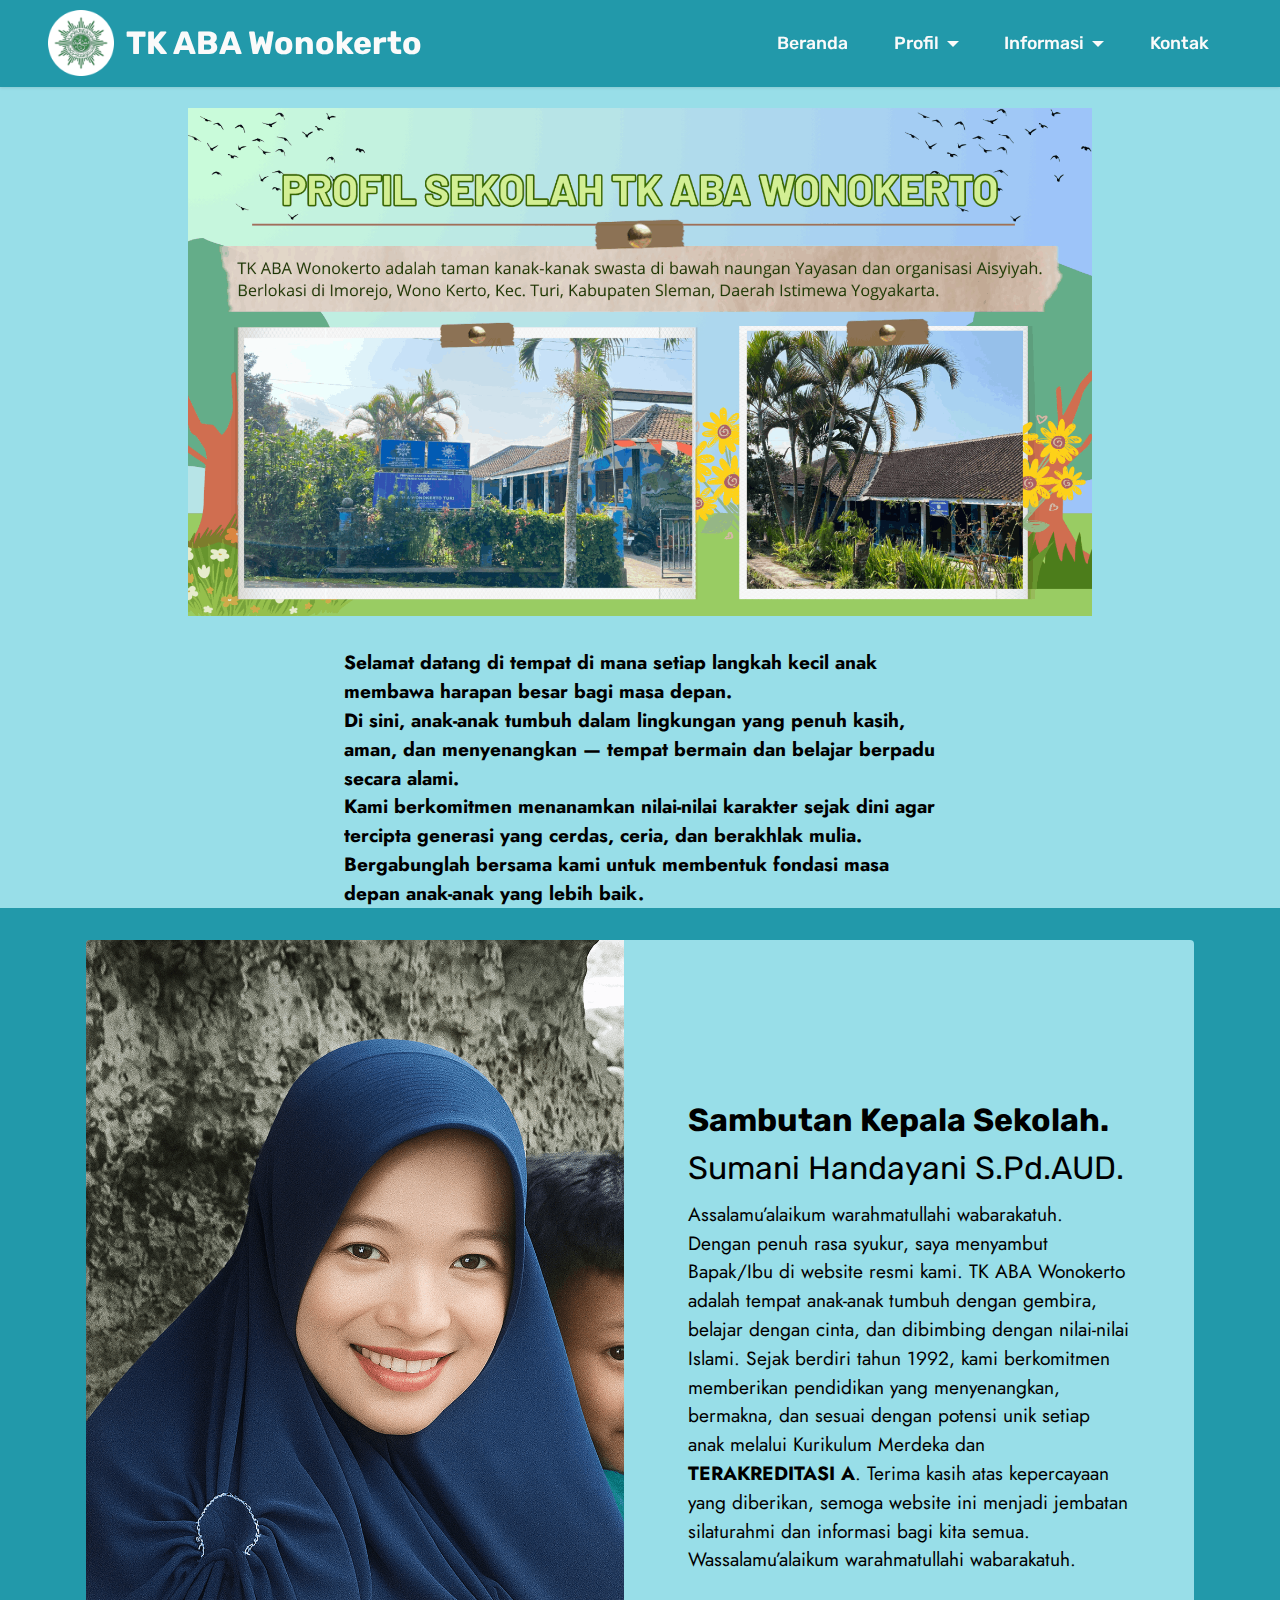
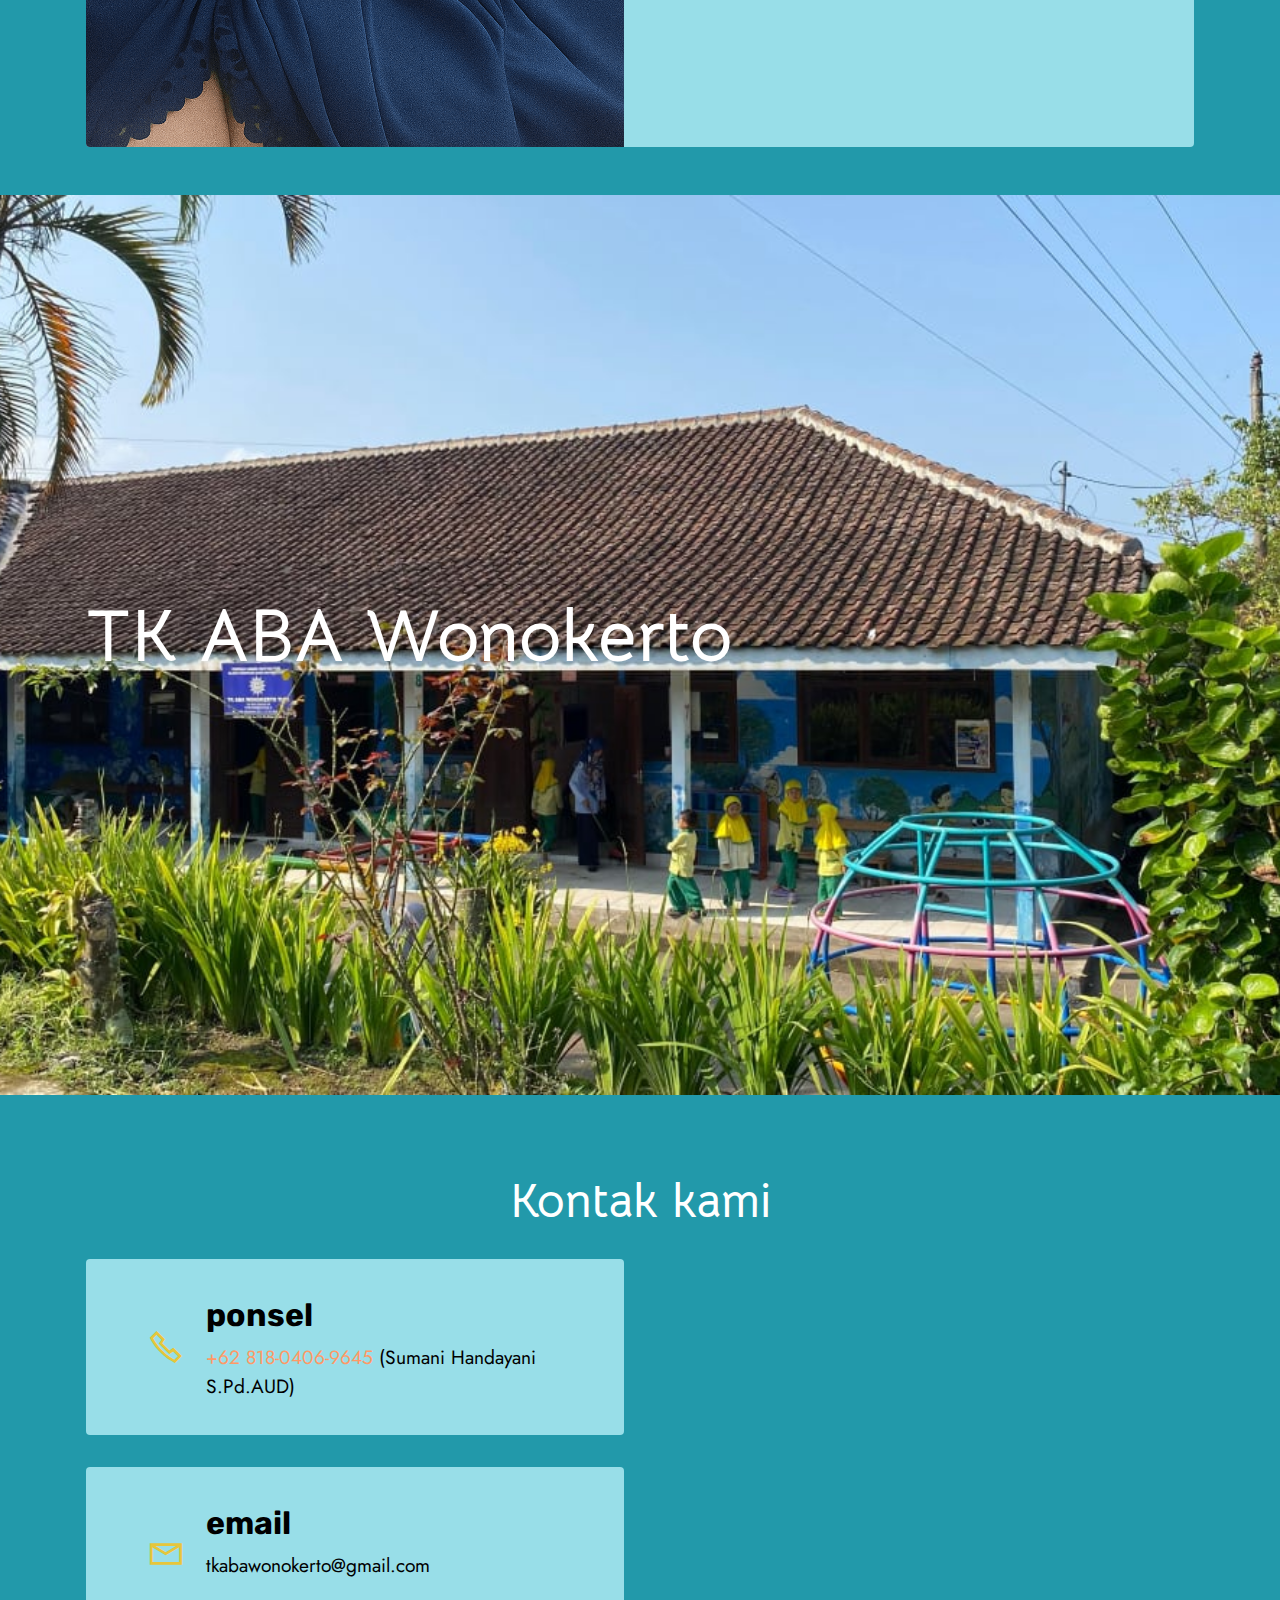
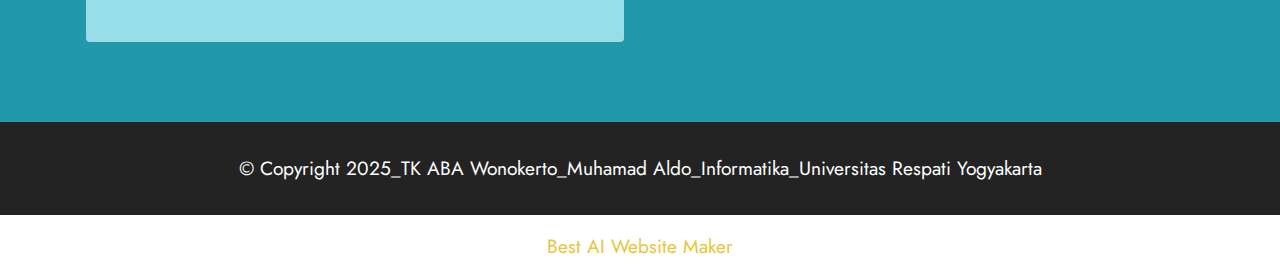
<file: index.html>
<!DOCTYPE html>
<html  >
<head>
  <!-- Site made with Mobirise Website Builder v6.0.1, https://mobirise.com -->
  <meta charset="UTF-8">
  <meta http-equiv="X-UA-Compatible" content="IE=edge">
  <meta name="generator" content="Mobirise v6.0.1, mobirise.com">
  <meta name="viewport" content="width=device-width, initial-scale=1, minimum-scale=1">
  <link rel="shortcut icon" href="assets/images/logo.png-81x81.png" type="image/x-icon">
  <meta name="description" content="">
  
  
  <title>Home</title>
  <link rel="stylesheet" href="assets/web/assets/mobirise-icons2/mobirise2.css">
  <link rel="stylesheet" href="assets/bootstrap/css/bootstrap.min.css">
  <link rel="stylesheet" href="assets/bootstrap/css/bootstrap-grid.min.css">
  <link rel="stylesheet" href="assets/bootstrap/css/bootstrap-reboot.min.css">
  <link rel="stylesheet" href="assets/dropdown/css/style.css">
  <link rel="stylesheet" href="assets/socicon/css/styles.css">
  <link rel="stylesheet" href="assets/theme/css/style.css">
  <link rel="preload" href="https://fonts.googleapis.com/css?family=Bellota+Text:300,300i,400,400i,700,700i&display=swap" as="style" onload="this.onload=null;this.rel='stylesheet'">
  <noscript><link rel="stylesheet" href="https://fonts.googleapis.com/css?family=Bellota+Text:300,300i,400,400i,700,700i&display=swap"></noscript>
  <link rel="preload" href="https://fonts.googleapis.com/css?family=Rubik:300,400,500,600,700,800,900,300i,400i,500i,600i,700i,800i,900i&display=swap" as="style" onload="this.onload=null;this.rel='stylesheet'">
  <noscript><link rel="stylesheet" href="https://fonts.googleapis.com/css?family=Rubik:300,400,500,600,700,800,900,300i,400i,500i,600i,700i,800i,900i&display=swap"></noscript>
  <link rel="preload" href="https://fonts.googleapis.com/css2?family=Jost:ital,wght@0,400;0,700;1,400;1,700&display=swap&display=swap" as="style" onload="this.onload=null;this.rel='stylesheet'">
  <noscript><link rel="stylesheet" href="https://fonts.googleapis.com/css2?family=Jost:ital,wght@0,400;0,700;1,400;1,700&display=swap&display=swap"></noscript>
  <link rel="preload" as="style" href="assets/mobirise/css/mbr-additional.css?v=79Jzql"><link rel="stylesheet" href="assets/mobirise/css/mbr-additional.css?v=79Jzql" type="text/css">

  
  
  
</head>
<body>
  
  <section data-bs-version="5.1" class="menu menu3 cid-uIs6jQ4BSB" once="menu" id="menu3-0">
    
    <nav class="navbar navbar-dropdown navbar-fixed-top navbar-expand-lg">
        <div class="container-fluid">
            <div class="navbar-brand">
                <span class="navbar-logo">
                    <a href="https://www.tkabasapen.sch.id/storage/img/logo20180816025544.png">
                        <img src="assets/images/logo.png-81x81.png" alt="Mobirise Website Builder" style="height: 4.1rem;">
                    </a>
                </span>
                <span class="navbar-caption-wrap"><a class="navbar-caption text-white text-primary display-5" href="index.html">TK ABA Wonokerto</a></span>
            </div>
            <button class="navbar-toggler" type="button" data-toggle="collapse" data-bs-toggle="collapse" data-target="#navbarSupportedContent" data-bs-target="#navbarSupportedContent" aria-controls="navbarNavAltMarkup" aria-expanded="false" aria-label="Toggle navigation">
                <div class="hamburger">
                    <span></span>
                    <span></span>
                    <span></span>
                    <span></span>
                </div>
            </button>
            <div class="collapse navbar-collapse" id="navbarSupportedContent">
                <ul class="navbar-nav nav-dropdown nav-right" data-app-modern-menu="true"><li class="nav-item"><a class="nav-link link text-white display-4" href="index.html">Beranda</a></li><li class="nav-item dropdown"><a class="nav-link link dropdown-toggle text-white display-4" href="https://mobiri.se" data-toggle="dropdown-submenu" data-bs-toggle="dropdown" data-bs-auto-close="outside" aria-expanded="false">Profil</a><div class="dropdown-menu" aria-labelledby="dropdown-665"><a class="dropdown-item text-white display-4" href="page3.html">Sejarah</a><a class="show dropdown-item text-white display-4" href="page4.html">Visi dan Misi</a><a class="show dropdown-item text-white display-4" href="page6.html">Fasilitas</a><a class="show dropdown-item text-white display-4" href="page2.html">Galeri</a></div></li>
                    <li class="nav-item dropdown"><a class="nav-link link dropdown-toggle text-white display-4" href="https://mobiri.se" data-toggle="dropdown-submenu" data-bs-toggle="dropdown" data-bs-auto-close="outside" aria-expanded="false">Informasi</a><div class="dropdown-menu" aria-labelledby="dropdown-792"><a class="show dropdown-item text-white display-4" href="page8.html">Prestasi</a><a class="show dropdown-item text-white display-4" href="page5.html">Tenaga Pengajar</a><a class="show dropdown-item text-white text-primary display-4" href="page7.html">Struktur Organisasi</a><a class="show dropdown-item text-white display-4" href="page11.html">Kegiatan</a><a class="show dropdown-item text-white display-4" href="page10.html">SPMB</a></div></li>
                    <li class="nav-item"><a class="nav-link link text-white text-primary display-4" href="page12.html">Kontak</a>
                    </li></ul>
                
                
            </div>
        </div>
    </nav>
</section>

<section data-bs-version="5.1" class="header9 cid-uIsuZWbl9y" id="header9-6">

    

    
    

    <div class="text-center container-fluid">
        <div class="row justify-content-center">
            <div class="col-md-12 col-lg-9">
                <div class="image-wrap mb-4">
                    <img src="assets/images/hijau-ilustrasi-pengertian-profil-pelajar-pancasila-presentasi-pendidikan-5.png-1684x947.png" alt="Mobirise Website Builder">
                </div>
                
                
                
            </div>
        </div>
    </div>
</section>

<section data-bs-version="5.1" class="features14 cid-sFGNHRkFsi" id="features15-5">

    
    
    <div class="container-fluid">
        <div class="row justify-content-center">
            <div class="card col-12 col-md-6">
                <div class="card-wrapper">
                    
                    <div class="card-box">
                        
                        <h5 class="card-text mbr-fonts-style display-7"><strong>Selamat datang di tempat di mana setiap langkah kecil anak membawa harapan besar bagi masa depan.
</strong><div><strong>Di sini, anak-anak tumbuh dalam lingkungan yang penuh kasih, aman, dan menyenangkan — tempat bermain dan belajar berpadu secara alami.
</strong></div><div><strong>Kami berkomitmen menanamkan nilai-nilai karakter sejak dini agar tercipta generasi yang cerdas, ceria, dan berakhlak mulia.
</strong></div><div><strong>Bergabunglah bersama kami untuk membentuk fondasi masa depan anak-anak yang lebih baik.</strong></div></h5>
                    </div>
                </div>
            </div>
            
            
            
        </div>
    </div>
</section>

<section data-bs-version="5.1" class="features7 cid-uN6i2wWX5w" id="features7-10">
    <!---->
    

    
    
    <div class="container">
        <div class="card-wrapper">
            <div class="row align-items-center">
                <div class="col-12 col-lg-6">
                    <div class="image-wrapper">
                        <img src="assets/images/chatgpt-image-16-jun-2025-16.18.00.png-1024x1536.png" alt="Mobirise Website Builder">
                    </div>
                </div>
                <div class="col-12 col-lg">
                    <div class="text-box">
                        <h5 class="mbr-title mbr-fonts-style display-5"><strong>Sambutan Kepala Sekolah.</strong><br>Sumani Handayani S.Pd.AUD.</h5>
                        <p class="mbr-text mbr-fonts-style display-7">Assalamu’alaikum warahmatullahi wabarakatuh. Dengan penuh rasa syukur, saya menyambut Bapak/Ibu di website resmi kami. TK ABA Wonokerto adalah tempat anak-anak tumbuh dengan gembira, belajar dengan cinta, dan dibimbing dengan nilai-nilai Islami. Sejak berdiri tahun 1992, kami berkomitmen memberikan pendidikan yang menyenangkan, bermakna, dan sesuai dengan potensi unik setiap anak melalui Kurikulum Merdeka dan <strong>TERAKREDITASI A</strong>. Terima kasih atas kepercayaan yang diberikan, semoga website ini menjadi jembatan silaturahmi dan informasi bagi kita semua. Wassalamu’alaikum warahmatullahi wabarakatuh.</p>
                        
                        
                    </div>
                </div>
            </div>
        </div>
    </div>
</section>

<section data-bs-version="5.1" class="header1 cid-uQcs9dnTHb mbr-fullscreen" id="header1-39">

    

    
    <div class="mbr-overlay" style="opacity: 0; background-color: rgb(250, 250, 250);"></div>

    <div class="container">
        <div class="row">
            <div class="col-12 col-lg-12">
                <h1 class="mbr-section-title mbr-fonts-style mb-3 display-1"><strong>TK ABA Wonokerto</strong></h1>
                
                
                
            </div>
        </div>
    </div>
</section>

<section data-bs-version="5.1" class="contacts3 map1 cid-uOhQpmH8sC" id="contacts3-2v">

    

    
    
    <div class="container">
        <div class="mbr-section-head">
            <h3 class="mbr-section-title mbr-fonts-style align-center mb-0 display-2"><strong>Kontak kami</strong></h3>
            
        </div>
        <div class="row justify-content-center mt-4">
            <div class="card col-12 col-md-6">
                <div class="card-wrapper">
                    <div class="image-wrapper">
                        <span class="mbr-iconfont mobi-mbri-phone mobi-mbri"></span>
                    </div>
                    <div class="text-wrapper">
                        <h6 class="card-title mbr-fonts-style mb-1 display-5"><strong>ponsel</strong></h6>
                        <p class="mbr-text mbr-fonts-style display-7">
                            <a href="https://wa.me/62 81804069645" class="text-danger">+62 818-0406-9645</a>&nbsp;(Sumani Handayani S.Pd.AUD)</p>
                    </div>
                </div>
                <div class="card-wrapper">
                    <div class="image-wrapper">
                        <span class="mbr-iconfont mobi-mbri-letter mobi-mbri"></span>
                    </div>
                    <div class="text-wrapper">
                        <h6 class="card-title mbr-fonts-style mb-1 display-5"><strong>email</strong>
                        </h6>
                        <p class="mbr-text mbr-fonts-style display-7">tkabawonokerto@gmail.com</p>
                    </div>
                </div>
            </div>
            <div class="map-wrapper col-12 col-md-6">
                <div class="google-map"><iframe frameborder="0" style="border:0" src="https://www.google.com/maps/embed?pb=!1m18!1m12!1m3!1d15818.128193622917!2d110.3830119!3d-7.625785!2m3!1f0!2f0!3f0!3m2!1i1024!2i768!4f13.1!3m3!1m2!1s0x2e7a612e21361951%3A0x545ed3614141431e!2sTK%20ABA%20Wonokerto!5e0!3m2!1sid!2sid!4v1749002602514!5m2!1sid!2sid" allowfullscreen=""></iframe></div>
            </div>
        </div>
    </div>
</section>

<section data-bs-version="5.1" class="footer3 cid-uNaSOvRtbn" once="footers" id="footer3-1k">

    

    

    <div class="container">
        <div class="media-container-row align-center mbr-white">
            
            
            <div class="row row-copirayt">
                <p class="mbr-text mb-0 mbr-fonts-style mbr-white align-center display-7">
                    © Copyright 2025_TK ABA Wonokerto_Muhamad Aldo_Informatika_Universitas Respati Yogyakarta</p>
            </div>
        </div>
    </div>
</section><section class="display-7" style="padding: 0;align-items: center;justify-content: center;flex-wrap: wrap;    align-content: center;display: flex;position: relative;height: 4rem;"><a href="https://mobiri.se/" style="flex: 1 1;height: 4rem;position: absolute;width: 100%;z-index: 1;"><img alt="" style="height: 4rem;" src="[data-uri]"></a><p style="margin: 0;text-align: center;" class="display-7">&#8204;</p><a style="z-index:1" href="https://mobirise.com/builder/ai-website-maker.html">Best AI Website Maker</a></section><script src="assets/bootstrap/js/bootstrap.bundle.min.js"></script>  <script src="assets/smoothscroll/smooth-scroll.js"></script>  <script src="assets/ytplayer/index.js"></script>  <script src="assets/dropdown/js/navbar-dropdown.js"></script>  <script src="assets/theme/js/script.js"></script>  
  
  
</body>
</html>
</file>
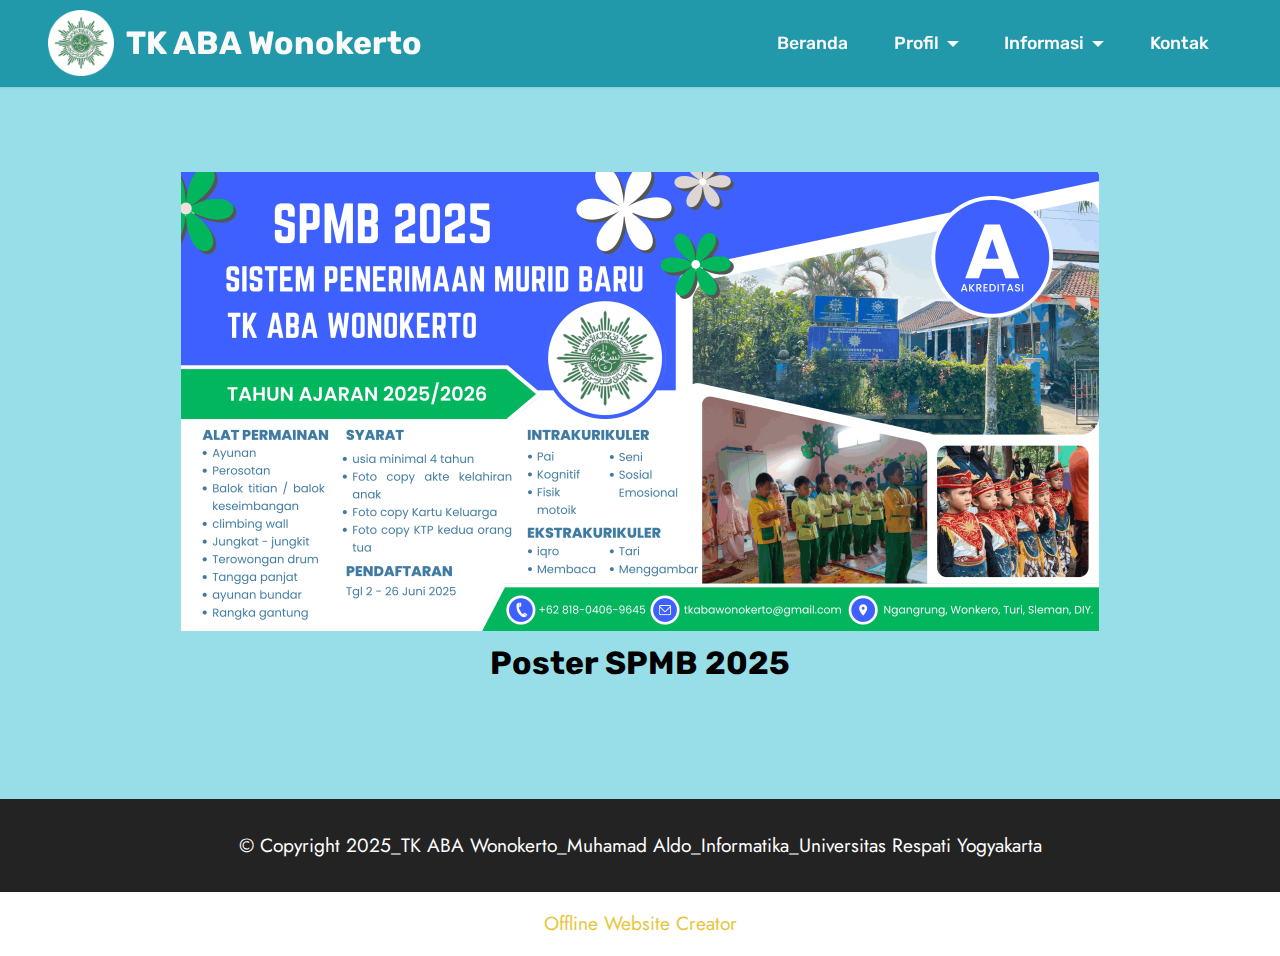
<file: page10.html>
<!DOCTYPE html>
<html  >
<head>
  <!-- Site made with Mobirise Website Builder v6.0.1, https://mobirise.com -->
  <meta charset="UTF-8">
  <meta http-equiv="X-UA-Compatible" content="IE=edge">
  <meta name="generator" content="Mobirise v6.0.1, mobirise.com">
  <meta name="viewport" content="width=device-width, initial-scale=1, minimum-scale=1">
  <link rel="shortcut icon" href="assets/images/logo.png-81x81.png" type="image/x-icon">
  <meta name="description" content="">
  
  
  <title>SPMB</title>
  <link rel="stylesheet" href="assets/bootstrap/css/bootstrap.min.css">
  <link rel="stylesheet" href="assets/bootstrap/css/bootstrap-grid.min.css">
  <link rel="stylesheet" href="assets/bootstrap/css/bootstrap-reboot.min.css">
  <link rel="stylesheet" href="assets/dropdown/css/style.css">
  <link rel="stylesheet" href="assets/socicon/css/styles.css">
  <link rel="stylesheet" href="assets/theme/css/style.css">
  <link rel="preload" href="https://fonts.googleapis.com/css?family=Bellota+Text:300,300i,400,400i,700,700i&display=swap" as="style" onload="this.onload=null;this.rel='stylesheet'">
  <noscript><link rel="stylesheet" href="https://fonts.googleapis.com/css?family=Bellota+Text:300,300i,400,400i,700,700i&display=swap"></noscript>
  <link rel="preload" href="https://fonts.googleapis.com/css?family=Rubik:300,400,500,600,700,800,900,300i,400i,500i,600i,700i,800i,900i&display=swap" as="style" onload="this.onload=null;this.rel='stylesheet'">
  <noscript><link rel="stylesheet" href="https://fonts.googleapis.com/css?family=Rubik:300,400,500,600,700,800,900,300i,400i,500i,600i,700i,800i,900i&display=swap"></noscript>
  <link rel="preload" href="https://fonts.googleapis.com/css2?family=Jost:ital,wght@0,400;0,700;1,400;1,700&display=swap&display=swap" as="style" onload="this.onload=null;this.rel='stylesheet'">
  <noscript><link rel="stylesheet" href="https://fonts.googleapis.com/css2?family=Jost:ital,wght@0,400;0,700;1,400;1,700&display=swap&display=swap"></noscript>
  <link rel="preload" as="style" href="assets/mobirise/css/mbr-additional.css?v=C2OWpw"><link rel="stylesheet" href="assets/mobirise/css/mbr-additional.css?v=C2OWpw" type="text/css">

  
  
  
</head>
<body>
  
  <section data-bs-version="5.1" class="menu menu3 cid-uIs6jQ4BSB" once="menu" id="menu3-1w">
    
    <nav class="navbar navbar-dropdown navbar-fixed-top navbar-expand-lg">
        <div class="container-fluid">
            <div class="navbar-brand">
                <span class="navbar-logo">
                    <a href="https://www.tkabasapen.sch.id/storage/img/logo20180816025544.png">
                        <img src="assets/images/logo.png-81x81.png" alt="Mobirise Website Builder" style="height: 4.1rem;">
                    </a>
                </span>
                <span class="navbar-caption-wrap"><a class="navbar-caption text-white text-primary display-5" href="index.html">TK ABA Wonokerto</a></span>
            </div>
            <button class="navbar-toggler" type="button" data-toggle="collapse" data-bs-toggle="collapse" data-target="#navbarSupportedContent" data-bs-target="#navbarSupportedContent" aria-controls="navbarNavAltMarkup" aria-expanded="false" aria-label="Toggle navigation">
                <div class="hamburger">
                    <span></span>
                    <span></span>
                    <span></span>
                    <span></span>
                </div>
            </button>
            <div class="collapse navbar-collapse" id="navbarSupportedContent">
                <ul class="navbar-nav nav-dropdown nav-right" data-app-modern-menu="true"><li class="nav-item"><a class="nav-link link text-white display-4" href="index.html">Beranda</a></li><li class="nav-item dropdown"><a class="nav-link link dropdown-toggle text-white display-4" href="https://mobiri.se" data-toggle="dropdown-submenu" data-bs-toggle="dropdown" data-bs-auto-close="outside" aria-expanded="false">Profil</a><div class="dropdown-menu" aria-labelledby="dropdown-665"><a class="dropdown-item text-white display-4" href="page3.html">Sejarah</a><a class="show dropdown-item text-white display-4" href="page4.html">Visi dan Misi</a><a class="show dropdown-item text-white display-4" href="page6.html">Fasilitas</a><a class="show dropdown-item text-white display-4" href="page2.html">Galeri</a></div></li>
                    <li class="nav-item dropdown"><a class="nav-link link dropdown-toggle text-white display-4" href="https://mobiri.se" data-toggle="dropdown-submenu" data-bs-toggle="dropdown" data-bs-auto-close="outside" aria-expanded="false">Informasi</a><div class="dropdown-menu" aria-labelledby="dropdown-792"><a class="show dropdown-item text-white display-4" href="page8.html">Prestasi</a><a class="show dropdown-item text-white display-4" href="page5.html">Tenaga Pengajar</a><a class="show dropdown-item text-white text-primary display-4" href="page7.html">Struktur Organisasi</a><a class="show dropdown-item text-white display-4" href="page11.html">Kegiatan</a><a class="show dropdown-item text-white display-4" href="page10.html">SPMB</a></div></li>
                    <li class="nav-item"><a class="nav-link link text-white text-primary display-4" href="page12.html">Kontak</a>
                    </li></ul>
                
                
            </div>
        </div>
    </nav>
</section>

<section data-bs-version="5.1" class="image3 cid-uOb1wSaR1J" id="image3-1y">
    

    
    

    <div class="container">
        <div class="row justify-content-center">
            <div class="col-12 col-lg-10">
                <div class="image-wrapper">
                    <img src="assets/images/biru-putih-oren-profesional-konsep-penerimaan-peserta-didik-baru-spanduk.png-1836x918.png" alt="Mobirise Website Builder">
                    <p class="mbr-description mbr-fonts-style mt-2 align-center display-5"><strong>Poster SPMB 2025</strong></p>
                </div>
            </div>
        </div>
    </div>
</section>

<section data-bs-version="5.1" class="footer3 cid-uNaSOvRtbn" once="footers" id="footer3-1x">

    

    

    <div class="container">
        <div class="media-container-row align-center mbr-white">
            
            
            <div class="row row-copirayt">
                <p class="mbr-text mb-0 mbr-fonts-style mbr-white align-center display-7">
                    © Copyright 2025_TK ABA Wonokerto_Muhamad Aldo_Informatika_Universitas Respati Yogyakarta</p>
            </div>
        </div>
    </div>
</section><section class="display-7" style="padding: 0;align-items: center;justify-content: center;flex-wrap: wrap;    align-content: center;display: flex;position: relative;height: 4rem;"><a href="https://mobiri.se/" style="flex: 1 1;height: 4rem;position: absolute;width: 100%;z-index: 1;"><img alt="" style="height: 4rem;" src="[data-uri]"></a><p style="margin: 0;text-align: center;" class="display-7">&#8204;</p><a style="z-index:1" href="https://mobirise.com/offline-website-builder.html">Offline Website Creator</a></section><script src="assets/bootstrap/js/bootstrap.bundle.min.js"></script>  <script src="assets/smoothscroll/smooth-scroll.js"></script>  <script src="assets/ytplayer/index.js"></script>  <script src="assets/dropdown/js/navbar-dropdown.js"></script>  <script src="assets/theme/js/script.js"></script>  
  
  
</body>
</html>
</file>
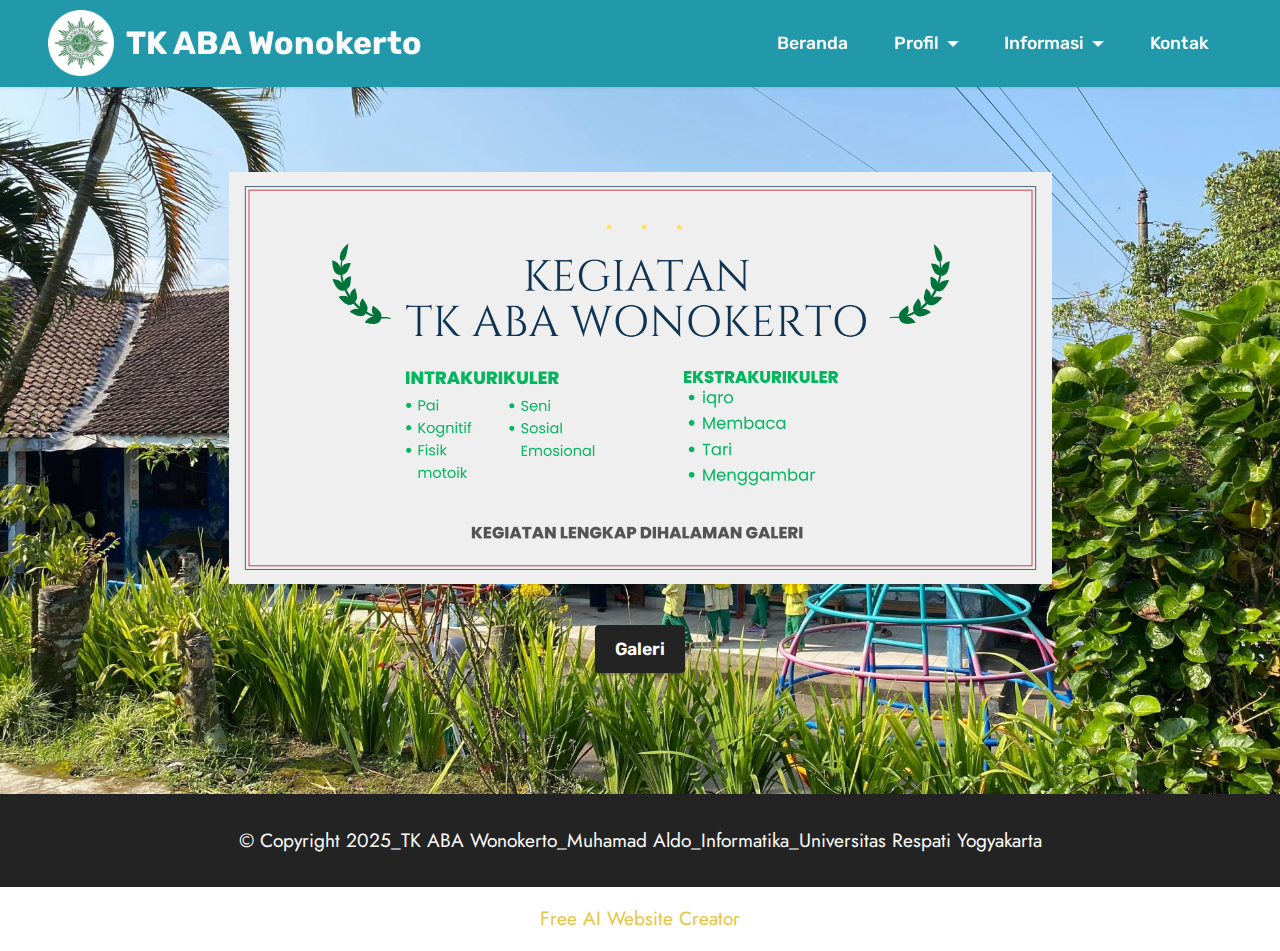
<file: page11.html>
<!DOCTYPE html>
<html  >
<head>
  <!-- Site made with Mobirise Website Builder v6.0.1, https://mobirise.com -->
  <meta charset="UTF-8">
  <meta http-equiv="X-UA-Compatible" content="IE=edge">
  <meta name="generator" content="Mobirise v6.0.1, mobirise.com">
  <meta name="viewport" content="width=device-width, initial-scale=1, minimum-scale=1">
  <link rel="shortcut icon" href="assets/images/logo.png-81x81.png" type="image/x-icon">
  <meta name="description" content="">
  
  
  <title>Kegiatan</title>
  <link rel="stylesheet" href="assets/bootstrap/css/bootstrap.min.css">
  <link rel="stylesheet" href="assets/bootstrap/css/bootstrap-grid.min.css">
  <link rel="stylesheet" href="assets/bootstrap/css/bootstrap-reboot.min.css">
  <link rel="stylesheet" href="assets/dropdown/css/style.css">
  <link rel="stylesheet" href="assets/socicon/css/styles.css">
  <link rel="stylesheet" href="assets/theme/css/style.css">
  <link rel="preload" href="https://fonts.googleapis.com/css?family=Bellota+Text:300,300i,400,400i,700,700i&display=swap" as="style" onload="this.onload=null;this.rel='stylesheet'">
  <noscript><link rel="stylesheet" href="https://fonts.googleapis.com/css?family=Bellota+Text:300,300i,400,400i,700,700i&display=swap"></noscript>
  <link rel="preload" href="https://fonts.googleapis.com/css?family=Rubik:300,400,500,600,700,800,900,300i,400i,500i,600i,700i,800i,900i&display=swap" as="style" onload="this.onload=null;this.rel='stylesheet'">
  <noscript><link rel="stylesheet" href="https://fonts.googleapis.com/css?family=Rubik:300,400,500,600,700,800,900,300i,400i,500i,600i,700i,800i,900i&display=swap"></noscript>
  <link rel="preload" href="https://fonts.googleapis.com/css2?family=Jost:ital,wght@0,400;0,700;1,400;1,700&display=swap&display=swap" as="style" onload="this.onload=null;this.rel='stylesheet'">
  <noscript><link rel="stylesheet" href="https://fonts.googleapis.com/css2?family=Jost:ital,wght@0,400;0,700;1,400;1,700&display=swap&display=swap"></noscript>
  <link rel="preload" as="style" href="assets/mobirise/css/mbr-additional.css?v=124mfh"><link rel="stylesheet" href="assets/mobirise/css/mbr-additional.css?v=124mfh" type="text/css">

  
  
  
</head>
<body>
  
  <section data-bs-version="5.1" class="menu menu3 cid-uIs6jQ4BSB" once="menu" id="menu3-1z">
    
    <nav class="navbar navbar-dropdown navbar-fixed-top navbar-expand-lg">
        <div class="container-fluid">
            <div class="navbar-brand">
                <span class="navbar-logo">
                    <a href="https://www.tkabasapen.sch.id/storage/img/logo20180816025544.png">
                        <img src="assets/images/logo.png-81x81.png" alt="Mobirise Website Builder" style="height: 4.1rem;">
                    </a>
                </span>
                <span class="navbar-caption-wrap"><a class="navbar-caption text-white text-primary display-5" href="index.html">TK ABA Wonokerto</a></span>
            </div>
            <button class="navbar-toggler" type="button" data-toggle="collapse" data-bs-toggle="collapse" data-target="#navbarSupportedContent" data-bs-target="#navbarSupportedContent" aria-controls="navbarNavAltMarkup" aria-expanded="false" aria-label="Toggle navigation">
                <div class="hamburger">
                    <span></span>
                    <span></span>
                    <span></span>
                    <span></span>
                </div>
            </button>
            <div class="collapse navbar-collapse" id="navbarSupportedContent">
                <ul class="navbar-nav nav-dropdown nav-right" data-app-modern-menu="true"><li class="nav-item"><a class="nav-link link text-white display-4" href="index.html">Beranda</a></li><li class="nav-item dropdown"><a class="nav-link link dropdown-toggle text-white display-4" href="https://mobiri.se" data-toggle="dropdown-submenu" data-bs-toggle="dropdown" data-bs-auto-close="outside" aria-expanded="false">Profil</a><div class="dropdown-menu" aria-labelledby="dropdown-665"><a class="dropdown-item text-white display-4" href="page3.html">Sejarah</a><a class="show dropdown-item text-white display-4" href="page4.html">Visi dan Misi</a><a class="show dropdown-item text-white display-4" href="page6.html">Fasilitas</a><a class="show dropdown-item text-white display-4" href="page2.html">Galeri</a></div></li>
                    <li class="nav-item dropdown"><a class="nav-link link dropdown-toggle text-white display-4" href="https://mobiri.se" data-toggle="dropdown-submenu" data-bs-toggle="dropdown" data-bs-auto-close="outside" aria-expanded="false">Informasi</a><div class="dropdown-menu" aria-labelledby="dropdown-792"><a class="show dropdown-item text-white display-4" href="page8.html">Prestasi</a><a class="show dropdown-item text-white display-4" href="page5.html">Tenaga Pengajar</a><a class="show dropdown-item text-white text-primary display-4" href="page7.html">Struktur Organisasi</a><a class="show dropdown-item text-white display-4" href="page11.html">Kegiatan</a><a class="show dropdown-item text-white display-4" href="page10.html">SPMB</a></div></li>
                    <li class="nav-item"><a class="nav-link link text-white text-primary display-4" href="page12.html">Kontak</a>
                    </li></ul>
                
                
            </div>
        </div>
    </nav>
</section>

<section data-bs-version="5.1" class="header9 cid-uOh6eNZ1iJ" id="header9-2o">

    

    
    <div class="mbr-overlay" style="opacity: 0; background-color: rgb(255, 255, 255);"></div>

    <div class="text-center container">
        <div class="row justify-content-center">
            <div class="col-md-12 col-lg-9">
                <div class="image-wrap mb-4">
                    <img src="assets/images/biru-putih-oren-profesional-konsep-penerimaan-peserta-didik-baru-spanduk-5.png-1646x823.png" alt="Mobirise Website Builder">
                </div>
                
                
                <div class="mbr-section-btn mt-3"><a class="btn btn-black display-4" href="page2.html">Galeri</a></div>
            </div>
        </div>
    </div>
</section>

<section data-bs-version="5.1" class="footer3 cid-uNaSOvRtbn" once="footers" id="footer3-20">

    

    

    <div class="container">
        <div class="media-container-row align-center mbr-white">
            
            
            <div class="row row-copirayt">
                <p class="mbr-text mb-0 mbr-fonts-style mbr-white align-center display-7">
                    © Copyright 2025_TK ABA Wonokerto_Muhamad Aldo_Informatika_Universitas Respati Yogyakarta</p>
            </div>
        </div>
    </div>
</section><section class="display-7" style="padding: 0;align-items: center;justify-content: center;flex-wrap: wrap;    align-content: center;display: flex;position: relative;height: 4rem;"><a href="https://mobiri.se/" style="flex: 1 1;height: 4rem;position: absolute;width: 100%;z-index: 1;"><img alt="" style="height: 4rem;" src="[data-uri]"></a><p style="margin: 0;text-align: center;" class="display-7">&#8204;</p><a style="z-index:1" href="https://mobirise.com/builder/ai-website-creator.html">Free AI Website Creator</a></section><script src="assets/bootstrap/js/bootstrap.bundle.min.js"></script>  <script src="assets/smoothscroll/smooth-scroll.js"></script>  <script src="assets/ytplayer/index.js"></script>  <script src="assets/dropdown/js/navbar-dropdown.js"></script>  <script src="assets/theme/js/script.js"></script>  
  
  
</body>
</html>
</file>
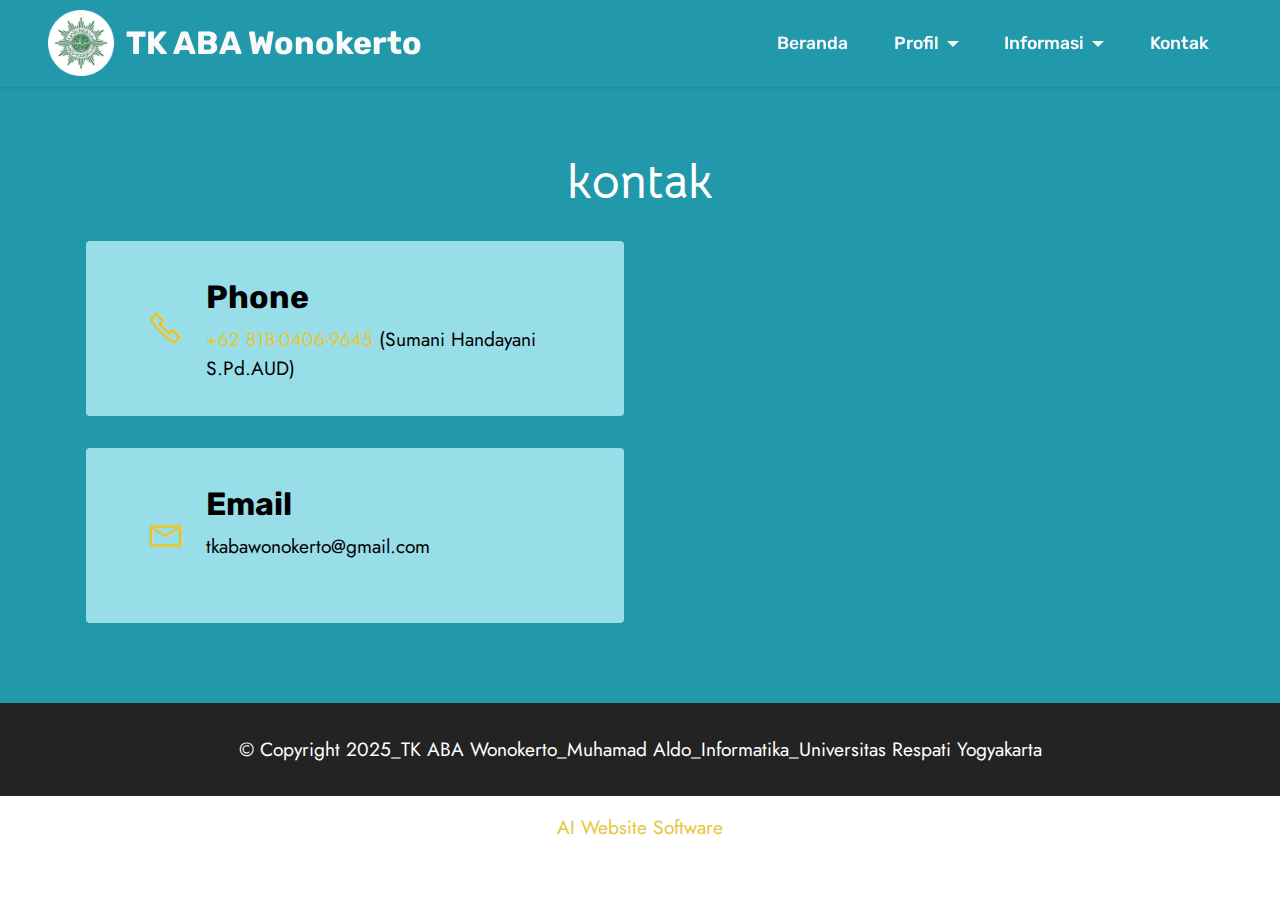
<file: page12.html>
<!DOCTYPE html>
<html  >
<head>
  <!-- Site made with Mobirise Website Builder v6.0.1, https://mobirise.com -->
  <meta charset="UTF-8">
  <meta http-equiv="X-UA-Compatible" content="IE=edge">
  <meta name="generator" content="Mobirise v6.0.1, mobirise.com">
  <meta name="viewport" content="width=device-width, initial-scale=1, minimum-scale=1">
  <link rel="shortcut icon" href="assets/images/logo.png-81x81.png" type="image/x-icon">
  <meta name="description" content="">
  
  
  <title>Kontak</title>
  <link rel="stylesheet" href="assets/web/assets/mobirise-icons2/mobirise2.css">
  <link rel="stylesheet" href="assets/bootstrap/css/bootstrap.min.css">
  <link rel="stylesheet" href="assets/bootstrap/css/bootstrap-grid.min.css">
  <link rel="stylesheet" href="assets/bootstrap/css/bootstrap-reboot.min.css">
  <link rel="stylesheet" href="assets/dropdown/css/style.css">
  <link rel="stylesheet" href="assets/socicon/css/styles.css">
  <link rel="stylesheet" href="assets/theme/css/style.css">
  <link rel="preload" href="https://fonts.googleapis.com/css?family=Bellota+Text:300,300i,400,400i,700,700i&display=swap" as="style" onload="this.onload=null;this.rel='stylesheet'">
  <noscript><link rel="stylesheet" href="https://fonts.googleapis.com/css?family=Bellota+Text:300,300i,400,400i,700,700i&display=swap"></noscript>
  <link rel="preload" href="https://fonts.googleapis.com/css?family=Rubik:300,400,500,600,700,800,900,300i,400i,500i,600i,700i,800i,900i&display=swap" as="style" onload="this.onload=null;this.rel='stylesheet'">
  <noscript><link rel="stylesheet" href="https://fonts.googleapis.com/css?family=Rubik:300,400,500,600,700,800,900,300i,400i,500i,600i,700i,800i,900i&display=swap"></noscript>
  <link rel="preload" href="https://fonts.googleapis.com/css2?family=Jost:ital,wght@0,400;0,700;1,400;1,700&display=swap&display=swap" as="style" onload="this.onload=null;this.rel='stylesheet'">
  <noscript><link rel="stylesheet" href="https://fonts.googleapis.com/css2?family=Jost:ital,wght@0,400;0,700;1,400;1,700&display=swap&display=swap"></noscript>
  <link rel="preload" as="style" href="assets/mobirise/css/mbr-additional.css?v=KeTQBv"><link rel="stylesheet" href="assets/mobirise/css/mbr-additional.css?v=KeTQBv" type="text/css">

  
  
  
</head>
<body>
  
  <section data-bs-version="5.1" class="menu menu3 cid-uIs6jQ4BSB" once="menu" id="menu3-2s">
    
    <nav class="navbar navbar-dropdown navbar-fixed-top navbar-expand-lg">
        <div class="container-fluid">
            <div class="navbar-brand">
                <span class="navbar-logo">
                    <a href="https://www.tkabasapen.sch.id/storage/img/logo20180816025544.png">
                        <img src="assets/images/logo.png-81x81.png" alt="Mobirise Website Builder" style="height: 4.1rem;">
                    </a>
                </span>
                <span class="navbar-caption-wrap"><a class="navbar-caption text-white text-primary display-5" href="index.html">TK ABA Wonokerto</a></span>
            </div>
            <button class="navbar-toggler" type="button" data-toggle="collapse" data-bs-toggle="collapse" data-target="#navbarSupportedContent" data-bs-target="#navbarSupportedContent" aria-controls="navbarNavAltMarkup" aria-expanded="false" aria-label="Toggle navigation">
                <div class="hamburger">
                    <span></span>
                    <span></span>
                    <span></span>
                    <span></span>
                </div>
            </button>
            <div class="collapse navbar-collapse" id="navbarSupportedContent">
                <ul class="navbar-nav nav-dropdown nav-right" data-app-modern-menu="true"><li class="nav-item"><a class="nav-link link text-white display-4" href="index.html">Beranda</a></li><li class="nav-item dropdown"><a class="nav-link link dropdown-toggle text-white display-4" href="https://mobiri.se" data-toggle="dropdown-submenu" data-bs-toggle="dropdown" data-bs-auto-close="outside" aria-expanded="false">Profil</a><div class="dropdown-menu" aria-labelledby="dropdown-665"><a class="dropdown-item text-white display-4" href="page3.html">Sejarah</a><a class="show dropdown-item text-white display-4" href="page4.html">Visi dan Misi</a><a class="show dropdown-item text-white display-4" href="page6.html">Fasilitas</a><a class="show dropdown-item text-white display-4" href="page2.html">Galeri</a></div></li>
                    <li class="nav-item dropdown"><a class="nav-link link dropdown-toggle text-white display-4" href="https://mobiri.se" data-toggle="dropdown-submenu" data-bs-toggle="dropdown" data-bs-auto-close="outside" aria-expanded="false">Informasi</a><div class="dropdown-menu" aria-labelledby="dropdown-792"><a class="show dropdown-item text-white display-4" href="page8.html">Prestasi</a><a class="show dropdown-item text-white display-4" href="page5.html">Tenaga Pengajar</a><a class="show dropdown-item text-white text-primary display-4" href="page7.html">Struktur Organisasi</a><a class="show dropdown-item text-white display-4" href="page11.html">Kegiatan</a><a class="show dropdown-item text-white display-4" href="page10.html">SPMB</a></div></li>
                    <li class="nav-item"><a class="nav-link link text-white text-primary display-4" href="page12.html">Kontak</a>
                    </li></ul>
                
                
            </div>
        </div>
    </nav>
</section>

<section data-bs-version="5.1" class="contacts3 map1 cid-uOhPurIFDu" id="contacts3-2u">

    

    
    
    <div class="container">
        <div class="mbr-section-head">
            <h3 class="mbr-section-title mbr-fonts-style align-center mb-0 display-2"><strong>kontak</strong></h3>
            
        </div>
        <div class="row justify-content-center mt-4">
            <div class="card col-12 col-md-6">
                <div class="card-wrapper">
                    <div class="image-wrapper">
                        <span class="mbr-iconfont mobi-mbri-phone mobi-mbri"></span>
                    </div>
                    <div class="text-wrapper">
                        <h6 class="card-title mbr-fonts-style mb-1 display-5">
                            <strong>Phone</strong>
                        </h6>
                        <p class="mbr-text mbr-fonts-style display-7">
                            <a href="https://wa.me/6281804069645" class="text-primary">+62 818-0406-9645</a>&nbsp;(Sumani Handayani S.Pd.AUD)</p>
                    </div>
                </div>
                <div class="card-wrapper">
                    <div class="image-wrapper">
                        <span class="mbr-iconfont mobi-mbri-letter mobi-mbri"></span>
                    </div>
                    <div class="text-wrapper">
                        <h6 class="card-title mbr-fonts-style mb-1 display-5">
                            <strong>Email</strong>
                        </h6>
                        <p class="mbr-text mbr-fonts-style display-7">tkabawonokerto@gmail.com</p>
                    </div>
                </div>
            </div>
            <div class="map-wrapper col-12 col-md-6">
                <div class="google-map"><iframe frameborder="0" style="border:0" src="https://www.google.com/maps/embed?pb=!1m18!1m12!1m3!1d15818.128193622917!2d110.3830119!3d-7.625785!2m3!1f0!2f0!3f0!3m2!1i1024!2i768!4f13.1!3m3!1m2!1s0x2e7a612e21361951%3A0x545ed3614141431e!2sTK%20ABA%20Wonokerto!5e0!3m2!1sid!2sid!4v1749002602514!5m2!1sid!2sid" allowfullscreen=""></iframe></div>
            </div>
        </div>
    </div>
</section>

<section data-bs-version="5.1" class="footer3 cid-uNaSOvRtbn" once="footers" id="footer3-2t">

    

    

    <div class="container">
        <div class="media-container-row align-center mbr-white">
            
            
            <div class="row row-copirayt">
                <p class="mbr-text mb-0 mbr-fonts-style mbr-white align-center display-7">
                    © Copyright 2025_TK ABA Wonokerto_Muhamad Aldo_Informatika_Universitas Respati Yogyakarta</p>
            </div>
        </div>
    </div>
</section><section class="display-7" style="padding: 0;align-items: center;justify-content: center;flex-wrap: wrap;    align-content: center;display: flex;position: relative;height: 4rem;"><a href="https://mobiri.se/" style="flex: 1 1;height: 4rem;position: absolute;width: 100%;z-index: 1;"><img alt="" style="height: 4rem;" src="[data-uri]"></a><p style="margin: 0;text-align: center;" class="display-7">&#8204;</p><a style="z-index:1" href="https://mobirise.com/builder/ai-website-builder.html">AI Website Software</a></section><script src="assets/bootstrap/js/bootstrap.bundle.min.js"></script>  <script src="assets/smoothscroll/smooth-scroll.js"></script>  <script src="assets/ytplayer/index.js"></script>  <script src="assets/dropdown/js/navbar-dropdown.js"></script>  <script src="assets/theme/js/script.js"></script>  
  
  
</body>
</html>
</file>
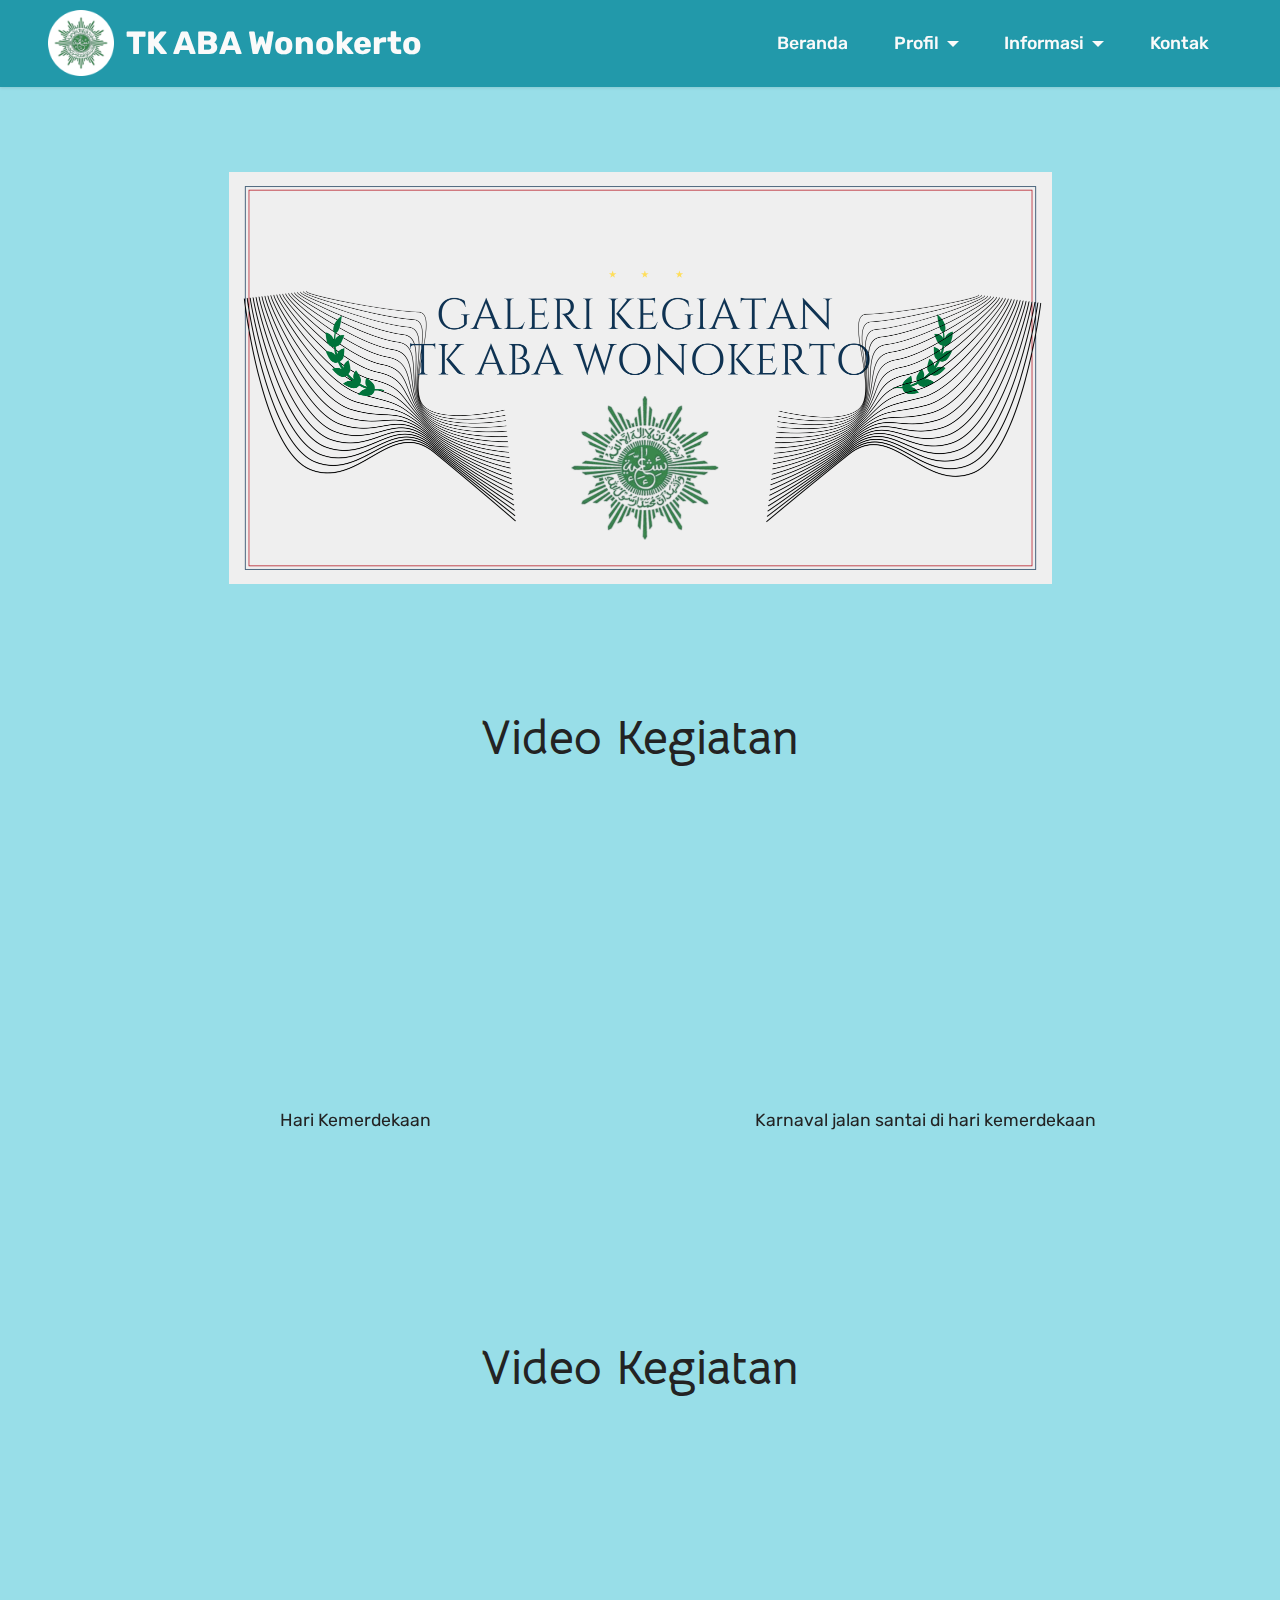
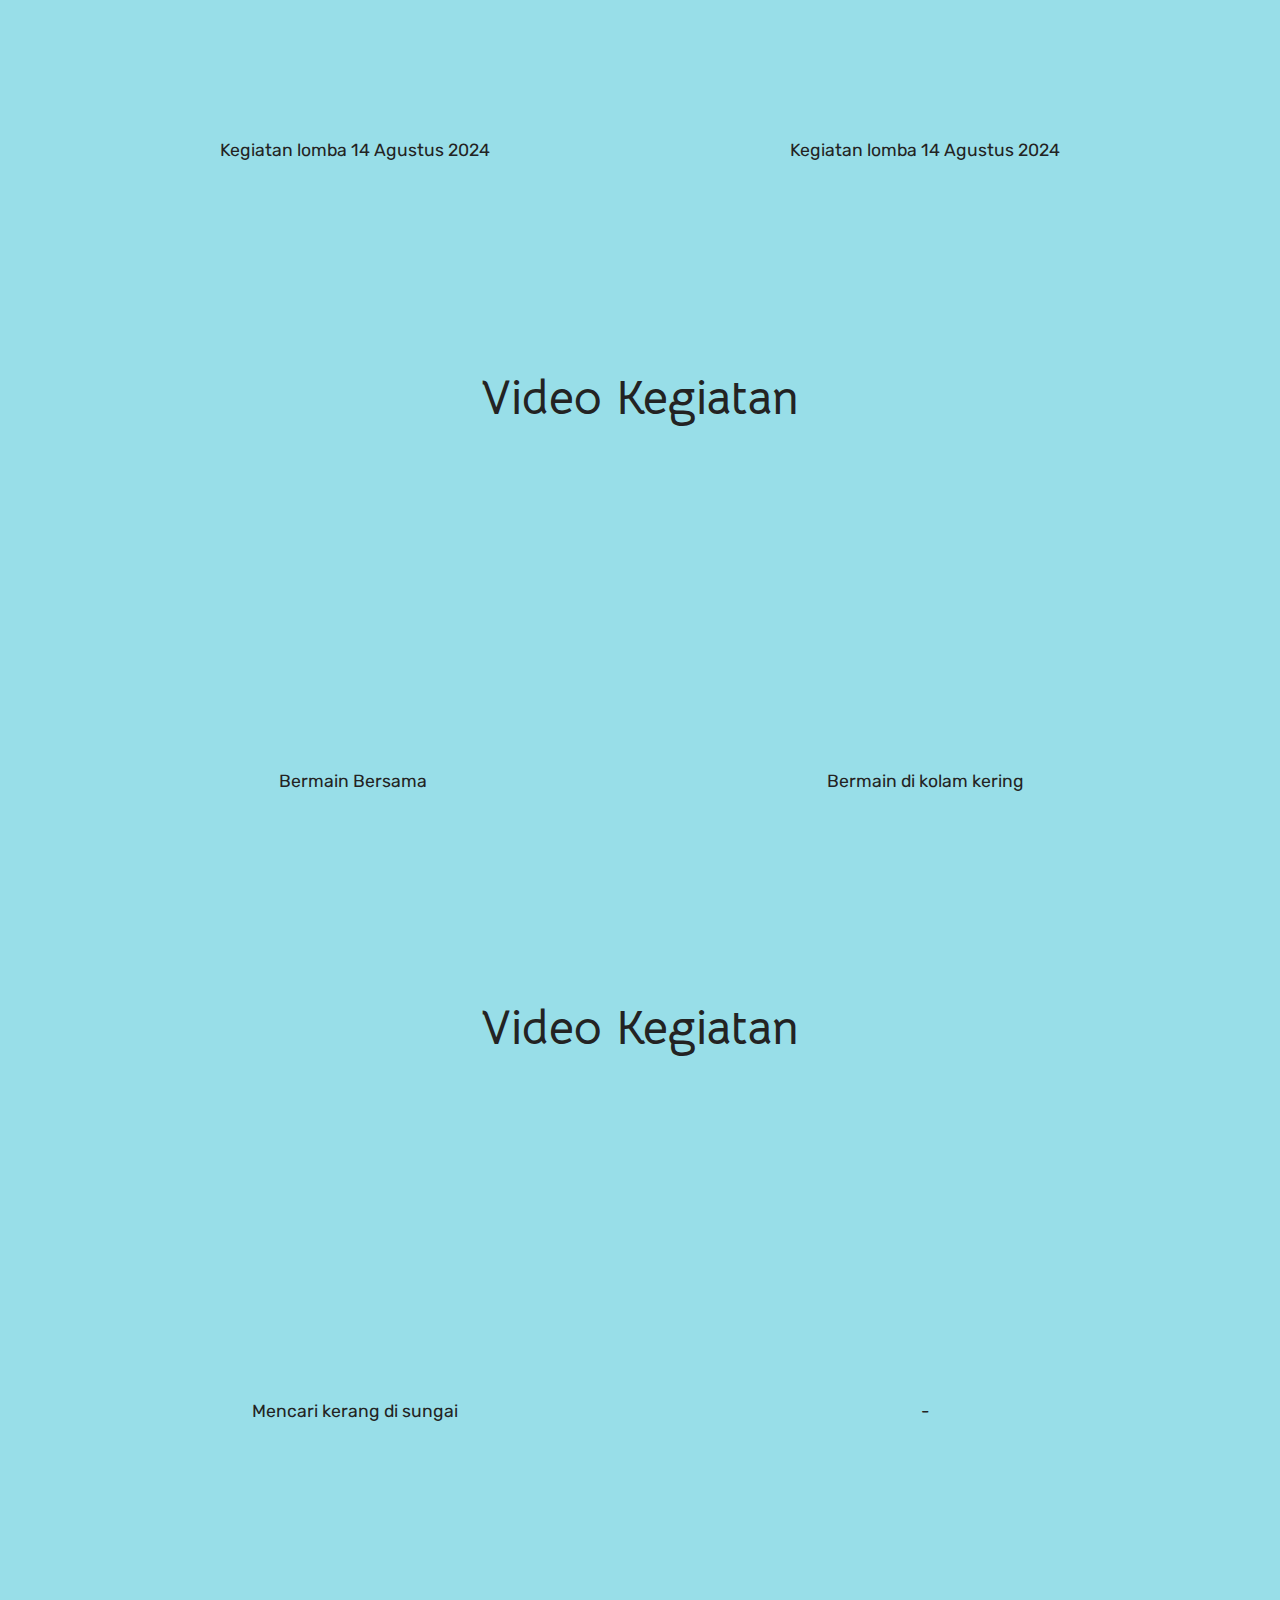
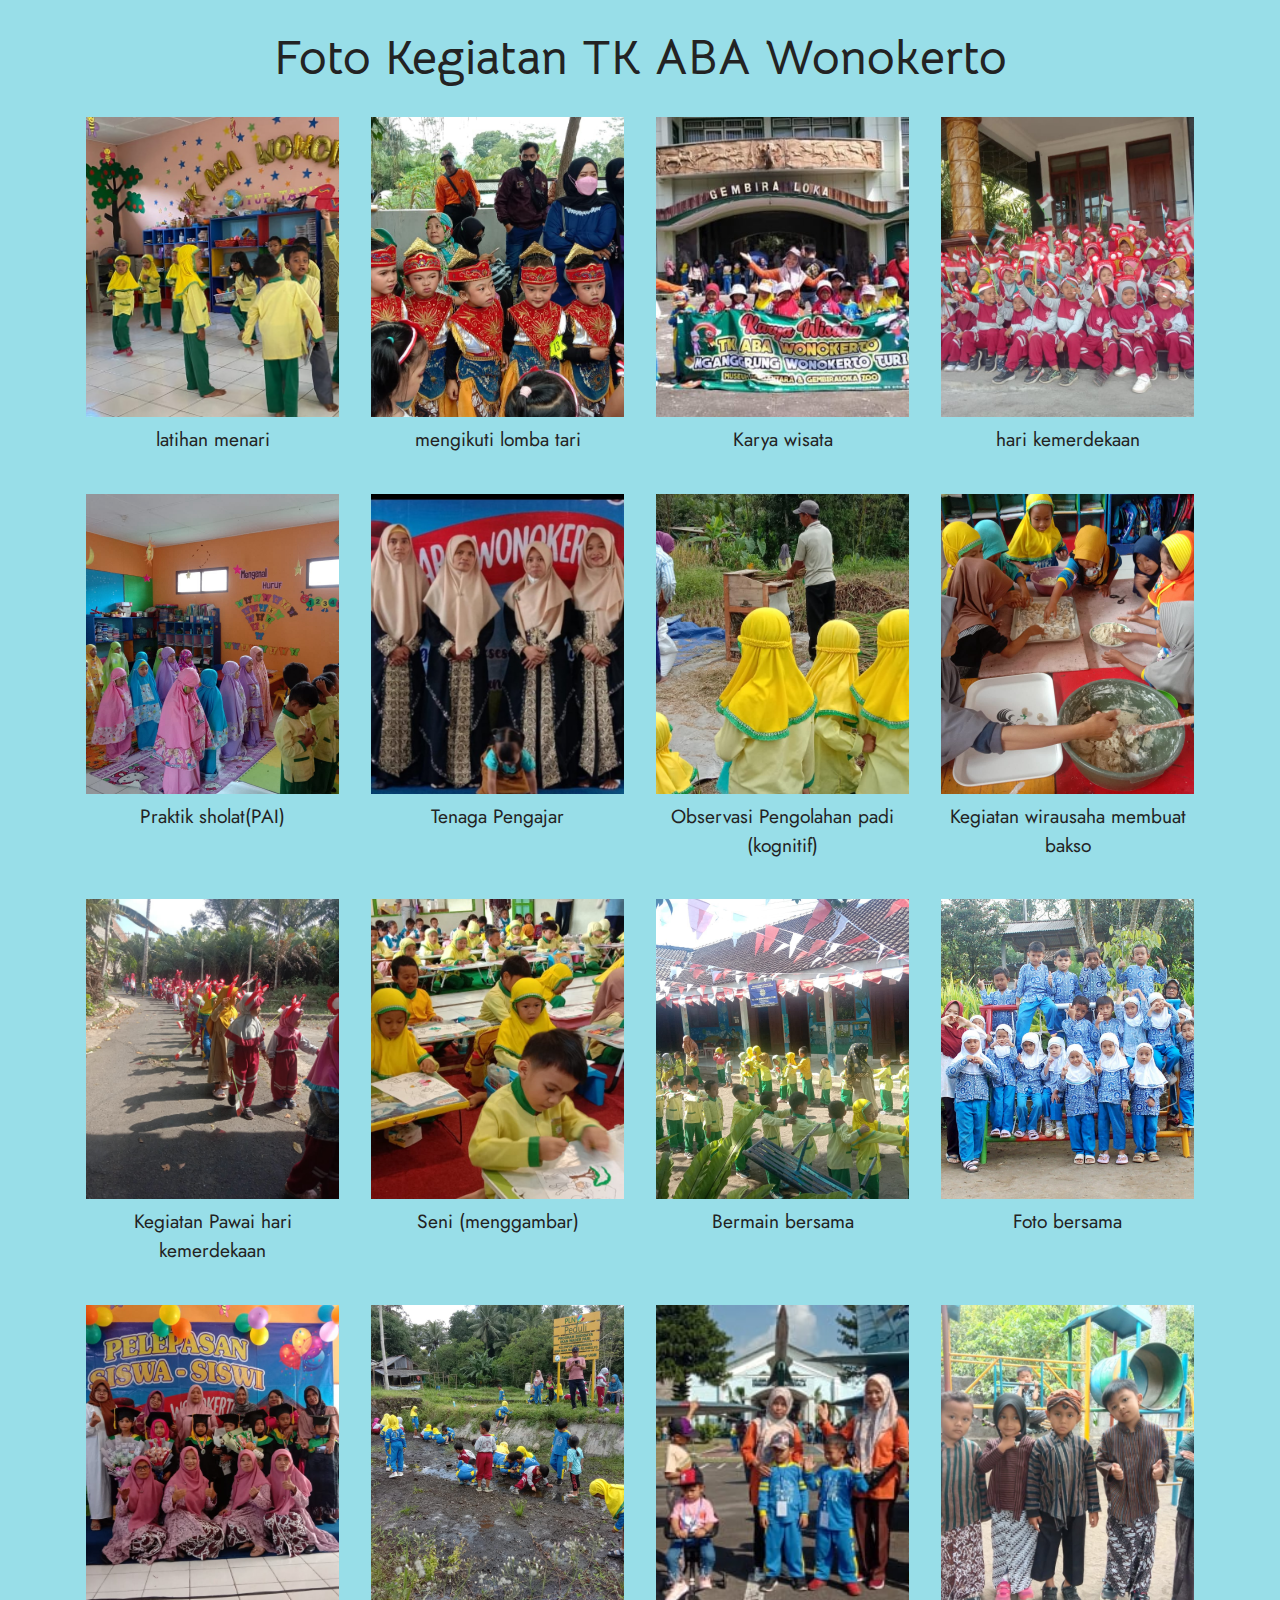
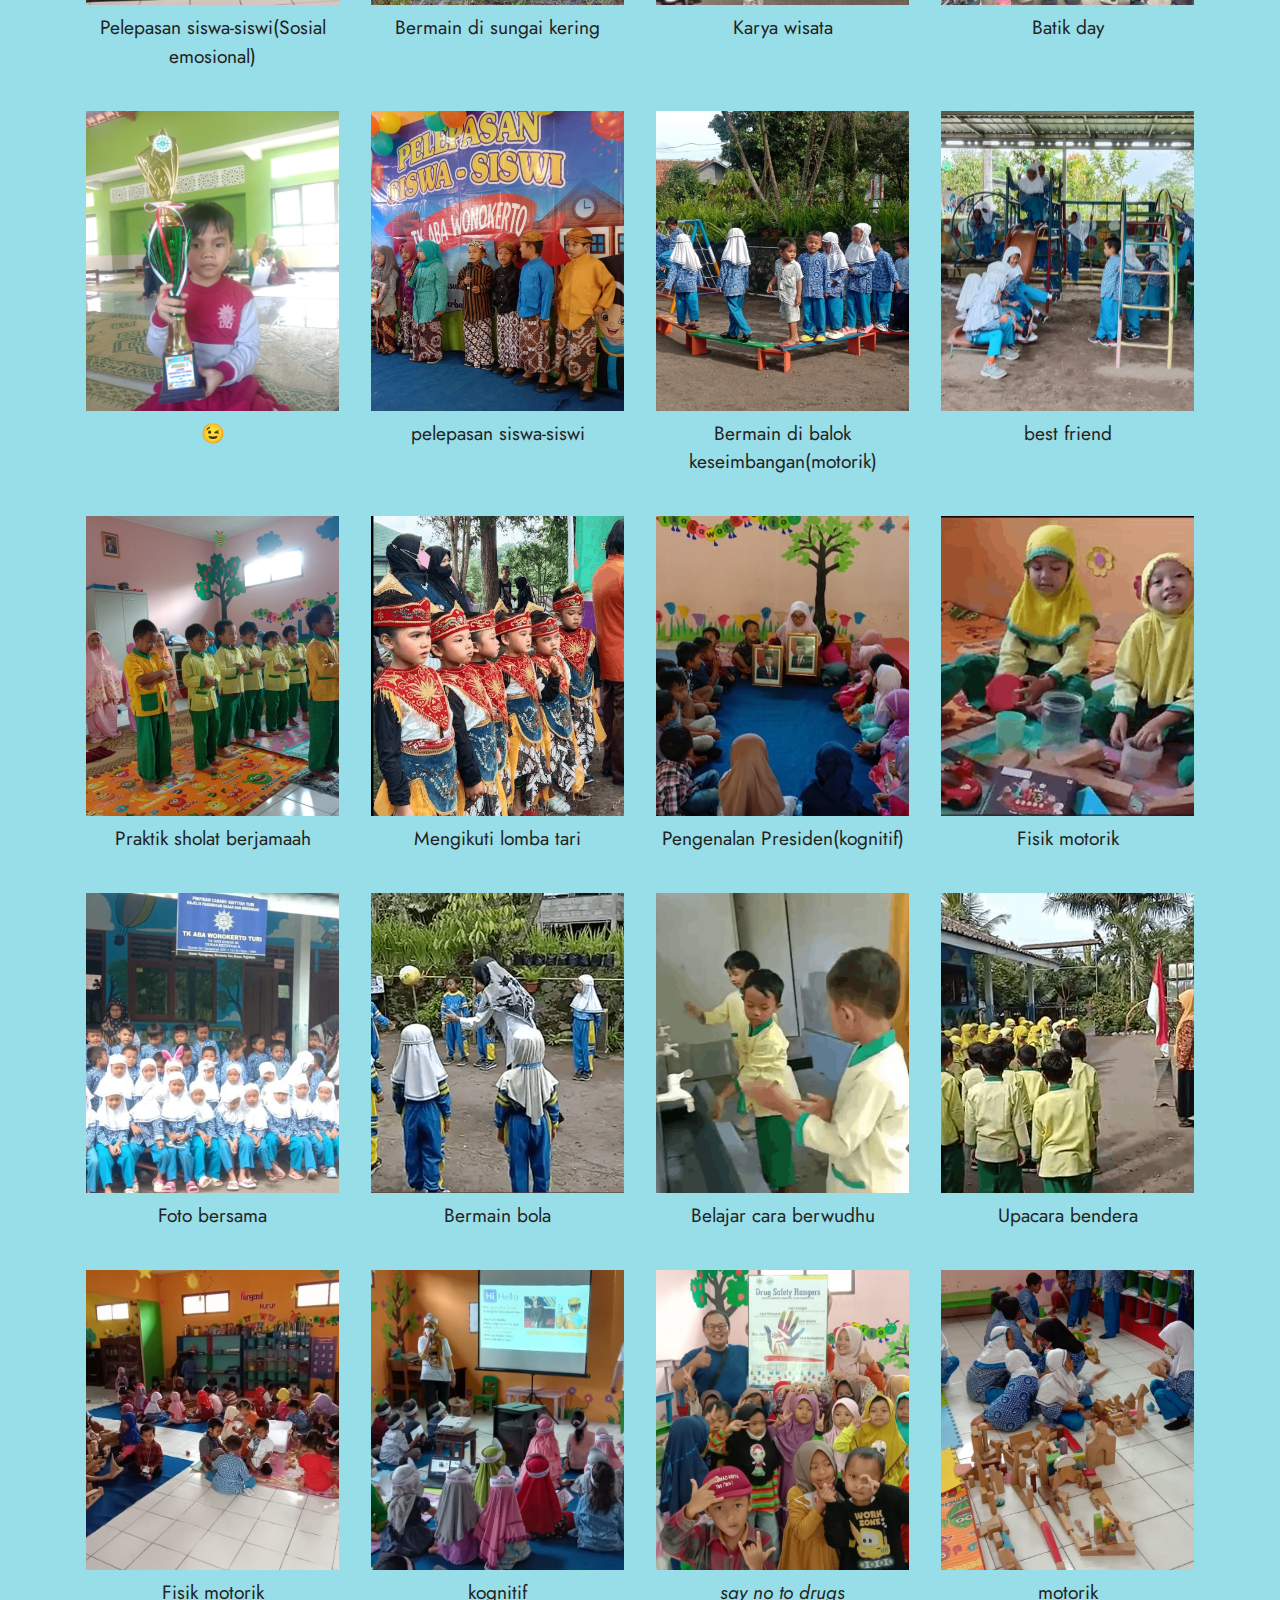
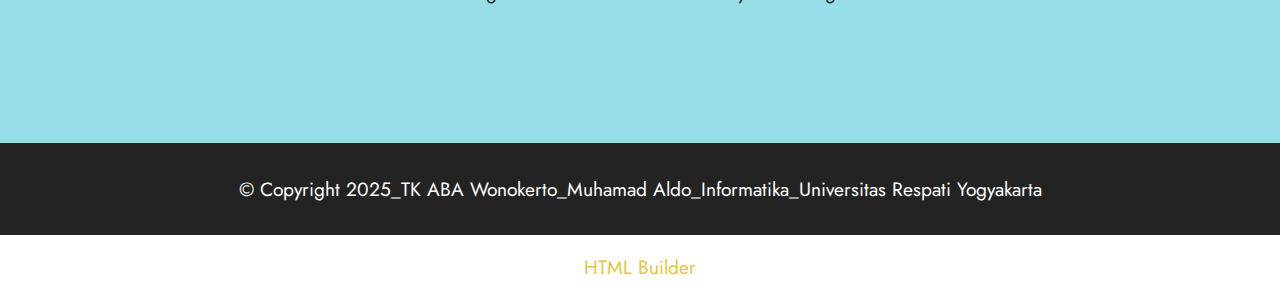
<file: page2.html>
<!DOCTYPE html>
<html  >
<head>
  <!-- Site made with Mobirise Website Builder v6.0.1, https://mobirise.com -->
  <meta charset="UTF-8">
  <meta http-equiv="X-UA-Compatible" content="IE=edge">
  <meta name="generator" content="Mobirise v6.0.1, mobirise.com">
  <meta name="viewport" content="width=device-width, initial-scale=1, minimum-scale=1">
  <link rel="shortcut icon" href="assets/images/logo.png-81x81.png" type="image/x-icon">
  <meta name="description" content="">
  
  
  <title>Galleri</title>
  <link rel="stylesheet" href="assets/web/assets/mobirise-icons2/mobirise2.css">
  <link rel="stylesheet" href="assets/bootstrap/css/bootstrap.min.css">
  <link rel="stylesheet" href="assets/bootstrap/css/bootstrap-grid.min.css">
  <link rel="stylesheet" href="assets/bootstrap/css/bootstrap-reboot.min.css">
  <link rel="stylesheet" href="assets/dropdown/css/style.css">
  <link rel="stylesheet" href="assets/socicon/css/styles.css">
  <link rel="stylesheet" href="assets/theme/css/style.css">
  <link rel="preload" href="https://fonts.googleapis.com/css?family=Bellota+Text:300,300i,400,400i,700,700i&display=swap" as="style" onload="this.onload=null;this.rel='stylesheet'">
  <noscript><link rel="stylesheet" href="https://fonts.googleapis.com/css?family=Bellota+Text:300,300i,400,400i,700,700i&display=swap"></noscript>
  <link rel="preload" href="https://fonts.googleapis.com/css?family=Rubik:300,400,500,600,700,800,900,300i,400i,500i,600i,700i,800i,900i&display=swap" as="style" onload="this.onload=null;this.rel='stylesheet'">
  <noscript><link rel="stylesheet" href="https://fonts.googleapis.com/css?family=Rubik:300,400,500,600,700,800,900,300i,400i,500i,600i,700i,800i,900i&display=swap"></noscript>
  <link rel="preload" href="https://fonts.googleapis.com/css2?family=Jost:ital,wght@0,400;0,700;1,400;1,700&display=swap&display=swap" as="style" onload="this.onload=null;this.rel='stylesheet'">
  <noscript><link rel="stylesheet" href="https://fonts.googleapis.com/css2?family=Jost:ital,wght@0,400;0,700;1,400;1,700&display=swap&display=swap"></noscript>
  <link rel="preload" as="style" href="assets/mobirise/css/mbr-additional.css?v=9hXwhi"><link rel="stylesheet" href="assets/mobirise/css/mbr-additional.css?v=9hXwhi" type="text/css">

  
  
  
</head>
<body>
  
  <section data-bs-version="5.1" class="menu menu3 cid-uIs6jQ4BSB" once="menu" id="menu3-8">
    
    <nav class="navbar navbar-dropdown navbar-fixed-top navbar-expand-lg">
        <div class="container-fluid">
            <div class="navbar-brand">
                <span class="navbar-logo">
                    <a href="https://www.tkabasapen.sch.id/storage/img/logo20180816025544.png">
                        <img src="assets/images/logo.png-81x81.png" alt="Mobirise Website Builder" style="height: 4.1rem;">
                    </a>
                </span>
                <span class="navbar-caption-wrap"><a class="navbar-caption text-white text-primary display-5" href="index.html">TK ABA Wonokerto</a></span>
            </div>
            <button class="navbar-toggler" type="button" data-toggle="collapse" data-bs-toggle="collapse" data-target="#navbarSupportedContent" data-bs-target="#navbarSupportedContent" aria-controls="navbarNavAltMarkup" aria-expanded="false" aria-label="Toggle navigation">
                <div class="hamburger">
                    <span></span>
                    <span></span>
                    <span></span>
                    <span></span>
                </div>
            </button>
            <div class="collapse navbar-collapse" id="navbarSupportedContent">
                <ul class="navbar-nav nav-dropdown nav-right" data-app-modern-menu="true"><li class="nav-item"><a class="nav-link link text-white display-4" href="index.html">Beranda</a></li><li class="nav-item dropdown"><a class="nav-link link dropdown-toggle text-white display-4" href="https://mobiri.se" data-toggle="dropdown-submenu" data-bs-toggle="dropdown" data-bs-auto-close="outside" aria-expanded="false">Profil</a><div class="dropdown-menu" aria-labelledby="dropdown-665"><a class="dropdown-item text-white display-4" href="page3.html">Sejarah</a><a class="show dropdown-item text-white display-4" href="page4.html">Visi dan Misi</a><a class="show dropdown-item text-white display-4" href="page6.html">Fasilitas</a><a class="show dropdown-item text-white display-4" href="page2.html">Galeri</a></div></li>
                    <li class="nav-item dropdown"><a class="nav-link link dropdown-toggle text-white display-4" href="https://mobiri.se" data-toggle="dropdown-submenu" data-bs-toggle="dropdown" data-bs-auto-close="outside" aria-expanded="false">Informasi</a><div class="dropdown-menu" aria-labelledby="dropdown-792"><a class="show dropdown-item text-white display-4" href="page8.html">Prestasi</a><a class="show dropdown-item text-white display-4" href="page5.html">Tenaga Pengajar</a><a class="show dropdown-item text-white text-primary display-4" href="page7.html">Struktur Organisasi</a><a class="show dropdown-item text-white display-4" href="page11.html">Kegiatan</a><a class="show dropdown-item text-white display-4" href="page10.html">SPMB</a></div></li>
                    <li class="nav-item"><a class="nav-link link text-white text-primary display-4" href="page12.html">Kontak</a>
                    </li></ul>
                
                
            </div>
        </div>
    </nav>
</section>

<section data-bs-version="5.1" class="header9 cid-uOhbtqWWs6" id="header9-2p">

    

    
    

    <div class="text-center container">
        <div class="row justify-content-center">
            <div class="col-md-12 col-lg-9">
                <div class="image-wrap mb-4">
                    <img src="assets/images/biru-putih-oren-profesional-konsep-penerimaan-peserta-didik-baru-spanduk-3.png-1646x823.png" alt="Mobirise Website Builder">
                </div>
                
                
                
            </div>
        </div>
    </div>
</section>

<section data-bs-version="5.1" class="video3 cid-uOotVZHjKr" id="video3-2y">
    
    
    
    <div class="container">
        <div class="mbr-section-head">
            <h4 class="mbr-section-title mbr-fonts-style mb-0 display-2"><strong>Video Kegiatan</strong></h4>
            
        </div>
        <div class="row mt-4">
            <div class="col-12 col-md-6 video-block">
                <div class="video-wrapper"><iframe class="mbr-embedded-video" src="https://www.youtube.com/embed/T3chINHz3zk?rel=0&amp;amp;&amp;showinfo=0&amp;autoplay=0&amp;loop=1&amp;playlist=T3chINHz3zk" width="1280" height="720" frameborder="0" allowfullscreen></iframe></div>
                <p class="mbr-text pt-2 mbr-fonts-style display-4">Hari Kemerdekaan</p>
            </div>
            <div class="col-12 col-md-6 video-block">
                <div class="video-wrapper"><iframe class="mbr-embedded-video" src="https://www.youtube.com/embed/xi4Wvt38xzU?rel=0&amp;amp;&amp;showinfo=0&amp;autoplay=0&amp;loop=1&amp;playlist=xi4Wvt38xzU" width="1280" height="720" frameborder="0" allowfullscreen></iframe></div>
                <p class="mbr-text pt-2 mbr-fonts-style display-4">Karnaval jalan santai di hari kemerdekaan</p>
            </div>
        </div>
    </div>
</section>

<section data-bs-version="5.1" class="video3 cid-uOouSxRbZO" id="video3-2z">
    
    
    
    <div class="container">
        <div class="mbr-section-head">
            <h4 class="mbr-section-title mbr-fonts-style mb-0 display-2"><strong>Video Kegiatan</strong></h4>
            
        </div>
        <div class="row mt-4">
            <div class="col-12 col-md-6 video-block">
                <div class="video-wrapper"><iframe class="mbr-embedded-video" src="https://www.youtube.com/embed/WV4KLbKdhoA?rel=0&amp;amp;&amp;showinfo=0&amp;autoplay=0&amp;loop=1&amp;playlist=WV4KLbKdhoA" width="1280" height="720" frameborder="0" allowfullscreen></iframe></div>
                <p class="mbr-text pt-2 mbr-fonts-style display-4">Kegiatan lomba 14 Agustus 2024</p>
            </div>
            <div class="col-12 col-md-6 video-block">
                <div class="video-wrapper"><iframe class="mbr-embedded-video" src="https://www.youtube.com/embed/dDxz3g5Eg-I?rel=0&amp;amp;&amp;showinfo=0&amp;autoplay=0&amp;loop=1&amp;playlist=dDxz3g5Eg-I" width="1280" height="720" frameborder="0" allowfullscreen></iframe></div>
                <p class="mbr-text pt-2 mbr-fonts-style display-4">Kegiatan lomba 14 Agustus 2024</p>
            </div>
        </div>
    </div>
</section>

<section data-bs-version="5.1" class="video3 cid-uOovgfoCso" id="video3-30">
    
    
    
    <div class="container">
        <div class="mbr-section-head">
            <h4 class="mbr-section-title mbr-fonts-style mb-0 display-2"><strong>Video Kegiatan</strong></h4>
            
        </div>
        <div class="row mt-4">
            <div class="col-12 col-md-6 video-block">
                <div class="video-wrapper"><iframe class="mbr-embedded-video" src="https://www.youtube.com/embed/N_tdz_GuPrA?rel=0&amp;amp;&amp;showinfo=0&amp;autoplay=0&amp;loop=1&amp;playlist=N_tdz_GuPrA" width="1280" height="720" frameborder="0" allowfullscreen></iframe></div>
                <p class="mbr-text pt-2 mbr-fonts-style display-4">Bermain Bersama&nbsp;</p>
            </div>
            <div class="col-12 col-md-6 video-block">
                <div class="video-wrapper"><iframe class="mbr-embedded-video" src="https://www.youtube.com/embed/epGnqEMoKR4?rel=0&amp;amp;&amp;showinfo=0&amp;autoplay=0&amp;loop=1&amp;playlist=epGnqEMoKR4" width="1280" height="720" frameborder="0" allowfullscreen></iframe></div>
                <p class="mbr-text pt-2 mbr-fonts-style display-4">Bermain di kolam kering</p>
            </div>
        </div>
    </div>
</section>

<section data-bs-version="5.1" class="video3 cid-uOovKjJsfa" id="video3-31">
    
    
    
    <div class="container">
        <div class="mbr-section-head">
            <h4 class="mbr-section-title mbr-fonts-style mb-0 display-2"><strong>Video Kegiatan</strong></h4>
            
        </div>
        <div class="row mt-4">
            <div class="col-12 col-md-6 video-block">
                <div class="video-wrapper"><iframe class="mbr-embedded-video" src="https://www.youtube.com/embed/cqHAroVLrb0?rel=0&amp;amp;&amp;showinfo=0&amp;autoplay=0&amp;loop=1&amp;playlist=cqHAroVLrb0" width="1280" height="720" frameborder="0" allowfullscreen></iframe></div>
                <p class="mbr-text pt-2 mbr-fonts-style display-4">Mencari kerang di sungai</p>
            </div>
            <div class="col-12 col-md-6 video-block">
                <div class="video-wrapper"><iframe class="mbr-embedded-video" src="https://www.youtube.com/embed/N_tdz_GuPrA?rel=0&amp;amp;&amp;showinfo=0&amp;autoplay=0&amp;loop=1&amp;playlist=N_tdz_GuPrA" width="1280" height="720" frameborder="0" allowfullscreen></iframe></div>
                <p class="mbr-text pt-2 mbr-fonts-style display-4">-</p>
            </div>
        </div>
    </div>
</section>

<section data-bs-version="5.1" class="gallery5 mbr-gallery cid-uOoG7bmHuH" id="gallery5-32">
    

    
    

    <div class="container">
        <div class="mbr-section-head">
            <h3 class="mbr-section-title mbr-fonts-style align-center m-0 display-2"><strong>Foto Kegiatan TK ABA Wonokerto</strong></h3>
            
        </div>
        <div class="row mbr-gallery mt-4">
            <div class="col-12 col-md-6 col-lg-3 item gallery-image active">
                <div class="item-wrapper" data-toggle="modal" data-bs-toggle="modal" data-target="#uRGyLsHeOM-modal" data-bs-target="#uRGyLsHeOM-modal">
                    <img class="w-100" src="assets/images/img-20250603-wa0010.jpg-1108x623.jpg" alt="Mobirise Website Builder" data-slide-to="0" data-bs-slide-to="0" data-target="#lb-uRGyLsHeOM" data-bs-target="#lb-uRGyLsHeOM">
                    <div class="icon-wrapper">
                        <span class="mobi-mbri mobi-mbri-search mbr-iconfont mbr-iconfont-btn"></span>
                    </div>
                </div>
                <h6 class="mbr-item-subtitle mbr-fonts-style align-center mb-2 mt-2 display-7">latihan menari</h6>
            </div>
            <div class="col-12 col-md-6 col-lg-3 item gallery-image">
                <div class="item-wrapper" data-toggle="modal" data-bs-toggle="modal" data-target="#uRGyLsHeOM-modal" data-bs-target="#uRGyLsHeOM-modal">
                    <img class="w-100" src="assets/images/img-20250614-wa0015.jpg-1600x750.jpg" alt="Mobirise Website Builder" data-slide-to="1" data-bs-slide-to="1" data-target="#lb-uRGyLsHeOM" data-bs-target="#lb-uRGyLsHeOM">
                    <div class="icon-wrapper">
                        <span class="mobi-mbri mobi-mbri-search mbr-iconfont mbr-iconfont-btn"></span>
                    </div>
                </div>
                <h6 class="mbr-item-subtitle mbr-fonts-style align-center mb-2 mt-2 display-7">mengikuti lomba tari</h6>
            </div>
            <div class="col-12 col-md-6 col-lg-3 item gallery-image">
                <div class="item-wrapper" data-toggle="modal" data-bs-toggle="modal" data-target="#uRGyLsHeOM-modal" data-bs-target="#uRGyLsHeOM-modal">
                    <img class="w-100" src="assets/images/img-20250614-wa0020.jpg-506x376.jpg" alt="Mobirise Website Builder" data-slide-to="2" data-bs-slide-to="2" data-target="#lb-uRGyLsHeOM" data-bs-target="#lb-uRGyLsHeOM">
                    <div class="icon-wrapper">
                        <span class="mobi-mbri mobi-mbri-search mbr-iconfont mbr-iconfont-btn"></span>
                    </div>
                </div>
                <h6 class="mbr-item-subtitle mbr-fonts-style align-center mb-2 mt-2 display-7">Karya wisata</h6>
            </div><div class="col-12 col-md-6 col-lg-3 item gallery-image">
                <div class="item-wrapper" data-toggle="modal" data-bs-toggle="modal" data-target="#uRGyLsHeOM-modal" data-bs-target="#uRGyLsHeOM-modal">
                    <img class="w-100" src="assets/images/img-20250613-wa0023.jpg-1000x750.jpg" alt="Mobirise Website Builder" data-slide-to="3" data-bs-slide-to="3" data-target="#lb-uRGyLsHeOM" data-bs-target="#lb-uRGyLsHeOM">
                    <div class="icon-wrapper">
                        <span class="mobi-mbri mobi-mbri-search mbr-iconfont mbr-iconfont-btn"></span>
                    </div>
                </div>
                <h6 class="mbr-item-subtitle mbr-fonts-style align-center mb-2 mt-2 display-7">hari kemerdekaan</h6>
            </div>
            <div class="col-12 col-md-6 col-lg-3 item gallery-image">
                <div class="item-wrapper" data-toggle="modal" data-bs-toggle="modal" data-target="#uRGyLsHeOM-modal" data-bs-target="#uRGyLsHeOM-modal">
                    <img class="w-100" src="assets/images/img-20250613-wa0032.jpg-1600x1200.jpg" alt="Mobirise Website Builder" data-slide-to="4" data-bs-slide-to="4" data-target="#lb-uRGyLsHeOM" data-bs-target="#lb-uRGyLsHeOM">
                    <div class="icon-wrapper">
                        <span class="mobi-mbri mobi-mbri-search mbr-iconfont mbr-iconfont-btn"></span>
                    </div>
                </div>
                <h6 class="mbr-item-subtitle mbr-fonts-style align-center mb-2 mt-2 display-7">Praktik sholat(PAI)</h6>
            </div><div class="col-12 col-md-6 col-lg-3 item gallery-image">
                <div class="item-wrapper" data-toggle="modal" data-bs-toggle="modal" data-target="#uRGyLsHeOM-modal" data-bs-target="#uRGyLsHeOM-modal">
                    <img class="w-100" src="assets/images/img-20250613-wa0013.jpg-716x712.jpg" alt="Mobirise Website Builder" data-slide-to="5" data-bs-slide-to="5" data-target="#lb-uRGyLsHeOM" data-bs-target="#lb-uRGyLsHeOM">
                    <div class="icon-wrapper">
                        <span class="mobi-mbri mobi-mbri-search mbr-iconfont mbr-iconfont-btn"></span>
                    </div>
                </div>
                <h6 class="mbr-item-subtitle mbr-fonts-style align-center mb-2 mt-2 display-7">Tenaga Pengajar</h6>
            </div><div class="col-12 col-md-6 col-lg-3 item gallery-image">
                <div class="item-wrapper" data-toggle="modal" data-bs-toggle="modal" data-target="#uRGyLsHeOM-modal" data-bs-target="#uRGyLsHeOM-modal">
                    <img class="w-100" src="assets/images/img-20250614-wa0008.jpg-1600x750.jpg" alt="Mobirise Website Builder" data-slide-to="6" data-bs-slide-to="6" data-target="#lb-uRGyLsHeOM" data-bs-target="#lb-uRGyLsHeOM">
                    <div class="icon-wrapper">
                        <span class="mobi-mbri mobi-mbri-search mbr-iconfont mbr-iconfont-btn"></span>
                    </div>
                </div>
                <h6 class="mbr-item-subtitle mbr-fonts-style align-center mb-2 mt-2 display-7">Observasi Pengolahan padi (kognitif)</h6>
            </div><div class="col-12 col-md-6 col-lg-3 item gallery-image">
                <div class="item-wrapper" data-toggle="modal" data-bs-toggle="modal" data-target="#uRGyLsHeOM-modal" data-bs-target="#uRGyLsHeOM-modal">
                    <img class="w-100" src="assets/images/img-20250614-wa0039.jpg-1600x1200.jpg" alt="Mobirise Website Builder" data-slide-to="7" data-bs-slide-to="7" data-target="#lb-uRGyLsHeOM" data-bs-target="#lb-uRGyLsHeOM">
                    <div class="icon-wrapper">
                        <span class="mobi-mbri mobi-mbri-search mbr-iconfont mbr-iconfont-btn"></span>
                    </div>
                </div>
                <h6 class="mbr-item-subtitle mbr-fonts-style align-center mb-2 mt-2 display-7">Kegiatan wirausaha membuat bakso</h6>
            </div><div class="col-12 col-md-6 col-lg-3 item gallery-image">
                <div class="item-wrapper" data-toggle="modal" data-bs-toggle="modal" data-target="#uRGyLsHeOM-modal" data-bs-target="#uRGyLsHeOM-modal">
                    <img class="w-100" src="assets/images/img-20250613-wa0024.jpg-1200x1600.jpg" alt="Mobirise Website Builder" data-slide-to="8" data-bs-slide-to="8" data-target="#lb-uRGyLsHeOM" data-bs-target="#lb-uRGyLsHeOM">
                    <div class="icon-wrapper">
                        <span class="mobi-mbri mobi-mbri-search mbr-iconfont mbr-iconfont-btn"></span>
                    </div>
                </div>
                <h6 class="mbr-item-subtitle mbr-fonts-style align-center mb-2 mt-2 display-7">Kegiatan Pawai hari kemerdekaan</h6>
            </div><div class="col-12 col-md-6 col-lg-3 item gallery-image">
                <div class="item-wrapper" data-toggle="modal" data-bs-toggle="modal" data-target="#uRGyLsHeOM-modal" data-bs-target="#uRGyLsHeOM-modal">
                    <img class="w-100" src="assets/images/img-20250613-wa0019.jpg-1600x750.jpg" alt="Mobirise Website Builder" data-slide-to="9" data-bs-slide-to="9" data-target="#lb-uRGyLsHeOM" data-bs-target="#lb-uRGyLsHeOM">
                    <div class="icon-wrapper">
                        <span class="mobi-mbri mobi-mbri-search mbr-iconfont mbr-iconfont-btn"></span>
                    </div>
                </div>
                <h6 class="mbr-item-subtitle mbr-fonts-style align-center mb-2 mt-2 display-7">Seni (menggambar)</h6>
            </div><div class="col-12 col-md-6 col-lg-3 item gallery-image">
                <div class="item-wrapper" data-toggle="modal" data-bs-toggle="modal" data-target="#uRGyLsHeOM-modal" data-bs-target="#uRGyLsHeOM-modal">
                    <img class="w-100" src="assets/images/img-20250613-wa0025.jpg-1600x1200.jpg" alt="Mobirise Website Builder" data-slide-to="10" data-bs-slide-to="10" data-target="#lb-uRGyLsHeOM" data-bs-target="#lb-uRGyLsHeOM">
                    <div class="icon-wrapper">
                        <span class="mobi-mbri mobi-mbri-search mbr-iconfont mbr-iconfont-btn"></span>
                    </div>
                </div>
                <h6 class="mbr-item-subtitle mbr-fonts-style align-center mb-2 mt-2 display-7">Bermain bersama</h6>
            </div><div class="col-12 col-md-6 col-lg-3 item gallery-image">
                <div class="item-wrapper" data-toggle="modal" data-bs-toggle="modal" data-target="#uRGyLsHeOM-modal" data-bs-target="#uRGyLsHeOM-modal">
                    <img class="w-100" src="assets/images/img-20250613-wa0011.jpg-1600x1060.jpg" alt="Mobirise Website Builder" data-slide-to="11" data-bs-slide-to="11" data-target="#lb-uRGyLsHeOM" data-bs-target="#lb-uRGyLsHeOM">
                    <div class="icon-wrapper">
                        <span class="mobi-mbri mobi-mbri-search mbr-iconfont mbr-iconfont-btn"></span>
                    </div>
                </div>
                <h6 class="mbr-item-subtitle mbr-fonts-style align-center mb-2 mt-2 display-7">Foto bersama</h6>
            </div><div class="col-12 col-md-6 col-lg-3 item gallery-image">
                <div class="item-wrapper" data-toggle="modal" data-bs-toggle="modal" data-target="#uRGyLsHeOM-modal" data-bs-target="#uRGyLsHeOM-modal">
                    <img class="w-100" src="assets/images/img-20250613-wa0038.jpg-1076x807.jpg" alt="Mobirise Website Builder" data-slide-to="12" data-bs-slide-to="12" data-target="#lb-uRGyLsHeOM" data-bs-target="#lb-uRGyLsHeOM">
                    <div class="icon-wrapper">
                        <span class="mobi-mbri mobi-mbri-search mbr-iconfont mbr-iconfont-btn"></span>
                    </div>
                </div>
                <h6 class="mbr-item-subtitle mbr-fonts-style align-center mb-2 mt-2 display-7">Pelepasan siswa-siswi(Sosial emosional)</h6>
            </div><div class="col-12 col-md-6 col-lg-3 item gallery-image">
                <div class="item-wrapper" data-toggle="modal" data-bs-toggle="modal" data-target="#uRGyLsHeOM-modal" data-bs-target="#uRGyLsHeOM-modal">
                    <img class="w-100" src="assets/images/img-20250614-wa0042.jpg-1600x1200.jpg" alt="Mobirise Website Builder" data-slide-to="13" data-bs-slide-to="13" data-target="#lb-uRGyLsHeOM" data-bs-target="#lb-uRGyLsHeOM">
                    <div class="icon-wrapper">
                        <span class="mobi-mbri mobi-mbri-search mbr-iconfont mbr-iconfont-btn"></span>
                    </div>
                </div>
                <h6 class="mbr-item-subtitle mbr-fonts-style align-center mb-2 mt-2 display-7">Bermain di sungai kering</h6>
            </div><div class="col-12 col-md-6 col-lg-3 item gallery-image">
                <div class="item-wrapper" data-toggle="modal" data-bs-toggle="modal" data-target="#uRGyLsHeOM-modal" data-bs-target="#uRGyLsHeOM-modal">
                    <img class="w-100" src="assets/images/img-20250614-wa0023.jpg-506x237.jpg" alt="Mobirise Website Builder" data-slide-to="14" data-bs-slide-to="14" data-target="#lb-uRGyLsHeOM" data-bs-target="#lb-uRGyLsHeOM">
                    <div class="icon-wrapper">
                        <span class="mobi-mbri mobi-mbri-search mbr-iconfont mbr-iconfont-btn"></span>
                    </div>
                </div>
                <h6 class="mbr-item-subtitle mbr-fonts-style align-center mb-2 mt-2 display-7">Karya wisata</h6>
            </div><div class="col-12 col-md-6 col-lg-3 item gallery-image">
                <div class="item-wrapper" data-toggle="modal" data-bs-toggle="modal" data-target="#uRGyLsHeOM-modal" data-bs-target="#uRGyLsHeOM-modal">
                    <img class="w-100" src="assets/images/img-20250613-wa0021.jpg-1000x750.jpg" alt="Mobirise Website Builder" data-slide-to="15" data-bs-slide-to="15" data-target="#lb-uRGyLsHeOM" data-bs-target="#lb-uRGyLsHeOM">
                    <div class="icon-wrapper">
                        <span class="mobi-mbri mobi-mbri-search mbr-iconfont mbr-iconfont-btn"></span>
                    </div>
                </div>
                <h6 class="mbr-item-subtitle mbr-fonts-style align-center mb-2 mt-2 display-7">Batik day</h6>
            </div><div class="col-12 col-md-6 col-lg-3 item gallery-image">
                <div class="item-wrapper" data-toggle="modal" data-bs-toggle="modal" data-target="#uRGyLsHeOM-modal" data-bs-target="#uRGyLsHeOM-modal">
                    <img class="w-100" src="assets/images/img-20250613-wa0026.jpg-1200x1600.jpg" alt="Mobirise Website Builder" data-slide-to="16" data-bs-slide-to="16" data-target="#lb-uRGyLsHeOM" data-bs-target="#lb-uRGyLsHeOM">
                    <div class="icon-wrapper">
                        <span class="mobi-mbri mobi-mbri-search mbr-iconfont mbr-iconfont-btn"></span>
                    </div>
                </div>
                <h6 class="mbr-item-subtitle mbr-fonts-style align-center mb-2 mt-2 display-7">😉</h6>
            </div><div class="col-12 col-md-6 col-lg-3 item gallery-image">
                <div class="item-wrapper" data-toggle="modal" data-bs-toggle="modal" data-target="#uRGyLsHeOM-modal" data-bs-target="#uRGyLsHeOM-modal">
                    <img class="w-100" src="assets/images/img-20250614-wa0032.jpg-1600x1200.jpg" alt="Mobirise Website Builder" data-slide-to="17" data-bs-slide-to="17" data-target="#lb-uRGyLsHeOM" data-bs-target="#lb-uRGyLsHeOM">
                    <div class="icon-wrapper">
                        <span class="mobi-mbri mobi-mbri-search mbr-iconfont mbr-iconfont-btn"></span>
                    </div>
                </div>
                <h6 class="mbr-item-subtitle mbr-fonts-style align-center mb-2 mt-2 display-7">pelepasan siswa-siswi</h6>
            </div><div class="col-12 col-md-6 col-lg-3 item gallery-image">
                <div class="item-wrapper" data-toggle="modal" data-bs-toggle="modal" data-target="#uRGyLsHeOM-modal" data-bs-target="#uRGyLsHeOM-modal">
                    <img class="w-100" src="assets/images/img-20250613-wa0017.jpg-750x1600.jpg" alt="Mobirise Website Builder" data-slide-to="18" data-bs-slide-to="18" data-target="#lb-uRGyLsHeOM" data-bs-target="#lb-uRGyLsHeOM">
                    <div class="icon-wrapper">
                        <span class="mobi-mbri mobi-mbri-search mbr-iconfont mbr-iconfont-btn"></span>
                    </div>
                </div>
                <h6 class="mbr-item-subtitle mbr-fonts-style align-center mb-2 mt-2 display-7">Bermain di balok keseimbangan(motorik)</h6>
            </div><div class="col-12 col-md-6 col-lg-3 item gallery-image">
                <div class="item-wrapper" data-toggle="modal" data-bs-toggle="modal" data-target="#uRGyLsHeOM-modal" data-bs-target="#uRGyLsHeOM-modal">
                    <img class="w-100" src="assets/images/img-20250614-wa0034.jpg-506x1079.jpg" alt="Mobirise Website Builder" data-slide-to="19" data-bs-slide-to="19" data-target="#lb-uRGyLsHeOM" data-bs-target="#lb-uRGyLsHeOM">
                    <div class="icon-wrapper">
                        <span class="mobi-mbri mobi-mbri-search mbr-iconfont mbr-iconfont-btn"></span>
                    </div>
                </div>
                <h6 class="mbr-item-subtitle mbr-fonts-style align-center mb-2 mt-2 display-7">best friend</h6>
            </div><div class="col-12 col-md-6 col-lg-3 item gallery-image">
                <div class="item-wrapper" data-toggle="modal" data-bs-toggle="modal" data-target="#uRGyLsHeOM-modal" data-bs-target="#uRGyLsHeOM-modal">
                    <img class="w-100" src="assets/images/img-20250613-wa0028.jpg-1600x1200.jpg" alt="Mobirise Website Builder" data-slide-to="20" data-bs-slide-to="20" data-target="#lb-uRGyLsHeOM" data-bs-target="#lb-uRGyLsHeOM">
                    <div class="icon-wrapper">
                        <span class="mobi-mbri mobi-mbri-search mbr-iconfont mbr-iconfont-btn"></span>
                    </div>
                </div>
                <h6 class="mbr-item-subtitle mbr-fonts-style align-center mb-2 mt-2 display-7">Praktik sholat berjamaah</h6>
            </div><div class="col-12 col-md-6 col-lg-3 item gallery-image">
                <div class="item-wrapper" data-toggle="modal" data-bs-toggle="modal" data-target="#uRGyLsHeOM-modal" data-bs-target="#uRGyLsHeOM-modal">
                    <img class="w-100" src="assets/images/w.png-415x592.png" alt="Mobirise Website Builder" data-slide-to="21" data-bs-slide-to="21" data-target="#lb-uRGyLsHeOM" data-bs-target="#lb-uRGyLsHeOM">
                    <div class="icon-wrapper">
                        <span class="mobi-mbri mobi-mbri-search mbr-iconfont mbr-iconfont-btn"></span>
                    </div>
                </div>
                <h6 class="mbr-item-subtitle mbr-fonts-style align-center mb-2 mt-2 display-7">Mengikuti lomba tari</h6>
            </div><div class="col-12 col-md-6 col-lg-3 item gallery-image">
                <div class="item-wrapper" data-toggle="modal" data-bs-toggle="modal" data-target="#uRGyLsHeOM-modal" data-bs-target="#uRGyLsHeOM-modal">
                    <img class="w-100" src="assets/images/y.jpg-400x588.jpg" alt="Mobirise Website Builder" data-slide-to="22" data-bs-slide-to="22" data-target="#lb-uRGyLsHeOM" data-bs-target="#lb-uRGyLsHeOM">
                    <div class="icon-wrapper">
                        <span class="mobi-mbri mobi-mbri-search mbr-iconfont mbr-iconfont-btn"></span>
                    </div>
                </div>
                <h6 class="mbr-item-subtitle mbr-fonts-style align-center mb-2 mt-2 display-7">Pengenalan Presiden(kognitif)</h6>
            </div><div class="col-12 col-md-6 col-lg-3 item gallery-image">
                <div class="item-wrapper" data-toggle="modal" data-bs-toggle="modal" data-target="#uRGyLsHeOM-modal" data-bs-target="#uRGyLsHeOM-modal">
                    <img class="w-100" src="assets/images/screenshot-2025-06-04-050546.png-1870x856.png" alt="Mobirise Website Builder" data-slide-to="23" data-bs-slide-to="23" data-target="#lb-uRGyLsHeOM" data-bs-target="#lb-uRGyLsHeOM">
                    <div class="icon-wrapper">
                        <span class="mobi-mbri mobi-mbri-search mbr-iconfont mbr-iconfont-btn"></span>
                    </div>
                </div>
                <h6 class="mbr-item-subtitle mbr-fonts-style align-center mb-2 mt-2 display-7">Fisik motorik</h6>
            </div><div class="col-12 col-md-6 col-lg-3 item gallery-image">
                <div class="item-wrapper" data-toggle="modal" data-bs-toggle="modal" data-target="#uRGyLsHeOM-modal" data-bs-target="#uRGyLsHeOM-modal">
                    <img class="w-100" src="assets/images/img-20250613-wa0012.jpg-1000x469.jpg" alt="Mobirise Website Builder" data-slide-to="24" data-bs-slide-to="24" data-target="#lb-uRGyLsHeOM" data-bs-target="#lb-uRGyLsHeOM">
                    <div class="icon-wrapper">
                        <span class="mobi-mbri mobi-mbri-search mbr-iconfont mbr-iconfont-btn"></span>
                    </div>
                </div>
                <h6 class="mbr-item-subtitle mbr-fonts-style align-center mb-2 mt-2 display-7">Foto bersama</h6>
            </div><div class="col-12 col-md-6 col-lg-3 item gallery-image">
                <div class="item-wrapper" data-toggle="modal" data-bs-toggle="modal" data-target="#uRGyLsHeOM-modal" data-bs-target="#uRGyLsHeOM-modal">
                    <img class="w-100" src="assets/images/screenshot-2025-06-10-020459.png-1842x1010.png" alt="Mobirise Website Builder" data-slide-to="25" data-bs-slide-to="25" data-target="#lb-uRGyLsHeOM" data-bs-target="#lb-uRGyLsHeOM">
                    <div class="icon-wrapper">
                        <span class="mobi-mbri mobi-mbri-search mbr-iconfont mbr-iconfont-btn"></span>
                    </div>
                </div>
                <h6 class="mbr-item-subtitle mbr-fonts-style align-center mb-2 mt-2 display-7">Bermain bola</h6>
            </div><div class="col-12 col-md-6 col-lg-3 item gallery-image">
                <div class="item-wrapper" data-toggle="modal" data-bs-toggle="modal" data-target="#uRGyLsHeOM-modal" data-bs-target="#uRGyLsHeOM-modal">
                    <img class="w-100" src="assets/images/screenshot-2025-06-10-020134.png-1830x1001.png" alt="Mobirise Website Builder" data-slide-to="26" data-bs-slide-to="26" data-target="#lb-uRGyLsHeOM" data-bs-target="#lb-uRGyLsHeOM">
                    <div class="icon-wrapper">
                        <span class="mobi-mbri mobi-mbri-search mbr-iconfont mbr-iconfont-btn"></span>
                    </div>
                </div>
                <h6 class="mbr-item-subtitle mbr-fonts-style align-center mb-2 mt-2 display-7">Belajar cara berwudhu</h6>
            </div><div class="col-12 col-md-6 col-lg-3 item gallery-image">
                <div class="item-wrapper" data-toggle="modal" data-bs-toggle="modal" data-target="#uRGyLsHeOM-modal" data-bs-target="#uRGyLsHeOM-modal">
                    <img class="w-100" src="assets/images/screenshot-2025-06-10-021350.png-1833x1007.png" alt="Mobirise Website Builder" data-slide-to="27" data-bs-slide-to="27" data-target="#lb-uRGyLsHeOM" data-bs-target="#lb-uRGyLsHeOM">
                    <div class="icon-wrapper">
                        <span class="mobi-mbri mobi-mbri-search mbr-iconfont mbr-iconfont-btn"></span>
                    </div>
                </div>
                <h6 class="mbr-item-subtitle mbr-fonts-style align-center mb-2 mt-2 display-7">Upacara bendera</h6>
            </div><div class="col-12 col-md-6 col-lg-3 item gallery-image">
                <div class="item-wrapper" data-toggle="modal" data-bs-toggle="modal" data-target="#uRGyLsHeOM-modal" data-bs-target="#uRGyLsHeOM-modal">
                    <img class="w-100" src="assets/images/img-20250614-wa0010.jpg-1600x752.jpg" alt="Mobirise Website Builder" data-slide-to="28" data-bs-slide-to="28" data-target="#lb-uRGyLsHeOM" data-bs-target="#lb-uRGyLsHeOM">
                    <div class="icon-wrapper">
                        <span class="mobi-mbri mobi-mbri-search mbr-iconfont mbr-iconfont-btn"></span>
                    </div>
                </div>
                <h6 class="mbr-item-subtitle mbr-fonts-style align-center mb-2 mt-2 display-7">Fisik motorik</h6>
            </div><div class="col-12 col-md-6 col-lg-3 item gallery-image">
                <div class="item-wrapper" data-toggle="modal" data-bs-toggle="modal" data-target="#uRGyLsHeOM-modal" data-bs-target="#uRGyLsHeOM-modal">
                    <img class="w-100" src="assets/images/img-20250614-wa0004.jpg-1600x750.jpg" alt="Mobirise Website Builder" data-slide-to="29" data-bs-slide-to="29" data-target="#lb-uRGyLsHeOM" data-bs-target="#lb-uRGyLsHeOM">
                    <div class="icon-wrapper">
                        <span class="mobi-mbri mobi-mbri-search mbr-iconfont mbr-iconfont-btn"></span>
                    </div>
                </div>
                <h6 class="mbr-item-subtitle mbr-fonts-style align-center mb-2 mt-2 display-7">kognitif</h6>
            </div><div class="col-12 col-md-6 col-lg-3 item gallery-image">
                <div class="item-wrapper" data-toggle="modal" data-bs-toggle="modal" data-target="#uRGyLsHeOM-modal" data-bs-target="#uRGyLsHeOM-modal">
                    <img class="w-100" src="assets/images/img-20250614-wa0016.jpg-750x1600.jpg" alt="Mobirise Website Builder" data-slide-to="30" data-bs-slide-to="30" data-target="#lb-uRGyLsHeOM" data-bs-target="#lb-uRGyLsHeOM">
                    <div class="icon-wrapper">
                        <span class="mobi-mbri mobi-mbri-search mbr-iconfont mbr-iconfont-btn"></span>
                    </div>
                </div>
                <h6 class="mbr-item-subtitle mbr-fonts-style align-center mb-2 mt-2 display-7"><em>say no to drugs</em></h6>
            </div><div class="col-12 col-md-6 col-lg-3 item gallery-image">
                <div class="item-wrapper" data-toggle="modal" data-bs-toggle="modal" data-target="#uRGyLsHeOM-modal" data-bs-target="#uRGyLsHeOM-modal">
                    <img class="w-100" src="assets/images/img-20250614-wa0012.jpg-750x1600.jpg" alt="Mobirise Website Builder" data-slide-to="31" data-bs-slide-to="31" data-target="#lb-uRGyLsHeOM" data-bs-target="#lb-uRGyLsHeOM">
                    <div class="icon-wrapper">
                        <span class="mobi-mbri mobi-mbri-search mbr-iconfont mbr-iconfont-btn"></span>
                    </div>
                </div>
                <h6 class="mbr-item-subtitle mbr-fonts-style align-center mb-2 mt-2 display-7">motorik</h6>
            </div>
        </div>

        <div class="modal mbr-slider" tabindex="-1" role="dialog" aria-hidden="true" id="uRGyLsHeOM-modal">
            <div class="modal-dialog" role="document">
                <div class="modal-content">
                    <div class="modal-body">
                        <div class="carousel slide" id="lb-uRGyLsHeOM" data-interval="5000" data-bs-interval="5000">
                            <div class="carousel-inner">
                                <div class="carousel-item active">
                                    <img class="d-block w-100" src="assets/images/img-20250603-wa0010.jpg-1108x623.jpg" alt="Mobirise Website Builder">
                                </div>
                                <div class="carousel-item">
                                    <img class="d-block w-100" src="assets/images/img-20250614-wa0015.jpg-1600x750.jpg" alt="Mobirise Website Builder">
                                </div>
                                <div class="carousel-item">
                                    <img class="d-block w-100" src="assets/images/img-20250614-wa0020.jpg-506x376.jpg" alt="Mobirise Website Builder">
                                </div><div class="carousel-item">
                                    <img class="d-block w-100" src="assets/images/img-20250613-wa0023.jpg-1000x750.jpg" alt="Mobirise Website Builder">
                                </div>
                                <div class="carousel-item">
                                    <img class="d-block w-100" src="assets/images/img-20250613-wa0032.jpg-1600x1200.jpg" alt="Mobirise Website Builder">
                                </div><div class="carousel-item">
                                    <img class="d-block w-100" src="assets/images/img-20250613-wa0013.jpg-716x712.jpg" alt="Mobirise Website Builder">
                                </div><div class="carousel-item">
                                    <img class="d-block w-100" src="assets/images/img-20250614-wa0008.jpg-1600x750.jpg" alt="Mobirise Website Builder">
                                </div><div class="carousel-item">
                                    <img class="d-block w-100" src="assets/images/img-20250614-wa0039.jpg-1600x1200.jpg" alt="Mobirise Website Builder">
                                </div><div class="carousel-item">
                                    <img class="d-block w-100" src="assets/images/img-20250613-wa0024.jpg-1200x1600.jpg" alt="Mobirise Website Builder">
                                </div><div class="carousel-item">
                                    <img class="d-block w-100" src="assets/images/img-20250613-wa0019.jpg-1600x750.jpg" alt="Mobirise Website Builder">
                                </div><div class="carousel-item">
                                    <img class="d-block w-100" src="assets/images/img-20250613-wa0025.jpg-1600x1200.jpg" alt="Mobirise Website Builder">
                                </div><div class="carousel-item">
                                    <img class="d-block w-100" src="assets/images/img-20250613-wa0011.jpg-1600x1060.jpg" alt="Mobirise Website Builder">
                                </div><div class="carousel-item">
                                    <img class="d-block w-100" src="assets/images/img-20250613-wa0038.jpg-1076x807.jpg" alt="Mobirise Website Builder">
                                </div><div class="carousel-item">
                                    <img class="d-block w-100" src="assets/images/img-20250614-wa0042.jpg-1600x1200.jpg" alt="Mobirise Website Builder">
                                </div><div class="carousel-item">
                                    <img class="d-block w-100" src="assets/images/img-20250614-wa0023.jpg-506x237.jpg" alt="Mobirise Website Builder">
                                </div><div class="carousel-item">
                                    <img class="d-block w-100" src="assets/images/img-20250613-wa0021.jpg-1000x750.jpg" alt="Mobirise Website Builder">
                                </div><div class="carousel-item">
                                    <img class="d-block w-100" src="assets/images/img-20250613-wa0026.jpg-1200x1600.jpg" alt="Mobirise Website Builder">
                                </div><div class="carousel-item">
                                    <img class="d-block w-100" src="assets/images/img-20250614-wa0032.jpg-1600x1200.jpg" alt="Mobirise Website Builder">
                                </div><div class="carousel-item">
                                    <img class="d-block w-100" src="assets/images/img-20250613-wa0017.jpg-750x1600.jpg" alt="Mobirise Website Builder">
                                </div><div class="carousel-item">
                                    <img class="d-block w-100" src="assets/images/img-20250614-wa0034.jpg-506x1079.jpg" alt="Mobirise Website Builder">
                                </div><div class="carousel-item">
                                    <img class="d-block w-100" src="assets/images/img-20250613-wa0028.jpg-1600x1200.jpg" alt="Mobirise Website Builder">
                                </div><div class="carousel-item">
                                    <img class="d-block w-100" src="assets/images/w.png-415x592.png" alt="Mobirise Website Builder">
                                </div><div class="carousel-item">
                                    <img class="d-block w-100" src="assets/images/y.jpg-400x588.jpg" alt="Mobirise Website Builder">
                                </div><div class="carousel-item">
                                    <img class="d-block w-100" src="assets/images/screenshot-2025-06-04-050546.png-1870x856.png" alt="Mobirise Website Builder">
                                </div><div class="carousel-item">
                                    <img class="d-block w-100" src="assets/images/img-20250613-wa0012.jpg-1000x469.jpg" alt="Mobirise Website Builder">
                                </div><div class="carousel-item">
                                    <img class="d-block w-100" src="assets/images/screenshot-2025-06-10-020459.png-1842x1010.png" alt="Mobirise Website Builder">
                                </div><div class="carousel-item">
                                    <img class="d-block w-100" src="assets/images/screenshot-2025-06-10-020134.png-1830x1001.png" alt="Mobirise Website Builder">
                                </div><div class="carousel-item">
                                    <img class="d-block w-100" src="assets/images/screenshot-2025-06-10-021350.png-1833x1007.png" alt="Mobirise Website Builder">
                                </div><div class="carousel-item">
                                    <img class="d-block w-100" src="assets/images/img-20250614-wa0010.jpg-1600x752.jpg" alt="Mobirise Website Builder">
                                </div><div class="carousel-item">
                                    <img class="d-block w-100" src="assets/images/img-20250614-wa0004.jpg-1600x750.jpg" alt="Mobirise Website Builder">
                                </div><div class="carousel-item">
                                    <img class="d-block w-100" src="assets/images/img-20250614-wa0016.jpg-750x1600.jpg" alt="Mobirise Website Builder">
                                </div><div class="carousel-item">
                                    <img class="d-block w-100" src="assets/images/img-20250614-wa0012.jpg-750x1600.jpg" alt="Mobirise Website Builder">
                                </div>
                            </div>
                            <ol class="carousel-indicators">
                                <li data-slide-to="0" data-bs-slide-to="0" class="active" data-target="#lb-uRGyLsHeOM" data-bs-target="#lb-uRGyLsHeOM"></li>
                                <li data-slide-to="1" data-bs-slide-to="1" data-target="#lb-uRGyLsHeOM" data-bs-target="#lb-uRGyLsHeOM"></li>
                                <li data-slide-to="2" data-bs-slide-to="2" data-target="#lb-uRGyLsHeOM" data-bs-target="#lb-uRGyLsHeOM"></li>
                                <li data-slide-to="3" data-bs-slide-to="3" data-target="#lb-uRGyLsHeOM" data-bs-target="#lb-uRGyLsHeOM"></li><li data-slide-to="4" data-bs-slide-to="4" data-target="#lb-uRGyLsHeOM" data-bs-target="#lb-uRGyLsHeOM"></li><li data-slide-to="5" data-bs-slide-to="5" data-target="#lb-uRGyLsHeOM" data-bs-target="#lb-uRGyLsHeOM"></li><li data-slide-to="6" data-bs-slide-to="6" data-target="#lb-uRGyLsHeOM" data-bs-target="#lb-uRGyLsHeOM"></li><li data-slide-to="7" data-bs-slide-to="7" data-target="#lb-uRGyLsHeOM" data-bs-target="#lb-uRGyLsHeOM"></li><li data-slide-to="8" data-bs-slide-to="8" data-target="#lb-uRGyLsHeOM" data-bs-target="#lb-uRGyLsHeOM"></li><li data-slide-to="9" data-bs-slide-to="9" data-target="#lb-uRGyLsHeOM" data-bs-target="#lb-uRGyLsHeOM"></li><li data-slide-to="10" data-bs-slide-to="10" data-target="#lb-uRGyLsHeOM" data-bs-target="#lb-uRGyLsHeOM"></li><li data-slide-to="11" data-bs-slide-to="11" data-target="#lb-uRGyLsHeOM" data-bs-target="#lb-uRGyLsHeOM"></li><li data-slide-to="12" data-bs-slide-to="12" data-target="#lb-uRGyLsHeOM" data-bs-target="#lb-uRGyLsHeOM"></li><li data-slide-to="13" data-bs-slide-to="13" data-target="#lb-uRGyLsHeOM" data-bs-target="#lb-uRGyLsHeOM"></li><li data-slide-to="14" data-bs-slide-to="14" data-target="#lb-uRGyLsHeOM" data-bs-target="#lb-uRGyLsHeOM"></li><li data-slide-to="15" data-bs-slide-to="15" data-target="#lb-uRGyLsHeOM" data-bs-target="#lb-uRGyLsHeOM"></li><li data-slide-to="16" data-bs-slide-to="16" data-target="#lb-uRGyLsHeOM" data-bs-target="#lb-uRGyLsHeOM"></li><li data-slide-to="17" data-bs-slide-to="17" data-target="#lb-uRGyLsHeOM" data-bs-target="#lb-uRGyLsHeOM"></li><li data-slide-to="18" data-bs-slide-to="18" data-target="#lb-uRGyLsHeOM" data-bs-target="#lb-uRGyLsHeOM"></li><li data-slide-to="19" data-bs-slide-to="19" data-target="#lb-uRGyLsHeOM" data-bs-target="#lb-uRGyLsHeOM"></li><li data-slide-to="20" data-bs-slide-to="20" data-target="#lb-uRGyLsHeOM" data-bs-target="#lb-uRGyLsHeOM"></li><li data-slide-to="21" data-bs-slide-to="21" data-target="#lb-uRGyLsHeOM" data-bs-target="#lb-uRGyLsHeOM"></li><li data-slide-to="22" data-bs-slide-to="22" data-target="#lb-uRGyLsHeOM" data-bs-target="#lb-uRGyLsHeOM"></li><li data-slide-to="23" data-bs-slide-to="23" data-target="#lb-uRGyLsHeOM" data-bs-target="#lb-uRGyLsHeOM"></li><li data-slide-to="24" data-bs-slide-to="24" data-target="#lb-uRGyLsHeOM" data-bs-target="#lb-uRGyLsHeOM"></li><li data-slide-to="25" data-bs-slide-to="25" data-target="#lb-uRGyLsHeOM" data-bs-target="#lb-uRGyLsHeOM"></li><li data-slide-to="26" data-bs-slide-to="26" data-target="#lb-uRGyLsHeOM" data-bs-target="#lb-uRGyLsHeOM"></li><li data-slide-to="27" data-bs-slide-to="27" data-target="#lb-uRGyLsHeOM" data-bs-target="#lb-uRGyLsHeOM"></li><li data-slide-to="28" data-bs-slide-to="28" data-target="#lb-uRGyLsHeOM" data-bs-target="#lb-uRGyLsHeOM"></li><li data-slide-to="29" data-bs-slide-to="29" data-target="#lb-uRGyLsHeOM" data-bs-target="#lb-uRGyLsHeOM"></li><li data-slide-to="30" data-bs-slide-to="30" data-target="#lb-uRGyLsHeOM" data-bs-target="#lb-uRGyLsHeOM"></li><li data-slide-to="31" data-bs-slide-to="31" data-target="#lb-uRGyLsHeOM" data-bs-target="#lb-uRGyLsHeOM"></li>
                            </ol>
                            <a role="button" href="" class="close" data-dismiss="modal" data-bs-dismiss="modal" aria-label="Close">
                            </a>
                            <a class="carousel-control-prev carousel-control" role="button" data-slide="prev" data-bs-slide="prev" href="#lb-uRGyLsHeOM">
                                <span class="mobi-mbri mobi-mbri-arrow-prev" aria-hidden="true"></span>
                                <span class="sr-only visually-hidden">Previous</span>
                            </a>
                            <a class="carousel-control-next carousel-control" role="button" data-slide="next" data-bs-slide="next" href="#lb-uRGyLsHeOM">
                                <span class="mobi-mbri mobi-mbri-arrow-next" aria-hidden="true"></span>
                                <span class="sr-only visually-hidden">Next</span>
                            </a>
                        </div>
                    </div>
                </div>
            </div>
        </div>
    </div>
</section>

<section data-bs-version="5.1" class="footer3 cid-uNaSOvRtbn" once="footers" id="footer3-1k">

    

    

    <div class="container">
        <div class="media-container-row align-center mbr-white">
            
            
            <div class="row row-copirayt">
                <p class="mbr-text mb-0 mbr-fonts-style mbr-white align-center display-7">
                    © Copyright 2025_TK ABA Wonokerto_Muhamad Aldo_Informatika_Universitas Respati Yogyakarta</p>
            </div>
        </div>
    </div>
</section><section class="display-7" style="padding: 0;align-items: center;justify-content: center;flex-wrap: wrap;    align-content: center;display: flex;position: relative;height: 4rem;"><a href="https://mobiri.se/" style="flex: 1 1;height: 4rem;position: absolute;width: 100%;z-index: 1;"><img alt="" style="height: 4rem;" src="[data-uri]"></a><p style="margin: 0;text-align: center;" class="display-7">&#8204;</p><a style="z-index:1" href="https://mobirise.com/html-builder.html">HTML Builder</a></section><script src="assets/bootstrap/js/bootstrap.bundle.min.js"></script>  <script src="assets/smoothscroll/smooth-scroll.js"></script>  <script src="assets/ytplayer/index.js"></script>  <script src="assets/dropdown/js/navbar-dropdown.js"></script>  <script src="assets/playervimeo/vimeo_player.js"></script>  <script src="assets/theme/js/script.js"></script>  
  
  
</body>
</html>
</file>
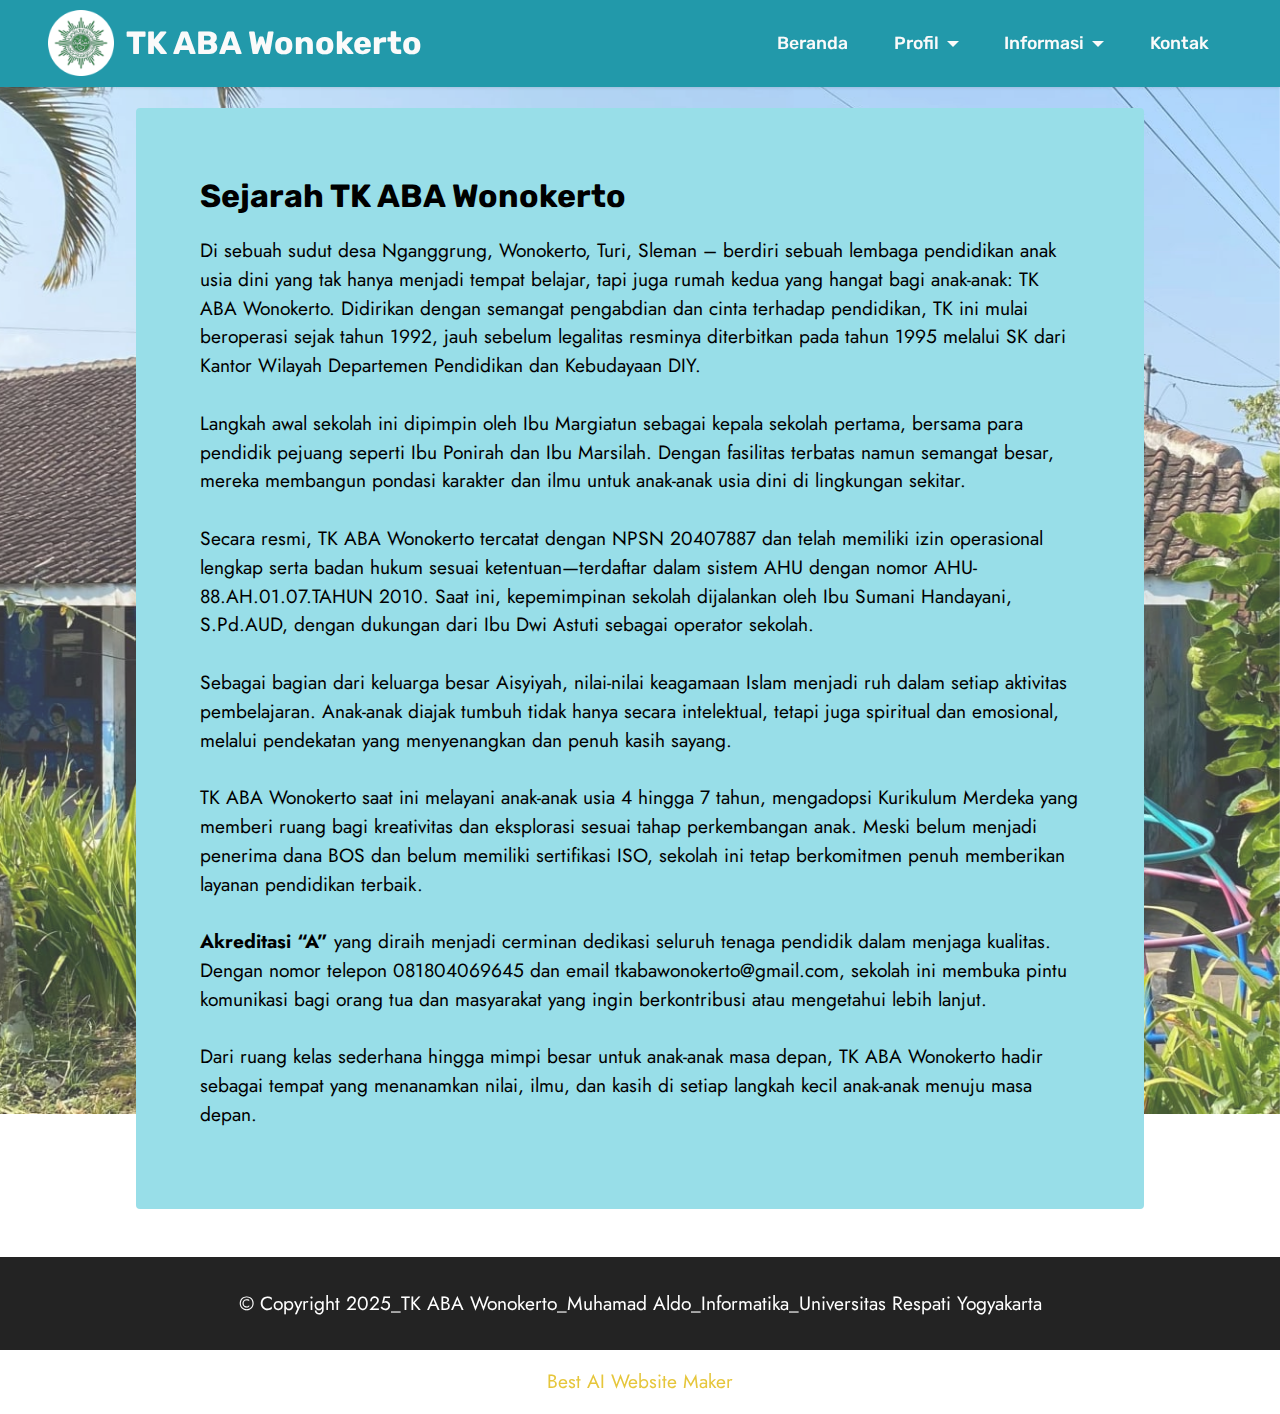
<file: page3.html>
<!DOCTYPE html>
<html  >
<head>
  <!-- Site made with Mobirise Website Builder v6.0.1, https://mobirise.com -->
  <meta charset="UTF-8">
  <meta http-equiv="X-UA-Compatible" content="IE=edge">
  <meta name="generator" content="Mobirise v6.0.1, mobirise.com">
  <meta name="viewport" content="width=device-width, initial-scale=1, minimum-scale=1">
  <link rel="shortcut icon" href="assets/images/logo.png-81x81.png" type="image/x-icon">
  <meta name="description" content="">
  
  
  <title>Sejarah</title>
  <link rel="stylesheet" href="assets/bootstrap/css/bootstrap.min.css">
  <link rel="stylesheet" href="assets/bootstrap/css/bootstrap-grid.min.css">
  <link rel="stylesheet" href="assets/bootstrap/css/bootstrap-reboot.min.css">
  <link rel="stylesheet" href="assets/parallax/jarallax.css">
  <link rel="stylesheet" href="assets/dropdown/css/style.css">
  <link rel="stylesheet" href="assets/socicon/css/styles.css">
  <link rel="stylesheet" href="assets/theme/css/style.css">
  <link rel="preload" href="https://fonts.googleapis.com/css?family=Bellota+Text:300,300i,400,400i,700,700i&display=swap" as="style" onload="this.onload=null;this.rel='stylesheet'">
  <noscript><link rel="stylesheet" href="https://fonts.googleapis.com/css?family=Bellota+Text:300,300i,400,400i,700,700i&display=swap"></noscript>
  <link rel="preload" href="https://fonts.googleapis.com/css?family=Rubik:300,400,500,600,700,800,900,300i,400i,500i,600i,700i,800i,900i&display=swap" as="style" onload="this.onload=null;this.rel='stylesheet'">
  <noscript><link rel="stylesheet" href="https://fonts.googleapis.com/css?family=Rubik:300,400,500,600,700,800,900,300i,400i,500i,600i,700i,800i,900i&display=swap"></noscript>
  <link rel="preload" href="https://fonts.googleapis.com/css2?family=Jost:ital,wght@0,400;0,700;1,400;1,700&display=swap&display=swap" as="style" onload="this.onload=null;this.rel='stylesheet'">
  <noscript><link rel="stylesheet" href="https://fonts.googleapis.com/css2?family=Jost:ital,wght@0,400;0,700;1,400;1,700&display=swap&display=swap"></noscript>
  <link rel="preload" as="style" href="assets/mobirise/css/mbr-additional.css?v=ZXvcym"><link rel="stylesheet" href="assets/mobirise/css/mbr-additional.css?v=ZXvcym" type="text/css">

  
  
  
</head>
<body>
  
  <section data-bs-version="5.1" class="menu menu3 cid-uIs6jQ4BSB" once="menu" id="menu3-f">
    
    <nav class="navbar navbar-dropdown navbar-fixed-top navbar-expand-lg">
        <div class="container-fluid">
            <div class="navbar-brand">
                <span class="navbar-logo">
                    <a href="https://www.tkabasapen.sch.id/storage/img/logo20180816025544.png">
                        <img src="assets/images/logo.png-81x81.png" alt="Mobirise Website Builder" style="height: 4.1rem;">
                    </a>
                </span>
                <span class="navbar-caption-wrap"><a class="navbar-caption text-white text-primary display-5" href="index.html">TK ABA Wonokerto</a></span>
            </div>
            <button class="navbar-toggler" type="button" data-toggle="collapse" data-bs-toggle="collapse" data-target="#navbarSupportedContent" data-bs-target="#navbarSupportedContent" aria-controls="navbarNavAltMarkup" aria-expanded="false" aria-label="Toggle navigation">
                <div class="hamburger">
                    <span></span>
                    <span></span>
                    <span></span>
                    <span></span>
                </div>
            </button>
            <div class="collapse navbar-collapse" id="navbarSupportedContent">
                <ul class="navbar-nav nav-dropdown nav-right" data-app-modern-menu="true"><li class="nav-item"><a class="nav-link link text-white display-4" href="index.html">Beranda</a></li><li class="nav-item dropdown"><a class="nav-link link dropdown-toggle text-white display-4" href="https://mobiri.se" data-toggle="dropdown-submenu" data-bs-toggle="dropdown" data-bs-auto-close="outside" aria-expanded="false">Profil</a><div class="dropdown-menu" aria-labelledby="dropdown-665"><a class="dropdown-item text-white display-4" href="page3.html">Sejarah</a><a class="show dropdown-item text-white display-4" href="page4.html">Visi dan Misi</a><a class="show dropdown-item text-white display-4" href="page6.html">Fasilitas</a><a class="show dropdown-item text-white display-4" href="page2.html">Galeri</a></div></li>
                    <li class="nav-item dropdown"><a class="nav-link link dropdown-toggle text-white display-4" href="https://mobiri.se" data-toggle="dropdown-submenu" data-bs-toggle="dropdown" data-bs-auto-close="outside" aria-expanded="false">Informasi</a><div class="dropdown-menu" aria-labelledby="dropdown-792"><a class="show dropdown-item text-white display-4" href="page8.html">Prestasi</a><a class="show dropdown-item text-white display-4" href="page5.html">Tenaga Pengajar</a><a class="show dropdown-item text-white text-primary display-4" href="page7.html">Struktur Organisasi</a><a class="show dropdown-item text-white display-4" href="page11.html">Kegiatan</a><a class="show dropdown-item text-white display-4" href="page10.html">SPMB</a></div></li>
                    <li class="nav-item"><a class="nav-link link text-white text-primary display-4" href="page12.html">Kontak</a>
                    </li></ul>
                
                
            </div>
        </div>
    </nav>
</section>

<section data-bs-version="5.1" class="content15 cid-uN0wLO8dlQ mbr-fullscreen mbr-parallax-background" id="content15-h">

    

    
    <div class="mbr-overlay" style="opacity: 0.2; background-color: rgb(255, 255, 255);">
    </div>
    <div class="container-fluid">
        <div class="row justify-content-center">
            <div class="card col-md-12 col-lg-10">
                <div class="card-wrapper">
                    <div class="card-box align-left">
                        <h4 class="card-title mbr-fonts-style mbr-white mb-3 display-5"><strong>Sejarah TK ABA Wonokerto</strong></h4>
                        <p class="mbr-text mbr-fonts-style display-7">Di sebuah sudut desa Nganggrung, Wonokerto, Turi, Sleman – berdiri sebuah lembaga pendidikan anak usia dini yang tak hanya menjadi tempat belajar, tapi juga rumah kedua yang hangat bagi anak-anak: TK ABA Wonokerto. Didirikan dengan semangat pengabdian dan cinta terhadap pendidikan, TK ini mulai beroperasi sejak tahun 1992, jauh sebelum legalitas resminya diterbitkan pada tahun 1995 melalui SK dari Kantor Wilayah Departemen Pendidikan dan Kebudayaan DIY.
<br>
<br>Langkah awal sekolah ini dipimpin oleh Ibu Margiatun sebagai kepala sekolah pertama, bersama para pendidik pejuang seperti Ibu Ponirah dan Ibu Marsilah. Dengan fasilitas terbatas namun semangat besar, mereka membangun pondasi karakter dan ilmu untuk anak-anak usia dini di lingkungan sekitar.
<br>
<br>Secara resmi, TK ABA Wonokerto tercatat dengan NPSN 20407887 dan telah memiliki izin operasional lengkap serta badan hukum sesuai ketentuan—terdaftar dalam sistem AHU dengan nomor AHU-88.AH.01.07.TAHUN 2010. Saat ini, kepemimpinan sekolah dijalankan oleh Ibu Sumani Handayani, S.Pd.AUD, dengan dukungan dari Ibu Dwi Astuti sebagai operator sekolah.
<br>
<br>Sebagai bagian dari keluarga besar Aisyiyah, nilai-nilai keagamaan Islam menjadi ruh dalam setiap aktivitas pembelajaran. Anak-anak diajak tumbuh tidak hanya secara intelektual, tetapi juga spiritual dan emosional, melalui pendekatan yang menyenangkan dan penuh kasih sayang.
<br>
<br>TK ABA Wonokerto saat ini melayani anak-anak usia 4 hingga 7 tahun, mengadopsi Kurikulum Merdeka yang memberi ruang bagi kreativitas dan eksplorasi sesuai tahap perkembangan anak. Meski belum menjadi penerima dana BOS dan belum memiliki sertifikasi ISO, sekolah ini tetap berkomitmen penuh memberikan layanan pendidikan terbaik.
<br>
<br><strong>Akreditasi “A”</strong> yang diraih menjadi cerminan dedikasi seluruh tenaga pendidik dalam menjaga kualitas. Dengan nomor telepon 081804069645 dan email tkabawonokerto@gmail.com, sekolah ini membuka pintu komunikasi bagi orang tua dan masyarakat yang ingin berkontribusi atau mengetahui lebih lanjut.
<br>
<br>Dari ruang kelas sederhana hingga mimpi besar untuk anak-anak masa depan, TK ABA Wonokerto hadir sebagai tempat yang menanamkan nilai, ilmu, dan kasih di setiap langkah kecil anak-anak menuju masa depan.&nbsp;<br></p>
                        
                    </div>
                </div>
            </div>
        </div>
    </div>
</section>

<section data-bs-version="5.1" class="footer3 cid-uNaSOvRtbn" once="footers" id="footer3-1k">

    

    

    <div class="container">
        <div class="media-container-row align-center mbr-white">
            
            
            <div class="row row-copirayt">
                <p class="mbr-text mb-0 mbr-fonts-style mbr-white align-center display-7">
                    © Copyright 2025_TK ABA Wonokerto_Muhamad Aldo_Informatika_Universitas Respati Yogyakarta</p>
            </div>
        </div>
    </div>
</section><section class="display-7" style="padding: 0;align-items: center;justify-content: center;flex-wrap: wrap;    align-content: center;display: flex;position: relative;height: 4rem;"><a href="https://mobiri.se/" style="flex: 1 1;height: 4rem;position: absolute;width: 100%;z-index: 1;"><img alt="" style="height: 4rem;" src="[data-uri]"></a><p style="margin: 0;text-align: center;" class="display-7">&#8204;</p><a style="z-index:1" href="https://mobirise.com/builder/ai-website-maker.html">Best AI Website Maker</a></section><script src="assets/bootstrap/js/bootstrap.bundle.min.js"></script>  <script src="assets/parallax/jarallax.js"></script>  <script src="assets/smoothscroll/smooth-scroll.js"></script>  <script src="assets/ytplayer/index.js"></script>  <script src="assets/dropdown/js/navbar-dropdown.js"></script>  <script src="assets/theme/js/script.js"></script>  
  
  
</body>
</html>
</file>
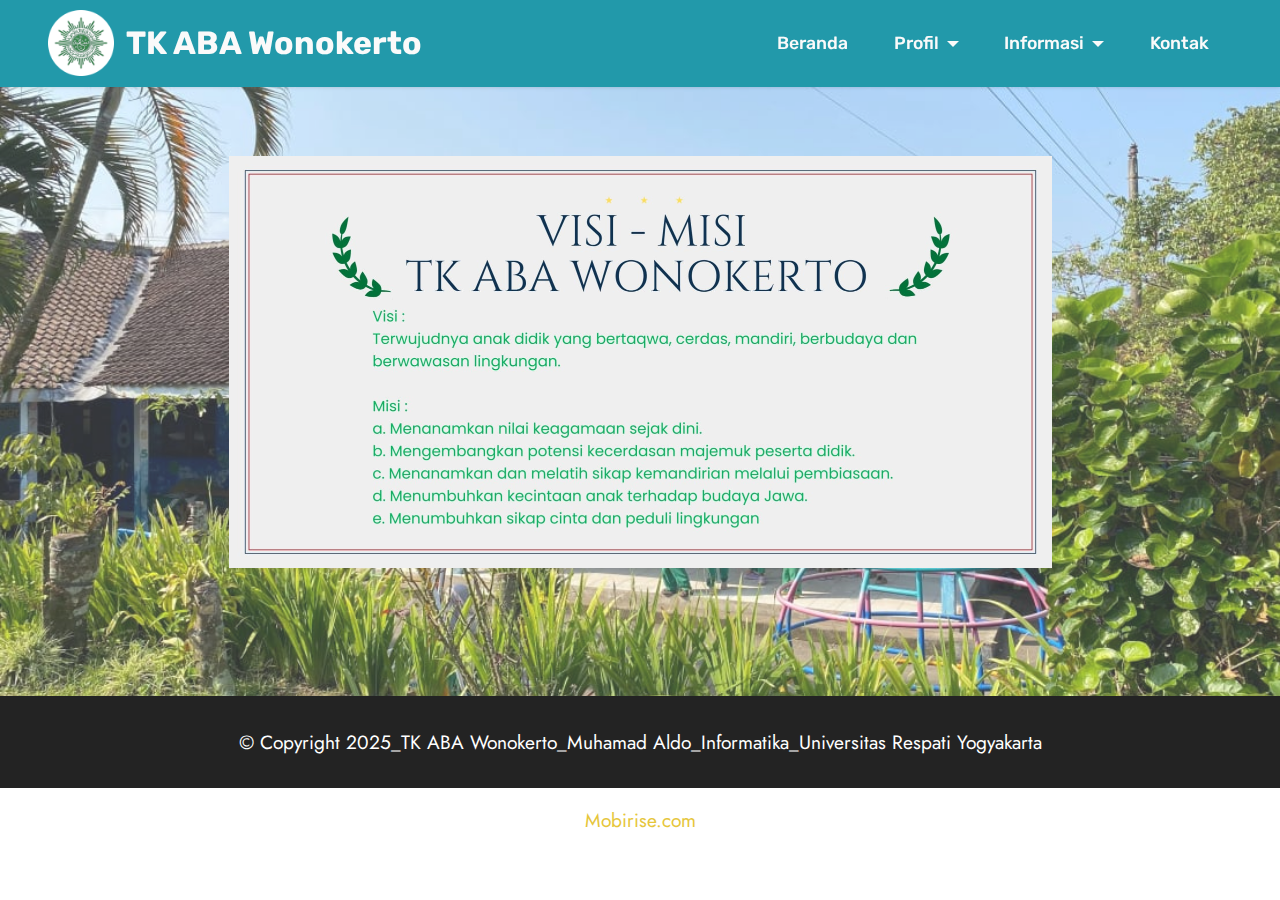
<file: page4.html>
<!DOCTYPE html>
<html  >
<head>
  <!-- Site made with Mobirise Website Builder v6.0.1, https://mobirise.com -->
  <meta charset="UTF-8">
  <meta http-equiv="X-UA-Compatible" content="IE=edge">
  <meta name="generator" content="Mobirise v6.0.1, mobirise.com">
  <meta name="viewport" content="width=device-width, initial-scale=1, minimum-scale=1">
  <link rel="shortcut icon" href="assets/images/logo.png-81x81.png" type="image/x-icon">
  <meta name="description" content="">
  
  
  <title>Visi - Misi</title>
  <link rel="stylesheet" href="assets/bootstrap/css/bootstrap.min.css">
  <link rel="stylesheet" href="assets/bootstrap/css/bootstrap-grid.min.css">
  <link rel="stylesheet" href="assets/bootstrap/css/bootstrap-reboot.min.css">
  <link rel="stylesheet" href="assets/dropdown/css/style.css">
  <link rel="stylesheet" href="assets/socicon/css/styles.css">
  <link rel="stylesheet" href="assets/theme/css/style.css">
  <link rel="preload" href="https://fonts.googleapis.com/css?family=Bellota+Text:300,300i,400,400i,700,700i&display=swap" as="style" onload="this.onload=null;this.rel='stylesheet'">
  <noscript><link rel="stylesheet" href="https://fonts.googleapis.com/css?family=Bellota+Text:300,300i,400,400i,700,700i&display=swap"></noscript>
  <link rel="preload" href="https://fonts.googleapis.com/css?family=Rubik:300,400,500,600,700,800,900,300i,400i,500i,600i,700i,800i,900i&display=swap" as="style" onload="this.onload=null;this.rel='stylesheet'">
  <noscript><link rel="stylesheet" href="https://fonts.googleapis.com/css?family=Rubik:300,400,500,600,700,800,900,300i,400i,500i,600i,700i,800i,900i&display=swap"></noscript>
  <link rel="preload" href="https://fonts.googleapis.com/css2?family=Jost:ital,wght@0,400;0,700;1,400;1,700&display=swap&display=swap" as="style" onload="this.onload=null;this.rel='stylesheet'">
  <noscript><link rel="stylesheet" href="https://fonts.googleapis.com/css2?family=Jost:ital,wght@0,400;0,700;1,400;1,700&display=swap&display=swap"></noscript>
  <link rel="preload" as="style" href="assets/mobirise/css/mbr-additional.css?v=gwUxWg"><link rel="stylesheet" href="assets/mobirise/css/mbr-additional.css?v=gwUxWg" type="text/css">

  
  
  
</head>
<body>
  
  <section data-bs-version="5.1" class="menu menu3 cid-uIs6jQ4BSB" once="menu" id="menu3-j">
    
    <nav class="navbar navbar-dropdown navbar-fixed-top navbar-expand-lg">
        <div class="container-fluid">
            <div class="navbar-brand">
                <span class="navbar-logo">
                    <a href="https://www.tkabasapen.sch.id/storage/img/logo20180816025544.png">
                        <img src="assets/images/logo.png-81x81.png" alt="Mobirise Website Builder" style="height: 4.1rem;">
                    </a>
                </span>
                <span class="navbar-caption-wrap"><a class="navbar-caption text-white text-primary display-5" href="index.html">TK ABA Wonokerto</a></span>
            </div>
            <button class="navbar-toggler" type="button" data-toggle="collapse" data-bs-toggle="collapse" data-target="#navbarSupportedContent" data-bs-target="#navbarSupportedContent" aria-controls="navbarNavAltMarkup" aria-expanded="false" aria-label="Toggle navigation">
                <div class="hamburger">
                    <span></span>
                    <span></span>
                    <span></span>
                    <span></span>
                </div>
            </button>
            <div class="collapse navbar-collapse" id="navbarSupportedContent">
                <ul class="navbar-nav nav-dropdown nav-right" data-app-modern-menu="true"><li class="nav-item"><a class="nav-link link text-white display-4" href="index.html">Beranda</a></li><li class="nav-item dropdown"><a class="nav-link link dropdown-toggle text-white display-4" href="https://mobiri.se" data-toggle="dropdown-submenu" data-bs-toggle="dropdown" data-bs-auto-close="outside" aria-expanded="false">Profil</a><div class="dropdown-menu" aria-labelledby="dropdown-665"><a class="dropdown-item text-white display-4" href="page3.html">Sejarah</a><a class="show dropdown-item text-white display-4" href="page4.html">Visi dan Misi</a><a class="show dropdown-item text-white display-4" href="page6.html">Fasilitas</a><a class="show dropdown-item text-white display-4" href="page2.html">Galeri</a></div></li>
                    <li class="nav-item dropdown"><a class="nav-link link dropdown-toggle text-white display-4" href="https://mobiri.se" data-toggle="dropdown-submenu" data-bs-toggle="dropdown" data-bs-auto-close="outside" aria-expanded="false">Informasi</a><div class="dropdown-menu" aria-labelledby="dropdown-792"><a class="show dropdown-item text-white display-4" href="page8.html">Prestasi</a><a class="show dropdown-item text-white display-4" href="page5.html">Tenaga Pengajar</a><a class="show dropdown-item text-white text-primary display-4" href="page7.html">Struktur Organisasi</a><a class="show dropdown-item text-white display-4" href="page11.html">Kegiatan</a><a class="show dropdown-item text-white display-4" href="page10.html">SPMB</a></div></li>
                    <li class="nav-item"><a class="nav-link link text-white text-primary display-4" href="page12.html">Kontak</a>
                    </li></ul>
                
                
            </div>
        </div>
    </nav>
</section>

<section data-bs-version="5.1" class="header9 cid-uQcy2afgji" id="header9-3b">

    

    
    <div class="mbr-overlay" style="opacity: 0.2; background-color: rgb(255, 255, 255);"></div>

    <div class="text-center container">
        <div class="row justify-content-center">
            <div class="col-md-12 col-lg-9">
                <div class="image-wrap mb-4">
                    <img src="assets/images/biru-putih-oren-profesional-konsep-penerimaan-peserta-didik-baru-spanduk.jpg-1646x823.jpg" alt="Mobirise Website Builder">
                </div>
                
                
                
            </div>
        </div>
    </div>
</section>

<section data-bs-version="5.1" class="footer3 cid-uNaSOvRtbn" once="footers" id="footer3-1k">

    

    

    <div class="container">
        <div class="media-container-row align-center mbr-white">
            
            
            <div class="row row-copirayt">
                <p class="mbr-text mb-0 mbr-fonts-style mbr-white align-center display-7">
                    © Copyright 2025_TK ABA Wonokerto_Muhamad Aldo_Informatika_Universitas Respati Yogyakarta</p>
            </div>
        </div>
    </div>
</section><section class="display-7" style="padding: 0;align-items: center;justify-content: center;flex-wrap: wrap;    align-content: center;display: flex;position: relative;height: 4rem;"><a href="https://mobiri.se/" style="flex: 1 1;height: 4rem;position: absolute;width: 100%;z-index: 1;"><img alt="" style="height: 4rem;" src="[data-uri]"></a><p style="margin: 0;text-align: center;" class="display-7">&#8204;</p><a style="z-index:1" href="https://mobirise.com">Mobirise.com </a></section><script src="assets/bootstrap/js/bootstrap.bundle.min.js"></script>  <script src="assets/smoothscroll/smooth-scroll.js"></script>  <script src="assets/ytplayer/index.js"></script>  <script src="assets/dropdown/js/navbar-dropdown.js"></script>  <script src="assets/theme/js/script.js"></script>  
  
  
</body>
</html>
</file>
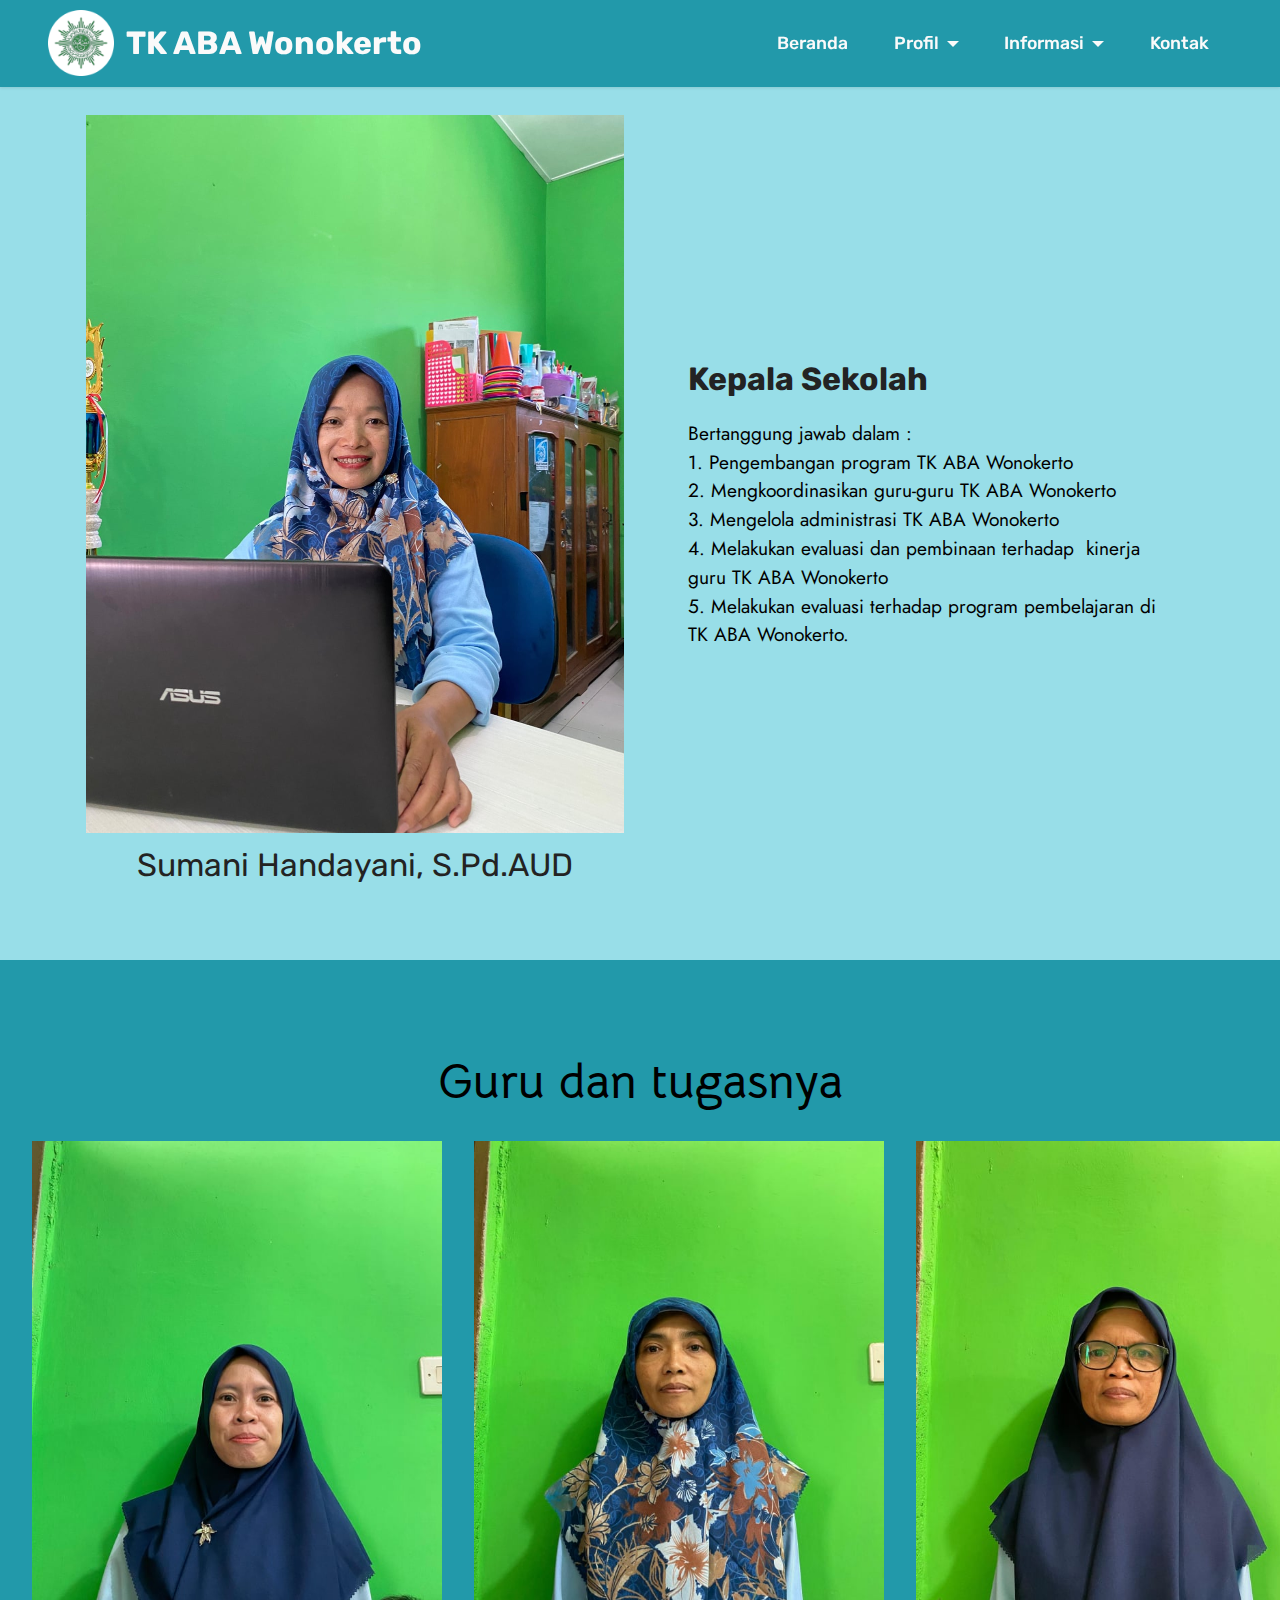
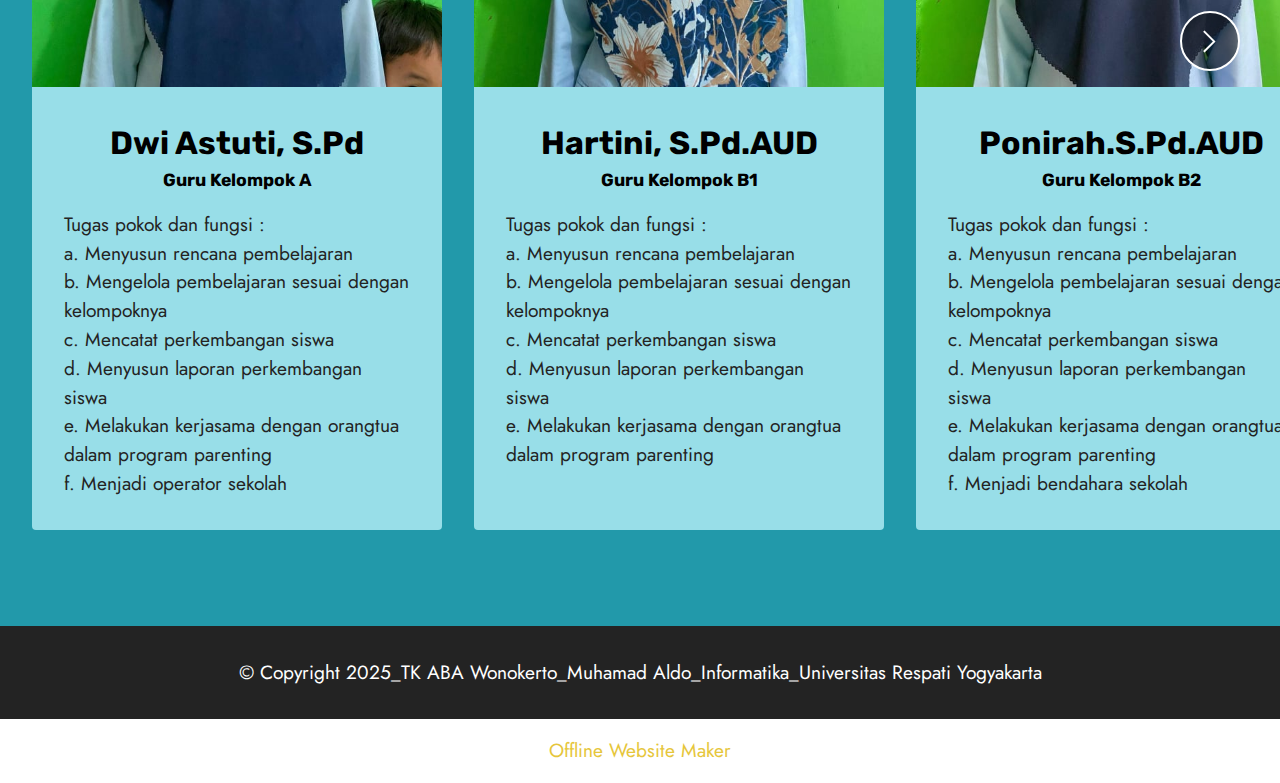
<file: page5.html>
<!DOCTYPE html>
<html  >
<head>
  <!-- Site made with Mobirise Website Builder v6.0.1, https://mobirise.com -->
  <meta charset="UTF-8">
  <meta http-equiv="X-UA-Compatible" content="IE=edge">
  <meta name="generator" content="Mobirise v6.0.1, mobirise.com">
  <meta name="viewport" content="width=device-width, initial-scale=1, minimum-scale=1">
  <link rel="shortcut icon" href="assets/images/logo.png-81x81.png" type="image/x-icon">
  <meta name="description" content="">
  
  
  <title>Data Guru</title>
  <link rel="stylesheet" href="assets/web/assets/mobirise-icons2/mobirise2.css">
  <link rel="stylesheet" href="assets/bootstrap/css/bootstrap.min.css">
  <link rel="stylesheet" href="assets/bootstrap/css/bootstrap-grid.min.css">
  <link rel="stylesheet" href="assets/bootstrap/css/bootstrap-reboot.min.css">
  <link rel="stylesheet" href="assets/dropdown/css/style.css">
  <link rel="stylesheet" href="assets/socicon/css/styles.css">
  <link rel="stylesheet" href="assets/theme/css/style.css">
  <link rel="preload" href="https://fonts.googleapis.com/css?family=Bellota+Text:300,300i,400,400i,700,700i&display=swap" as="style" onload="this.onload=null;this.rel='stylesheet'">
  <noscript><link rel="stylesheet" href="https://fonts.googleapis.com/css?family=Bellota+Text:300,300i,400,400i,700,700i&display=swap"></noscript>
  <link rel="preload" href="https://fonts.googleapis.com/css?family=Rubik:300,400,500,600,700,800,900,300i,400i,500i,600i,700i,800i,900i&display=swap" as="style" onload="this.onload=null;this.rel='stylesheet'">
  <noscript><link rel="stylesheet" href="https://fonts.googleapis.com/css?family=Rubik:300,400,500,600,700,800,900,300i,400i,500i,600i,700i,800i,900i&display=swap"></noscript>
  <link rel="preload" href="https://fonts.googleapis.com/css2?family=Jost:ital,wght@0,400;0,700;1,400;1,700&display=swap&display=swap" as="style" onload="this.onload=null;this.rel='stylesheet'">
  <noscript><link rel="stylesheet" href="https://fonts.googleapis.com/css2?family=Jost:ital,wght@0,400;0,700;1,400;1,700&display=swap&display=swap"></noscript>
  <link rel="preload" as="style" href="assets/mobirise/css/mbr-additional.css?v=UikVl3"><link rel="stylesheet" href="assets/mobirise/css/mbr-additional.css?v=UikVl3" type="text/css">

  
  
  
</head>
<body>
  
  <section data-bs-version="5.1" class="menu menu3 cid-uIs6jQ4BSB" once="menu" id="menu3-m">
    
    <nav class="navbar navbar-dropdown navbar-fixed-top navbar-expand-lg">
        <div class="container-fluid">
            <div class="navbar-brand">
                <span class="navbar-logo">
                    <a href="https://www.tkabasapen.sch.id/storage/img/logo20180816025544.png">
                        <img src="assets/images/logo.png-81x81.png" alt="Mobirise Website Builder" style="height: 4.1rem;">
                    </a>
                </span>
                <span class="navbar-caption-wrap"><a class="navbar-caption text-white text-primary display-5" href="index.html">TK ABA Wonokerto</a></span>
            </div>
            <button class="navbar-toggler" type="button" data-toggle="collapse" data-bs-toggle="collapse" data-target="#navbarSupportedContent" data-bs-target="#navbarSupportedContent" aria-controls="navbarNavAltMarkup" aria-expanded="false" aria-label="Toggle navigation">
                <div class="hamburger">
                    <span></span>
                    <span></span>
                    <span></span>
                    <span></span>
                </div>
            </button>
            <div class="collapse navbar-collapse" id="navbarSupportedContent">
                <ul class="navbar-nav nav-dropdown nav-right" data-app-modern-menu="true"><li class="nav-item"><a class="nav-link link text-white display-4" href="index.html">Beranda</a></li><li class="nav-item dropdown"><a class="nav-link link dropdown-toggle text-white display-4" href="https://mobiri.se" data-toggle="dropdown-submenu" data-bs-toggle="dropdown" data-bs-auto-close="outside" aria-expanded="false">Profil</a><div class="dropdown-menu" aria-labelledby="dropdown-665"><a class="dropdown-item text-white display-4" href="page3.html">Sejarah</a><a class="show dropdown-item text-white display-4" href="page4.html">Visi dan Misi</a><a class="show dropdown-item text-white display-4" href="page6.html">Fasilitas</a><a class="show dropdown-item text-white display-4" href="page2.html">Galeri</a></div></li>
                    <li class="nav-item dropdown"><a class="nav-link link dropdown-toggle text-white display-4" href="https://mobiri.se" data-toggle="dropdown-submenu" data-bs-toggle="dropdown" data-bs-auto-close="outside" aria-expanded="false">Informasi</a><div class="dropdown-menu" aria-labelledby="dropdown-792"><a class="show dropdown-item text-white display-4" href="page8.html">Prestasi</a><a class="show dropdown-item text-white display-4" href="page5.html">Tenaga Pengajar</a><a class="show dropdown-item text-white text-primary display-4" href="page7.html">Struktur Organisasi</a><a class="show dropdown-item text-white display-4" href="page11.html">Kegiatan</a><a class="show dropdown-item text-white display-4" href="page10.html">SPMB</a></div></li>
                    <li class="nav-item"><a class="nav-link link text-white text-primary display-4" href="page12.html">Kontak</a>
                    </li></ul>
                
                
            </div>
        </div>
    </nav>
</section>

<section data-bs-version="5.1" class="image1 cid-uN3Gx7hkPf mbr-fullscreen" id="image1-r">
    

    
    

    <div class="container">
        <div class="row align-items-center">
            <div class="col-12 col-lg-6">
                <div class="image-wrapper">
                    <img src="assets/images/img-20250603-wa0057.jpg-1076x1435.jpg" alt="Mobirise Website Builder">
                    <p class="mbr-description mbr-fonts-style pt-2 align-center display-5">
                    Sumani Handayani, S.Pd.AUD  </p>
                </div>
            </div>
            <div class="col-12 col-lg">
                <div class="text-wrapper">
                    <h3 class="mbr-section-title mbr-fonts-style mb-3 display-5"><strong>Kepala Sekolah</strong></h3>
                    <p class="mbr-text mbr-fonts-style display-7">Bertanggung jawab dalam :<br>1. Pengembangan program TK ABA Wonokerto<br>2. Mengkoordinasikan guru-guru TK ABA Wonokerto<br>3. Mengelola administrasi TK ABA Wonokerto<br>4. Melakukan evaluasi dan pembinaan terhadap&nbsp; kinerja guru TK ABA Wonokerto<br>5. Melakukan evaluasi terhadap program pembelajaran di TK ABA Wonokerto.</p>
                </div>
            </div>
        </div>
    </div>
</section>

<section data-bs-version="5.1" class="slider3 mbr-embla cid-uN3GHlHamr" id="slider3-s">
    

    
    
    <div class="position-relative text-center">
        <div class="col-12">
            <h3 class="mbr-section-title mbr-fonts-style align-center mb-4 display-2"><strong>Guru dan tugasnya</strong></h3>
            
        </div>
        <div class="embla" data-skip-snaps="true" data-align="center" data-contain-scroll="trimSnaps" data-auto-play-interval="5" data-draggable="true">
            <div class="embla__viewport container-fluid">
                <div class="embla__container">
                    <div class="embla__slide slider-image item active" style="margin-left: 1rem; margin-right: 1rem;">
                        <div class="card-wrap">
                            <div class="item-wrapper position-relative">
                                <div class="image-wrap">
                                    <img src="assets/images/img-20250603-wa0059.jpg-600x800.jpg" alt="Mobirise Website Builder">
                                </div>
                            </div>
                            <div class="content-wrap">
                                <h5 class="mbr-section-title card-title mbr-fonts-style align-center m-0 display-5"><strong>Dwi Astuti, S.Pd</strong></h5>
                                <h6 class="mbr-role mbr-fonts-style align-center mb-3 display-4"><strong>Guru Kelompok A</strong></h6>
                                <p class="card-text mbr-fonts-style align-center display-7">
                                    Tugas pokok dan fungsi :<br>a. Menyusun rencana pembelajaran<br>b. Mengelola pembelajaran sesuai dengan kelompoknya<br>c. Mencatat perkembangan siswa<br>d. Menyusun laporan perkembangan siswa<br>e. Melakukan kerjasama dengan orangtua dalam program parenting<br>f. Menjadi operator sekolah<br></p>
                                
                                
                            </div>
                        </div>
                    </div>
                    <div class="embla__slide slider-image item" style="margin-left: 1rem; margin-right: 1rem;">
                        <div class="card-wrap">
                            <div class="item-wrapper position-relative">
                                <div class="image-wrap">
                                    <img src="assets/images/img-20250603-wa0062.jpg-600x800.jpg" alt="Mobirise Website Builder">
                                </div>
                            </div>
                            <div class="content-wrap">
                                <h5 class="mbr-section-title card-title mbr-fonts-style align-center m-0 display-5"><strong>Hartini, S.Pd.AUD</strong></h5>
                                <h6 class="mbr-role mbr-fonts-style align-center mb-3 display-4"><strong>Guru Kelompok B1</strong></h6>
                                <p class="card-text mbr-fonts-style align-center display-7">Tugas pokok dan fungsi :<br>a. Menyusun rencana pembelajaran<br>b. Mengelola pembelajaran sesuai dengan kelompoknya<br>c. Mencatat perkembangan siswa<br>d. Menyusun laporan perkembangan siswa<br>e. Melakukan kerjasama dengan orangtua dalam program parenting</p>
                                
                                
                            </div>
                        </div>
                    </div>
                    
                    <div class="embla__slide slider-image item" style="margin-left: 1rem; margin-right: 1rem;">
                        <div class="card-wrap">
                            <div class="item-wrapper position-relative">
                                <div class="image-wrap">
                                    <img src="assets/images/img-20250603-wa0058.jpg-600x800.jpg" alt="Mobirise Website Builder" data-slide-to="2" data-bs-slide-to="2">
                                </div>
                            </div>
                            <div class="content-wrap">
                                <h5 class="mbr-section-title card-title mbr-fonts-style align-center m-0 display-5">
                                    <strong>Ponirah.S.Pd.AUD</strong>
                                </h5>
                                <h6 class="mbr-role mbr-fonts-style align-center mb-3 display-4"><strong>Guru Kelompok B2</strong></h6>
                                <p class="card-text mbr-fonts-style align-center display-7">
                                    Tugas pokok dan fungsi :<br>a. Menyusun rencana pembelajaran<br>b. Mengelola pembelajaran sesuai dengan kelompoknya<br>c. Mencatat perkembangan siswa<br>d. Menyusun laporan perkembangan siswa<br>e. Melakukan kerjasama dengan orangtua dalam program parenting<br>f. Menjadi bendahara sekolah<br></p>
                                
                                
                            </div>
                        </div>
                    </div>
                </div>
            </div>
            <button class="embla__button embla__button--prev">
                <span class="mobi-mbri mobi-mbri-arrow-prev mbr-iconfont" aria-hidden="true"></span>
                <span class="sr-only visually-hidden visually-hidden">Previous</span>
            </button>
            <button class="embla__button embla__button--next">
                <span class="mobi-mbri mobi-mbri-arrow-next mbr-iconfont" aria-hidden="true"></span>
                <span class="sr-only visually-hidden visually-hidden">Next</span>
            </button>
        </div>
    </div>
</section>

<section data-bs-version="5.1" class="footer3 cid-uNaSOvRtbn" once="footers" id="footer3-1k">

    

    

    <div class="container">
        <div class="media-container-row align-center mbr-white">
            
            
            <div class="row row-copirayt">
                <p class="mbr-text mb-0 mbr-fonts-style mbr-white align-center display-7">
                    © Copyright 2025_TK ABA Wonokerto_Muhamad Aldo_Informatika_Universitas Respati Yogyakarta</p>
            </div>
        </div>
    </div>
</section><section class="display-7" style="padding: 0;align-items: center;justify-content: center;flex-wrap: wrap;    align-content: center;display: flex;position: relative;height: 4rem;"><a href="https://mobiri.se/" style="flex: 1 1;height: 4rem;position: absolute;width: 100%;z-index: 1;"><img alt="" style="height: 4rem;" src="[data-uri]"></a><p style="margin: 0;text-align: center;" class="display-7">&#8204;</p><a style="z-index:1" href="https://mobirise.com/offline-website-builder.html">Offline Website Maker</a></section><script src="assets/bootstrap/js/bootstrap.bundle.min.js"></script>  <script src="assets/smoothscroll/smooth-scroll.js"></script>  <script src="assets/ytplayer/index.js"></script>  <script src="assets/dropdown/js/navbar-dropdown.js"></script>  <script src="assets/embla/embla.min.js"></script>  <script src="assets/embla/script.js"></script>  <script src="assets/theme/js/script.js"></script>  
  
  
</body>
</html>
</file>
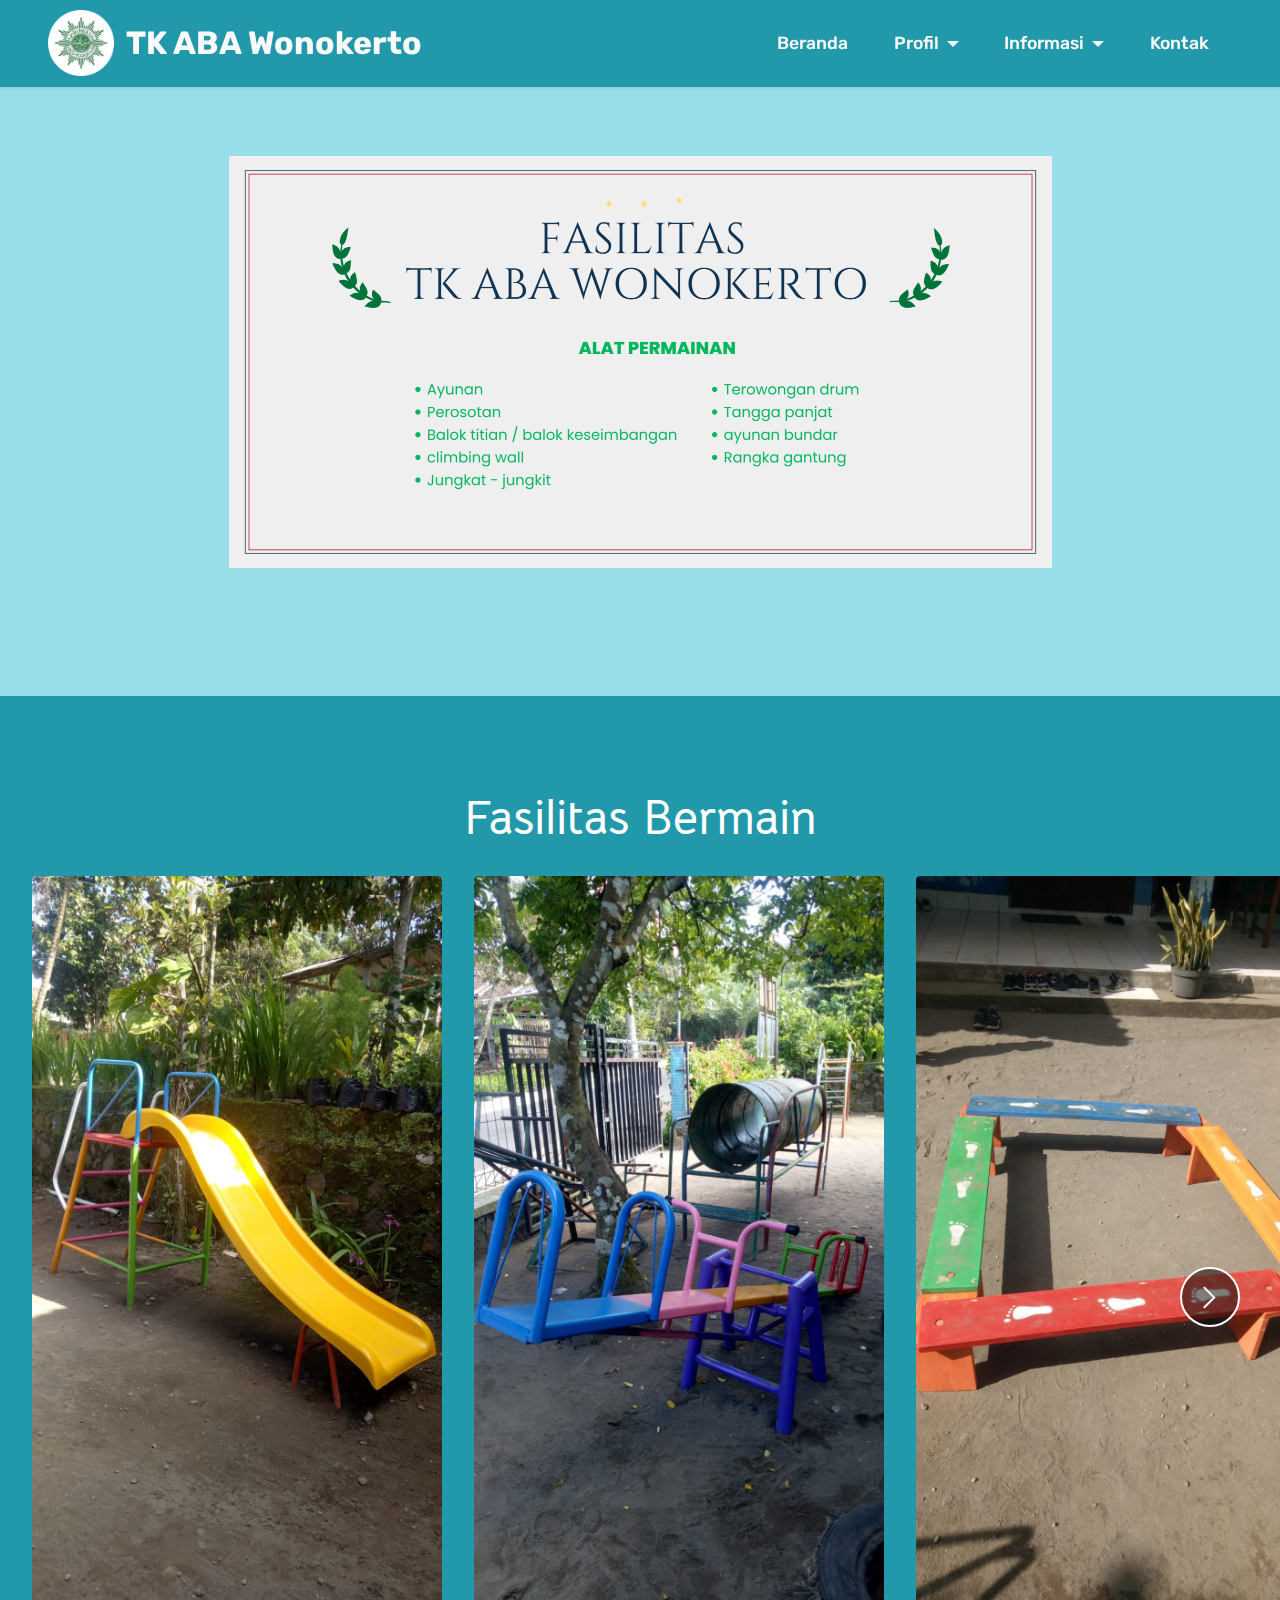
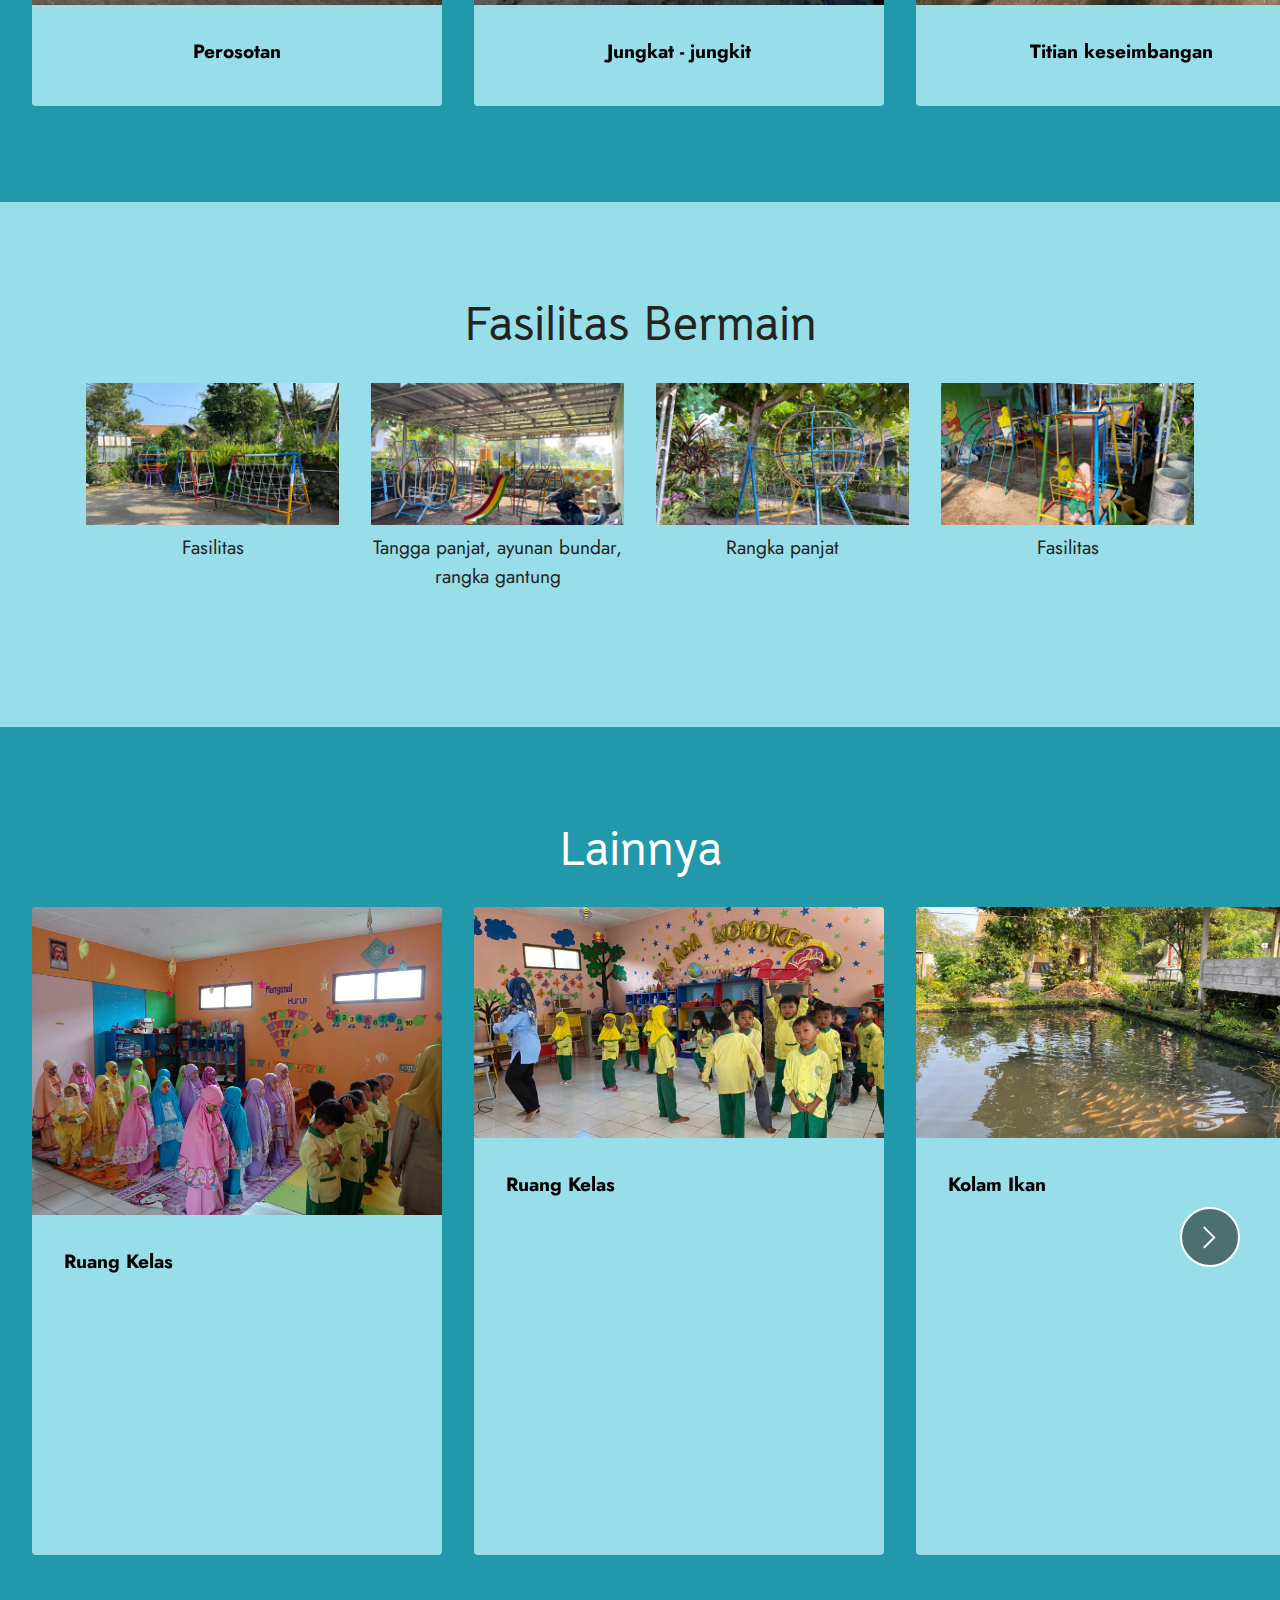
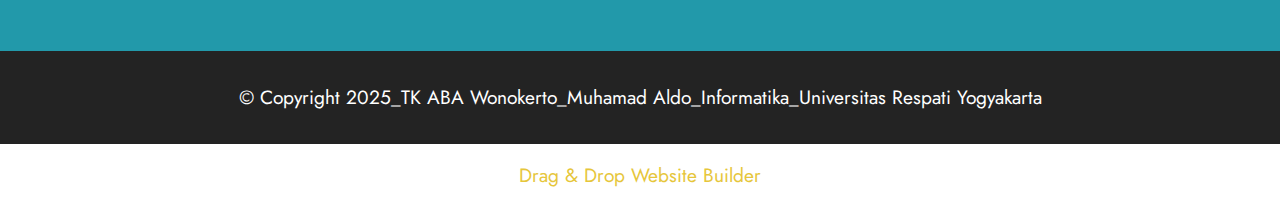
<file: page6.html>
<!DOCTYPE html>
<html  >
<head>
  <!-- Site made with Mobirise Website Builder v6.0.1, https://mobirise.com -->
  <meta charset="UTF-8">
  <meta http-equiv="X-UA-Compatible" content="IE=edge">
  <meta name="generator" content="Mobirise v6.0.1, mobirise.com">
  <meta name="viewport" content="width=device-width, initial-scale=1, minimum-scale=1">
  <link rel="shortcut icon" href="assets/images/logo.png-81x81.png" type="image/x-icon">
  <meta name="description" content="">
  
  
  <title>Fasilitas</title>
  <link rel="stylesheet" href="assets/web/assets/mobirise-icons2/mobirise2.css">
  <link rel="stylesheet" href="assets/bootstrap/css/bootstrap.min.css">
  <link rel="stylesheet" href="assets/bootstrap/css/bootstrap-grid.min.css">
  <link rel="stylesheet" href="assets/bootstrap/css/bootstrap-reboot.min.css">
  <link rel="stylesheet" href="assets/dropdown/css/style.css">
  <link rel="stylesheet" href="assets/socicon/css/styles.css">
  <link rel="stylesheet" href="assets/theme/css/style.css">
  <link rel="preload" href="https://fonts.googleapis.com/css?family=Bellota+Text:300,300i,400,400i,700,700i&display=swap" as="style" onload="this.onload=null;this.rel='stylesheet'">
  <noscript><link rel="stylesheet" href="https://fonts.googleapis.com/css?family=Bellota+Text:300,300i,400,400i,700,700i&display=swap"></noscript>
  <link rel="preload" href="https://fonts.googleapis.com/css?family=Rubik:300,400,500,600,700,800,900,300i,400i,500i,600i,700i,800i,900i&display=swap" as="style" onload="this.onload=null;this.rel='stylesheet'">
  <noscript><link rel="stylesheet" href="https://fonts.googleapis.com/css?family=Rubik:300,400,500,600,700,800,900,300i,400i,500i,600i,700i,800i,900i&display=swap"></noscript>
  <link rel="preload" href="https://fonts.googleapis.com/css2?family=Jost:ital,wght@0,400;0,700;1,400;1,700&display=swap&display=swap" as="style" onload="this.onload=null;this.rel='stylesheet'">
  <noscript><link rel="stylesheet" href="https://fonts.googleapis.com/css2?family=Jost:ital,wght@0,400;0,700;1,400;1,700&display=swap&display=swap"></noscript>
  <link rel="preload" as="style" href="assets/mobirise/css/mbr-additional.css?v=aXHiam"><link rel="stylesheet" href="assets/mobirise/css/mbr-additional.css?v=aXHiam" type="text/css">

  
  
  
</head>
<body>
  
  <section data-bs-version="5.1" class="menu menu3 cid-uIs6jQ4BSB" once="menu" id="menu3-17">
    
    <nav class="navbar navbar-dropdown navbar-fixed-top navbar-expand-lg">
        <div class="container-fluid">
            <div class="navbar-brand">
                <span class="navbar-logo">
                    <a href="https://www.tkabasapen.sch.id/storage/img/logo20180816025544.png">
                        <img src="assets/images/logo.png-81x81.png" alt="Mobirise Website Builder" style="height: 4.1rem;">
                    </a>
                </span>
                <span class="navbar-caption-wrap"><a class="navbar-caption text-white text-primary display-5" href="index.html">TK ABA Wonokerto</a></span>
            </div>
            <button class="navbar-toggler" type="button" data-toggle="collapse" data-bs-toggle="collapse" data-target="#navbarSupportedContent" data-bs-target="#navbarSupportedContent" aria-controls="navbarNavAltMarkup" aria-expanded="false" aria-label="Toggle navigation">
                <div class="hamburger">
                    <span></span>
                    <span></span>
                    <span></span>
                    <span></span>
                </div>
            </button>
            <div class="collapse navbar-collapse" id="navbarSupportedContent">
                <ul class="navbar-nav nav-dropdown nav-right" data-app-modern-menu="true"><li class="nav-item"><a class="nav-link link text-white display-4" href="index.html">Beranda</a></li><li class="nav-item dropdown"><a class="nav-link link dropdown-toggle text-white display-4" href="https://mobiri.se" data-toggle="dropdown-submenu" data-bs-toggle="dropdown" data-bs-auto-close="outside" aria-expanded="false">Profil</a><div class="dropdown-menu" aria-labelledby="dropdown-665"><a class="dropdown-item text-white display-4" href="page3.html">Sejarah</a><a class="show dropdown-item text-white display-4" href="page4.html">Visi dan Misi</a><a class="show dropdown-item text-white display-4" href="page6.html">Fasilitas</a><a class="show dropdown-item text-white display-4" href="page2.html">Galeri</a></div></li>
                    <li class="nav-item dropdown"><a class="nav-link link dropdown-toggle text-white display-4" href="https://mobiri.se" data-toggle="dropdown-submenu" data-bs-toggle="dropdown" data-bs-auto-close="outside" aria-expanded="false">Informasi</a><div class="dropdown-menu" aria-labelledby="dropdown-792"><a class="show dropdown-item text-white display-4" href="page8.html">Prestasi</a><a class="show dropdown-item text-white display-4" href="page5.html">Tenaga Pengajar</a><a class="show dropdown-item text-white text-primary display-4" href="page7.html">Struktur Organisasi</a><a class="show dropdown-item text-white display-4" href="page11.html">Kegiatan</a><a class="show dropdown-item text-white display-4" href="page10.html">SPMB</a></div></li>
                    <li class="nav-item"><a class="nav-link link text-white text-primary display-4" href="page12.html">Kontak</a>
                    </li></ul>
                
                
            </div>
        </div>
    </nav>
</section>

<section data-bs-version="5.1" class="header9 cid-uOtlJjk7Qk" id="header9-33">

    

    
    

    <div class="text-center container">
        <div class="row justify-content-center">
            <div class="col-md-12 col-lg-9">
                <div class="image-wrap mb-4">
                    <img src="assets/images/biru-putih-oren-profesional-konsep-penerimaan-peserta-didik-baru-spanduk-7.png-1646x823.png" alt="Mobirise Website Builder">
                </div>
                
                
                
            </div>
        </div>
    </div>
</section>

<section data-bs-version="5.1" class="slider4 mbr-embla cid-uPPFhwgR1X" id="slider4-36">
    
    
    <div class="position-relative text-center">
        <div class="mbr-section-head">
            <h4 class="mbr-section-title mbr-fonts-style align-center mb-0 display-2"><strong>Fasilitas Bermain</strong></h4>
            
        </div>
        <div class="embla mt-4" data-skip-snaps="true" data-align="center" data-contain-scroll="trimSnaps" data-auto-play-interval="5" data-draggable="true">
            <div class="embla__viewport container-fluid">
                <div class="embla__container">
                    <div class="embla__slide slider-image item active" style="margin-left: 1rem; margin-right: 1rem;">
                        <div class="slide-content">
                            <div class="item-wrapper">
                                <div class="item-img">
                                    <img src="assets/images/whatsapp-image-2025-04-29-at-08.55.53-1ee13f84.jpg-900x1600.jpg" alt="Mobirise Website Builder">
                                </div>
                            </div>
                            <div class="item-content">
                                <h5 class="item-title mbr-fonts-style display-7"><strong>Perosotan</strong></h5>
                                
                                
                            </div>
                            
                        </div>
                    </div>
                    <div class="embla__slide slider-image item" style="margin-left: 1rem; margin-right: 1rem;">
                        <div class="slide-content">
                            <div class="item-wrapper">
                                <div class="item-img">
                                    <img src="assets/images/whatsapp-image-2025-04-29-at-08.55.53-3adb35e6.jpg-900x1600.jpg" alt="Mobirise Website Builder">
                                </div>
                            </div>
                            <div class="item-content">
                                <h5 class="item-title mbr-fonts-style display-7"><strong>Jungkat - jungkit</strong></h5>
                                
                                
                            </div>
                            
                        </div>
                    </div>
                    <div class="embla__slide slider-image item" style="margin-left: 1rem; margin-right: 1rem;">
                        <div class="slide-content">
                            <div class="item-wrapper">
                                <div class="item-img">
                                    <img src="assets/images/whatsapp-image-2025-04-29-at-08.55.55-acaba0e0.jpg-900x1600.jpg" alt="Mobirise Website Builder">
                                </div>
                            </div>
                            <div class="item-content">
                                <h5 class="item-title mbr-fonts-style display-7"><strong>Titian keseimbangan</strong></h5>
                                
                                
                            </div>
                            
                        </div>
                    </div>
                    <div class="embla__slide slider-image item" style="margin-left: 1rem; margin-right: 1rem;">
                        <div class="slide-content">
                            <div class="item-wrapper">
                                <div class="item-img">
                                    <img src="assets/images/whatsapp-image-2025-04-29-at-08.55.53-1a2ab007.jpg-900x1600.jpg" alt="Mobirise Website Builder">
                                </div>
                            </div>
                            <div class="item-content">
                                <h5 class="item-title mbr-fonts-style display-7"><strong>Terowongan&nbsp;</strong></h5>
                                
                                
                            </div>
                            
                        </div>
                    </div><div class="embla__slide slider-image item" style="margin-left: 1rem; margin-right: 1rem;">
                        <div class="slide-content">
                            <div class="item-wrapper">
                                <div class="item-img">
                                    <img src="assets/images/whatsapp-image-2025-04-29-at-08.55.55-ca5ad14c.jpg-900x1600.jpg" alt="Mobirise Website Builder" data-slide-to="4" data-bs-slide-to="5">
                                </div>
                            </div>
                            <div class="item-content">
                                <h5 class="item-title mbr-fonts-style display-7"><strong>Ayunan</strong></h5>
                                
                                
                            </div>
                            
                        </div>
                    </div><div class="embla__slide slider-image item" style="margin-left: 1rem; margin-right: 1rem;">
                        <div class="slide-content">
                            <div class="item-wrapper">
                                <div class="item-img">
                                    <img src="assets/images/whatsapp-image-2025-04-29-at-08.55.55-6cfbb322.jpg-900x1600.jpg" alt="Mobirise Website Builder" data-slide-to="5" data-bs-slide-to="5">
                                </div>
                            </div>
                            <div class="item-content">
                                <h5 class="item-title mbr-fonts-style display-7"><strong>climbing wall</strong></h5>
                                
                                
                            </div>
                            
                        </div>
                    </div>
                </div>
            </div>
            <button class="embla__button embla__button--prev">
                <span class="mobi-mbri mobi-mbri-arrow-prev mbr-iconfont" aria-hidden="true"></span>
                <span class="sr-only visually-hidden visually-hidden">Previous</span>
            </button>
            <button class="embla__button embla__button--next">
                <span class="mobi-mbri mobi-mbri-arrow-next mbr-iconfont" aria-hidden="true"></span>
                <span class="sr-only visually-hidden visually-hidden">Next</span>
            </button>
        </div>
    </div>
</section>

<section data-bs-version="5.1" class="gallery5 mbr-gallery cid-uPPGfNPTxL" id="gallery5-38">
    

    
    

    <div class="container">
        <div class="mbr-section-head">
            <h3 class="mbr-section-title mbr-fonts-style align-center m-0 display-2"><strong>Fasilitas Bermain</strong></h3>
            
        </div>
        <div class="row mbr-gallery mt-4">
            <div class="col-12 col-md-6 col-lg-3 item gallery-image">
                <div class="item-wrapper" data-toggle="modal" data-bs-toggle="modal" data-target="#uRGyLUX8tC-modal" data-bs-target="#uRGyLUX8tC-modal">
                    <img class="w-100" src="assets/images/img-20250603-wa0014.jpg-1076x605.jpg" alt="Mobirise Website Builder" data-slide-to="0" data-bs-slide-to="0" data-target="#lb-uRGyLUX8tC" data-bs-target="#lb-uRGyLUX8tC">
                    <div class="icon-wrapper">
                        <span class="mobi-mbri mobi-mbri-search mbr-iconfont mbr-iconfont-btn"></span>
                    </div>
                </div>
                <h6 class="mbr-item-subtitle mbr-fonts-style align-center mb-2 mt-2 display-7">Fasilitas</h6>
            </div>
            <div class="col-12 col-md-6 col-lg-3 item gallery-image">
                <div class="item-wrapper" data-toggle="modal" data-bs-toggle="modal" data-target="#uRGyLUX8tC-modal" data-bs-target="#uRGyLUX8tC-modal">
                    <img class="w-100" src="assets/images/img-20250603-wa0035.jpg-1076x605.jpg" alt="Mobirise Website Builder" data-slide-to="1" data-bs-slide-to="1" data-target="#lb-uRGyLUX8tC" data-bs-target="#lb-uRGyLUX8tC">
                    <div class="icon-wrapper">
                        <span class="mobi-mbri mobi-mbri-search mbr-iconfont mbr-iconfont-btn"></span>
                    </div>
                </div>
                <h6 class="mbr-item-subtitle mbr-fonts-style align-center mb-2 mt-2 display-7">Tangga panjat, ayunan bundar, rangka gantung</h6>
            </div>
            <div class="col-12 col-md-6 col-lg-3 item gallery-image">
                <div class="item-wrapper" data-toggle="modal" data-bs-toggle="modal" data-target="#uRGyLUX8tC-modal" data-bs-target="#uRGyLUX8tC-modal">
                    <img class="w-100" src="assets/images/img-20250603-wa0038.jpg-1076x605.jpg" alt="Mobirise Website Builder" data-slide-to="2" data-bs-slide-to="2" data-target="#lb-uRGyLUX8tC" data-bs-target="#lb-uRGyLUX8tC">
                    <div class="icon-wrapper">
                        <span class="mobi-mbri mobi-mbri-search mbr-iconfont mbr-iconfont-btn"></span>
                    </div>
                </div>
                <h6 class="mbr-item-subtitle mbr-fonts-style align-center mb-2 mt-2 display-7">Rangka panjat</h6>
            </div><div class="col-12 col-md-6 col-lg-3 item gallery-image">
                <div class="item-wrapper" data-toggle="modal" data-bs-toggle="modal" data-target="#uRGyLUX8tC-modal" data-bs-target="#uRGyLUX8tC-modal">
                    <img class="w-100" src="assets/images/img-20250603-wa0036.jpg-1076x605.jpg" alt="Mobirise Website Builder" data-slide-to="3" data-bs-slide-to="3" data-target="#lb-uRGyLUX8tC" data-bs-target="#lb-uRGyLUX8tC">
                    <div class="icon-wrapper">
                        <span class="mobi-mbri mobi-mbri-search mbr-iconfont mbr-iconfont-btn"></span>
                    </div>
                </div>
                <h6 class="mbr-item-subtitle mbr-fonts-style align-center mb-2 mt-2 display-7">Fasilitas</h6>
            </div>
            
        </div>

        <div class="modal mbr-slider" tabindex="-1" role="dialog" aria-hidden="true" id="uRGyLUX8tC-modal">
            <div class="modal-dialog" role="document">
                <div class="modal-content">
                    <div class="modal-body">
                        <div class="carousel slide" id="lb-uRGyLUX8tC" data-interval="5000" data-bs-interval="5000">
                            <div class="carousel-inner">
                                <div class="carousel-item active">
                                    <img class="d-block w-100" src="assets/images/img-20250603-wa0014.jpg-1076x605.jpg" alt="Mobirise Website Builder">
                                </div>
                                <div class="carousel-item">
                                    <img class="d-block w-100" src="assets/images/img-20250603-wa0035.jpg-1076x605.jpg" alt="Mobirise Website Builder">
                                </div>
                                <div class="carousel-item">
                                    <img class="d-block w-100" src="assets/images/img-20250603-wa0038.jpg-1076x605.jpg" alt="Mobirise Website Builder">
                                </div><div class="carousel-item">
                                    <img class="d-block w-100" src="assets/images/img-20250603-wa0036.jpg-1076x605.jpg" alt="Mobirise Website Builder">
                                </div>
                                
                            </div>
                            <ol class="carousel-indicators">
                                <li data-slide-to="0" data-bs-slide-to="0" class="active" data-target="#lb-uRGyLUX8tC" data-bs-target="#lb-uRGyLUX8tC"></li>
                                <li data-slide-to="1" data-bs-slide-to="1" data-target="#lb-uRGyLUX8tC" data-bs-target="#lb-uRGyLUX8tC"></li>
                                <li data-slide-to="2" data-bs-slide-to="2" data-target="#lb-uRGyLUX8tC" data-bs-target="#lb-uRGyLUX8tC"></li><li data-slide-to="3" data-bs-slide-to="3" data-target="#lb-uRGyLUX8tC" data-bs-target="#lb-uRGyLUX8tC"></li>
                                
                            </ol>
                            <a role="button" href="" class="close" data-dismiss="modal" data-bs-dismiss="modal" aria-label="Close">
                            </a>
                            <a class="carousel-control-prev carousel-control" role="button" data-slide="prev" data-bs-slide="prev" href="#lb-uRGyLUX8tC">
                                <span class="mobi-mbri mobi-mbri-arrow-prev" aria-hidden="true"></span>
                                <span class="sr-only visually-hidden">Previous</span>
                            </a>
                            <a class="carousel-control-next carousel-control" role="button" data-slide="next" data-bs-slide="next" href="#lb-uRGyLUX8tC">
                                <span class="mobi-mbri mobi-mbri-arrow-next" aria-hidden="true"></span>
                                <span class="sr-only visually-hidden">Next</span>
                            </a>
                        </div>
                    </div>
                </div>
            </div>
        </div>
    </div>
</section>

<section data-bs-version="5.1" class="slider4 mbr-embla cid-uPPFjIWm1U" id="slider4-37">
    
    
    <div class="position-relative text-center">
        <div class="mbr-section-head">
            <h4 class="mbr-section-title mbr-fonts-style align-center mb-0 display-2"><strong>Lainnya</strong></h4>
            
        </div>
        <div class="embla mt-4" data-skip-snaps="true" data-align="center" data-contain-scroll="trimSnaps" data-auto-play-interval="5" data-draggable="true">
            <div class="embla__viewport container-fluid">
                <div class="embla__container">
                    <div class="embla__slide slider-image item" style="margin-left: 1rem; margin-right: 1rem;">
                        <div class="slide-content">
                            <div class="item-wrapper">
                                <div class="item-img">
                                    <img src="assets/images/img-20250613-wa0032.jpg-1600x1200.jpg" alt="Mobirise Website Builder">
                                </div>
                            </div>
                            <div class="item-content">
                                <h5 class="item-title mbr-fonts-style display-7"><strong>Ruang Kelas</strong></h5>
                                
                                
                            </div>
                            
                        </div>
                    </div>
                    <div class="embla__slide slider-image item" style="margin-left: 1rem; margin-right: 1rem;">
                        <div class="slide-content">
                            <div class="item-wrapper">
                                <div class="item-img">
                                    <img src="assets/images/img-20250603-wa0010.jpg-600x338.jpg" alt="Mobirise Website Builder">
                                </div>
                            </div>
                            <div class="item-content">
                                <h5 class="item-title mbr-fonts-style display-7"><strong>Ruang Kelas</strong></h5>
                                
                                
                            </div>
                            
                        </div>
                    </div>
                    <div class="embla__slide slider-image item" style="margin-left: 1rem; margin-right: 1rem;">
                        <div class="slide-content">
                            <div class="item-wrapper">
                                <div class="item-img">
                                    <img src="assets/images/img-20250603-wa0041.jpg-1076x605.jpg" alt="Mobirise Website Builder">
                                </div>
                            </div>
                            <div class="item-content">
                                <h5 class="item-title mbr-fonts-style display-7"><strong>Kolam Ikan</strong></h5>
                                
                                
                            </div>
                            
                        </div>
                    </div>
                    <div class="embla__slide slider-image item" style="margin-left: 1rem; margin-right: 1rem;">
                        <div class="slide-content">
                            <div class="item-wrapper">
                                <div class="item-img">
                                    <img src="assets/images/img-20250613-wa0012.jpg-1600x750.jpg" alt="Mobirise Website Builder">
                                </div>
                            </div>
                            <div class="item-content">
                                <h5 class="item-title mbr-fonts-style display-7"><strong>Teras Kelas</strong></h5>
                                
                                
                            </div>
                            
                        </div>
                    </div><div class="embla__slide slider-image item" style="margin-left: 1rem; margin-right: 1rem;">
                        <div class="slide-content">
                            <div class="item-wrapper">
                                <div class="item-img">
                                    <img src="assets/images/toilet.jpeg-780x1040.jpg" alt="Mobirise Website Builder" data-slide-to="4" data-bs-slide-to="5">
                                </div>
                            </div>
                            <div class="item-content">
                                <h5 class="item-title mbr-fonts-style display-7"><strong>Toilet</strong></h5>
                                
                                
                            </div>
                            
                        </div>
                    </div><div class="embla__slide slider-image item" style="margin-left: 1rem; margin-right: 1rem;">
                        <div class="slide-content">
                            <div class="item-wrapper">
                                <div class="item-img">
                                    <img src="assets/images/screenshot-2025-06-10-020134.png-1830x1001.png" alt="Mobirise Website Builder" data-slide-to="5" data-bs-slide-to="6">
                                </div>
                            </div>
                            <div class="item-content">
                                <h5 class="item-title mbr-fonts-style display-7"><strong>Tempat Wudhu</strong></h5>
                                
                                
                            </div>
                            
                        </div>
                    </div><div class="embla__slide slider-image item" style="margin-left: 1rem; margin-right: 1rem;">
                        <div class="slide-content">
                            <div class="item-wrapper">
                                <div class="item-img">
                                    <img src="assets/images/img-20250603-wa0065.jpg-2000x1125.jpg" alt="Mobirise Website Builder" data-slide-to="6" data-bs-slide-to="7">
                                </div>
                            </div>
                            <div class="item-content">
                                <h5 class="item-title mbr-fonts-style display-7"><strong>Gerbang Sekolah</strong></h5>
                                
                                
                            </div>
                            
                        </div>
                    </div>
                </div>
            </div>
            <button class="embla__button embla__button--prev">
                <span class="mobi-mbri mobi-mbri-arrow-prev mbr-iconfont" aria-hidden="true"></span>
                <span class="sr-only visually-hidden visually-hidden">Previous</span>
            </button>
            <button class="embla__button embla__button--next">
                <span class="mobi-mbri mobi-mbri-arrow-next mbr-iconfont" aria-hidden="true"></span>
                <span class="sr-only visually-hidden visually-hidden">Next</span>
            </button>
        </div>
    </div>
</section>

<section data-bs-version="5.1" class="footer3 cid-uNaSOvRtbn" once="footers" id="footer3-1k">

    

    

    <div class="container">
        <div class="media-container-row align-center mbr-white">
            
            
            <div class="row row-copirayt">
                <p class="mbr-text mb-0 mbr-fonts-style mbr-white align-center display-7">
                    © Copyright 2025_TK ABA Wonokerto_Muhamad Aldo_Informatika_Universitas Respati Yogyakarta</p>
            </div>
        </div>
    </div>
</section><section class="display-7" style="padding: 0;align-items: center;justify-content: center;flex-wrap: wrap;    align-content: center;display: flex;position: relative;height: 4rem;"><a href="https://mobiri.se/" style="flex: 1 1;height: 4rem;position: absolute;width: 100%;z-index: 1;"><img alt="" style="height: 4rem;" src="[data-uri]"></a><p style="margin: 0;text-align: center;" class="display-7">&#8204;</p><a style="z-index:1" href="https://mobirise.com/drag-drop-website-builder.html">Drag & Drop Website Builder</a></section><script src="assets/bootstrap/js/bootstrap.bundle.min.js"></script>  <script src="assets/smoothscroll/smooth-scroll.js"></script>  <script src="assets/ytplayer/index.js"></script>  <script src="assets/dropdown/js/navbar-dropdown.js"></script>  <script src="assets/embla/embla.min.js"></script>  <script src="assets/embla/script.js"></script>  <script src="assets/theme/js/script.js"></script>  
  
  
</body>
</html>
</file>
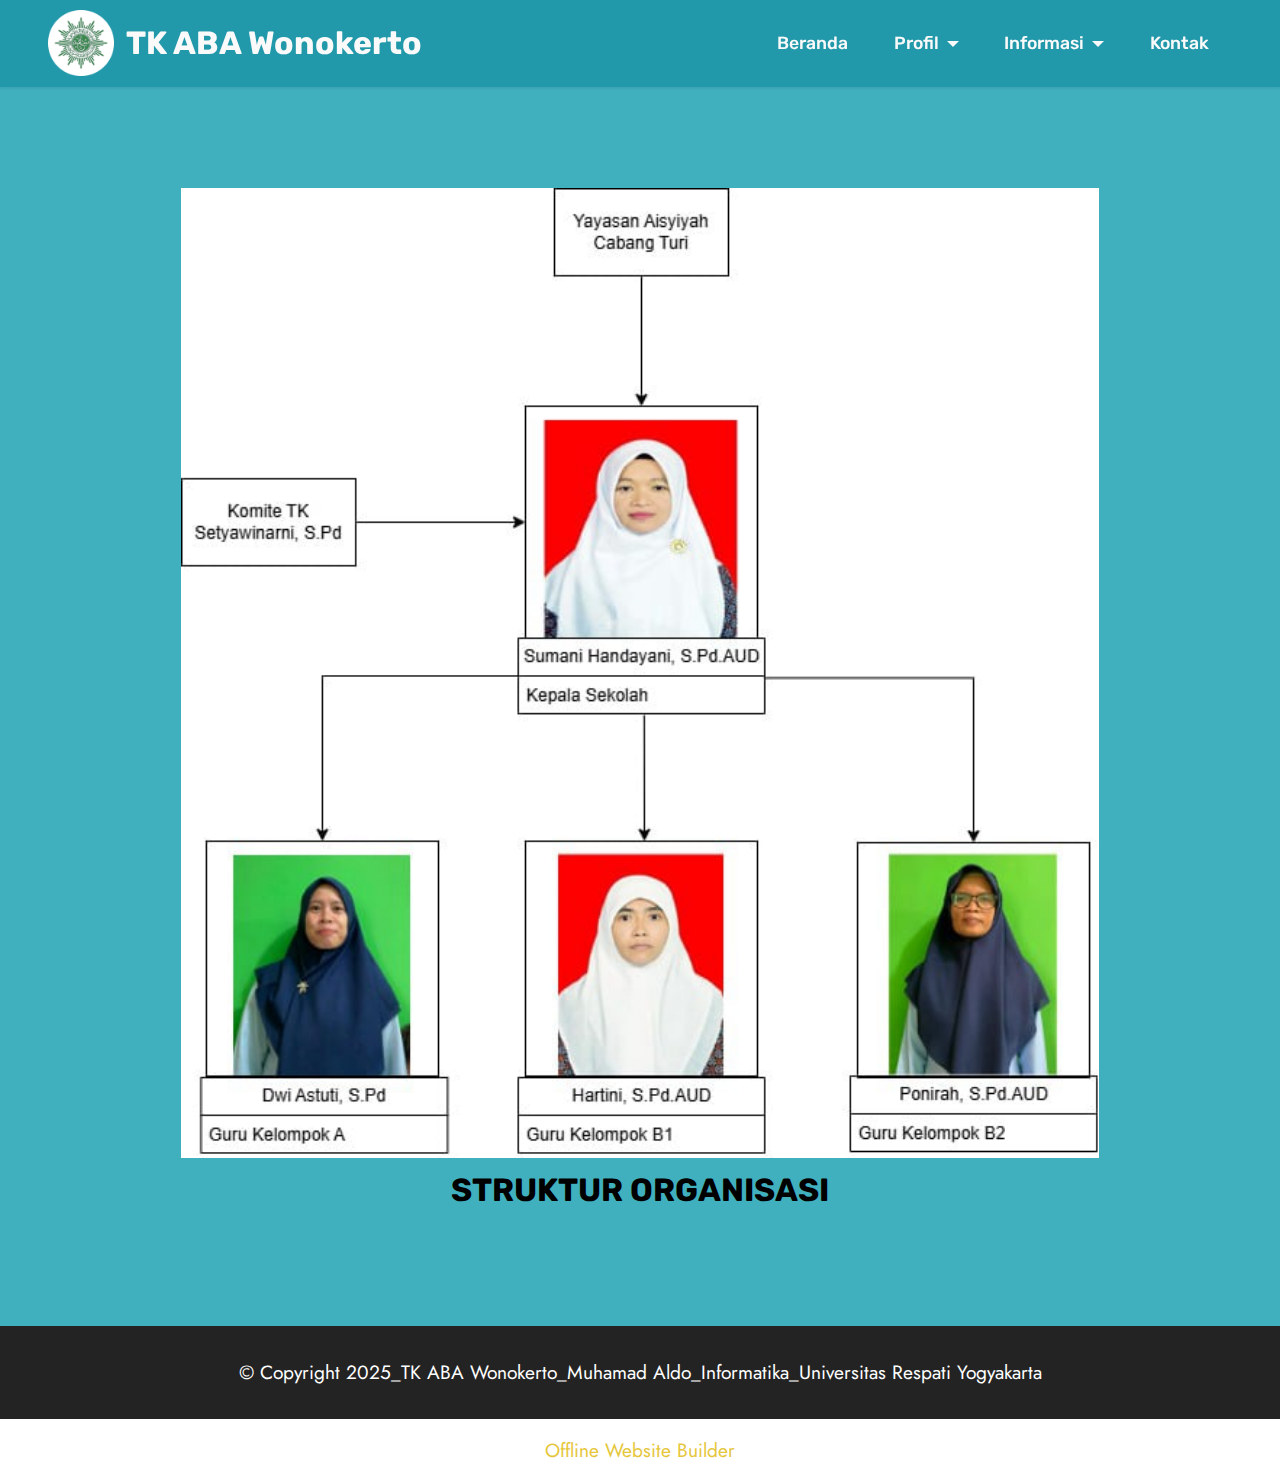
<file: page7.html>
<!DOCTYPE html>
<html  >
<head>
  <!-- Site made with Mobirise Website Builder v6.0.1, https://mobirise.com -->
  <meta charset="UTF-8">
  <meta http-equiv="X-UA-Compatible" content="IE=edge">
  <meta name="generator" content="Mobirise v6.0.1, mobirise.com">
  <meta name="viewport" content="width=device-width, initial-scale=1, minimum-scale=1">
  <link rel="shortcut icon" href="assets/images/logo.png-81x81.png" type="image/x-icon">
  <meta name="description" content="">
  
  
  <title>Struktur Organisasi</title>
  <link rel="stylesheet" href="assets/bootstrap/css/bootstrap.min.css">
  <link rel="stylesheet" href="assets/bootstrap/css/bootstrap-grid.min.css">
  <link rel="stylesheet" href="assets/bootstrap/css/bootstrap-reboot.min.css">
  <link rel="stylesheet" href="assets/dropdown/css/style.css">
  <link rel="stylesheet" href="assets/socicon/css/styles.css">
  <link rel="stylesheet" href="assets/theme/css/style.css">
  <link rel="preload" href="https://fonts.googleapis.com/css?family=Bellota+Text:300,300i,400,400i,700,700i&display=swap" as="style" onload="this.onload=null;this.rel='stylesheet'">
  <noscript><link rel="stylesheet" href="https://fonts.googleapis.com/css?family=Bellota+Text:300,300i,400,400i,700,700i&display=swap"></noscript>
  <link rel="preload" href="https://fonts.googleapis.com/css?family=Rubik:300,400,500,600,700,800,900,300i,400i,500i,600i,700i,800i,900i&display=swap" as="style" onload="this.onload=null;this.rel='stylesheet'">
  <noscript><link rel="stylesheet" href="https://fonts.googleapis.com/css?family=Rubik:300,400,500,600,700,800,900,300i,400i,500i,600i,700i,800i,900i&display=swap"></noscript>
  <link rel="preload" href="https://fonts.googleapis.com/css2?family=Jost:ital,wght@0,400;0,700;1,400;1,700&display=swap&display=swap" as="style" onload="this.onload=null;this.rel='stylesheet'">
  <noscript><link rel="stylesheet" href="https://fonts.googleapis.com/css2?family=Jost:ital,wght@0,400;0,700;1,400;1,700&display=swap&display=swap"></noscript>
  <link rel="preload" as="style" href="assets/mobirise/css/mbr-additional.css?v=NmHSRo"><link rel="stylesheet" href="assets/mobirise/css/mbr-additional.css?v=NmHSRo" type="text/css">

  
  
  
</head>
<body>
  
  <section data-bs-version="5.1" class="menu menu3 cid-uIs6jQ4BSB" once="menu" id="menu3-1e">
    
    <nav class="navbar navbar-dropdown navbar-fixed-top navbar-expand-lg">
        <div class="container-fluid">
            <div class="navbar-brand">
                <span class="navbar-logo">
                    <a href="https://www.tkabasapen.sch.id/storage/img/logo20180816025544.png">
                        <img src="assets/images/logo.png-81x81.png" alt="Mobirise Website Builder" style="height: 4.1rem;">
                    </a>
                </span>
                <span class="navbar-caption-wrap"><a class="navbar-caption text-white text-primary display-5" href="index.html">TK ABA Wonokerto</a></span>
            </div>
            <button class="navbar-toggler" type="button" data-toggle="collapse" data-bs-toggle="collapse" data-target="#navbarSupportedContent" data-bs-target="#navbarSupportedContent" aria-controls="navbarNavAltMarkup" aria-expanded="false" aria-label="Toggle navigation">
                <div class="hamburger">
                    <span></span>
                    <span></span>
                    <span></span>
                    <span></span>
                </div>
            </button>
            <div class="collapse navbar-collapse" id="navbarSupportedContent">
                <ul class="navbar-nav nav-dropdown nav-right" data-app-modern-menu="true"><li class="nav-item"><a class="nav-link link text-white display-4" href="index.html">Beranda</a></li><li class="nav-item dropdown"><a class="nav-link link dropdown-toggle text-white display-4" href="https://mobiri.se" data-toggle="dropdown-submenu" data-bs-toggle="dropdown" data-bs-auto-close="outside" aria-expanded="false">Profil</a><div class="dropdown-menu" aria-labelledby="dropdown-665"><a class="dropdown-item text-white display-4" href="page3.html">Sejarah</a><a class="show dropdown-item text-white display-4" href="page4.html">Visi dan Misi</a><a class="show dropdown-item text-white display-4" href="page6.html">Fasilitas</a><a class="show dropdown-item text-white display-4" href="page2.html">Galeri</a></div></li>
                    <li class="nav-item dropdown"><a class="nav-link link dropdown-toggle text-white display-4" href="https://mobiri.se" data-toggle="dropdown-submenu" data-bs-toggle="dropdown" data-bs-auto-close="outside" aria-expanded="false">Informasi</a><div class="dropdown-menu" aria-labelledby="dropdown-792"><a class="show dropdown-item text-white display-4" href="page8.html">Prestasi</a><a class="show dropdown-item text-white display-4" href="page5.html">Tenaga Pengajar</a><a class="show dropdown-item text-white text-primary display-4" href="page7.html">Struktur Organisasi</a><a class="show dropdown-item text-white display-4" href="page11.html">Kegiatan</a><a class="show dropdown-item text-white display-4" href="page10.html">SPMB</a></div></li>
                    <li class="nav-item"><a class="nav-link link text-white text-primary display-4" href="page12.html">Kontak</a>
                    </li></ul>
                
                
            </div>
        </div>
    </nav>
</section>

<section data-bs-version="5.1" class="image3 cid-uNaRMOWrtv" id="image3-1j">
    

    
    

    <div class="container">
        <div class="row justify-content-center">
            <div class="col-12 col-lg-10">
                <div class="image-wrapper">
                    <img src="assets/images/struktur-organisasi.jpg-633x669.jpg" alt="Mobirise Website Builder">
                    <p class="mbr-description mbr-fonts-style mt-2 align-center display-5"><strong>
                        STRUKTUR ORGANISASI</strong></p>
                </div>
            </div>
        </div>
    </div>
</section>

<section data-bs-version="5.1" class="footer3 cid-uNaSOvRtbn" once="footers" id="footer3-1k">

    

    

    <div class="container">
        <div class="media-container-row align-center mbr-white">
            
            
            <div class="row row-copirayt">
                <p class="mbr-text mb-0 mbr-fonts-style mbr-white align-center display-7">
                    © Copyright 2025_TK ABA Wonokerto_Muhamad Aldo_Informatika_Universitas Respati Yogyakarta</p>
            </div>
        </div>
    </div>
</section><section class="display-7" style="padding: 0;align-items: center;justify-content: center;flex-wrap: wrap;    align-content: center;display: flex;position: relative;height: 4rem;"><a href="https://mobiri.se/" style="flex: 1 1;height: 4rem;position: absolute;width: 100%;z-index: 1;"><img alt="" style="height: 4rem;" src="[data-uri]"></a><p style="margin: 0;text-align: center;" class="display-7">&#8204;</p><a style="z-index:1" href="https://mobirise.com/offline-website-builder.html">Offline Website Builder</a></section><script src="assets/bootstrap/js/bootstrap.bundle.min.js"></script>  <script src="assets/smoothscroll/smooth-scroll.js"></script>  <script src="assets/ytplayer/index.js"></script>  <script src="assets/dropdown/js/navbar-dropdown.js"></script>  <script src="assets/theme/js/script.js"></script>  
  
  
</body>
</html>
</file>
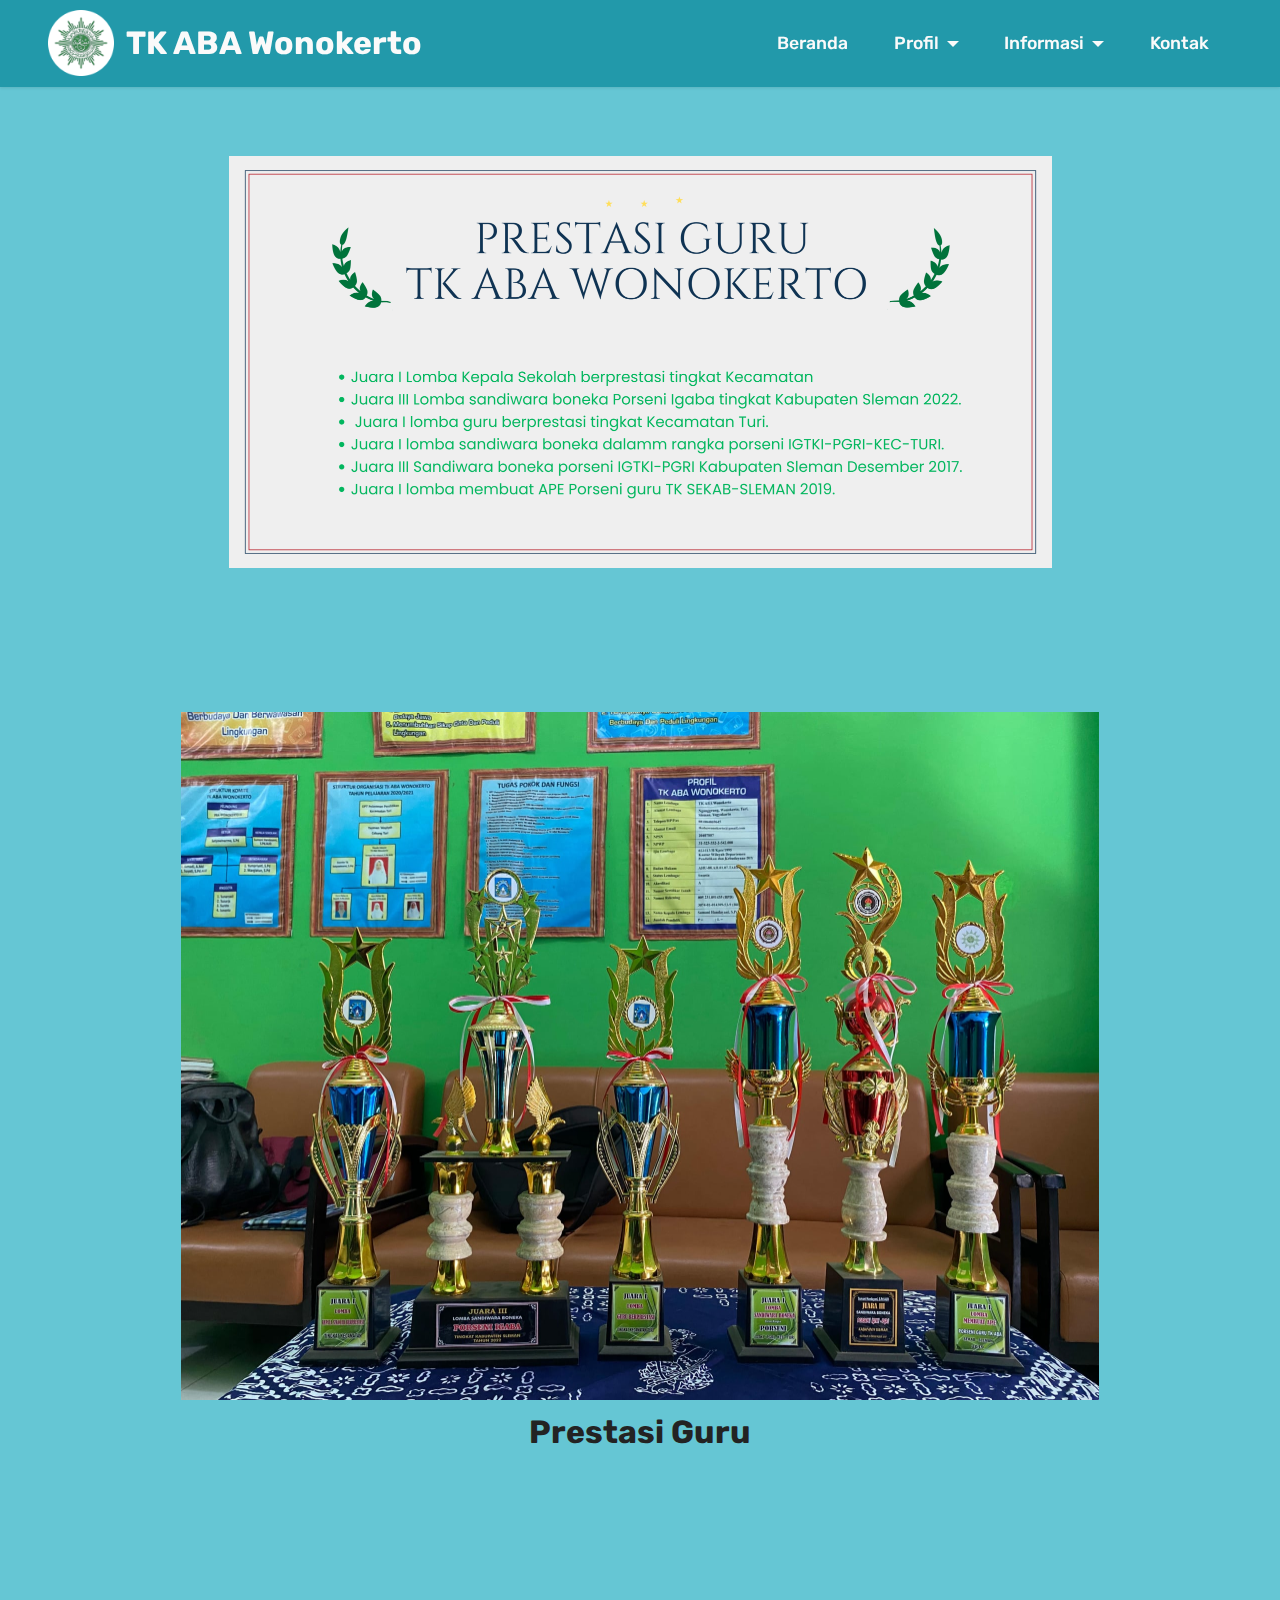
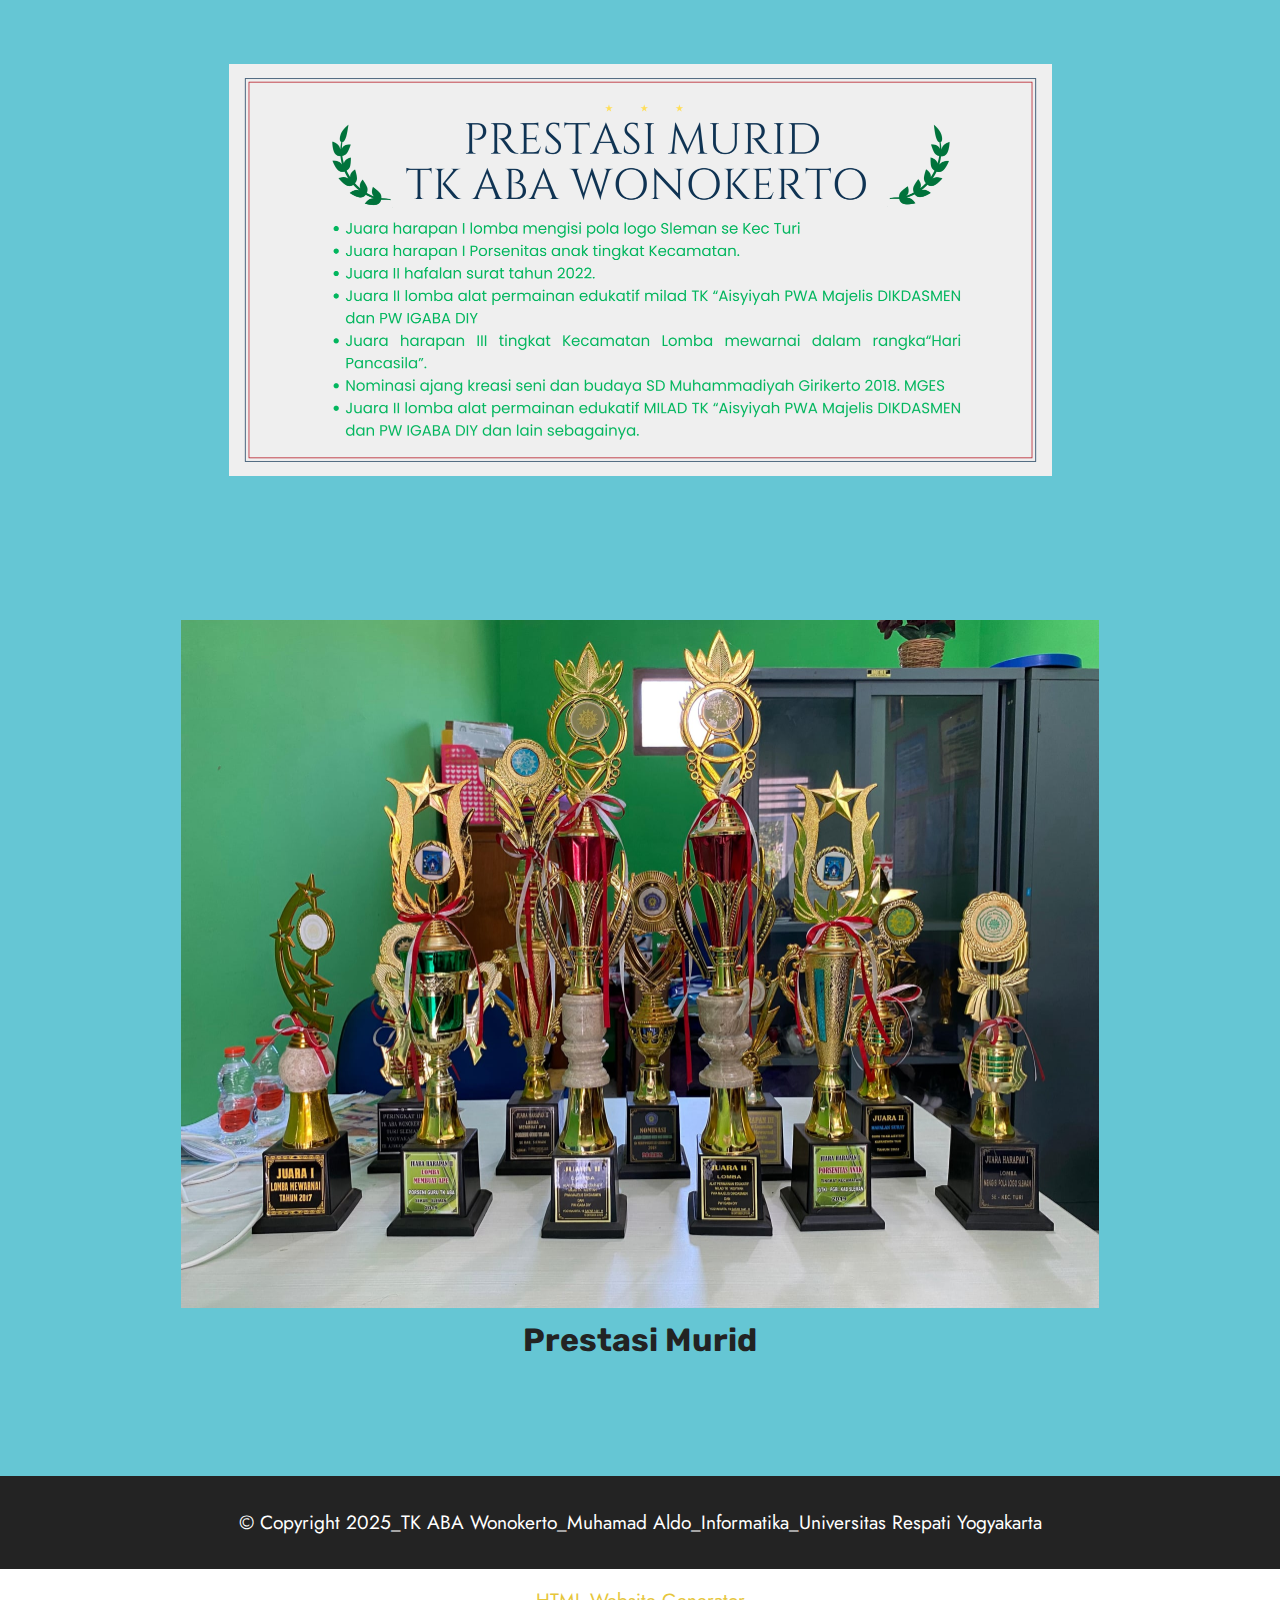
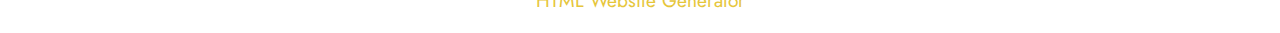
<file: page8.html>
<!DOCTYPE html>
<html  >
<head>
  <!-- Site made with Mobirise Website Builder v6.0.1, https://mobirise.com -->
  <meta charset="UTF-8">
  <meta http-equiv="X-UA-Compatible" content="IE=edge">
  <meta name="generator" content="Mobirise v6.0.1, mobirise.com">
  <meta name="viewport" content="width=device-width, initial-scale=1, minimum-scale=1">
  <link rel="shortcut icon" href="assets/images/logo.png-81x81.png" type="image/x-icon">
  <meta name="description" content="">
  
  
  <title>Penghargaan</title>
  <link rel="stylesheet" href="assets/bootstrap/css/bootstrap.min.css">
  <link rel="stylesheet" href="assets/bootstrap/css/bootstrap-grid.min.css">
  <link rel="stylesheet" href="assets/bootstrap/css/bootstrap-reboot.min.css">
  <link rel="stylesheet" href="assets/dropdown/css/style.css">
  <link rel="stylesheet" href="assets/socicon/css/styles.css">
  <link rel="stylesheet" href="assets/theme/css/style.css">
  <link rel="preload" href="https://fonts.googleapis.com/css?family=Bellota+Text:300,300i,400,400i,700,700i&display=swap" as="style" onload="this.onload=null;this.rel='stylesheet'">
  <noscript><link rel="stylesheet" href="https://fonts.googleapis.com/css?family=Bellota+Text:300,300i,400,400i,700,700i&display=swap"></noscript>
  <link rel="preload" href="https://fonts.googleapis.com/css?family=Rubik:300,400,500,600,700,800,900,300i,400i,500i,600i,700i,800i,900i&display=swap" as="style" onload="this.onload=null;this.rel='stylesheet'">
  <noscript><link rel="stylesheet" href="https://fonts.googleapis.com/css?family=Rubik:300,400,500,600,700,800,900,300i,400i,500i,600i,700i,800i,900i&display=swap"></noscript>
  <link rel="preload" href="https://fonts.googleapis.com/css2?family=Jost:ital,wght@0,400;0,700;1,400;1,700&display=swap&display=swap" as="style" onload="this.onload=null;this.rel='stylesheet'">
  <noscript><link rel="stylesheet" href="https://fonts.googleapis.com/css2?family=Jost:ital,wght@0,400;0,700;1,400;1,700&display=swap&display=swap"></noscript>
  <link rel="preload" as="style" href="assets/mobirise/css/mbr-additional.css?v=w2O3AI"><link rel="stylesheet" href="assets/mobirise/css/mbr-additional.css?v=w2O3AI" type="text/css">

  
  
  
</head>
<body>
  
  <section data-bs-version="5.1" class="menu menu3 cid-uIs6jQ4BSB" once="menu" id="menu3-1l">
    
    <nav class="navbar navbar-dropdown navbar-fixed-top navbar-expand-lg">
        <div class="container-fluid">
            <div class="navbar-brand">
                <span class="navbar-logo">
                    <a href="https://www.tkabasapen.sch.id/storage/img/logo20180816025544.png">
                        <img src="assets/images/logo.png-81x81.png" alt="Mobirise Website Builder" style="height: 4.1rem;">
                    </a>
                </span>
                <span class="navbar-caption-wrap"><a class="navbar-caption text-white text-primary display-5" href="index.html">TK ABA Wonokerto</a></span>
            </div>
            <button class="navbar-toggler" type="button" data-toggle="collapse" data-bs-toggle="collapse" data-target="#navbarSupportedContent" data-bs-target="#navbarSupportedContent" aria-controls="navbarNavAltMarkup" aria-expanded="false" aria-label="Toggle navigation">
                <div class="hamburger">
                    <span></span>
                    <span></span>
                    <span></span>
                    <span></span>
                </div>
            </button>
            <div class="collapse navbar-collapse" id="navbarSupportedContent">
                <ul class="navbar-nav nav-dropdown nav-right" data-app-modern-menu="true"><li class="nav-item"><a class="nav-link link text-white display-4" href="index.html">Beranda</a></li><li class="nav-item dropdown"><a class="nav-link link dropdown-toggle text-white display-4" href="https://mobiri.se" data-toggle="dropdown-submenu" data-bs-toggle="dropdown" data-bs-auto-close="outside" aria-expanded="false">Profil</a><div class="dropdown-menu" aria-labelledby="dropdown-665"><a class="dropdown-item text-white display-4" href="page3.html">Sejarah</a><a class="show dropdown-item text-white display-4" href="page4.html">Visi dan Misi</a><a class="show dropdown-item text-white display-4" href="page6.html">Fasilitas</a><a class="show dropdown-item text-white display-4" href="page2.html">Galeri</a></div></li>
                    <li class="nav-item dropdown"><a class="nav-link link dropdown-toggle text-white display-4" href="https://mobiri.se" data-toggle="dropdown-submenu" data-bs-toggle="dropdown" data-bs-auto-close="outside" aria-expanded="false">Informasi</a><div class="dropdown-menu" aria-labelledby="dropdown-792"><a class="show dropdown-item text-white display-4" href="page8.html">Prestasi</a><a class="show dropdown-item text-white display-4" href="page5.html">Tenaga Pengajar</a><a class="show dropdown-item text-white text-primary display-4" href="page7.html">Struktur Organisasi</a><a class="show dropdown-item text-white display-4" href="page11.html">Kegiatan</a><a class="show dropdown-item text-white display-4" href="page10.html">SPMB</a></div></li>
                    <li class="nav-item"><a class="nav-link link text-white text-primary display-4" href="page12.html">Kontak</a>
                    </li></ul>
                
                
            </div>
        </div>
    </nav>
</section>

<section data-bs-version="5.1" class="header9 cid-uOtqlhEiQW" id="header9-35">

    

    
    

    <div class="text-center container">
        <div class="row justify-content-center">
            <div class="col-md-12 col-lg-9">
                <div class="image-wrap mb-4">
                    <img src="assets/images/biru-putih-oren-profesional-konsep-penerimaan-peserta-didik-baru-spanduk-9.png-1646x823.png" alt="Mobirise Website Builder">
                </div>
                
                
                
            </div>
        </div>
    </div>
</section>

<section data-bs-version="5.1" class="image3 cid-uNDmITVqku" id="image3-1o">
    

    
    

    <div class="container">
        <div class="row justify-content-center">
            <div class="col-12 col-lg-10">
                <div class="image-wrapper">
                    <img src="assets/images/img-20250603-wa0055.jpg-1836x1377.jpg" alt="Mobirise Website Builder">
                    <p class="mbr-description mbr-fonts-style mt-2 align-center display-5"><strong>Prestasi Guru</strong></p>
                </div>
            </div>
        </div>
    </div>
</section>

<section data-bs-version="5.1" class="header9 cid-uOtqjJxDEQ" id="header9-34">

    

    
    

    <div class="text-center container">
        <div class="row justify-content-center">
            <div class="col-md-12 col-lg-9">
                <div class="image-wrap mb-4">
                    <img src="assets/images/biru-putih-oren-profesional-konsep-penerimaan-peserta-didik-baru-spanduk-10.png-1646x823.png" alt="Mobirise Website Builder">
                </div>
                
                
                
            </div>
        </div>
    </div>
</section>

<section data-bs-version="5.1" class="image3 cid-uNDmJ5lrIR" id="image3-1p">
    

    
    

    <div class="container">
        <div class="row justify-content-center">
            <div class="col-12 col-lg-10">
                <div class="image-wrapper">
                    <img src="assets/images/img-20250603-wa0052.jpg-1836x1377.jpg" alt="Mobirise Website Builder">
                    <p class="mbr-description mbr-fonts-style mt-2 align-center display-5"><strong>
                        Prestasi Murid</strong></p>
                </div>
            </div>
        </div>
    </div>
</section>

<section data-bs-version="5.1" class="footer3 cid-uNaSOvRtbn" once="footers" id="footer3-1m">

    

    

    <div class="container">
        <div class="media-container-row align-center mbr-white">
            
            
            <div class="row row-copirayt">
                <p class="mbr-text mb-0 mbr-fonts-style mbr-white align-center display-7">
                    © Copyright 2025_TK ABA Wonokerto_Muhamad Aldo_Informatika_Universitas Respati Yogyakarta</p>
            </div>
        </div>
    </div>
</section><section class="display-7" style="padding: 0;align-items: center;justify-content: center;flex-wrap: wrap;    align-content: center;display: flex;position: relative;height: 4rem;"><a href="https://mobiri.se/" style="flex: 1 1;height: 4rem;position: absolute;width: 100%;z-index: 1;"><img alt="" style="height: 4rem;" src="[data-uri]"></a><p style="margin: 0;text-align: center;" class="display-7">&#8204;</p><a style="z-index:1" href="https://mobirise.com/html-builder.html">HTML Website Generator</a></section><script src="assets/bootstrap/js/bootstrap.bundle.min.js"></script>  <script src="assets/smoothscroll/smooth-scroll.js"></script>  <script src="assets/ytplayer/index.js"></script>  <script src="assets/dropdown/js/navbar-dropdown.js"></script>  <script src="assets/theme/js/script.js"></script>  
  
  
</body>
</html>
</file>
<file: assets/web/assets/mobirise-icons2/mobirise2.css>
@font-face {
  font-family: 'Moririse2';
  font-display: swap;
  src:  url('mobirise2.eot?f2bix4');
  src:  url('mobirise2.eot?f2bix4#iefix') format('embedded-opentype'),
    url('mobirise2.ttf?f2bix4') format('truetype'),
    url('mobirise2.woff?f2bix4') format('woff'),
    url('mobirise2.svg?f2bix4#mobirise2') format('svg');
  font-weight: normal;
  font-style: normal;
}

[class^="mobi-"], [class*=" mobi-"] {
  /* use !important to prevent issues with browser extensions that change fonts */
  font-family: 'Moririse2' !important;
  speak: none;
  font-style: normal;
  font-weight: normal;
  font-variant: normal;
  text-transform: none;
  line-height: 1;

  /* Better Font Rendering =========== */
  -webkit-font-smoothing: antialiased;
  -moz-osx-font-smoothing: grayscale;
}

.mobi-mbri-add-submenu:before {
  content: "\e900";
}
.mobi-mbri-alert:before {
  content: "\e901";
}
.mobi-mbri-align-center:before {
  content: "\e902";
}
.mobi-mbri-align-justify:before {
  content: "\e903";
}
.mobi-mbri-align-left:before {
  content: "\e904";
}
.mobi-mbri-align-right:before {
  content: "\e905";
}
.mobi-mbri-android:before {
  content: "\e906";
}
.mobi-mbri-apple:before {
  content: "\e907";
}
.mobi-mbri-arrow-down:before {
  content: "\e908";
}
.mobi-mbri-arrow-next:before {
  content: "\e909";
}
.mobi-mbri-arrow-prev:before {
  content: "\e90a";
}
.mobi-mbri-arrow-up:before {
  content: "\e90b";
}
.mobi-mbri-bold:before {
  content: "\e90c";
}
.mobi-mbri-bookmark:before {
  content: "\e90d";
}
.mobi-mbri-bootstrap:before {
  content: "\e90e";
}
.mobi-mbri-briefcase:before {
  content: "\e90f";
}
.mobi-mbri-browse:before {
  content: "\e910";
}
.mobi-mbri-bulleted-list:before {
  content: "\e911";
}
.mobi-mbri-calendar:before {
  content: "\e912";
}
.mobi-mbri-camera:before {
  content: "\e913";
}
.mobi-mbri-cart-add:before {
  content: "\e914";
}
.mobi-mbri-cart-full:before {
  content: "\e915";
}
.mobi-mbri-cash:before {
  content: "\e916";
}
.mobi-mbri-change-style:before {
  content: "\e917";
}
.mobi-mbri-chat:before {
  content: "\e918";
}
.mobi-mbri-clock:before {
  content: "\e919";
}
.mobi-mbri-close:before {
  content: "\e91a";
}
.mobi-mbri-cloud:before {
  content: "\e91b";
}
.mobi-mbri-code:before {
  content: "\e91c";
}
.mobi-mbri-contact-form:before {
  content: "\e91d";
}
.mobi-mbri-credit-card:before {
  content: "\e91e";
}
.mobi-mbri-cursor-click:before {
  content: "\e91f";
}
.mobi-mbri-cust-feedback:before {
  content: "\e920";
}
.mobi-mbri-database:before {
  content: "\e921";
}
.mobi-mbri-delivery:before {
  content: "\e922";
}
.mobi-mbri-desktop:before {
  content: "\e923";
}
.mobi-mbri-devices:before {
  content: "\e924";
}
.mobi-mbri-down:before {
  content: "\e925";
}
.mobi-mbri-download-2:before {
  content: "\e926";
}
.mobi-mbri-download:before {
  content: "\e927";
}
.mobi-mbri-drag-n-drop-2:before {
  content: "\e928";
}
.mobi-mbri-drag-n-drop:before {
  content: "\e929";
}
.mobi-mbri-edit-2:before {
  content: "\e92a";
}
.mobi-mbri-edit:before {
  content: "\e92b";
}
.mobi-mbri-error:before {
  content: "\e92c";
}
.mobi-mbri-extension:before {
  content: "\e92d";
}
.mobi-mbri-features:before {
  content: "\e92e";
}
.mobi-mbri-file:before {
  content: "\e92f";
}
.mobi-mbri-flag:before {
  content: "\e930";
}
.mobi-mbri-folder:before {
  content: "\e931";
}
.mobi-mbri-gift:before {
  content: "\e932";
}
.mobi-mbri-github:before {
  content: "\e933";
}
.mobi-mbri-globe-2:before {
  content: "\e934";
}
.mobi-mbri-globe:before {
  content: "\e935";
}
.mobi-mbri-growing-chart:before {
  content: "\e936";
}
.mobi-mbri-hearth:before {
  content: "\e937";
}
.mobi-mbri-help:before {
  content: "\e938";
}
.mobi-mbri-home:before {
  content: "\e939";
}
.mobi-mbri-hot-cup:before {
  content: "\e93a";
}
.mobi-mbri-idea:before {
  content: "\e93b";
}
.mobi-mbri-image-gallery:before {
  content: "\e93c";
}
.mobi-mbri-image-slider:before {
  content: "\e93d";
}
.mobi-mbri-info:before {
  content: "\e93e";
}
.mobi-mbri-italic:before {
  content: "\e93f";
}
.mobi-mbri-key:before {
  content: "\e940";
}
.mobi-mbri-laptop:before {
  content: "\e941";
}
.mobi-mbri-layers:before {
  content: "\e942";
}
.mobi-mbri-left-right:before {
  content: "\e943";
}
.mobi-mbri-left:before {
  content: "\e944";
}
.mobi-mbri-letter:before {
  content: "\e945";
}
.mobi-mbri-like:before {
  content: "\e946";
}
.mobi-mbri-link:before {
  content: "\e947";
}
.mobi-mbri-lock:before {
  content: "\e948";
}
.mobi-mbri-login:before {
  content: "\e949";
}
.mobi-mbri-logout:before {
  content: "\e94a";
}
.mobi-mbri-magic-stick:before {
  content: "\e94b";
}
.mobi-mbri-map-pin:before {
  content: "\e94c";
}
.mobi-mbri-menu:before {
  content: "\e94d";
}
.mobi-mbri-mobile-2:before {
  content: "\e94e";
}
.mobi-mbri-mobile-horizontal:before {
  content: "\e94f";
}
.mobi-mbri-mobile:before {
  content: "\e950";
}
.mobi-mbri-mobirise:before {
  content: "\e951";
}
.mobi-mbri-more-horizontal:before {
  content: "\e952";
}
.mobi-mbri-more-vertical:before {
  content: "\e953";
}
.mobi-mbri-music:before {
  content: "\e954";
}
.mobi-mbri-new-file:before {
  content: "\e955";
}
.mobi-mbri-numbered-list:before {
  content: "\e956";
}
.mobi-mbri-opened-folder:before {
  content: "\e957";
}
.mobi-mbri-pages:before {
  content: "\e958";
}
.mobi-mbri-paper-plane:before {
  content: "\e959";
}
.mobi-mbri-paperclip:before {
  content: "\e95a";
}
.mobi-mbri-phone:before {
  content: "\e95b";
}
.mobi-mbri-photo:before {
  content: "\e95c";
}
.mobi-mbri-photos:before {
  content: "\e95d";
}
.mobi-mbri-pin:before {
  content: "\e95e";
}
.mobi-mbri-play:before {
  content: "\e95f";
}
.mobi-mbri-plus:before {
  content: "\e960";
}
.mobi-mbri-preview:before {
  content: "\e961";
}
.mobi-mbri-print:before {
  content: "\e962";
}
.mobi-mbri-protect:before {
  content: "\e963";
}
.mobi-mbri-question:before {
  content: "\e964";
}
.mobi-mbri-quote-left:before {
  content: "\e965";
}
.mobi-mbri-quote-right:before {
  content: "\e966";
}
.mobi-mbri-redo:before {
  content: "\e967";
}
.mobi-mbri-refresh:before {
  content: "\e968";
}
.mobi-mbri-responsive-2:before {
  content: "\e969";
}
.mobi-mbri-responsive:before {
  content: "\e96a";
}
.mobi-mbri-right:before {
  content: "\e96b";
}
.mobi-mbri-rocket:before {
  content: "\e96c";
}
.mobi-mbri-sad-face:before {
  content: "\e96d";
}
.mobi-mbri-sale:before {
  content: "\e96e";
}
.mobi-mbri-save:before {
  content: "\e96f";
}
.mobi-mbri-search:before {
  content: "\e970";
}
.mobi-mbri-setting-2:before {
  content: "\e971";
}
.mobi-mbri-setting-3:before {
  content: "\e972";
}
.mobi-mbri-setting:before {
  content: "\e973";
}
.mobi-mbri-share:before {
  content: "\e974";
}
.mobi-mbri-shopping-bag:before {
  content: "\e975";
}
.mobi-mbri-shopping-basket:before {
  content: "\e976";
}
.mobi-mbri-shopping-cart:before {
  content: "\e977";
}
.mobi-mbri-sites:before {
  content: "\e978";
}
.mobi-mbri-smile-face:before {
  content: "\e979";
}
.mobi-mbri-speed:before {
  content: "\e97a";
}
.mobi-mbri-star:before {
  content: "\e97b";
}
.mobi-mbri-success:before {
  content: "\e97c";
}
.mobi-mbri-sun:before {
  content: "\e97d";
}
.mobi-mbri-sun2:before {
  content: "\e97e";
}
.mobi-mbri-tablet-vertical:before {
  content: "\e97f";
}
.mobi-mbri-tablet:before {
  content: "\e980";
}
.mobi-mbri-target:before {
  content: "\e981";
}
.mobi-mbri-timer:before {
  content: "\e982";
}
.mobi-mbri-to-ftp:before {
  content: "\e983";
}
.mobi-mbri-to-local-drive:before {
  content: "\e984";
}
.mobi-mbri-touch-swipe:before {
  content: "\e985";
}
.mobi-mbri-touch:before {
  content: "\e986";
}
.mobi-mbri-trash:before {
  content: "\e987";
}
.mobi-mbri-underline:before {
  content: "\e988";
}
.mobi-mbri-undo:before {
  content: "\e989";
}
.mobi-mbri-unlink:before {
  content: "\e98a";
}
.mobi-mbri-unlock:before {
  content: "\e98b";
}
.mobi-mbri-up-down:before {
  content: "\e98c";
}
.mobi-mbri-up:before {
  content: "\e98d";
}
.mobi-mbri-update:before {
  content: "\e98e";
}
.mobi-mbri-upload-2:before {
  content: "\e98f";
}
.mobi-mbri-upload:before {
  content: "\e990";
}
.mobi-mbri-user-2:before {
  content: "\e991";
}
.mobi-mbri-user:before {
  content: "\e992";
}
.mobi-mbri-users:before {
  content: "\e993";
}
.mobi-mbri-video-play:before {
  content: "\e994";
}
.mobi-mbri-video:before {
  content: "\e995";
}
.mobi-mbri-watch:before {
  content: "\e996";
}
.mobi-mbri-website-theme-2:before {
  content: "\e997";
}
.mobi-mbri-website-theme:before {
  content: "\e998";
}
.mobi-mbri-wifi:before {
  content: "\e999";
}
.mobi-mbri-windows:before {
  content: "\e99a";
}
.mobi-mbri-zoom-in:before {
  content: "\e99b";
}
.mobi-mbri-zoom-out:before {
  content: "\e99c";
}
</file>
<file: assets/dropdown/css/style.css>
.navbar-dropdown {
  left: 0;
  padding: 0;
  position: absolute;
  right: 0;
  top: 0;
  transition: all 0.45s ease;
  z-index: 1030;
  background: #282828; }
  .navbar-dropdown .navbar-logo {
    margin-right: 0.8rem;
    transition: margin 0.3s ease-in-out;
    vertical-align: middle; }
    .navbar-dropdown .navbar-logo img {
      height: 3.125rem;
      transition: all 0.3s ease-in-out; }
    .navbar-dropdown .navbar-logo.mbr-iconfont {
      font-size: 3.125rem;
      line-height: 3.125rem; }
  .navbar-dropdown .navbar-caption {
    font-weight: 700;
    white-space: normal;
    vertical-align: -4px;
    line-height: 3.125rem !important; }
    .navbar-dropdown .navbar-caption, .navbar-dropdown .navbar-caption:hover {
      color: inherit;
      text-decoration: none; }
  .navbar-dropdown .mbr-iconfont + .navbar-caption {
    vertical-align: -1px; }
  .navbar-dropdown.navbar-fixed-top {
    position: fixed; }
  .navbar-dropdown .navbar-brand span {
    vertical-align: -4px; }
  .navbar-dropdown.bg-color.transparent {
    background: none; }
  .navbar-dropdown.navbar-short .navbar-brand {
    padding: 0.625rem 0; }
    .navbar-dropdown.navbar-short .navbar-brand span {
      vertical-align: -1px; }
  .navbar-dropdown.navbar-short .navbar-caption {
    line-height: 2.375rem !important;
    vertical-align: -2px; }
  .navbar-dropdown.navbar-short .navbar-logo {
    margin-right: 0.5rem; }
    .navbar-dropdown.navbar-short .navbar-logo img {
      height: 2.375rem; }
    .navbar-dropdown.navbar-short .navbar-logo.mbr-iconfont {
      font-size: 2.375rem;
      line-height: 2.375rem; }
  .navbar-dropdown.navbar-short .mbr-table-cell {
    height: 3.625rem; }
  .navbar-dropdown .navbar-close {
    left: 0.6875rem;
    position: fixed;
    top: 0.75rem;
    z-index: 1000; }
  .navbar-dropdown .hamburger-icon {
    content: "";
    display: inline-block;
    vertical-align: middle;
    width: 16px;
    -webkit-box-shadow: 0 -6px 0 1px #282828,0 0 0 1px #282828,0 6px 0 1px #282828;
    -moz-box-shadow: 0 -6px 0 1px #282828,0 0 0 1px #282828,0 6px 0 1px #282828;
    box-shadow: 0 -6px 0 1px #282828,0 0 0 1px #282828,0 6px 0 1px #282828; }

.dropdown-menu .dropdown-toggle[data-toggle="dropdown-submenu"]::after {
  border-bottom: 0.35em solid transparent;
  border-left: 0.35em solid;
  border-right: 0;
  border-top: 0.35em solid transparent;
  margin-left: 0.3rem; }

.dropdown-menu .dropdown-item:focus {
  outline: 0; }

.nav-dropdown {
  font-size: 0.75rem;
  font-weight: 500;
  height: auto !important; }
  .nav-dropdown .nav-btn {
    padding-left: 1rem; }
  .nav-dropdown .link {
    margin: .667em 1.667em;
    font-weight: 500;
    padding: 0;
    transition: color .2s ease-in-out; }
    .nav-dropdown .link.dropdown-toggle {
      margin-right: 2.583em; }
      .nav-dropdown .link.dropdown-toggle::after {
        margin-left: .25rem;
        border-top: 0.35em solid;
        border-right: 0.35em solid transparent;
        border-left: 0.35em solid transparent;
        border-bottom: 0; }
      .nav-dropdown .link.dropdown-toggle[aria-expanded="true"] {
        margin: 0;
        padding: 0.667em 3.263em  0.667em 1.667em; }
  .nav-dropdown .link::after,
  .nav-dropdown .dropdown-item::after {
    color: inherit; }
  .nav-dropdown .btn {
    font-size: 0.75rem;
    font-weight: 700;
    letter-spacing: 0;
    margin-bottom: 0;
    padding-left: 1.25rem;
    padding-right: 1.25rem; }
  .nav-dropdown .dropdown-menu {
    border-radius: 0;
    border: 0;
    left: 0;
    margin: 0;
    padding-bottom: 1.25rem;
    padding-top: 1.25rem;
    position: relative; }
  .nav-dropdown .dropdown-submenu {
    margin-left: 0.125rem;
    top: 0; }
  .nav-dropdown .dropdown-item {
    font-weight: 500;
    line-height: 2;
    padding: 0.3846em 4.615em 0.3846em 1.5385em;
    position: relative;
    transition: color .2s ease-in-out, background-color .2s ease-in-out; }
    .nav-dropdown .dropdown-item::after {
      margin-top: -0.3077em;
      position: absolute;
      right: 1.1538em;
      top: 50%; }
    .nav-dropdown .dropdown-item:focus, .nav-dropdown .dropdown-item:hover {
      background: none; }

@media (max-width: 767px) {
  .nav-dropdown.navbar-toggleable-sm {
    bottom: 0;
    display: none;
    left: 0;
    overflow-x: hidden;
    position: fixed;
    top: 0;
    transform: translateX(-100%);
    -ms-transform: translateX(-100%);
    -webkit-transform: translateX(-100%);
    width: 18.75rem;
    z-index: 999; } }
.nav-dropdown.navbar-toggleable-xl {
  bottom: 0;
  display: none;
  left: 0;
  overflow-x: hidden;
  position: fixed;
  top: 0;
  transform: translateX(-100%);
  -ms-transform: translateX(-100%);
  -webkit-transform: translateX(-100%);
  width: 18.75rem;
  z-index: 999; }

.nav-dropdown-sm {
  display: block !important;
  overflow-x: hidden;
  overflow: auto;
  padding-top: 3.875rem; }
  .nav-dropdown-sm::after {
    content: "";
    display: block;
    height: 3rem;
    width: 100%; }
  .nav-dropdown-sm.collapse.in ~ .navbar-close {
    display: block !important; }
  .nav-dropdown-sm.collapsing, .nav-dropdown-sm.collapse.in {
    transform: translateX(0);
    -ms-transform: translateX(0);
    -webkit-transform: translateX(0);
    transition: all 0.25s ease-out;
    -webkit-transition: all 0.25s ease-out;
    background: #282828; }
  .nav-dropdown-sm.collapsing[aria-expanded="false"] {
    transform: translateX(-100%);
    -ms-transform: translateX(-100%);
    -webkit-transform: translateX(-100%); }
  .nav-dropdown-sm .nav-item {
    display: block;
    margin-left: 0 !important;
    padding-left: 0; }
  .nav-dropdown-sm .link,
  .nav-dropdown-sm .dropdown-item {
    border-top: 1px dotted rgba(255, 255, 255, 0.1);
    font-size: 0.8125rem;
    line-height: 1.6;
    margin: 0 !important;
    padding: 0.875rem 2.4rem 0.875rem 1.5625rem !important;
    position: relative;
    white-space: normal; }
    .nav-dropdown-sm .link:focus, .nav-dropdown-sm .link:hover,
    .nav-dropdown-sm .dropdown-item:focus,
    .nav-dropdown-sm .dropdown-item:hover {
      background: rgba(0, 0, 0, 0.2) !important;
      color: #c0a375; }
  .nav-dropdown-sm .nav-btn {
    position: relative;
    padding: 1.5625rem 1.5625rem 0 1.5625rem; }
    .nav-dropdown-sm .nav-btn::before {
      border-top: 1px dotted rgba(255, 255, 255, 0.1);
      content: "";
      left: 0;
      position: absolute;
      top: 0;
      width: 100%; }
    .nav-dropdown-sm .nav-btn + .nav-btn {
      padding-top: 0.625rem; }
      .nav-dropdown-sm .nav-btn + .nav-btn::before {
        display: none; }
  .nav-dropdown-sm .btn {
    padding: 0.625rem 0; }
  .nav-dropdown-sm .dropdown-toggle[data-toggle="dropdown-submenu"]::after {
    margin-left: .25rem;
    border-top: 0.35em solid;
    border-right: 0.35em solid transparent;
    border-left: 0.35em solid transparent;
    border-bottom: 0; }
  .nav-dropdown-sm .dropdown-toggle[data-toggle="dropdown-submenu"][aria-expanded="true"]::after {
    border-top: 0;
    border-right: 0.35em solid transparent;
    border-left: 0.35em solid transparent;
    border-bottom: 0.35em solid; }
  .nav-dropdown-sm .dropdown-menu {
    margin: 0;
    padding: 0;
    position: relative;
    top: 0;
    left: 0;
    width: 100%;
    border: 0;
    float: none;
    border-radius: 0;
    background: none; }
  .nav-dropdown-sm .dropdown-submenu {
    left: 100%;
    margin-left: 0.125rem;
    margin-top: -1.25rem;
    top: 0; }

.navbar-toggleable-sm .nav-dropdown .dropdown-menu {
  position: absolute; }

.navbar-toggleable-sm .nav-dropdown .dropdown-submenu {
  left: 100%;
  margin-left: 0.125rem;
  margin-top: -1.25rem;
  top: 0; }

.navbar-toggleable-sm.opened .nav-dropdown .dropdown-menu {
  position: relative; }

.navbar-toggleable-sm.opened .nav-dropdown .dropdown-submenu {
  left: 0;
  margin-left: 00rem;
  margin-top: 0rem;
  top: 0; }

.is-builder .nav-dropdown.collapsing {
  transition: none !important; }
</file>
<file: assets/socicon/css/styles.css>
@charset "UTF-8";

@font-face {
  font-family: 'Socicon';
  src:  url('../fonts/socicon.eot');
  src:  url('../fonts/socicon.eot?#iefix') format('embedded-opentype'),
    url('../fonts/socicon.woff2') format('woff2'),
    url('../fonts/socicon.ttf') format('truetype'),
    url('../fonts/socicon.woff') format('woff'),
    url('../fonts/socicon.svg#socicon') format('svg');
  font-weight: normal;
  font-style: normal;
  font-display: swap;
}

[data-icon]:before {
  font-family: "socicon" !important;
  content: attr(data-icon);
  font-style: normal !important;
  font-weight: normal !important;
  font-variant: normal !important;
  text-transform: none !important;
  speak: none;
  line-height: 1;
  -webkit-font-smoothing: antialiased;
  -moz-osx-font-smoothing: grayscale;
}

[class^="socicon-"], [class*=" socicon-"] {
  /* use !important to prevent issues with browser extensions that change fonts */
  font-family: 'Socicon' !important;
  speak: none;
  font-style: normal;
  font-weight: normal;
  font-variant: normal;
  text-transform: none;
  line-height: 1;

  /* Better Font Rendering =========== */
  -webkit-font-smoothing: antialiased;
  -moz-osx-font-smoothing: grayscale;
}

.socicon-500px:before {
  content: "\e000";
}
.socicon-8tracks:before {
  content: "\e001";
}
.socicon-airbnb:before {
  content: "\e002";
}
.socicon-alliance:before {
  content: "\e003";
}
.socicon-amazon:before {
  content: "\e004";
}
.socicon-amplement:before {
  content: "\e005";
}
.socicon-android:before {
  content: "\e006";
}
.socicon-angellist:before {
  content: "\e007";
}
.socicon-apple:before {
  content: "\e008";
}
.socicon-appnet:before {
  content: "\e009";
}
.socicon-baidu:before {
  content: "\e00a";
}
.socicon-bandcamp:before {
  content: "\e00b";
}
.socicon-battlenet:before {
  content: "\e00c";
}
.socicon-mixer:before {
  content: "\e00d";
}
.socicon-bebee:before {
  content: "\e00e";
}
.socicon-bebo:before {
  content: "\e00f";
}
.socicon-behance:before {
  content: "\e010";
}
.socicon-blizzard:before {
  content: "\e011";
}
.socicon-blogger:before {
  content: "\e012";
}
.socicon-buffer:before {
  content: "\e013";
}
.socicon-chrome:before {
  content: "\e014";
}
.socicon-coderwall:before {
  content: "\e015";
}
.socicon-curse:before {
  content: "\e016";
}
.socicon-dailymotion:before {
  content: "\e017";
}
.socicon-deezer:before {
  content: "\e018";
}
.socicon-delicious:before {
  content: "\e019";
}
.socicon-deviantart:before {
  content: "\e01a";
}
.socicon-diablo:before {
  content: "\e01b";
}
.socicon-digg:before {
  content: "\e01c";
}
.socicon-discord:before {
  content: "\e01d";
}
.socicon-disqus:before {
  content: "\e01e";
}
.socicon-douban:before {
  content: "\e01f";
}
.socicon-draugiem:before {
  content: "\e020";
}
.socicon-dribbble:before {
  content: "\e021";
}
.socicon-drupal:before {
  content: "\e022";
}
.socicon-ebay:before {
  content: "\e023";
}
.socicon-ello:before {
  content: "\e024";
}
.socicon-endomodo:before {
  content: "\e025";
}
.socicon-envato:before {
  content: "\e026";
}
.socicon-etsy:before {
  content: "\e027";
}
.socicon-facebook:before {
  content: "\e028";
}
.socicon-feedburner:before {
  content: "\e029";
}
.socicon-filmweb:before {
  content: "\e02a";
}
.socicon-firefox:before {
  content: "\e02b";
}
.socicon-flattr:before {
  content: "\e02c";
}
.socicon-flickr:before {
  content: "\e02d";
}
.socicon-formulr:before {
  content: "\e02e";
}
.socicon-forrst:before {
  content: "\e02f";
}
.socicon-foursquare:before {
  content: "\e030";
}
.socicon-friendfeed:before {
  content: "\e031";
}
.socicon-github:before {
  content: "\e032";
}
.socicon-goodreads:before {
  content: "\e033";
}
.socicon-google:before {
  content: "\e034";
}
.socicon-googlescholar:before {
  content: "\e035";
}
.socicon-googlegroups:before {
  content: "\e036";
}
.socicon-googlephotos:before {
  content: "\e037";
}
.socicon-googleplus:before {
  content: "\e038";
}
.socicon-grooveshark:before {
  content: "\e039";
}
.socicon-hackerrank:before {
  content: "\e03a";
}
.socicon-hearthstone:before {
  content: "\e03b";
}
.socicon-hellocoton:before {
  content: "\e03c";
}
.socicon-heroes:before {
  content: "\e03d";
}
.socicon-smashcast:before {
  content: "\e03e";
}
.socicon-horde:before {
  content: "\e03f";
}
.socicon-houzz:before {
  content: "\e040";
}
.socicon-icq:before {
  content: "\e041";
}
.socicon-identica:before {
  content: "\e042";
}
.socicon-imdb:before {
  content: "\e043";
}
.socicon-instagram:before {
  content: "\e044";
}
.socicon-issuu:before {
  content: "\e045";
}
.socicon-istock:before {
  content: "\e046";
}
.socicon-itunes:before {
  content: "\e047";
}
.socicon-keybase:before {
  content: "\e048";
}
.socicon-lanyrd:before {
  content: "\e049";
}
.socicon-lastfm:before {
  content: "\e04a";
}
.socicon-line:before {
  content: "\e04b";
}
.socicon-linkedin:before {
  content: "\e04c";
}
.socicon-livejournal:before {
  content: "\e04d";
}
.socicon-lyft:before {
  content: "\e04e";
}
.socicon-macos:before {
  content: "\e04f";
}
.socicon-mail:before {
  content: "\e050";
}
.socicon-medium:before {
  content: "\e051";
}
.socicon-meetup:before {
  content: "\e052";
}
.socicon-mixcloud:before {
  content: "\e053";
}
.socicon-modelmayhem:before {
  content: "\e054";
}
.socicon-mumble:before {
  content: "\e055";
}
.socicon-myspace:before {
  content: "\e056";
}
.socicon-newsvine:before {
  content: "\e057";
}
.socicon-nintendo:before {
  content: "\e058";
}
.socicon-npm:before {
  content: "\e059";
}
.socicon-odnoklassniki:before {
  content: "\e05a";
}
.socicon-openid:before {
  content: "\e05b";
}
.socicon-opera:before {
  content: "\e05c";
}
.socicon-outlook:before {
  content: "\e05d";
}
.socicon-overwatch:before {
  content: "\e05e";
}
.socicon-patreon:before {
  content: "\e05f";
}
.socicon-paypal:before {
  content: "\e060";
}
.socicon-periscope:before {
  content: "\e061";
}
.socicon-persona:before {
  content: "\e062";
}
.socicon-pinterest:before {
  content: "\e063";
}
.socicon-play:before {
  content: "\e064";
}
.socicon-player:before {
  content: "\e065";
}
.socicon-playstation:before {
  content: "\e066";
}
.socicon-pocket:before {
  content: "\e067";
}
.socicon-qq:before {
  content: "\e068";
}
.socicon-quora:before {
  content: "\e069";
}
.socicon-raidcall:before {
  content: "\e06a";
}
.socicon-ravelry:before {
  content: "\e06b";
}
.socicon-reddit:before {
  content: "\e06c";
}
.socicon-renren:before {
  content: "\e06d";
}
.socicon-researchgate:before {
  content: "\e06e";
}
.socicon-residentadvisor:before {
  content: "\e06f";
}
.socicon-reverbnation:before {
  content: "\e070";
}
.socicon-rss:before {
  content: "\e071";
}
.socicon-sharethis:before {
  content: "\e072";
}
.socicon-skype:before {
  content: "\e073";
}
.socicon-slideshare:before {
  content: "\e074";
}
.socicon-smugmug:before {
  content: "\e075";
}
.socicon-snapchat:before {
  content: "\e076";
}
.socicon-songkick:before {
  content: "\e077";
}
.socicon-soundcloud:before {
  content: "\e078";
}
.socicon-spotify:before {
  content: "\e079";
}
.socicon-stackexchange:before {
  content: "\e07a";
}
.socicon-stackoverflow:before {
  content: "\e07b";
}
.socicon-starcraft:before {
  content: "\e07c";
}
.socicon-stayfriends:before {
  content: "\e07d";
}
.socicon-steam:before {
  content: "\e07e";
}
.socicon-storehouse:before {
  content: "\e07f";
}
.socicon-strava:before {
  content: "\e080";
}
.socicon-streamjar:before {
  content: "\e081";
}
.socicon-stumbleupon:before {
  content: "\e082";
}
.socicon-swarm:before {
  content: "\e083";
}
.socicon-teamspeak:before {
  content: "\e084";
}
.socicon-teamviewer:before {
  content: "\e085";
}
.socicon-technorati:before {
  content: "\e086";
}
.socicon-telegram:before {
  content: "\e087";
}
.socicon-tripadvisor:before {
  content: "\e088";
}
.socicon-tripit:before {
  content: "\e089";
}
.socicon-triplej:before {
  content: "\e08a";
}
.socicon-tumblr:before {
  content: "\e08b";
}
.socicon-twitch:before {
  content: "\e08c";
}
.socicon-twitter:before {
  content: "\e08d";
}
.socicon-uber:before {
  content: "\e08e";
}
.socicon-ventrilo:before {
  content: "\e08f";
}
.socicon-viadeo:before {
  content: "\e090";
}
.socicon-viber:before {
  content: "\e091";
}
.socicon-viewbug:before {
  content: "\e092";
}
.socicon-vimeo:before {
  content: "\e093";
}
.socicon-vine:before {
  content: "\e094";
}
.socicon-vkontakte:before {
  content: "\e095";
}
.socicon-warcraft:before {
  content: "\e096";
}
.socicon-wechat:before {
  content: "\e097";
}
.socicon-weibo:before {
  content: "\e098";
}
.socicon-whatsapp:before {
  content: "\e099";
}
.socicon-wikipedia:before {
  content: "\e09a";
}
.socicon-windows:before {
  content: "\e09b";
}
.socicon-wordpress:before {
  content: "\e09c";
}
.socicon-wykop:before {
  content: "\e09d";
}
.socicon-xbox:before {
  content: "\e09e";
}
.socicon-xing:before {
  content: "\e09f";
}
.socicon-yahoo:before {
  content: "\e0a0";
}
.socicon-yammer:before {
  content: "\e0a1";
}
.socicon-yandex:before {
  content: "\e0a2";
}
.socicon-yelp:before {
  content: "\e0a3";
}
.socicon-younow:before {
  content: "\e0a4";
}
.socicon-youtube:before {
  content: "\e0a5";
}
.socicon-zapier:before {
  content: "\e0a6";
}
.socicon-zerply:before {
  content: "\e0a7";
}
.socicon-zomato:before {
  content: "\e0a8";
}
.socicon-zynga:before {
  content: "\e0a9";
}
.socicon-spreadshirt:before {
  content: "\e901";
}
.socicon-gamejolt:before {
  content: "\e902";
}
.socicon-trello:before {
  content: "\e903";
}
.socicon-tunein:before {
  content: "\e904";
}
.socicon-bloglovin:before {
  content: "\e905";
}
.socicon-gamewisp:before {
  content: "\e906";
}
.socicon-messenger:before {
  content: "\e907";
}
.socicon-pandora:before {
  content: "\e908";
}
.socicon-augment:before {
  content: "\e909";
}
.socicon-bitbucket:before {
  content: "\e90a";
}
.socicon-fyuse:before {
  content: "\e90b";
}
.socicon-yt-gaming:before {
  content: "\e90c";
}
.socicon-sketchfab:before {
  content: "\e90d";
}
.socicon-mobcrush:before {
  content: "\e90e";
}
.socicon-microsoft:before {
  content: "\e90f";
}
.socicon-realtor:before {
  content: "\e910";
}
.socicon-tidal:before {
  content: "\e911";
}
.socicon-qobuz:before {
  content: "\e912";
}
.socicon-natgeo:before {
  content: "\e913";
}
.socicon-mastodon:before {
  content: "\e914";
}
.socicon-unsplash:before {
  content: "\e915";
}
.socicon-homeadvisor:before {
  content: "\e916";
}
.socicon-angieslist:before {
  content: "\e917";
}
.socicon-codepen:before {
  content: "\e918";
}
.socicon-slack:before {
  content: "\e919";
}
.socicon-openaigym:before {
  content: "\e91a";
}
.socicon-logmein:before {
  content: "\e91b";
}
.socicon-fiverr:before {
  content: "\e91c";
}
.socicon-gotomeeting:before {
  content: "\e91d";
}
.socicon-aliexpress:before {
  content: "\e91e";
}
.socicon-guru:before {
  content: "\e91f";
}
.socicon-appstore:before {
  content: "\e920";
}
.socicon-homes:before {
  content: "\e921";
}
.socicon-zoom:before {
  content: "\e922";
}
.socicon-alibaba:before {
  content: "\e923";
}
.socicon-craigslist:before {
  content: "\e924";
}
.socicon-wix:before {
  content: "\e925";
}
.socicon-redfin:before {
  content: "\e926";
}
.socicon-googlecalendar:before {
  content: "\e927";
}
.socicon-shopify:before {
  content: "\e928";
}
.socicon-freelancer:before {
  content: "\e929";
}
.socicon-seedrs:before {
  content: "\e92a";
}
.socicon-bing:before {
  content: "\e92b";
}
.socicon-doodle:before {
  content: "\e92c";
}
.socicon-bonanza:before {
  content: "\e92d";
}
.socicon-squarespace:before {
  content: "\e92e";
}
.socicon-toptal:before {
  content: "\e92f";
}
.socicon-gust:before {
  content: "\e930";
}
.socicon-ask:before {
  content: "\e931";
}
.socicon-trulia:before {
  content: "\e932";
}
.socicon-loomly:before {
  content: "\e933";
}
.socicon-ghost:before {
  content: "\e934";
}
.socicon-upwork:before {
  content: "\e935";
}
.socicon-fundable:before {
  content: "\e936";
}
.socicon-booking:before {
  content: "\e937";
}
.socicon-googlemaps:before {
  content: "\e938";
}
.socicon-zillow:before {
  content: "\e939";
}
.socicon-niconico:before {
  content: "\e93a";
}
.socicon-toneden:before {
  content: "\e93b";
}
.socicon-crunchbase:before {
  content: "\e93c";
}
.socicon-homefy:before {
  content: "\e93d";
}
.socicon-calendly:before {
  content: "\e93e";
}
.socicon-livemaster:before {
  content: "\e93f";
}
.socicon-udemy:before {
  content: "\e940";
}
.socicon-codered:before {
  content: "\e941";
}
.socicon-origin:before {
  content: "\e942";
}
.socicon-nextdoor:before {
  content: "\e943";
}
.socicon-portfolio:before {
  content: "\e944";
}
.socicon-instructables:before {
  content: "\e945";
}
.socicon-gitlab:before {
  content: "\e946";
}
.socicon-hackernews:before {
  content: "\e947";
}
.socicon-smashwords:before {
  content: "\e948";
}
.socicon-kobo:before {
  content: "\e949";
}
.socicon-bookbub:before {
  content: "\e94a";
}
.socicon-mailru:before {
  content: "\e94b";
}
.socicon-moddb:before {
  content: "\e94c";
}
.socicon-indiedb:before {
  content: "\e94d";
}
.socicon-traxsource:before {
  content: "\e94e";
}
.socicon-gamefor:before {
  content: "\e94f";
}
.socicon-pixiv:before {
  content: "\e950";
}
.socicon-myanimelist:before {
  content: "\e951";
}
.socicon-blackberry:before {
  content: "\e952";
}
.socicon-wickr:before {
  content: "\e953";
}
.socicon-spip:before {
  content: "\e954";
}
.socicon-napster:before {
  content: "\e955";
}
.socicon-beatport:before {
  content: "\e956";
}
.socicon-hackerone:before {
  content: "\e957";
}
.socicon-internet:before {
  content: "\e958";
}
.socicon-ubuntu:before {
  content: "\e959";
}
.socicon-artstation:before {
  content: "\e95a";
}
.socicon-invision:before {
  content: "\e95b";
}
.socicon-torial:before {
  content: "\e95c";
}
.socicon-collectorz:before {
  content: "\e95d";
}
.socicon-seenthis:before {
  content: "\e95e";
}
.socicon-googleplaymusic:before {
  content: "\e95f";
}
.socicon-debian:before {
  content: "\e960";
}
.socicon-filmfreeway:before {
  content: "\e961";
}
.socicon-gnome:before {
  content: "\e962";
}
.socicon-itchio:before {
  content: "\e963";
}
.socicon-jamendo:before {
  content: "\e964";
}
.socicon-mix:before {
  content: "\e965";
}
.socicon-sharepoint:before {
  content: "\e966";
}
.socicon-tinder:before {
  content: "\e967";
}
.socicon-windguru:before {
  content: "\e968";
}
.socicon-cdbaby:before {
  content: "\e969";
}
.socicon-elementaryos:before {
  content: "\e96a";
}
.socicon-stage32:before {
  content: "\e96b";
}
.socicon-tiktok:before {
  content: "\e96c";
}
.socicon-gitter:before {
  content: "\e96d";
}
.socicon-letterboxd:before {
  content: "\e96e";
}
.socicon-threema:before {
  content: "\e96f";
}
.socicon-splice:before {
  content: "\e970";
}
.socicon-metapop:before {
  content: "\e971";
}
.socicon-naver:before {
  content: "\e972";
}
.socicon-remote:before {
  content: "\e973";
}
.socicon-flipboard:before {
  content: "\e974";
}
.socicon-googlehangouts:before {
  content: "\e975";
}
.socicon-dlive:before {
  content: "\e976";
}
.socicon-vsco:before {
  content: "\e977";
}
.socicon-stitcher:before {
  content: "\e978";
}
.socicon-avvo:before {
  content: "\e979";
}
.socicon-redbubble:before {
  content: "\e97a";
}
.socicon-society6:before {
  content: "\e97b";
}
.socicon-zazzle:before {
  content: "\e97c";
}
.socicon-eitaa:before {
  content: "\e97d";
}
.socicon-soroush:before {
  content: "\e97e";
}
.socicon-bale:before {
  content: "\e97f";
}
</file>
<file: assets/theme/css/style.css>
@charset "UTF-8";
section {
  background-color: #ffffff;
}

body {
  font-style: normal;
  line-height: 1.5;
  font-weight: 400;
  color: #232323;
  position: relative;
}

button {
  background-color: transparent;
  border-color: transparent;
}

section,
.container,
.container-fluid {
  position: relative;
  word-wrap: break-word;
}

a.mbr-iconfont:hover {
  text-decoration: none;
}

.article .lead p,
.article .lead ul,
.article .lead ol,
.article .lead pre,
.article .lead blockquote {
  margin-bottom: 0;
}

a {
  font-style: normal;
  font-weight: 400;
  cursor: pointer;
}
a, a:hover {
  text-decoration: none;
}

.mbr-section-title {
  font-style: normal;
  line-height: 1.3;
}

.mbr-section-subtitle {
  line-height: 1.3;
}

.mbr-text {
  font-style: normal;
  line-height: 1.7;
}

h1,
h2,
h3,
h4,
h5,
h6,
.display-1,
.display-2,
.display-4,
.display-5,
.display-7,
span,
p,
a {
  line-height: 1;
  word-break: break-word;
  word-wrap: break-word;
  font-weight: 400;
}

b,
strong {
  font-weight: bold;
}

input:-webkit-autofill, input:-webkit-autofill:hover, input:-webkit-autofill:focus, input:-webkit-autofill:active {
  transition-delay: 9999s;
  -webkit-transition-property: background-color, color;
  transition-property: background-color, color;
}

textarea[type=hidden] {
  display: none;
}

section {
  background-position: 50% 50%;
  background-repeat: no-repeat;
  background-size: cover;
}
section .mbr-background-video,
section .mbr-background-video-preview {
  position: absolute;
  bottom: 0;
  left: 0;
  right: 0;
  top: 0;
}

.hidden {
  visibility: hidden;
}

.mbr-z-index20 {
  z-index: 20;
}

/*! Base colors */
.mbr-white {
  color: #ffffff;
}

.mbr-black {
  color: #111111;
}

.mbr-bg-white {
  background-color: #ffffff;
}

.mbr-bg-black {
  background-color: #000000;
}

/*! Text-aligns */
.align-left {
  text-align: left;
}

.align-center {
  text-align: center;
}

.align-right {
  text-align: right;
}

/*! Font-weight  */
.mbr-light {
  font-weight: 300;
}

.mbr-regular {
  font-weight: 400;
}

.mbr-semibold {
  font-weight: 500;
}

.mbr-bold {
  font-weight: 700;
}

/*! Media  */
.media-content {
  flex-basis: 100%;
}

.media-container-row {
  display: flex;
  flex-direction: row;
  flex-wrap: wrap;
  justify-content: center;
  align-content: center;
  align-items: start;
}
.media-container-row .media-size-item {
  width: 400px;
}

.media-container-column {
  display: flex;
  flex-direction: column;
  flex-wrap: wrap;
  justify-content: center;
  align-content: center;
  align-items: stretch;
}
.media-container-column > * {
  width: 100%;
}

@media (min-width: 992px) {
  .media-container-row {
    flex-wrap: nowrap;
  }
}
figure {
  margin-bottom: 0;
  overflow: hidden;
}

figure[mbr-media-size] {
  transition: width 0.1s;
}

img,
iframe {
  display: block;
  width: 100%;
}

.card {
  background-color: transparent;
  border: none;
}

.card-box {
  width: 100%;
}

.card-img {
  text-align: center;
  flex-shrink: 0;
  -webkit-flex-shrink: 0;
}

.media {
  max-width: 100%;
  margin: 0 auto;
}

.mbr-figure {
  align-self: center;
}

.media-container > div {
  max-width: 100%;
}

.mbr-figure img,
.card-img img {
  width: 100%;
}

@media (max-width: 991px) {
  .media-size-item {
    width: auto !important;
  }

  .media {
    width: auto;
  }

  .mbr-figure {
    width: 100% !important;
  }
}
/*! Buttons */
.mbr-section-btn {
  margin-left: -0.6rem;
  margin-right: -0.6rem;
  font-size: 0;
}

.btn {
  font-weight: 600;
  border-width: 1px;
  font-style: normal;
  margin: 0.6rem 0.6rem;
  white-space: normal;
  transition: all 0.2s ease-in-out;
  display: inline-flex;
  align-items: center;
  justify-content: center;
  word-break: break-word;
}

.btn-sm {
  font-weight: 600;
  letter-spacing: 0px;
  transition: all 0.3s ease-in-out;
}

.btn-md {
  font-weight: 600;
  letter-spacing: 0px;
  transition: all 0.3s ease-in-out;
}

.btn-lg {
  font-weight: 600;
  letter-spacing: 0px;
  transition: all 0.3s ease-in-out;
}

.btn-form {
  margin: 0;
}
.btn-form:hover {
  cursor: pointer;
}

nav .mbr-section-btn {
  margin-left: 0rem;
  margin-right: 0rem;
}

/*! Btn icon margin */
.btn .mbr-iconfont,
.btn.btn-sm .mbr-iconfont {
  order: 1;
  cursor: pointer;
  margin-left: 0.5rem;
  vertical-align: sub;
}

.btn.btn-md .mbr-iconfont,
.btn.btn-md .mbr-iconfont {
  margin-left: 0.8rem;
}

.mbr-regular {
  font-weight: 400;
}

.mbr-semibold {
  font-weight: 500;
}

.mbr-bold {
  font-weight: 700;
}

[type=submit] {
  -webkit-appearance: none;
}

/*! Full-screen */
.mbr-fullscreen .mbr-overlay {
  min-height: 100vh;
}

.mbr-fullscreen {
  display: flex;
  display: -moz-flex;
  display: -ms-flex;
  display: -o-flex;
  align-items: center;
  min-height: 100vh;
  padding-top: 3rem;
  padding-bottom: 3rem;
}

/*! Map */
.map {
  height: 25rem;
  position: relative;
}
.map iframe {
  width: 100%;
  height: 100%;
}

/*! Scroll to top arrow */
.mbr-arrow-up {
  bottom: 25px;
  right: 90px;
  position: fixed;
  text-align: right;
  z-index: 5000;
  color: #ffffff;
  font-size: 22px;
}

.mbr-arrow-up a {
  background: rgba(0, 0, 0, 0.2);
  border-radius: 50%;
  color: #fff;
  display: inline-block;
  height: 60px;
  width: 60px;
  border: 2px solid #fff;
  outline-style: none !important;
  position: relative;
  text-decoration: none;
  transition: all 0.3s ease-in-out;
  cursor: pointer;
  text-align: center;
}
.mbr-arrow-up a:hover {
  background-color: rgba(0, 0, 0, 0.4);
}
.mbr-arrow-up a i {
  line-height: 60px;
}

.mbr-arrow-up-icon {
  display: block;
  color: #fff;
}

.mbr-arrow-up-icon::before {
  content: "›";
  display: inline-block;
  font-family: serif;
  font-size: 22px;
  line-height: 1;
  font-style: normal;
  position: relative;
  top: 6px;
  left: -4px;
  transform: rotate(-90deg);
}

/*! Arrow Down */
.mbr-arrow {
  position: absolute;
  bottom: 45px;
  left: 50%;
  width: 60px;
  height: 60px;
  cursor: pointer;
  background-color: rgba(80, 80, 80, 0.5);
  border-radius: 50%;
  transform: translateX(-50%);
}
@media (max-width: 767px) {
  .mbr-arrow {
    display: none;
  }
}
.mbr-arrow > a {
  display: inline-block;
  text-decoration: none;
  outline-style: none;
  -webkit-animation: arrowdown 1.7s ease-in-out infinite;
          animation: arrowdown 1.7s ease-in-out infinite;
  color: #ffffff;
}
.mbr-arrow > a > i {
  position: absolute;
  top: -2px;
  left: 15px;
  font-size: 2rem;
}

#scrollToTop a i::before {
  content: "";
  position: absolute;
  display: block;
  border-bottom: 2.5px solid #fff;
  border-left: 2.5px solid #fff;
  width: 27.8%;
  height: 27.8%;
  left: 50%;
  top: 51%;
  transform: translateY(-30%) translateX(-50%) rotate(135deg);
}

@keyframes arrowdown {
  0% {
    transform: translateY(0px);
  }
  50% {
    transform: translateY(-5px);
  }
  100% {
    transform: translateY(0px);
  }
}
@-webkit-keyframes arrowdown {
  0% {
    transform: translateY(0px);
  }
  50% {
    transform: translateY(-5px);
  }
  100% {
    transform: translateY(0px);
  }
}
@media (max-width: 500px) {
  .mbr-arrow-up {
    left: 0;
    right: 0;
    text-align: center;
  }
}
/*Gradients animation*/
@keyframes gradient-animation {
  from {
    background-position: 0% 100%;
    -webkit-animation-timing-function: ease-in-out;
            animation-timing-function: ease-in-out;
  }
  to {
    background-position: 100% 0%;
    -webkit-animation-timing-function: ease-in-out;
            animation-timing-function: ease-in-out;
  }
}
@-webkit-keyframes gradient-animation {
  from {
    background-position: 0% 100%;
    -webkit-animation-timing-function: ease-in-out;
            animation-timing-function: ease-in-out;
  }
  to {
    background-position: 100% 0%;
    -webkit-animation-timing-function: ease-in-out;
            animation-timing-function: ease-in-out;
  }
}
.bg-gradient {
  background-size: 200% 200%;
  animation: gradient-animation 5s infinite alternate;
  -webkit-animation: gradient-animation 5s infinite alternate;
}

.menu .navbar-brand {
  display: -webkit-flex;
}
.menu .navbar-brand span {
  display: flex;
  display: -webkit-flex;
}
.menu .navbar-brand .navbar-caption-wrap {
  display: -webkit-flex;
}
.menu .navbar-brand .navbar-logo img {
  display: -webkit-flex;
  width: auto;
}
@media (min-width: 768px) and (max-width: 991px) {
  .menu .navbar-toggleable-sm .navbar-nav {
    display: -ms-flexbox;
  }
}
@media (max-width: 991px) {
  .menu .navbar-collapse {
    max-height: 93.5vh;
  }
  .menu .navbar-collapse.show {
    overflow: auto;
  }
}
@media (min-width: 992px) {
  .menu .navbar-nav.nav-dropdown {
    display: -webkit-flex;
  }
  .menu .navbar-toggleable-sm .navbar-collapse {
    display: -webkit-flex !important;
  }
  .menu .collapsed .navbar-collapse {
    max-height: 93.5vh;
  }
  .menu .collapsed .navbar-collapse.show {
    overflow: auto;
  }
}
@media (max-width: 767px) {
  .menu .navbar-collapse {
    max-height: 80vh;
  }
}

.nav-link .mbr-iconfont {
  margin-right: 0.5rem;
}

.navbar {
  display: -webkit-flex;
  -webkit-flex-wrap: wrap;
  -webkit-align-items: center;
  -webkit-justify-content: space-between;
}

.navbar-collapse {
  -webkit-flex-basis: 100%;
  -webkit-flex-grow: 1;
  -webkit-align-items: center;
}

.nav-dropdown .link {
  padding: 0.667em 1.667em !important;
  margin: 0 !important;
}

.nav {
  display: -webkit-flex;
  -webkit-flex-wrap: wrap;
}

.row {
  display: -webkit-flex;
  -webkit-flex-wrap: wrap;
}

.justify-content-center {
  -webkit-justify-content: center;
}

.form-inline {
  display: -webkit-flex;
}

.card-wrapper {
  -webkit-flex: 1;
}

.carousel-control {
  z-index: 10;
  display: -webkit-flex;
}

.carousel-controls {
  display: -webkit-flex;
}

.media {
  display: -webkit-flex;
}

.form-group:focus {
  outline: none;
}

.jq-selectbox__select {
  padding: 7px 0;
  position: relative;
}

.jq-selectbox__dropdown {
  overflow: hidden;
  border-radius: 10px;
  position: absolute;
  top: 100%;
  left: 0 !important;
  width: 100% !important;
}

.jq-selectbox__trigger-arrow {
  right: 0;
  transform: translateY(-50%);
}

.jq-selectbox li {
  padding: 1.07em 0.5em;
}

input[type=range] {
  padding-left: 0 !important;
  padding-right: 0 !important;
}

.modal-dialog,
.modal-content {
  height: 100%;
}

.modal-dialog .carousel-inner {
  height: calc(100vh - 1.75rem);
}
@media (max-width: 575px) {
  .modal-dialog .carousel-inner {
    height: calc(100vh - 1rem);
  }
}

.carousel-item {
  text-align: center;
}

.carousel-item img {
  margin: auto;
}

.navbar-toggler {
  align-self: flex-start;
  padding: 0.25rem 0.75rem;
  font-size: 1.25rem;
  line-height: 1;
  background: transparent;
  border: 1px solid transparent;
  border-radius: 0.25rem;
}

.navbar-toggler:focus,
.navbar-toggler:hover {
  text-decoration: none;
  box-shadow: none;
}

.navbar-toggler-icon {
  display: inline-block;
  width: 1.5em;
  height: 1.5em;
  vertical-align: middle;
  content: "";
  background: no-repeat center center;
  background-size: 100% 100%;
}

.navbar-toggler-left {
  position: absolute;
  left: 1rem;
}

.navbar-toggler-right {
  position: absolute;
  right: 1rem;
}

.card-img {
  width: auto;
}

.menu .navbar.collapsed:not(.beta-menu) {
  flex-direction: column;
}

.carousel-item.active,
.carousel-item-next,
.carousel-item-prev {
  display: flex;
}

.note-air-layout .dropup .dropdown-menu,
.note-air-layout .navbar-fixed-bottom .dropdown .dropdown-menu {
  bottom: initial !important;
}

html,
body {
  height: auto;
  min-height: 100vh;
}

.dropup .dropdown-toggle::after {
  display: none;
}

.form-asterisk {
  font-family: initial;
  position: absolute;
  top: -2px;
  font-weight: normal;
}

.form-control-label {
  position: relative;
  cursor: pointer;
  margin-bottom: 0.357em;
  padding: 0;
}

.alert {
  color: #ffffff;
  border-radius: 0;
  border: 0;
  font-size: 1.1rem;
  line-height: 1.5;
  margin-bottom: 1.875rem;
  padding: 1.25rem;
  position: relative;
  text-align: center;
}
.alert.alert-form::after {
  background-color: inherit;
  bottom: -7px;
  content: "";
  display: block;
  height: 14px;
  left: 50%;
  margin-left: -7px;
  position: absolute;
  transform: rotate(45deg);
  width: 14px;
}

.form-control {
  background-color: #ffffff;
  background-clip: border-box;
  color: #232323;
  line-height: 1rem !important;
  height: auto;
  padding: 0.6rem 1.2rem;
  transition: border-color 0.25s ease 0s;
  border: 1px solid transparent !important;
  border-radius: 4px;
  box-shadow: rgba(0, 0, 0, 0.07) 0px 1px 1px 0px, rgba(0, 0, 0, 0.07) 0px 1px 3px 0px, rgba(0, 0, 0, 0.03) 0px 0px 0px 1px;
}
.form-active .form-control:invalid {
  border-color: red;
}

form .row {
  margin-left: -0.6rem;
  margin-right: -0.6rem;
}
form .row [class*=col] {
  padding-left: 0.6rem;
  padding-right: 0.6rem;
}

form .mbr-section-btn {
  margin: 0;
  padding-left: 0.6rem;
  padding-right: 0.6rem;
}

form .btn {
  display: flex;
  padding: 0.6rem 1.2rem;
  margin: 0;
}

form .form-check-input {
  margin-top: 0.5;
}

textarea.form-control {
  line-height: 1.5rem !important;
}

.form-group {
  margin-bottom: 1.2rem;
}

.form-control,
form .btn {
  min-height: 48px;
}

.gdpr-block label span.textGDPR input[name=gdpr] {
  top: 7px;
}

.form-control:focus {
  box-shadow: none;
}

:focus {
  outline: none;
}

.mbr-overlay {
  background-color: #000;
  bottom: 0;
  left: 0;
  opacity: 0.5;
  position: absolute;
  right: 0;
  top: 0;
  z-index: 0;
  pointer-events: none;
}

blockquote {
  font-style: italic;
  padding: 3rem;
  font-size: 1.09rem;
  position: relative;
  border-left: 3px solid;
}

ul,
ol,
pre,
blockquote {
  margin-bottom: 2.3125rem;
}

.mt-4 {
  margin-top: 2rem !important;
}

.mb-4 {
  margin-bottom: 2rem !important;
}

@media (min-width: 992px) {
  .container {
    padding-left: 16px;
    padding-right: 16px;
  }

  .row {
    margin-left: -16px;
    margin-right: -16px;
  }
  .row > [class*=col] {
    padding-left: 16px;
    padding-right: 16px;
  }
}
@media (min-width: 768px) {
  .container-fluid {
    padding-left: 32px;
    padding-right: 32px;
  }
}
@media (min-width: 768px) and (max-width: 991px) {
  .mbr-container {
    padding-left: 32px;
    padding-right: 32px;
  }
}
@media (max-width: 767px) {
  .mbr-container {
    padding-left: 16px;
    padding-right: 16px;
  }
}
.card-wrapper,
.item-wrapper {
  overflow: hidden;
}

.app-video-wrapper > img {
  opacity: 1;
}

.item {
  position: relative;
}

.dropdown-menu .dropdown-menu {
  left: 100%;
}

.dropdown-item + .dropdown-menu {
  display: none;
}

.dropdown-item:hover + .dropdown-menu,
.dropdown-menu:hover {
  display: block;
}

@media (min-aspect-ratio: 16/9) {
  .mbr-video-foreground {
    height: 300% !important;
    top: -100% !important;
  }
}
@media (max-aspect-ratio: 16/9) {
  .mbr-video-foreground {
    width: 300% !important;
    left: -100% !important;
  }
}.engine {
	position: absolute;
	text-indent: -2400px;
	text-align: center;
	padding: 0;
	top: 0;
	left: -2400px;
}
</file>
<file: assets/mobirise/css/mbr-additional.css>
body {
  font-family: Jost;
}
.display-1 {
  font-family: 'Bellota Text', display;
  font-size: 4.6rem;
  line-height: 1.1;
}
.display-1 > .mbr-iconfont {
  font-size: 5.75rem;
}
.display-2 {
  font-family: 'Bellota Text', display;
  font-size: 3rem;
  line-height: 1.1;
}
.display-2 > .mbr-iconfont {
  font-size: 3.75rem;
}
.display-4 {
  font-family: 'Rubik', sans-serif;
  font-size: 1.1rem;
  line-height: 1.5;
}
.display-4 > .mbr-iconfont {
  font-size: 1.375rem;
}
.display-5 {
  font-family: 'Rubik', sans-serif;
  font-size: 2rem;
  line-height: 1.5;
}
.display-5 > .mbr-iconfont {
  font-size: 2.5rem;
}
.display-7 {
  font-family: 'Jost', sans-serif;
  font-size: 1.2rem;
  line-height: 1.5;
}
.display-7 > .mbr-iconfont {
  font-size: 1.5rem;
}
/* ---- Fluid typography for mobile devices ---- */
/* 1.4 - font scale ratio ( bootstrap == 1.42857 ) */
/* 100vw - current viewport width */
/* (48 - 20)  48 == 48rem == 768px, 20 == 20rem == 320px(minimal supported viewport) */
/* 0.65 - min scale variable, may vary */
@media (max-width: 992px) {
  .display-1 {
    font-size: 3.68rem;
  }
}
@media (max-width: 768px) {
  .display-1 {
    font-size: 3.22rem;
    font-size: calc( 2.26rem + (4.6 - 2.26) * ((100vw - 20rem) / (48 - 20)));
    line-height: calc( 1.1 * (2.26rem + (4.6 - 2.26) * ((100vw - 20rem) / (48 - 20))));
  }
  .display-2 {
    font-size: 2.4rem;
    font-size: calc( 1.7rem + (3 - 1.7) * ((100vw - 20rem) / (48 - 20)));
    line-height: calc( 1.3 * (1.7rem + (3 - 1.7) * ((100vw - 20rem) / (48 - 20))));
  }
  .display-4 {
    font-size: 0.88rem;
    font-size: calc( 1.0350000000000001rem + (1.1 - 1.0350000000000001) * ((100vw - 20rem) / (48 - 20)));
    line-height: calc( 1.4 * (1.0350000000000001rem + (1.1 - 1.0350000000000001) * ((100vw - 20rem) / (48 - 20))));
  }
  .display-5 {
    font-size: 1.6rem;
    font-size: calc( 1.35rem + (2 - 1.35) * ((100vw - 20rem) / (48 - 20)));
    line-height: calc( 1.4 * (1.35rem + (2 - 1.35) * ((100vw - 20rem) / (48 - 20))));
  }
  .display-7 {
    font-size: 0.96rem;
    font-size: calc( 1.07rem + (1.2 - 1.07) * ((100vw - 20rem) / (48 - 20)));
    line-height: calc( 1.4 * (1.07rem + (1.2 - 1.07) * ((100vw - 20rem) / (48 - 20))));
  }
}
/* Buttons */
.btn {
  padding: 0.6rem 1.2rem;
  border-radius: 4px;
}
.btn-sm {
  padding: 0.6rem 1.2rem;
  border-radius: 4px;
}
.btn-md {
  padding: 0.6rem 1.2rem;
  border-radius: 4px;
}
.btn-lg {
  padding: 1rem 2.6rem;
  border-radius: 4px;
}
.bg-primary {
  background-color: #e6c63b !important;
}
.bg-success {
  background-color: #0b240a !important;
}
.bg-info {
  background-color: #47b5ed !important;
}
.bg-warning {
  background-color: #98dee8 !important;
}
.bg-danger {
  background-color: #ff9966 !important;
}
.btn-primary,
.btn-primary:active {
  background-color: #e6c63b !important;
  border-color: #e6c63b !important;
  color: #ffffff !important;
  box-shadow: 0 2px 2px 0 rgba(0, 0, 0, 0.2);
}
.btn-primary:hover,
.btn-primary:focus,
.btn-primary.focus,
.btn-primary.active {
  color: #ffffff !important;
  background-color: #b39617 !important;
  border-color: #b39617 !important;
  box-shadow: 0 2px 5px 0 rgba(0, 0, 0, 0.2);
}
.btn-primary.disabled,
.btn-primary:disabled {
  color: #ffffff !important;
  background-color: #b39617 !important;
  border-color: #b39617 !important;
}
.btn-secondary,
.btn-secondary:active {
  background-color: #ff8a8a !important;
  border-color: #ff8a8a !important;
  color: #ffffff !important;
  box-shadow: 0 2px 2px 0 rgba(0, 0, 0, 0.2);
}
.btn-secondary:hover,
.btn-secondary:focus,
.btn-secondary.focus,
.btn-secondary.active {
  color: #ffffff !important;
  background-color: #ff3333 !important;
  border-color: #ff3333 !important;
  box-shadow: 0 2px 5px 0 rgba(0, 0, 0, 0.2);
}
.btn-secondary.disabled,
.btn-secondary:disabled {
  color: #ffffff !important;
  background-color: #ff3333 !important;
  border-color: #ff3333 !important;
}
.btn-info,
.btn-info:active {
  background-color: #47b5ed !important;
  border-color: #47b5ed !important;
  color: #ffffff !important;
  box-shadow: 0 2px 2px 0 rgba(0, 0, 0, 0.2);
}
.btn-info:hover,
.btn-info:focus,
.btn-info.focus,
.btn-info.active {
  color: #ffffff !important;
  background-color: #148cca !important;
  border-color: #148cca !important;
  box-shadow: 0 2px 5px 0 rgba(0, 0, 0, 0.2);
}
.btn-info.disabled,
.btn-info:disabled {
  color: #ffffff !important;
  background-color: #148cca !important;
  border-color: #148cca !important;
}
.btn-success,
.btn-success:active {
  background-color: #0b240a !important;
  border-color: #0b240a !important;
  color: #ffffff !important;
  box-shadow: 0 2px 2px 0 rgba(0, 0, 0, 0.2);
}
.btn-success:hover,
.btn-success:focus,
.btn-success.focus,
.btn-success.active {
  color: #ffffff !important;
  background-color: #000000 !important;
  border-color: #000000 !important;
  box-shadow: 0 2px 5px 0 rgba(0, 0, 0, 0.2);
}
.btn-success.disabled,
.btn-success:disabled {
  color: #ffffff !important;
  background-color: #000000 !important;
  border-color: #000000 !important;
}
.btn-warning,
.btn-warning:active {
  background-color: #98dee8 !important;
  border-color: #98dee8 !important;
  color: #185f69 !important;
  box-shadow: 0 2px 2px 0 rgba(0, 0, 0, 0.2);
}
.btn-warning:hover,
.btn-warning:focus,
.btn-warning.focus,
.btn-warning.active {
  color: #ffffff !important;
  background-color: #51c7d8 !important;
  border-color: #51c7d8 !important;
  box-shadow: 0 2px 5px 0 rgba(0, 0, 0, 0.2);
}
.btn-warning.disabled,
.btn-warning:disabled {
  color: #185f69 !important;
  background-color: #51c7d8 !important;
  border-color: #51c7d8 !important;
}
.btn-danger,
.btn-danger:active {
  background-color: #ff9966 !important;
  border-color: #ff9966 !important;
  color: #ffffff !important;
  box-shadow: 0 2px 2px 0 rgba(0, 0, 0, 0.2);
}
.btn-danger:hover,
.btn-danger:focus,
.btn-danger.focus,
.btn-danger.active {
  color: #ffffff !important;
  background-color: #ff5f0f !important;
  border-color: #ff5f0f !important;
  box-shadow: 0 2px 5px 0 rgba(0, 0, 0, 0.2);
}
.btn-danger.disabled,
.btn-danger:disabled {
  color: #ffffff !important;
  background-color: #ff5f0f !important;
  border-color: #ff5f0f !important;
}
.btn-white,
.btn-white:active {
  background-color: #fafafa !important;
  border-color: #fafafa !important;
  color: #7a7a7a !important;
  box-shadow: 0 2px 2px 0 rgba(0, 0, 0, 0.2);
}
.btn-white:hover,
.btn-white:focus,
.btn-white.focus,
.btn-white.active {
  color: #4f4f4f !important;
  background-color: #cfcfcf !important;
  border-color: #cfcfcf !important;
  box-shadow: 0 2px 5px 0 rgba(0, 0, 0, 0.2);
}
.btn-white.disabled,
.btn-white:disabled {
  color: #7a7a7a !important;
  background-color: #cfcfcf !important;
  border-color: #cfcfcf !important;
}
.btn-black,
.btn-black:active {
  background-color: #232323 !important;
  border-color: #232323 !important;
  color: #ffffff !important;
  box-shadow: 0 2px 2px 0 rgba(0, 0, 0, 0.2);
}
.btn-black:hover,
.btn-black:focus,
.btn-black.focus,
.btn-black.active {
  color: #ffffff !important;
  background-color: #000000 !important;
  border-color: #000000 !important;
  box-shadow: 0 2px 5px 0 rgba(0, 0, 0, 0.2);
}
.btn-black.disabled,
.btn-black:disabled {
  color: #ffffff !important;
  background-color: #000000 !important;
  border-color: #000000 !important;
}
.btn-primary-outline,
.btn-primary-outline:active {
  background-color: transparent !important;
  border-color: transparent;
  color: #e6c63b;
}
.btn-primary-outline:hover,
.btn-primary-outline:focus,
.btn-primary-outline.focus,
.btn-primary-outline.active {
  color: #b39617 !important;
  background-color: transparent!important;
  border-color: transparent!important;
  box-shadow: none!important;
}
.btn-primary-outline.disabled,
.btn-primary-outline:disabled {
  color: #ffffff !important;
  background-color: #e6c63b !important;
  border-color: #e6c63b !important;
}
.btn-secondary-outline,
.btn-secondary-outline:active {
  background-color: transparent !important;
  border-color: transparent;
  color: #ff8a8a;
}
.btn-secondary-outline:hover,
.btn-secondary-outline:focus,
.btn-secondary-outline.focus,
.btn-secondary-outline.active {
  color: #ff3333 !important;
  background-color: transparent!important;
  border-color: transparent!important;
  box-shadow: none!important;
}
.btn-secondary-outline.disabled,
.btn-secondary-outline:disabled {
  color: #ffffff !important;
  background-color: #ff8a8a !important;
  border-color: #ff8a8a !important;
}
.btn-info-outline,
.btn-info-outline:active {
  background-color: transparent !important;
  border-color: transparent;
  color: #47b5ed;
}
.btn-info-outline:hover,
.btn-info-outline:focus,
.btn-info-outline.focus,
.btn-info-outline.active {
  color: #148cca !important;
  background-color: transparent!important;
  border-color: transparent!important;
  box-shadow: none!important;
}
.btn-info-outline.disabled,
.btn-info-outline:disabled {
  color: #ffffff !important;
  background-color: #47b5ed !important;
  border-color: #47b5ed !important;
}
.btn-success-outline,
.btn-success-outline:active {
  background-color: transparent !important;
  border-color: transparent;
  color: #0b240a;
}
.btn-success-outline:hover,
.btn-success-outline:focus,
.btn-success-outline.focus,
.btn-success-outline.active {
  color: #000000 !important;
  background-color: transparent!important;
  border-color: transparent!important;
  box-shadow: none!important;
}
.btn-success-outline.disabled,
.btn-success-outline:disabled {
  color: #ffffff !important;
  background-color: #0b240a !important;
  border-color: #0b240a !important;
}
.btn-warning-outline,
.btn-warning-outline:active {
  background-color: transparent !important;
  border-color: transparent;
  color: #98dee8;
}
.btn-warning-outline:hover,
.btn-warning-outline:focus,
.btn-warning-outline.focus,
.btn-warning-outline.active {
  color: #51c7d8 !important;
  background-color: transparent!important;
  border-color: transparent!important;
  box-shadow: none!important;
}
.btn-warning-outline.disabled,
.btn-warning-outline:disabled {
  color: #185f69 !important;
  background-color: #98dee8 !important;
  border-color: #98dee8 !important;
}
.btn-danger-outline,
.btn-danger-outline:active {
  background-color: transparent !important;
  border-color: transparent;
  color: #ff9966;
}
.btn-danger-outline:hover,
.btn-danger-outline:focus,
.btn-danger-outline.focus,
.btn-danger-outline.active {
  color: #ff5f0f !important;
  background-color: transparent!important;
  border-color: transparent!important;
  box-shadow: none!important;
}
.btn-danger-outline.disabled,
.btn-danger-outline:disabled {
  color: #ffffff !important;
  background-color: #ff9966 !important;
  border-color: #ff9966 !important;
}
.btn-black-outline,
.btn-black-outline:active {
  background-color: transparent !important;
  border-color: transparent;
  color: #232323;
}
.btn-black-outline:hover,
.btn-black-outline:focus,
.btn-black-outline.focus,
.btn-black-outline.active {
  color: #000000 !important;
  background-color: transparent!important;
  border-color: transparent!important;
  box-shadow: none!important;
}
.btn-black-outline.disabled,
.btn-black-outline:disabled {
  color: #ffffff !important;
  background-color: #232323 !important;
  border-color: #232323 !important;
}
.btn-white-outline,
.btn-white-outline:active {
  background-color: transparent !important;
  border-color: transparent;
  color: #fafafa;
}
.btn-white-outline:hover,
.btn-white-outline:focus,
.btn-white-outline.focus,
.btn-white-outline.active {
  color: #cfcfcf !important;
  background-color: transparent!important;
  border-color: transparent!important;
  box-shadow: none!important;
}
.btn-white-outline.disabled,
.btn-white-outline:disabled {
  color: #7a7a7a !important;
  background-color: #fafafa !important;
  border-color: #fafafa !important;
}
.text-primary {
  color: #e6c63b !important;
}
.text-secondary {
  color: #ff8a8a !important;
}
.text-success {
  color: #0b240a !important;
}
.text-info {
  color: #47b5ed !important;
}
.text-warning {
  color: #98dee8 !important;
}
.text-danger {
  color: #ff9966 !important;
}
.text-white {
  color: #fafafa !important;
}
.text-black {
  color: #232323 !important;
}
a.text-primary:hover,
a.text-primary:focus,
a.text-primary.active {
  color: #a68b15 !important;
}
a.text-secondary:hover,
a.text-secondary:focus,
a.text-secondary.active {
  color: #ff2424 !important;
}
a.text-success:hover,
a.text-success:focus,
a.text-success.active {
  color: #000000 !important;
}
a.text-info:hover,
a.text-info:focus,
a.text-info.active {
  color: #1283bc !important;
}
a.text-warning:hover,
a.text-warning:focus,
a.text-warning.active {
  color: #45c3d5 !important;
}
a.text-danger:hover,
a.text-danger:focus,
a.text-danger.active {
  color: #ff5500 !important;
}
a.text-white:hover,
a.text-white:focus,
a.text-white.active {
  color: #c7c7c7 !important;
}
a.text-black:hover,
a.text-black:focus,
a.text-black.active {
  color: #000000 !important;
}
a[class*="text-"]:not(.nav-link):not(.dropdown-item):not([role]):not(.navbar-caption) {
  position: relative;
  background-image: transparent;
  background-size: 10000px 2px;
  background-repeat: no-repeat;
  background-position: 0px 1.2em;
  background-position: -10000px 1.2em;
}
a[class*="text-"]:not(.nav-link):not(.dropdown-item):not([role]):not(.navbar-caption):hover {
  transition: background-position 2s ease-in-out;
  background-image: linear-gradient(currentColor 50%, currentColor 50%);
  background-position: 0px 1.2em;
}
.nav-tabs .nav-link.active {
  color: #e6c63b;
}
.nav-tabs .nav-link:not(.active) {
  color: #232323;
}
.alert-success {
  background-color: #70c770;
}
.alert-info {
  background-color: #47b5ed;
}
.alert-warning {
  background-color: #98dee8;
}
.alert-danger {
  background-color: #ff9966;
}
.mbr-gallery-filter li.active .btn {
  background-color: #e6c63b;
  border-color: #e6c63b;
  color: #ffffff;
}
.mbr-gallery-filter li.active .btn:focus {
  box-shadow: none;
}
a,
a:hover {
  color: #e6c63b;
}
.mbr-plan-header.bg-primary .mbr-plan-subtitle,
.mbr-plan-header.bg-primary .mbr-plan-price-desc {
  color: #fdfbf0;
}
.mbr-plan-header.bg-success .mbr-plan-subtitle,
.mbr-plan-header.bg-success .mbr-plan-price-desc {
  color: #aee8ab;
}
.mbr-plan-header.bg-info .mbr-plan-subtitle,
.mbr-plan-header.bg-info .mbr-plan-price-desc {
  color: #ffffff;
}
.mbr-plan-header.bg-warning .mbr-plan-subtitle,
.mbr-plan-header.bg-warning .mbr-plan-price-desc {
  color: #ffffff;
}
.mbr-plan-header.bg-danger .mbr-plan-subtitle,
.mbr-plan-header.bg-danger .mbr-plan-price-desc {
  color: #ffffff;
}
/* Scroll to top button*/
.scrollToTop_wraper {
  display: none;
}
.form-control {
  font-family: 'Rubik', sans-serif;
  font-size: 1.1rem;
  line-height: 1.5;
  font-weight: 400;
}
.form-control > .mbr-iconfont {
  font-size: 1.375rem;
}
.form-control:hover,
.form-control:focus {
  box-shadow: rgba(0, 0, 0, 0.07) 0px 1px 1px 0px, rgba(0, 0, 0, 0.07) 0px 1px 3px 0px, rgba(0, 0, 0, 0.03) 0px 0px 0px 1px;
  border-color: #e6c63b !important;
}
.form-control:-webkit-input-placeholder {
  font-family: 'Rubik', sans-serif;
  font-size: 1.1rem;
  line-height: 1.5;
  font-weight: 400;
}
.form-control:-webkit-input-placeholder > .mbr-iconfont {
  font-size: 1.375rem;
}
blockquote {
  border-color: #e6c63b;
}
/* Forms */
.jq-selectbox li:hover,
.jq-selectbox li.selected {
  background-color: #e6c63b;
  color: #ffffff;
}
.jq-number__spin {
  transition: 0.25s ease;
}
.jq-number__spin:hover {
  border-color: #e6c63b;
}
.jq-selectbox .jq-selectbox__trigger-arrow,
.jq-number__spin.minus:after,
.jq-number__spin.plus:after {
  transition: 0.4s;
  border-top-color: #353535;
  border-bottom-color: #353535;
}
.jq-selectbox:hover .jq-selectbox__trigger-arrow,
.jq-number__spin.minus:hover:after,
.jq-number__spin.plus:hover:after {
  border-top-color: #e6c63b;
  border-bottom-color: #e6c63b;
}
.xdsoft_datetimepicker .xdsoft_calendar td.xdsoft_default,
.xdsoft_datetimepicker .xdsoft_calendar td.xdsoft_current,
.xdsoft_datetimepicker .xdsoft_timepicker .xdsoft_time_box > div > div.xdsoft_current {
  color: #000000 !important;
  background-color: #e6c63b !important;
  box-shadow: none !important;
}
.xdsoft_datetimepicker .xdsoft_calendar td:hover,
.xdsoft_datetimepicker .xdsoft_timepicker .xdsoft_time_box > div > div:hover {
  color: #000000 !important;
  background: #ff8a8a !important;
  box-shadow: none !important;
}
.lazy-bg {
  background-image: none !important;
}
.lazy-placeholder:not(section),
.lazy-none {
  display: block;
  position: relative;
  padding-bottom: 56.25%;
  width: 100%;
  height: auto;
}
iframe.lazy-placeholder,
.lazy-placeholder:after {
  content: '';
  position: absolute;
  width: 200px;
  height: 200px;
  background: transparent no-repeat center;
  background-size: contain;
  top: 50%;
  left: 50%;
  transform: translateX(-50%) translateY(-50%);
  background-image: url("data:image/svg+xml;charset=UTF-8,%3csvg width='32' height='32' viewBox='0 0 64 64' xmlns='http://www.w3.org/2000/svg' stroke='%23e6c63b' %3e%3cg fill='none' fill-rule='evenodd'%3e%3cg transform='translate(16 16)' stroke-width='2'%3e%3ccircle stroke-opacity='.5' cx='16' cy='16' r='16'/%3e%3cpath d='M32 16c0-9.94-8.06-16-16-16'%3e%3canimateTransform attributeName='transform' type='rotate' from='0 16 16' to='360 16 16' dur='1s' repeatCount='indefinite'/%3e%3c/path%3e%3c/g%3e%3c/g%3e%3c/svg%3e");
}
section.lazy-placeholder:after {
  opacity: 0.5;
}
body {
  overflow-x: hidden;
}
a {
  transition: color 0.6s;
}
.cid-uIs6jQ4BSB {
  z-index: 1000;
  width: 100%;
  position: relative;
  min-height: 60px;
}
.cid-uIs6jQ4BSB nav.navbar {
  position: fixed;
}
.cid-uIs6jQ4BSB .dropdown-item:before {
  font-family: Moririse2 !important;
  content: "\e966";
  display: inline-block;
  width: 0;
  position: absolute;
  left: 1rem;
  top: 0.5rem;
  margin-right: 0.5rem;
  line-height: 1;
  font-size: inherit;
  vertical-align: middle;
  text-align: center;
  overflow: hidden;
  transform: scale(0, 1);
  transition: all 0.25s ease-in-out;
}
.cid-uIs6jQ4BSB .dropdown-menu {
  padding: 0;
  border-radius: 4px;
  box-shadow: 0 1px 3px 0 rgba(0, 0, 0, 0.1);
}
.cid-uIs6jQ4BSB .dropdown-item {
  border-bottom: 1px solid #e6e6e6;
}
.cid-uIs6jQ4BSB .dropdown-item:hover,
.cid-uIs6jQ4BSB .dropdown-item:focus {
  background: #e6c63b !important;
  color: white !important;
}
.cid-uIs6jQ4BSB .dropdown-item:hover span {
  color: white;
}
.cid-uIs6jQ4BSB .dropdown-item:first-child {
  border-top-left-radius: 4px;
  border-top-right-radius: 4px;
}
.cid-uIs6jQ4BSB .dropdown-item:last-child {
  border-bottom: none;
  border-bottom-left-radius: 4px;
  border-bottom-right-radius: 4px;
}
.cid-uIs6jQ4BSB .nav-dropdown .link {
  padding: 0 0.3em !important;
  margin: 0.667em 1em !important;
}
.cid-uIs6jQ4BSB .nav-dropdown .link.dropdown-toggle::after {
  margin-left: 0.5rem;
  margin-top: 0.2rem;
}
.cid-uIs6jQ4BSB .nav-link {
  position: relative;
}
.cid-uIs6jQ4BSB .container {
  display: flex;
  margin: auto;
  flex-wrap: nowrap;
}
@media (max-width: 991px) {
  .cid-uIs6jQ4BSB .container {
    flex-wrap: wrap;
  }
}
.cid-uIs6jQ4BSB .container-fluid {
  flex-wrap: nowrap;
}
@media (max-width: 991px) {
  .cid-uIs6jQ4BSB .container-fluid {
    flex-wrap: wrap;
  }
}
.cid-uIs6jQ4BSB .iconfont-wrapper {
  color: #353535 !important;
  font-size: 1.5rem;
  padding-right: 0.5rem;
}
.cid-uIs6jQ4BSB .dropdown-menu,
.cid-uIs6jQ4BSB .navbar.opened {
  background: #2299aa !important;
}
.cid-uIs6jQ4BSB .nav-item:focus,
.cid-uIs6jQ4BSB .nav-link:focus {
  outline: none;
}
.cid-uIs6jQ4BSB .dropdown .dropdown-menu .dropdown-item {
  width: auto;
  transition: all 0.25s ease-in-out;
}
.cid-uIs6jQ4BSB .dropdown .dropdown-menu .dropdown-item::after {
  right: 0.5rem;
}
.cid-uIs6jQ4BSB .dropdown .dropdown-menu .dropdown-item .mbr-iconfont {
  margin-right: 0.5rem;
  vertical-align: sub;
}
.cid-uIs6jQ4BSB .dropdown .dropdown-menu .dropdown-item .mbr-iconfont:before {
  display: inline-block;
  transform: scale(1, 1);
  transition: all 0.25s ease-in-out;
}
.cid-uIs6jQ4BSB .collapsed .dropdown-menu .dropdown-item:before {
  display: none;
}
.cid-uIs6jQ4BSB .collapsed .dropdown .dropdown-menu .dropdown-item {
  padding: 0.235em 1.5em 0.235em 1.5em !important;
  transition: none;
  margin: 0 !important;
}
.cid-uIs6jQ4BSB .navbar {
  min-height: 70px;
  transition: all 0.3s;
  border-bottom: 1px solid transparent;
  box-shadow: 0 1px 3px 0 rgba(0, 0, 0, 0.1);
  background: #2299aa;
}
.cid-uIs6jQ4BSB .navbar.opened {
  transition: all 0.3s;
}
.cid-uIs6jQ4BSB .navbar .dropdown-item {
  padding: 0.5rem 1.8rem;
}
.cid-uIs6jQ4BSB .navbar .navbar-logo img {
  width: auto;
}
.cid-uIs6jQ4BSB .navbar .navbar-collapse {
  justify-content: flex-end;
  z-index: 1;
}
.cid-uIs6jQ4BSB .navbar.collapsed {
  justify-content: center;
}
.cid-uIs6jQ4BSB .navbar.collapsed .nav-item .nav-link::before {
  display: none;
}
.cid-uIs6jQ4BSB .navbar.collapsed.opened .dropdown-menu {
  top: 0;
}
@media (min-width: 992px) {
  .cid-uIs6jQ4BSB .navbar.collapsed.opened:not(.navbar-short) .navbar-collapse {
    max-height: calc(98.5vh - 4.1rem);
  }
}
.cid-uIs6jQ4BSB .navbar.collapsed .dropdown-menu .dropdown-submenu {
  left: 0 !important;
}
.cid-uIs6jQ4BSB .navbar.collapsed .dropdown-menu .dropdown-item:after {
  right: auto;
}
.cid-uIs6jQ4BSB .navbar.collapsed .dropdown-menu .dropdown-toggle[data-toggle="dropdown-submenu"]:after {
  margin-left: 0.5rem;
  margin-top: 0.2rem;
  border-top: 0.35em solid;
  border-right: 0.35em solid transparent;
  border-left: 0.35em solid transparent;
  border-bottom: 0;
  top: 41%;
}
.cid-uIs6jQ4BSB .navbar.collapsed ul.navbar-nav li {
  margin: auto;
}
.cid-uIs6jQ4BSB .navbar.collapsed .dropdown-menu .dropdown-item {
  padding: 0.25rem 1.5rem;
  text-align: center;
}
.cid-uIs6jQ4BSB .navbar.collapsed .icons-menu {
  padding-left: 0;
  padding-right: 0;
  padding-top: 0.5rem;
  padding-bottom: 0.5rem;
}
@media (max-width: 991px) {
  .cid-uIs6jQ4BSB .navbar .nav-item .nav-link::before {
    display: none;
  }
  .cid-uIs6jQ4BSB .navbar.opened .dropdown-menu {
    top: 0;
  }
  .cid-uIs6jQ4BSB .navbar .dropdown-menu .dropdown-submenu {
    left: 0 !important;
  }
  .cid-uIs6jQ4BSB .navbar .dropdown-menu .dropdown-item:after {
    right: auto;
  }
  .cid-uIs6jQ4BSB .navbar .dropdown-menu .dropdown-toggle[data-toggle="dropdown-submenu"]:after {
    margin-left: 0.5rem;
    margin-top: 0.2rem;
    border-top: 0.35em solid;
    border-right: 0.35em solid transparent;
    border-left: 0.35em solid transparent;
    border-bottom: 0;
    top: 40%;
  }
  .cid-uIs6jQ4BSB .navbar .navbar-logo img {
    height: 3rem !important;
  }
  .cid-uIs6jQ4BSB .navbar ul.navbar-nav li {
    margin: auto;
  }
  .cid-uIs6jQ4BSB .navbar .dropdown-menu .dropdown-item {
    padding: 0.25rem 1.5rem !important;
    text-align: center;
  }
  .cid-uIs6jQ4BSB .navbar .navbar-brand {
    flex-shrink: initial;
    flex-basis: auto;
    word-break: break-word;
    padding-right: 2rem;
  }
  .cid-uIs6jQ4BSB .navbar .navbar-toggler {
    flex-basis: auto;
  }
  .cid-uIs6jQ4BSB .navbar .icons-menu {
    padding-left: 0;
    padding-top: 0.5rem;
    padding-bottom: 0.5rem;
  }
}
@media (max-width: 991px) and (max-width: 767px) {
  .cid-uIs6jQ4BSB .navbar .navbar-brand {
    width: calc(100% - 31px);
  }
}
.cid-uIs6jQ4BSB .navbar.navbar-short {
  min-height: 60px;
}
.cid-uIs6jQ4BSB .navbar.navbar-short .navbar-logo img {
  height: 2.5rem !important;
}
.cid-uIs6jQ4BSB .navbar.navbar-short .navbar-brand {
  min-height: 60px;
  padding: 0;
}
.cid-uIs6jQ4BSB .navbar-brand {
  min-height: 70px;
  flex-shrink: 0;
  align-items: center;
  margin-right: 0;
  padding: 10px 0;
  transition: all 0.3s;
  word-break: break-word;
  z-index: 1;
}
.cid-uIs6jQ4BSB .navbar-brand .navbar-caption {
  line-height: inherit !important;
}
.cid-uIs6jQ4BSB .navbar-brand .navbar-logo a {
  outline: none;
}
.cid-uIs6jQ4BSB .dropdown-item.active,
.cid-uIs6jQ4BSB .dropdown-item:active {
  background-color: transparent;
}
.cid-uIs6jQ4BSB .navbar-expand-lg .navbar-nav .nav-link {
  padding: 0;
}
.cid-uIs6jQ4BSB .nav-dropdown .link.dropdown-toggle {
  margin-right: 1.667em;
}
.cid-uIs6jQ4BSB .nav-dropdown .link.dropdown-toggle[aria-expanded="true"] {
  margin-right: 0;
  padding: 0.667em 1.667em;
}
.cid-uIs6jQ4BSB .navbar.navbar-expand-lg .dropdown .dropdown-menu {
  background: #2299aa;
}
.cid-uIs6jQ4BSB .navbar.navbar-expand-lg .dropdown .dropdown-menu .dropdown-submenu {
  margin: 0;
  left: 100%;
}
.cid-uIs6jQ4BSB .navbar .dropdown.open > .dropdown-menu {
  display: block;
}
.cid-uIs6jQ4BSB ul.navbar-nav {
  flex-wrap: wrap;
}
.cid-uIs6jQ4BSB .navbar-buttons {
  text-align: center;
  min-width: 170px;
}
.cid-uIs6jQ4BSB button.navbar-toggler {
  outline: none;
  width: 31px;
  height: 20px;
  cursor: pointer;
  transition: all 0.2s;
  position: relative;
  align-self: center;
}
.cid-uIs6jQ4BSB button.navbar-toggler .hamburger span {
  position: absolute;
  right: 0;
  width: 30px;
  height: 2px;
  border-right: 5px;
  background-color: #ffffff;
}
.cid-uIs6jQ4BSB button.navbar-toggler .hamburger span:nth-child(1) {
  top: 0;
  transition: all 0.2s;
}
.cid-uIs6jQ4BSB button.navbar-toggler .hamburger span:nth-child(2) {
  top: 8px;
  transition: all 0.15s;
}
.cid-uIs6jQ4BSB button.navbar-toggler .hamburger span:nth-child(3) {
  top: 8px;
  transition: all 0.15s;
}
.cid-uIs6jQ4BSB button.navbar-toggler .hamburger span:nth-child(4) {
  top: 16px;
  transition: all 0.2s;
}
.cid-uIs6jQ4BSB nav.opened .hamburger span:nth-child(1) {
  top: 8px;
  width: 0;
  opacity: 0;
  right: 50%;
  transition: all 0.2s;
}
.cid-uIs6jQ4BSB nav.opened .hamburger span:nth-child(2) {
  transform: rotate(45deg);
  transition: all 0.25s;
}
.cid-uIs6jQ4BSB nav.opened .hamburger span:nth-child(3) {
  transform: rotate(-45deg);
  transition: all 0.25s;
}
.cid-uIs6jQ4BSB nav.opened .hamburger span:nth-child(4) {
  top: 8px;
  width: 0;
  opacity: 0;
  right: 50%;
  transition: all 0.2s;
}
.cid-uIs6jQ4BSB .navbar-dropdown {
  padding: 0 1rem;
  position: fixed;
}
.cid-uIs6jQ4BSB a.nav-link {
  display: flex;
  align-items: center;
  justify-content: center;
}
.cid-uIs6jQ4BSB .icons-menu {
  flex-wrap: nowrap;
  display: flex;
  justify-content: center;
  padding-left: 1rem;
  padding-right: 1rem;
  padding-top: 0.3rem;
  text-align: center;
}
@media screen and (-ms-high-contrast: active), (-ms-high-contrast: none) {
  .cid-uIs6jQ4BSB .navbar {
    height: 70px;
  }
  .cid-uIs6jQ4BSB .navbar.opened {
    height: auto;
  }
  .cid-uIs6jQ4BSB .nav-item .nav-link:hover::before {
    width: 175%;
    max-width: calc(100% + 2rem);
    left: -1rem;
  }
}
.cid-uIsuZWbl9y {
  padding-top: 3rem;
  padding-bottom: 0rem;
  background-color: #98dee8;
}
.cid-uIsuZWbl9y .mbr-fallback-image.disabled {
  display: none;
}
.cid-uIsuZWbl9y .mbr-fallback-image {
  display: block;
  background-size: cover;
  background-position: center center;
  width: 100%;
  height: 100%;
  position: absolute;
  top: 0;
}
.cid-uIsuZWbl9y .image-wrap img {
  width: 100%;
}
@media (min-width: 992px) {
  .cid-uIsuZWbl9y .image-wrap img {
    display: block;
    margin: auto;
    width: 100%;
  }
}
.cid-sFGNHRkFsi {
  padding-top: 0rem;
  padding-bottom: 0rem;
  background-color: #98dee8;
}
.cid-sFGNHRkFsi .card-wrapper {
  display: flex;
}
@media (max-width: 991px) {
  .cid-sFGNHRkFsi .card-wrapper {
    margin-bottom: 2rem;
  }
}
.cid-sFGNHRkFsi .mbr-iconfont {
  font-size: 4rem;
  color: #4d6d9a;
  padding-right: 1.5rem;
}
.cid-sFGNHRkFsi .card-text DIV {
  text-align: left;
}
.cid-sFGNHRkFsi .card-text {
  text-align: left;
  color: #000000;
}
.cid-uN6i2wWX5w {
  padding-top: 2rem;
  padding-bottom: 3rem;
  background-color: #2299aa;
}
.cid-uN6i2wWX5w .mbr-fallback-image.disabled {
  display: none;
}
.cid-uN6i2wWX5w .mbr-fallback-image {
  display: block;
  background-size: cover;
  background-position: center center;
  width: 100%;
  height: 100%;
  position: absolute;
  top: 0;
}
.cid-uN6i2wWX5w .oldcost {
  text-decoration: line-through;
  color: #353535;
}
.cid-uN6i2wWX5w .currentcost {
  color: #232323;
}
.cid-uN6i2wWX5w .card-wrapper {
  border-radius: 4px;
  background: #98dee8;
}
@media (min-width: 992px) {
  .cid-uN6i2wWX5w .text-box {
    padding: 2rem;
    padding-right: 4rem;
  }
}
@media (max-width: 991px) {
  .cid-uN6i2wWX5w .text-box {
    padding: 2rem;
  }
}
@media (max-width: 767px) {
  .cid-uN6i2wWX5w .text-box {
    padding: 1rem;
  }
}
.cid-uN6i2wWX5w .image-wrapper img {
  width: 100%;
  object-fit: cover;
}
.cid-uN6i2wWX5w .mbr-text,
.cid-uN6i2wWX5w .cost,
.cid-uN6i2wWX5w .mbr-section-btn {
  color: #000000;
}
.cid-uN6i2wWX5w H5 {
  color: #000000;
}
.cid-uQcs9dnTHb {
  background-image: url("../../../assets/images/img-20250603-wa0066.jpg-1108x623.jpg");
}
.cid-uQcs9dnTHb .mbr-fallback-image.disabled {
  display: none;
}
.cid-uQcs9dnTHb .mbr-fallback-image {
  display: block;
  background-size: cover;
  background-position: center center;
  width: 100%;
  height: 100%;
  position: absolute;
  top: 0;
}
.cid-uQcs9dnTHb .mbr-section-title {
  color: #ffffff;
}
.cid-uOhQpmH8sC {
  padding-top: 5rem;
  padding-bottom: 5rem;
  background: #2299aa;
}
.cid-uOhQpmH8sC .mbr-fallback-image.disabled {
  display: none;
}
.cid-uOhQpmH8sC .mbr-fallback-image {
  display: block;
  background-size: cover;
  background-position: center center;
  width: 100%;
  height: 100%;
  position: absolute;
  top: 0;
}
@media (max-width: 767px) {
  .cid-uOhQpmH8sC .row {
    flex-direction: column-reverse;
  }
  .cid-uOhQpmH8sC .row .map-wrapper {
    margin-bottom: 2rem;
  }
}
.cid-uOhQpmH8sC .google-map {
  height: 100%;
  position: relative;
}
.cid-uOhQpmH8sC .google-map iframe {
  height: 100%;
  width: 100%;
}
.cid-uOhQpmH8sC .google-map [data-state-details] {
  color: #6b6763;
  height: 1.5em;
  margin-top: -0.75em;
  padding-left: 1.25rem;
  padding-right: 1.25rem;
  position: absolute;
  text-align: center;
  top: 50%;
  width: 100%;
}
.cid-uOhQpmH8sC .google-map[data-state] {
  background: #e9e5dc;
}
.cid-uOhQpmH8sC .google-map[data-state="loading"] [data-state-details] {
  display: none;
}
.cid-uOhQpmH8sC .image-wrapper {
  display: flex;
  align-items: center;
}
.cid-uOhQpmH8sC .card-wrapper {
  display: flex;
  border-radius: 4px;
  background: #98dee8;
}
.cid-uOhQpmH8sC .card-wrapper:not(:nth-last-child(1)) {
  margin-bottom: 2rem;
}
@media (max-width: 991px) {
  .cid-uOhQpmH8sC .card-wrapper {
    padding: 1rem 2rem;
  }
}
@media (min-width: 992px) {
  .cid-uOhQpmH8sC .card-wrapper {
    padding: 2rem 4rem;
  }
}
.cid-uOhQpmH8sC .mbr-iconfont {
  font-size: 2rem;
  padding-right: 1.5rem;
  color: #e6c63b;
}
.cid-uOhQpmH8sC P {
  color: #000000;
}
.cid-uOhQpmH8sC .card-title {
  color: #000000;
}
.cid-uOhQpmH8sC .mbr-section-title {
  color: #ffffff;
}
.cid-uNaSOvRtbn {
  padding-top: 2rem;
  padding-bottom: 2rem;
  background-color: #232323;
}
.cid-uNaSOvRtbn .row-links {
  width: 100%;
  justify-content: center;
}
.cid-uNaSOvRtbn .social-row {
  width: 100%;
  justify-content: center;
}
.cid-uNaSOvRtbn .media-container-row {
  flex-direction: column;
  justify-content: center;
  align-items: center;
}
.cid-uNaSOvRtbn .media-container-row .foot-menu {
  list-style: none;
  display: flex;
  justify-content: center;
  flex-wrap: wrap;
  padding: 0;
  margin-bottom: 0;
}
.cid-uNaSOvRtbn .media-container-row .foot-menu li {
  padding: 0 1rem 1rem 1rem;
}
.cid-uNaSOvRtbn .media-container-row .foot-menu li p {
  margin: 0;
}
.cid-uNaSOvRtbn .media-container-row .social-list {
  width: auto;
  padding-left: 0;
  margin-bottom: 0;
  list-style: none;
  display: flex;
  flex-wrap: wrap;
  justify-content: flex-end;
}
.cid-uNaSOvRtbn .media-container-row .social-list .mbr-iconfont-social {
  font-size: 1.5rem;
  color: #ffffff;
}
.cid-uNaSOvRtbn .media-container-row .social-list .soc-item {
  margin: 0 .5rem;
}
.cid-uNaSOvRtbn .media-container-row .social-list a {
  margin: 0;
  opacity: .5;
  transition: .2s linear;
}
.cid-uNaSOvRtbn .media-container-row .social-list a:hover {
  opacity: 1;
}
@media (max-width: 767px) {
  .cid-uNaSOvRtbn .media-container-row .social-list {
    -webkit-justify-content: center;
    justify-content: center;
  }
}
.cid-uNaSOvRtbn .media-container-row .row-copirayt {
  word-break: break-word;
  width: 100%;
}
.cid-uNaSOvRtbn .media-container-row .row-copirayt p {
  width: 100%;
}
.cid-uNaSOvRtbn .media-container-row .mbr-text {
  color: #ffffff;
}
.cid-uIs6jQ4BSB {
  z-index: 1000;
  width: 100%;
  position: relative;
  min-height: 60px;
}
.cid-uIs6jQ4BSB nav.navbar {
  position: fixed;
}
.cid-uIs6jQ4BSB .dropdown-item:before {
  font-family: Moririse2 !important;
  content: "\e966";
  display: inline-block;
  width: 0;
  position: absolute;
  left: 1rem;
  top: 0.5rem;
  margin-right: 0.5rem;
  line-height: 1;
  font-size: inherit;
  vertical-align: middle;
  text-align: center;
  overflow: hidden;
  transform: scale(0, 1);
  transition: all 0.25s ease-in-out;
}
.cid-uIs6jQ4BSB .dropdown-menu {
  padding: 0;
  border-radius: 4px;
  box-shadow: 0 1px 3px 0 rgba(0, 0, 0, 0.1);
}
.cid-uIs6jQ4BSB .dropdown-item {
  border-bottom: 1px solid #e6e6e6;
}
.cid-uIs6jQ4BSB .dropdown-item:hover,
.cid-uIs6jQ4BSB .dropdown-item:focus {
  background: #e6c63b !important;
  color: white !important;
}
.cid-uIs6jQ4BSB .dropdown-item:hover span {
  color: white;
}
.cid-uIs6jQ4BSB .dropdown-item:first-child {
  border-top-left-radius: 4px;
  border-top-right-radius: 4px;
}
.cid-uIs6jQ4BSB .dropdown-item:last-child {
  border-bottom: none;
  border-bottom-left-radius: 4px;
  border-bottom-right-radius: 4px;
}
.cid-uIs6jQ4BSB .nav-dropdown .link {
  padding: 0 0.3em !important;
  margin: 0.667em 1em !important;
}
.cid-uIs6jQ4BSB .nav-dropdown .link.dropdown-toggle::after {
  margin-left: 0.5rem;
  margin-top: 0.2rem;
}
.cid-uIs6jQ4BSB .nav-link {
  position: relative;
}
.cid-uIs6jQ4BSB .container {
  display: flex;
  margin: auto;
  flex-wrap: nowrap;
}
@media (max-width: 991px) {
  .cid-uIs6jQ4BSB .container {
    flex-wrap: wrap;
  }
}
.cid-uIs6jQ4BSB .container-fluid {
  flex-wrap: nowrap;
}
@media (max-width: 991px) {
  .cid-uIs6jQ4BSB .container-fluid {
    flex-wrap: wrap;
  }
}
.cid-uIs6jQ4BSB .iconfont-wrapper {
  color: #353535 !important;
  font-size: 1.5rem;
  padding-right: 0.5rem;
}
.cid-uIs6jQ4BSB .dropdown-menu,
.cid-uIs6jQ4BSB .navbar.opened {
  background: #2299aa !important;
}
.cid-uIs6jQ4BSB .nav-item:focus,
.cid-uIs6jQ4BSB .nav-link:focus {
  outline: none;
}
.cid-uIs6jQ4BSB .dropdown .dropdown-menu .dropdown-item {
  width: auto;
  transition: all 0.25s ease-in-out;
}
.cid-uIs6jQ4BSB .dropdown .dropdown-menu .dropdown-item::after {
  right: 0.5rem;
}
.cid-uIs6jQ4BSB .dropdown .dropdown-menu .dropdown-item .mbr-iconfont {
  margin-right: 0.5rem;
  vertical-align: sub;
}
.cid-uIs6jQ4BSB .dropdown .dropdown-menu .dropdown-item .mbr-iconfont:before {
  display: inline-block;
  transform: scale(1, 1);
  transition: all 0.25s ease-in-out;
}
.cid-uIs6jQ4BSB .collapsed .dropdown-menu .dropdown-item:before {
  display: none;
}
.cid-uIs6jQ4BSB .collapsed .dropdown .dropdown-menu .dropdown-item {
  padding: 0.235em 1.5em 0.235em 1.5em !important;
  transition: none;
  margin: 0 !important;
}
.cid-uIs6jQ4BSB .navbar {
  min-height: 70px;
  transition: all 0.3s;
  border-bottom: 1px solid transparent;
  box-shadow: 0 1px 3px 0 rgba(0, 0, 0, 0.1);
  background: #2299aa;
}
.cid-uIs6jQ4BSB .navbar.opened {
  transition: all 0.3s;
}
.cid-uIs6jQ4BSB .navbar .dropdown-item {
  padding: 0.5rem 1.8rem;
}
.cid-uIs6jQ4BSB .navbar .navbar-logo img {
  width: auto;
}
.cid-uIs6jQ4BSB .navbar .navbar-collapse {
  justify-content: flex-end;
  z-index: 1;
}
.cid-uIs6jQ4BSB .navbar.collapsed {
  justify-content: center;
}
.cid-uIs6jQ4BSB .navbar.collapsed .nav-item .nav-link::before {
  display: none;
}
.cid-uIs6jQ4BSB .navbar.collapsed.opened .dropdown-menu {
  top: 0;
}
@media (min-width: 992px) {
  .cid-uIs6jQ4BSB .navbar.collapsed.opened:not(.navbar-short) .navbar-collapse {
    max-height: calc(98.5vh - 4.1rem);
  }
}
.cid-uIs6jQ4BSB .navbar.collapsed .dropdown-menu .dropdown-submenu {
  left: 0 !important;
}
.cid-uIs6jQ4BSB .navbar.collapsed .dropdown-menu .dropdown-item:after {
  right: auto;
}
.cid-uIs6jQ4BSB .navbar.collapsed .dropdown-menu .dropdown-toggle[data-toggle="dropdown-submenu"]:after {
  margin-left: 0.5rem;
  margin-top: 0.2rem;
  border-top: 0.35em solid;
  border-right: 0.35em solid transparent;
  border-left: 0.35em solid transparent;
  border-bottom: 0;
  top: 41%;
}
.cid-uIs6jQ4BSB .navbar.collapsed ul.navbar-nav li {
  margin: auto;
}
.cid-uIs6jQ4BSB .navbar.collapsed .dropdown-menu .dropdown-item {
  padding: 0.25rem 1.5rem;
  text-align: center;
}
.cid-uIs6jQ4BSB .navbar.collapsed .icons-menu {
  padding-left: 0;
  padding-right: 0;
  padding-top: 0.5rem;
  padding-bottom: 0.5rem;
}
@media (max-width: 991px) {
  .cid-uIs6jQ4BSB .navbar .nav-item .nav-link::before {
    display: none;
  }
  .cid-uIs6jQ4BSB .navbar.opened .dropdown-menu {
    top: 0;
  }
  .cid-uIs6jQ4BSB .navbar .dropdown-menu .dropdown-submenu {
    left: 0 !important;
  }
  .cid-uIs6jQ4BSB .navbar .dropdown-menu .dropdown-item:after {
    right: auto;
  }
  .cid-uIs6jQ4BSB .navbar .dropdown-menu .dropdown-toggle[data-toggle="dropdown-submenu"]:after {
    margin-left: 0.5rem;
    margin-top: 0.2rem;
    border-top: 0.35em solid;
    border-right: 0.35em solid transparent;
    border-left: 0.35em solid transparent;
    border-bottom: 0;
    top: 40%;
  }
  .cid-uIs6jQ4BSB .navbar .navbar-logo img {
    height: 3rem !important;
  }
  .cid-uIs6jQ4BSB .navbar ul.navbar-nav li {
    margin: auto;
  }
  .cid-uIs6jQ4BSB .navbar .dropdown-menu .dropdown-item {
    padding: 0.25rem 1.5rem !important;
    text-align: center;
  }
  .cid-uIs6jQ4BSB .navbar .navbar-brand {
    flex-shrink: initial;
    flex-basis: auto;
    word-break: break-word;
    padding-right: 2rem;
  }
  .cid-uIs6jQ4BSB .navbar .navbar-toggler {
    flex-basis: auto;
  }
  .cid-uIs6jQ4BSB .navbar .icons-menu {
    padding-left: 0;
    padding-top: 0.5rem;
    padding-bottom: 0.5rem;
  }
}
@media (max-width: 991px) and (max-width: 767px) {
  .cid-uIs6jQ4BSB .navbar .navbar-brand {
    width: calc(100% - 31px);
  }
}
.cid-uIs6jQ4BSB .navbar.navbar-short {
  min-height: 60px;
}
.cid-uIs6jQ4BSB .navbar.navbar-short .navbar-logo img {
  height: 2.5rem !important;
}
.cid-uIs6jQ4BSB .navbar.navbar-short .navbar-brand {
  min-height: 60px;
  padding: 0;
}
.cid-uIs6jQ4BSB .navbar-brand {
  min-height: 70px;
  flex-shrink: 0;
  align-items: center;
  margin-right: 0;
  padding: 10px 0;
  transition: all 0.3s;
  word-break: break-word;
  z-index: 1;
}
.cid-uIs6jQ4BSB .navbar-brand .navbar-caption {
  line-height: inherit !important;
}
.cid-uIs6jQ4BSB .navbar-brand .navbar-logo a {
  outline: none;
}
.cid-uIs6jQ4BSB .dropdown-item.active,
.cid-uIs6jQ4BSB .dropdown-item:active {
  background-color: transparent;
}
.cid-uIs6jQ4BSB .navbar-expand-lg .navbar-nav .nav-link {
  padding: 0;
}
.cid-uIs6jQ4BSB .nav-dropdown .link.dropdown-toggle {
  margin-right: 1.667em;
}
.cid-uIs6jQ4BSB .nav-dropdown .link.dropdown-toggle[aria-expanded="true"] {
  margin-right: 0;
  padding: 0.667em 1.667em;
}
.cid-uIs6jQ4BSB .navbar.navbar-expand-lg .dropdown .dropdown-menu {
  background: #2299aa;
}
.cid-uIs6jQ4BSB .navbar.navbar-expand-lg .dropdown .dropdown-menu .dropdown-submenu {
  margin: 0;
  left: 100%;
}
.cid-uIs6jQ4BSB .navbar .dropdown.open > .dropdown-menu {
  display: block;
}
.cid-uIs6jQ4BSB ul.navbar-nav {
  flex-wrap: wrap;
}
.cid-uIs6jQ4BSB .navbar-buttons {
  text-align: center;
  min-width: 170px;
}
.cid-uIs6jQ4BSB button.navbar-toggler {
  outline: none;
  width: 31px;
  height: 20px;
  cursor: pointer;
  transition: all 0.2s;
  position: relative;
  align-self: center;
}
.cid-uIs6jQ4BSB button.navbar-toggler .hamburger span {
  position: absolute;
  right: 0;
  width: 30px;
  height: 2px;
  border-right: 5px;
  background-color: #ffffff;
}
.cid-uIs6jQ4BSB button.navbar-toggler .hamburger span:nth-child(1) {
  top: 0;
  transition: all 0.2s;
}
.cid-uIs6jQ4BSB button.navbar-toggler .hamburger span:nth-child(2) {
  top: 8px;
  transition: all 0.15s;
}
.cid-uIs6jQ4BSB button.navbar-toggler .hamburger span:nth-child(3) {
  top: 8px;
  transition: all 0.15s;
}
.cid-uIs6jQ4BSB button.navbar-toggler .hamburger span:nth-child(4) {
  top: 16px;
  transition: all 0.2s;
}
.cid-uIs6jQ4BSB nav.opened .hamburger span:nth-child(1) {
  top: 8px;
  width: 0;
  opacity: 0;
  right: 50%;
  transition: all 0.2s;
}
.cid-uIs6jQ4BSB nav.opened .hamburger span:nth-child(2) {
  transform: rotate(45deg);
  transition: all 0.25s;
}
.cid-uIs6jQ4BSB nav.opened .hamburger span:nth-child(3) {
  transform: rotate(-45deg);
  transition: all 0.25s;
}
.cid-uIs6jQ4BSB nav.opened .hamburger span:nth-child(4) {
  top: 8px;
  width: 0;
  opacity: 0;
  right: 50%;
  transition: all 0.2s;
}
.cid-uIs6jQ4BSB .navbar-dropdown {
  padding: 0 1rem;
  position: fixed;
}
.cid-uIs6jQ4BSB a.nav-link {
  display: flex;
  align-items: center;
  justify-content: center;
}
.cid-uIs6jQ4BSB .icons-menu {
  flex-wrap: nowrap;
  display: flex;
  justify-content: center;
  padding-left: 1rem;
  padding-right: 1rem;
  padding-top: 0.3rem;
  text-align: center;
}
@media screen and (-ms-high-contrast: active), (-ms-high-contrast: none) {
  .cid-uIs6jQ4BSB .navbar {
    height: 70px;
  }
  .cid-uIs6jQ4BSB .navbar.opened {
    height: auto;
  }
  .cid-uIs6jQ4BSB .nav-item .nav-link:hover::before {
    width: 175%;
    max-width: calc(100% + 2rem);
    left: -1rem;
  }
}
.cid-uOhbtqWWs6 {
  padding-top: 7rem;
  padding-bottom: 0rem;
  background-color: #98dee8;
}
.cid-uOhbtqWWs6 .mbr-fallback-image.disabled {
  display: none;
}
.cid-uOhbtqWWs6 .mbr-fallback-image {
  display: block;
  background-size: cover;
  background-position: center center;
  width: 100%;
  height: 100%;
  position: absolute;
  top: 0;
}
.cid-uOhbtqWWs6 .image-wrap img {
  width: 100%;
}
@media (min-width: 992px) {
  .cid-uOhbtqWWs6 .image-wrap img {
    display: block;
    margin: auto;
    width: 100%;
  }
}
.cid-uOotVZHjKr {
  padding-top: 6rem;
  padding-bottom: 6rem;
  background-color: #98dee8;
}
.cid-uOotVZHjKr .mbr-fallback-image.disabled {
  display: none;
}
.cid-uOotVZHjKr .mbr-fallback-image {
  display: block;
  background-size: cover;
  background-position: center center;
  width: 100%;
  height: 100%;
  position: absolute;
  top: 0;
}
.cid-uOotVZHjKr .video-wrapper iframe {
  width: 100%;
}
.cid-uOotVZHjKr .mbr-section-title,
.cid-uOotVZHjKr .mbr-section-subtitle,
.cid-uOotVZHjKr .mbr-text {
  text-align: center;
}
.cid-uOouSxRbZO {
  padding-top: 6rem;
  padding-bottom: 6rem;
  background-color: #98dee8;
}
.cid-uOouSxRbZO .mbr-fallback-image.disabled {
  display: none;
}
.cid-uOouSxRbZO .mbr-fallback-image {
  display: block;
  background-size: cover;
  background-position: center center;
  width: 100%;
  height: 100%;
  position: absolute;
  top: 0;
}
.cid-uOouSxRbZO .video-wrapper iframe {
  width: 100%;
}
.cid-uOouSxRbZO .mbr-section-title,
.cid-uOouSxRbZO .mbr-section-subtitle,
.cid-uOouSxRbZO .mbr-text {
  text-align: center;
}
.cid-uOovgfoCso {
  padding-top: 6rem;
  padding-bottom: 6rem;
  background-color: #98dee8;
}
.cid-uOovgfoCso .mbr-fallback-image.disabled {
  display: none;
}
.cid-uOovgfoCso .mbr-fallback-image {
  display: block;
  background-size: cover;
  background-position: center center;
  width: 100%;
  height: 100%;
  position: absolute;
  top: 0;
}
.cid-uOovgfoCso .video-wrapper iframe {
  width: 100%;
}
.cid-uOovgfoCso .mbr-section-title,
.cid-uOovgfoCso .mbr-section-subtitle,
.cid-uOovgfoCso .mbr-text {
  text-align: center;
}
.cid-uOovKjJsfa {
  padding-top: 6rem;
  padding-bottom: 6rem;
  background-color: #98dee8;
}
.cid-uOovKjJsfa .mbr-fallback-image.disabled {
  display: none;
}
.cid-uOovKjJsfa .mbr-fallback-image {
  display: block;
  background-size: cover;
  background-position: center center;
  width: 100%;
  height: 100%;
  position: absolute;
  top: 0;
}
.cid-uOovKjJsfa .video-wrapper iframe {
  width: 100%;
}
.cid-uOovKjJsfa .mbr-section-title,
.cid-uOovKjJsfa .mbr-section-subtitle,
.cid-uOovKjJsfa .mbr-text {
  text-align: center;
}
.cid-uOoG7bmHuH {
  padding-top: 6rem;
  padding-bottom: 6rem;
  background-color: #98dee8;
}
.cid-uOoG7bmHuH .mbr-fallback-image.disabled {
  display: none;
}
.cid-uOoG7bmHuH .mbr-fallback-image {
  display: block;
  background-size: cover;
  background-position: center center;
  width: 100%;
  height: 100%;
  position: absolute;
  top: 0;
}
.cid-uOoG7bmHuH .item {
  padding-bottom: 2rem;
}
.cid-uOoG7bmHuH .item-wrapper {
  height: 300px;
  position: relative;
}
.cid-uOoG7bmHuH .item-wrapper img {
  height: 100%;
  object-fit: cover;
}
.cid-uOoG7bmHuH .item-wrapper .icon-wrapper {
  pointer-events: none;
  position: absolute;
  width: 60px;
  height: 60px;
  font-size: 22px;
  left: 50%;
  top: 50%;
  display: flex;
  align-items: center;
  justify-content: center;
  border: 2px solid #ffffff;
  border-radius: 50%;
  opacity: 0;
  color: #ffffff;
  transform: translateX(-50%) translateY(-50%);
  background-color: #1b1b1b;
  transition: 0.2s;
}
.cid-uOoG7bmHuH .item-wrapper:hover .icon-wrapper {
  opacity: 0.7;
}
.cid-uOoG7bmHuH .carousel-control,
.cid-uOoG7bmHuH .close {
  background: #1b1b1b;
}
.cid-uOoG7bmHuH .carousel-control-prev {
  margin-left: 2.5rem;
}
.cid-uOoG7bmHuH .carousel-control-prev span {
  margin-right: 5px;
}
.cid-uOoG7bmHuH .carousel-control-next {
  margin-right: 2.5rem;
}
.cid-uOoG7bmHuH .carousel-control-next span {
  margin-left: 5px;
}
.cid-uOoG7bmHuH .close {
  position: fixed;
  opacity: 0.5;
  font-size: 22px;
  font-weight: 300;
  width: 60px;
  height: 60px;
  border-radius: 50%;
  color: #fff;
  top: 2.5rem;
  right: 2.5rem;
  border: 2px solid #fff;
  text-shadow: none;
  z-index: 5;
  transition: opacity 0.3s ease;
  font-family: 'Moririse2';
  align-items: center;
  justify-content: center;
  display: flex;
}
.cid-uOoG7bmHuH .close::before {
  content: '\e91a';
}
.cid-uOoG7bmHuH .close:hover {
  opacity: 1;
  background: #000;
  color: #fff;
}
.cid-uOoG7bmHuH .carousel-control {
  display: flex;
  top: 50%;
  width: 60px;
  height: 60px;
  margin-top: -1.5rem;
  font-size: 22px;
  background-color: rgba(0, 0, 0, 0.5);
  border: 2px solid #fff;
  border-radius: 50%;
  transition: all 0.3s;
}
.cid-uOoG7bmHuH .carousel-control.carousel-control-prev {
  left: 0;
  margin-left: 2.5rem;
}
.cid-uOoG7bmHuH .carousel-control.carousel-control-next {
  right: 0;
  margin-right: 2.5rem;
}
@media (max-width: 767px) {
  .cid-uOoG7bmHuH .carousel-control {
    top: auto;
    bottom: 1rem;
  }
}
.cid-uOoG7bmHuH .carousel-indicators {
  position: absolute;
  bottom: 0;
  margin-bottom: 3px;
}
.cid-uOoG7bmHuH .carousel-indicators li {
  max-width: 15px;
  height: 15px;
  width: 15px;
  max-height: 15px;
  margin: 3px;
  background-color: rgba(0, 0, 0, 0.5);
  border: 2px solid #fff;
  border-radius: 50%;
  opacity: 0.5;
  transition: all 0.3s;
}
.cid-uOoG7bmHuH .carousel-indicators li.active,
.cid-uOoG7bmHuH .carousel-indicators li:hover {
  opacity: 0.9;
}
.cid-uOoG7bmHuH .carousel-indicators li::after,
.cid-uOoG7bmHuH .carousel-indicators li::before {
  content: none;
}
.cid-uOoG7bmHuH .carousel-indicators.ie-fix {
  left: 50%;
  display: block;
  width: 60%;
  margin-left: -30%;
  text-align: center;
}
@media (max-width: 768px) {
  .cid-uOoG7bmHuH .carousel-indicators {
    display: none !important;
  }
}
@media (max-width: 991px) {
  .cid-uOoG7bmHuH .carousel-indicators {
    margin-bottom: 3.625rem !important;
    padding-left: 2.5rem;
    padding-right: 2.5rem;
  }
}
@media (max-width: 767px) {
  .cid-uOoG7bmHuH .carousel-indicators {
    display: none;
  }
}
.cid-uOoG7bmHuH .carousel-inner {
  display: flex;
  align-items: center;
}
.cid-uOoG7bmHuH .carousel-inner > .active {
  display: block;
}
.cid-uOoG7bmHuH .carousel-control.left {
  left: 0;
  margin-left: 2.5rem;
}
.cid-uOoG7bmHuH .carousel-control.right {
  right: 0;
  margin-right: 2.5rem;
}
.cid-uOoG7bmHuH .carousel-control:hover {
  background: #1b1b1b;
  color: #fff;
  opacity: 1;
}
@media (max-width: 768px) {
  .cid-uOoG7bmHuH .carousel-control,
  .cid-uOoG7bmHuH .carousel-indicators,
  .cid-uOoG7bmHuH .modal .close {
    position: fixed;
  }
}
@media (max-width: 767px) {
  .cid-uOoG7bmHuH .mbr-slider .carousel-control {
    top: auto;
    bottom: 20px;
  }
  .cid-uOoG7bmHuH .mbr-slider > .container .carousel-control {
    margin-bottom: 0;
  }
}
.cid-uOoG7bmHuH .carousel-indicators .active,
.cid-uOoG7bmHuH .carousel-indicators li {
  width: 7px;
  height: 7px;
  margin: 3px;
  background: #000000;
  opacity: 0.5;
  border: 4px solid #000000;
}
.cid-uOoG7bmHuH .carousel-indicators .active {
  background: #fff;
}
.cid-uOoG7bmHuH .carousel-indicators li {
  max-width: 15px;
  max-height: 15px;
  border-radius: 50%;
}
.cid-uOoG7bmHuH .modal {
  padding-left: 0 !important;
  position: fixed;
  overflow: hidden;
  padding-right: 0 !important;
}
.cid-uOoG7bmHuH .modal-dialog {
  margin: 0 auto;
  max-width: 100%;
  padding-left: 1rem;
  padding-right: 1rem;
}
.cid-uOoG7bmHuH .modal-content {
  border-radius: 0;
  border: none;
  background: transparent;
}
.cid-uOoG7bmHuH .modal-body {
  padding: 0;
  display: flex;
  align-items: center;
}
.cid-uOoG7bmHuH .modal-body img {
  width: 100%;
  object-fit: contain;
  max-height: calc(100vh - 1.75rem);
}
.cid-uOoG7bmHuH .carousel {
  width: 100%;
}
.cid-uOoG7bmHuH .modal-backdrop.in {
  opacity: 0.8;
}
.cid-uOoG7bmHuH .modal.fade .modal-dialog {
  transition: margin-top 0.3s ease-out;
}
.cid-uOoG7bmHuH .modal.fade .modal-dialog,
.cid-uOoG7bmHuH .modal.in .modal-dialog {
  transform: none;
}
.cid-uOoG7bmHuH .mbr-gallery .item-wrapper {
  cursor: pointer;
}
.cid-uOoG7bmHuH H6 {
  text-align: center;
}
.cid-uNaSOvRtbn {
  padding-top: 2rem;
  padding-bottom: 2rem;
  background-color: #232323;
}
.cid-uNaSOvRtbn .row-links {
  width: 100%;
  justify-content: center;
}
.cid-uNaSOvRtbn .social-row {
  width: 100%;
  justify-content: center;
}
.cid-uNaSOvRtbn .media-container-row {
  flex-direction: column;
  justify-content: center;
  align-items: center;
}
.cid-uNaSOvRtbn .media-container-row .foot-menu {
  list-style: none;
  display: flex;
  justify-content: center;
  flex-wrap: wrap;
  padding: 0;
  margin-bottom: 0;
}
.cid-uNaSOvRtbn .media-container-row .foot-menu li {
  padding: 0 1rem 1rem 1rem;
}
.cid-uNaSOvRtbn .media-container-row .foot-menu li p {
  margin: 0;
}
.cid-uNaSOvRtbn .media-container-row .social-list {
  width: auto;
  padding-left: 0;
  margin-bottom: 0;
  list-style: none;
  display: flex;
  flex-wrap: wrap;
  justify-content: flex-end;
}
.cid-uNaSOvRtbn .media-container-row .social-list .mbr-iconfont-social {
  font-size: 1.5rem;
  color: #ffffff;
}
.cid-uNaSOvRtbn .media-container-row .social-list .soc-item {
  margin: 0 .5rem;
}
.cid-uNaSOvRtbn .media-container-row .social-list a {
  margin: 0;
  opacity: .5;
  transition: .2s linear;
}
.cid-uNaSOvRtbn .media-container-row .social-list a:hover {
  opacity: 1;
}
@media (max-width: 767px) {
  .cid-uNaSOvRtbn .media-container-row .social-list {
    -webkit-justify-content: center;
    justify-content: center;
  }
}
.cid-uNaSOvRtbn .media-container-row .row-copirayt {
  word-break: break-word;
  width: 100%;
}
.cid-uNaSOvRtbn .media-container-row .row-copirayt p {
  width: 100%;
}
.cid-uNaSOvRtbn .media-container-row .mbr-text {
  color: #ffffff;
}
.cid-uIs6jQ4BSB {
  z-index: 1000;
  width: 100%;
  position: relative;
  min-height: 60px;
}
.cid-uIs6jQ4BSB nav.navbar {
  position: fixed;
}
.cid-uIs6jQ4BSB .dropdown-item:before {
  font-family: Moririse2 !important;
  content: "\e966";
  display: inline-block;
  width: 0;
  position: absolute;
  left: 1rem;
  top: 0.5rem;
  margin-right: 0.5rem;
  line-height: 1;
  font-size: inherit;
  vertical-align: middle;
  text-align: center;
  overflow: hidden;
  transform: scale(0, 1);
  transition: all 0.25s ease-in-out;
}
.cid-uIs6jQ4BSB .dropdown-menu {
  padding: 0;
  border-radius: 4px;
  box-shadow: 0 1px 3px 0 rgba(0, 0, 0, 0.1);
}
.cid-uIs6jQ4BSB .dropdown-item {
  border-bottom: 1px solid #e6e6e6;
}
.cid-uIs6jQ4BSB .dropdown-item:hover,
.cid-uIs6jQ4BSB .dropdown-item:focus {
  background: #e6c63b !important;
  color: white !important;
}
.cid-uIs6jQ4BSB .dropdown-item:hover span {
  color: white;
}
.cid-uIs6jQ4BSB .dropdown-item:first-child {
  border-top-left-radius: 4px;
  border-top-right-radius: 4px;
}
.cid-uIs6jQ4BSB .dropdown-item:last-child {
  border-bottom: none;
  border-bottom-left-radius: 4px;
  border-bottom-right-radius: 4px;
}
.cid-uIs6jQ4BSB .nav-dropdown .link {
  padding: 0 0.3em !important;
  margin: 0.667em 1em !important;
}
.cid-uIs6jQ4BSB .nav-dropdown .link.dropdown-toggle::after {
  margin-left: 0.5rem;
  margin-top: 0.2rem;
}
.cid-uIs6jQ4BSB .nav-link {
  position: relative;
}
.cid-uIs6jQ4BSB .container {
  display: flex;
  margin: auto;
  flex-wrap: nowrap;
}
@media (max-width: 991px) {
  .cid-uIs6jQ4BSB .container {
    flex-wrap: wrap;
  }
}
.cid-uIs6jQ4BSB .container-fluid {
  flex-wrap: nowrap;
}
@media (max-width: 991px) {
  .cid-uIs6jQ4BSB .container-fluid {
    flex-wrap: wrap;
  }
}
.cid-uIs6jQ4BSB .iconfont-wrapper {
  color: #353535 !important;
  font-size: 1.5rem;
  padding-right: 0.5rem;
}
.cid-uIs6jQ4BSB .dropdown-menu,
.cid-uIs6jQ4BSB .navbar.opened {
  background: #2299aa !important;
}
.cid-uIs6jQ4BSB .nav-item:focus,
.cid-uIs6jQ4BSB .nav-link:focus {
  outline: none;
}
.cid-uIs6jQ4BSB .dropdown .dropdown-menu .dropdown-item {
  width: auto;
  transition: all 0.25s ease-in-out;
}
.cid-uIs6jQ4BSB .dropdown .dropdown-menu .dropdown-item::after {
  right: 0.5rem;
}
.cid-uIs6jQ4BSB .dropdown .dropdown-menu .dropdown-item .mbr-iconfont {
  margin-right: 0.5rem;
  vertical-align: sub;
}
.cid-uIs6jQ4BSB .dropdown .dropdown-menu .dropdown-item .mbr-iconfont:before {
  display: inline-block;
  transform: scale(1, 1);
  transition: all 0.25s ease-in-out;
}
.cid-uIs6jQ4BSB .collapsed .dropdown-menu .dropdown-item:before {
  display: none;
}
.cid-uIs6jQ4BSB .collapsed .dropdown .dropdown-menu .dropdown-item {
  padding: 0.235em 1.5em 0.235em 1.5em !important;
  transition: none;
  margin: 0 !important;
}
.cid-uIs6jQ4BSB .navbar {
  min-height: 70px;
  transition: all 0.3s;
  border-bottom: 1px solid transparent;
  box-shadow: 0 1px 3px 0 rgba(0, 0, 0, 0.1);
  background: #2299aa;
}
.cid-uIs6jQ4BSB .navbar.opened {
  transition: all 0.3s;
}
.cid-uIs6jQ4BSB .navbar .dropdown-item {
  padding: 0.5rem 1.8rem;
}
.cid-uIs6jQ4BSB .navbar .navbar-logo img {
  width: auto;
}
.cid-uIs6jQ4BSB .navbar .navbar-collapse {
  justify-content: flex-end;
  z-index: 1;
}
.cid-uIs6jQ4BSB .navbar.collapsed {
  justify-content: center;
}
.cid-uIs6jQ4BSB .navbar.collapsed .nav-item .nav-link::before {
  display: none;
}
.cid-uIs6jQ4BSB .navbar.collapsed.opened .dropdown-menu {
  top: 0;
}
@media (min-width: 992px) {
  .cid-uIs6jQ4BSB .navbar.collapsed.opened:not(.navbar-short) .navbar-collapse {
    max-height: calc(98.5vh - 4.1rem);
  }
}
.cid-uIs6jQ4BSB .navbar.collapsed .dropdown-menu .dropdown-submenu {
  left: 0 !important;
}
.cid-uIs6jQ4BSB .navbar.collapsed .dropdown-menu .dropdown-item:after {
  right: auto;
}
.cid-uIs6jQ4BSB .navbar.collapsed .dropdown-menu .dropdown-toggle[data-toggle="dropdown-submenu"]:after {
  margin-left: 0.5rem;
  margin-top: 0.2rem;
  border-top: 0.35em solid;
  border-right: 0.35em solid transparent;
  border-left: 0.35em solid transparent;
  border-bottom: 0;
  top: 41%;
}
.cid-uIs6jQ4BSB .navbar.collapsed ul.navbar-nav li {
  margin: auto;
}
.cid-uIs6jQ4BSB .navbar.collapsed .dropdown-menu .dropdown-item {
  padding: 0.25rem 1.5rem;
  text-align: center;
}
.cid-uIs6jQ4BSB .navbar.collapsed .icons-menu {
  padding-left: 0;
  padding-right: 0;
  padding-top: 0.5rem;
  padding-bottom: 0.5rem;
}
@media (max-width: 991px) {
  .cid-uIs6jQ4BSB .navbar .nav-item .nav-link::before {
    display: none;
  }
  .cid-uIs6jQ4BSB .navbar.opened .dropdown-menu {
    top: 0;
  }
  .cid-uIs6jQ4BSB .navbar .dropdown-menu .dropdown-submenu {
    left: 0 !important;
  }
  .cid-uIs6jQ4BSB .navbar .dropdown-menu .dropdown-item:after {
    right: auto;
  }
  .cid-uIs6jQ4BSB .navbar .dropdown-menu .dropdown-toggle[data-toggle="dropdown-submenu"]:after {
    margin-left: 0.5rem;
    margin-top: 0.2rem;
    border-top: 0.35em solid;
    border-right: 0.35em solid transparent;
    border-left: 0.35em solid transparent;
    border-bottom: 0;
    top: 40%;
  }
  .cid-uIs6jQ4BSB .navbar .navbar-logo img {
    height: 3rem !important;
  }
  .cid-uIs6jQ4BSB .navbar ul.navbar-nav li {
    margin: auto;
  }
  .cid-uIs6jQ4BSB .navbar .dropdown-menu .dropdown-item {
    padding: 0.25rem 1.5rem !important;
    text-align: center;
  }
  .cid-uIs6jQ4BSB .navbar .navbar-brand {
    flex-shrink: initial;
    flex-basis: auto;
    word-break: break-word;
    padding-right: 2rem;
  }
  .cid-uIs6jQ4BSB .navbar .navbar-toggler {
    flex-basis: auto;
  }
  .cid-uIs6jQ4BSB .navbar .icons-menu {
    padding-left: 0;
    padding-top: 0.5rem;
    padding-bottom: 0.5rem;
  }
}
@media (max-width: 991px) and (max-width: 767px) {
  .cid-uIs6jQ4BSB .navbar .navbar-brand {
    width: calc(100% - 31px);
  }
}
.cid-uIs6jQ4BSB .navbar.navbar-short {
  min-height: 60px;
}
.cid-uIs6jQ4BSB .navbar.navbar-short .navbar-logo img {
  height: 2.5rem !important;
}
.cid-uIs6jQ4BSB .navbar.navbar-short .navbar-brand {
  min-height: 60px;
  padding: 0;
}
.cid-uIs6jQ4BSB .navbar-brand {
  min-height: 70px;
  flex-shrink: 0;
  align-items: center;
  margin-right: 0;
  padding: 10px 0;
  transition: all 0.3s;
  word-break: break-word;
  z-index: 1;
}
.cid-uIs6jQ4BSB .navbar-brand .navbar-caption {
  line-height: inherit !important;
}
.cid-uIs6jQ4BSB .navbar-brand .navbar-logo a {
  outline: none;
}
.cid-uIs6jQ4BSB .dropdown-item.active,
.cid-uIs6jQ4BSB .dropdown-item:active {
  background-color: transparent;
}
.cid-uIs6jQ4BSB .navbar-expand-lg .navbar-nav .nav-link {
  padding: 0;
}
.cid-uIs6jQ4BSB .nav-dropdown .link.dropdown-toggle {
  margin-right: 1.667em;
}
.cid-uIs6jQ4BSB .nav-dropdown .link.dropdown-toggle[aria-expanded="true"] {
  margin-right: 0;
  padding: 0.667em 1.667em;
}
.cid-uIs6jQ4BSB .navbar.navbar-expand-lg .dropdown .dropdown-menu {
  background: #2299aa;
}
.cid-uIs6jQ4BSB .navbar.navbar-expand-lg .dropdown .dropdown-menu .dropdown-submenu {
  margin: 0;
  left: 100%;
}
.cid-uIs6jQ4BSB .navbar .dropdown.open > .dropdown-menu {
  display: block;
}
.cid-uIs6jQ4BSB ul.navbar-nav {
  flex-wrap: wrap;
}
.cid-uIs6jQ4BSB .navbar-buttons {
  text-align: center;
  min-width: 170px;
}
.cid-uIs6jQ4BSB button.navbar-toggler {
  outline: none;
  width: 31px;
  height: 20px;
  cursor: pointer;
  transition: all 0.2s;
  position: relative;
  align-self: center;
}
.cid-uIs6jQ4BSB button.navbar-toggler .hamburger span {
  position: absolute;
  right: 0;
  width: 30px;
  height: 2px;
  border-right: 5px;
  background-color: #ffffff;
}
.cid-uIs6jQ4BSB button.navbar-toggler .hamburger span:nth-child(1) {
  top: 0;
  transition: all 0.2s;
}
.cid-uIs6jQ4BSB button.navbar-toggler .hamburger span:nth-child(2) {
  top: 8px;
  transition: all 0.15s;
}
.cid-uIs6jQ4BSB button.navbar-toggler .hamburger span:nth-child(3) {
  top: 8px;
  transition: all 0.15s;
}
.cid-uIs6jQ4BSB button.navbar-toggler .hamburger span:nth-child(4) {
  top: 16px;
  transition: all 0.2s;
}
.cid-uIs6jQ4BSB nav.opened .hamburger span:nth-child(1) {
  top: 8px;
  width: 0;
  opacity: 0;
  right: 50%;
  transition: all 0.2s;
}
.cid-uIs6jQ4BSB nav.opened .hamburger span:nth-child(2) {
  transform: rotate(45deg);
  transition: all 0.25s;
}
.cid-uIs6jQ4BSB nav.opened .hamburger span:nth-child(3) {
  transform: rotate(-45deg);
  transition: all 0.25s;
}
.cid-uIs6jQ4BSB nav.opened .hamburger span:nth-child(4) {
  top: 8px;
  width: 0;
  opacity: 0;
  right: 50%;
  transition: all 0.2s;
}
.cid-uIs6jQ4BSB .navbar-dropdown {
  padding: 0 1rem;
  position: fixed;
}
.cid-uIs6jQ4BSB a.nav-link {
  display: flex;
  align-items: center;
  justify-content: center;
}
.cid-uIs6jQ4BSB .icons-menu {
  flex-wrap: nowrap;
  display: flex;
  justify-content: center;
  padding-left: 1rem;
  padding-right: 1rem;
  padding-top: 0.3rem;
  text-align: center;
}
@media screen and (-ms-high-contrast: active), (-ms-high-contrast: none) {
  .cid-uIs6jQ4BSB .navbar {
    height: 70px;
  }
  .cid-uIs6jQ4BSB .navbar.opened {
    height: auto;
  }
  .cid-uIs6jQ4BSB .nav-item .nav-link:hover::before {
    width: 175%;
    max-width: calc(100% + 2rem);
    left: -1rem;
  }
}
.cid-uN0wLO8dlQ {
  background-image: url("../../../assets/images/img-20250603-wa0066.jpg-2000x1125.jpg");
}
.cid-uN0wLO8dlQ .mbr-fallback-image.disabled {
  display: none;
}
.cid-uN0wLO8dlQ .mbr-fallback-image {
  display: block;
  background-size: cover;
  background-position: center center;
  width: 100%;
  height: 100%;
  position: absolute;
  top: 0;
}
.cid-uN0wLO8dlQ .card-wrapper {
  background: #98dee8;
  border-radius: 4px;
}
@media (max-width: 767px) {
  .cid-uN0wLO8dlQ .card-wrapper {
    padding: 1rem;
  }
}
@media (min-width: 768px) and (max-width: 991px) {
  .cid-uN0wLO8dlQ .card-wrapper {
    padding: 2rem;
  }
}
@media (min-width: 992px) {
  .cid-uN0wLO8dlQ .card-wrapper {
    padding: 4rem;
  }
}
.cid-uN0wLO8dlQ .mbr-text,
.cid-uN0wLO8dlQ .mbr-section-btn {
  color: #000000;
  text-align: left;
}
.cid-uN0wLO8dlQ .card-title,
.cid-uN0wLO8dlQ .card-box {
  text-align: left;
  color: #000000;
}
.cid-uNaSOvRtbn {
  padding-top: 2rem;
  padding-bottom: 2rem;
  background-color: #232323;
}
.cid-uNaSOvRtbn .row-links {
  width: 100%;
  justify-content: center;
}
.cid-uNaSOvRtbn .social-row {
  width: 100%;
  justify-content: center;
}
.cid-uNaSOvRtbn .media-container-row {
  flex-direction: column;
  justify-content: center;
  align-items: center;
}
.cid-uNaSOvRtbn .media-container-row .foot-menu {
  list-style: none;
  display: flex;
  justify-content: center;
  flex-wrap: wrap;
  padding: 0;
  margin-bottom: 0;
}
.cid-uNaSOvRtbn .media-container-row .foot-menu li {
  padding: 0 1rem 1rem 1rem;
}
.cid-uNaSOvRtbn .media-container-row .foot-menu li p {
  margin: 0;
}
.cid-uNaSOvRtbn .media-container-row .social-list {
  width: auto;
  padding-left: 0;
  margin-bottom: 0;
  list-style: none;
  display: flex;
  flex-wrap: wrap;
  justify-content: flex-end;
}
.cid-uNaSOvRtbn .media-container-row .social-list .mbr-iconfont-social {
  font-size: 1.5rem;
  color: #ffffff;
}
.cid-uNaSOvRtbn .media-container-row .social-list .soc-item {
  margin: 0 .5rem;
}
.cid-uNaSOvRtbn .media-container-row .social-list a {
  margin: 0;
  opacity: .5;
  transition: .2s linear;
}
.cid-uNaSOvRtbn .media-container-row .social-list a:hover {
  opacity: 1;
}
@media (max-width: 767px) {
  .cid-uNaSOvRtbn .media-container-row .social-list {
    -webkit-justify-content: center;
    justify-content: center;
  }
}
.cid-uNaSOvRtbn .media-container-row .row-copirayt {
  word-break: break-word;
  width: 100%;
}
.cid-uNaSOvRtbn .media-container-row .row-copirayt p {
  width: 100%;
}
.cid-uNaSOvRtbn .media-container-row .mbr-text {
  color: #ffffff;
}
.cid-uIs6jQ4BSB {
  z-index: 1000;
  width: 100%;
  position: relative;
  min-height: 60px;
}
.cid-uIs6jQ4BSB nav.navbar {
  position: fixed;
}
.cid-uIs6jQ4BSB .dropdown-item:before {
  font-family: Moririse2 !important;
  content: "\e966";
  display: inline-block;
  width: 0;
  position: absolute;
  left: 1rem;
  top: 0.5rem;
  margin-right: 0.5rem;
  line-height: 1;
  font-size: inherit;
  vertical-align: middle;
  text-align: center;
  overflow: hidden;
  transform: scale(0, 1);
  transition: all 0.25s ease-in-out;
}
.cid-uIs6jQ4BSB .dropdown-menu {
  padding: 0;
  border-radius: 4px;
  box-shadow: 0 1px 3px 0 rgba(0, 0, 0, 0.1);
}
.cid-uIs6jQ4BSB .dropdown-item {
  border-bottom: 1px solid #e6e6e6;
}
.cid-uIs6jQ4BSB .dropdown-item:hover,
.cid-uIs6jQ4BSB .dropdown-item:focus {
  background: #e6c63b !important;
  color: white !important;
}
.cid-uIs6jQ4BSB .dropdown-item:hover span {
  color: white;
}
.cid-uIs6jQ4BSB .dropdown-item:first-child {
  border-top-left-radius: 4px;
  border-top-right-radius: 4px;
}
.cid-uIs6jQ4BSB .dropdown-item:last-child {
  border-bottom: none;
  border-bottom-left-radius: 4px;
  border-bottom-right-radius: 4px;
}
.cid-uIs6jQ4BSB .nav-dropdown .link {
  padding: 0 0.3em !important;
  margin: 0.667em 1em !important;
}
.cid-uIs6jQ4BSB .nav-dropdown .link.dropdown-toggle::after {
  margin-left: 0.5rem;
  margin-top: 0.2rem;
}
.cid-uIs6jQ4BSB .nav-link {
  position: relative;
}
.cid-uIs6jQ4BSB .container {
  display: flex;
  margin: auto;
  flex-wrap: nowrap;
}
@media (max-width: 991px) {
  .cid-uIs6jQ4BSB .container {
    flex-wrap: wrap;
  }
}
.cid-uIs6jQ4BSB .container-fluid {
  flex-wrap: nowrap;
}
@media (max-width: 991px) {
  .cid-uIs6jQ4BSB .container-fluid {
    flex-wrap: wrap;
  }
}
.cid-uIs6jQ4BSB .iconfont-wrapper {
  color: #353535 !important;
  font-size: 1.5rem;
  padding-right: 0.5rem;
}
.cid-uIs6jQ4BSB .dropdown-menu,
.cid-uIs6jQ4BSB .navbar.opened {
  background: #2299aa !important;
}
.cid-uIs6jQ4BSB .nav-item:focus,
.cid-uIs6jQ4BSB .nav-link:focus {
  outline: none;
}
.cid-uIs6jQ4BSB .dropdown .dropdown-menu .dropdown-item {
  width: auto;
  transition: all 0.25s ease-in-out;
}
.cid-uIs6jQ4BSB .dropdown .dropdown-menu .dropdown-item::after {
  right: 0.5rem;
}
.cid-uIs6jQ4BSB .dropdown .dropdown-menu .dropdown-item .mbr-iconfont {
  margin-right: 0.5rem;
  vertical-align: sub;
}
.cid-uIs6jQ4BSB .dropdown .dropdown-menu .dropdown-item .mbr-iconfont:before {
  display: inline-block;
  transform: scale(1, 1);
  transition: all 0.25s ease-in-out;
}
.cid-uIs6jQ4BSB .collapsed .dropdown-menu .dropdown-item:before {
  display: none;
}
.cid-uIs6jQ4BSB .collapsed .dropdown .dropdown-menu .dropdown-item {
  padding: 0.235em 1.5em 0.235em 1.5em !important;
  transition: none;
  margin: 0 !important;
}
.cid-uIs6jQ4BSB .navbar {
  min-height: 70px;
  transition: all 0.3s;
  border-bottom: 1px solid transparent;
  box-shadow: 0 1px 3px 0 rgba(0, 0, 0, 0.1);
  background: #2299aa;
}
.cid-uIs6jQ4BSB .navbar.opened {
  transition: all 0.3s;
}
.cid-uIs6jQ4BSB .navbar .dropdown-item {
  padding: 0.5rem 1.8rem;
}
.cid-uIs6jQ4BSB .navbar .navbar-logo img {
  width: auto;
}
.cid-uIs6jQ4BSB .navbar .navbar-collapse {
  justify-content: flex-end;
  z-index: 1;
}
.cid-uIs6jQ4BSB .navbar.collapsed {
  justify-content: center;
}
.cid-uIs6jQ4BSB .navbar.collapsed .nav-item .nav-link::before {
  display: none;
}
.cid-uIs6jQ4BSB .navbar.collapsed.opened .dropdown-menu {
  top: 0;
}
@media (min-width: 992px) {
  .cid-uIs6jQ4BSB .navbar.collapsed.opened:not(.navbar-short) .navbar-collapse {
    max-height: calc(98.5vh - 4.1rem);
  }
}
.cid-uIs6jQ4BSB .navbar.collapsed .dropdown-menu .dropdown-submenu {
  left: 0 !important;
}
.cid-uIs6jQ4BSB .navbar.collapsed .dropdown-menu .dropdown-item:after {
  right: auto;
}
.cid-uIs6jQ4BSB .navbar.collapsed .dropdown-menu .dropdown-toggle[data-toggle="dropdown-submenu"]:after {
  margin-left: 0.5rem;
  margin-top: 0.2rem;
  border-top: 0.35em solid;
  border-right: 0.35em solid transparent;
  border-left: 0.35em solid transparent;
  border-bottom: 0;
  top: 41%;
}
.cid-uIs6jQ4BSB .navbar.collapsed ul.navbar-nav li {
  margin: auto;
}
.cid-uIs6jQ4BSB .navbar.collapsed .dropdown-menu .dropdown-item {
  padding: 0.25rem 1.5rem;
  text-align: center;
}
.cid-uIs6jQ4BSB .navbar.collapsed .icons-menu {
  padding-left: 0;
  padding-right: 0;
  padding-top: 0.5rem;
  padding-bottom: 0.5rem;
}
@media (max-width: 991px) {
  .cid-uIs6jQ4BSB .navbar .nav-item .nav-link::before {
    display: none;
  }
  .cid-uIs6jQ4BSB .navbar.opened .dropdown-menu {
    top: 0;
  }
  .cid-uIs6jQ4BSB .navbar .dropdown-menu .dropdown-submenu {
    left: 0 !important;
  }
  .cid-uIs6jQ4BSB .navbar .dropdown-menu .dropdown-item:after {
    right: auto;
  }
  .cid-uIs6jQ4BSB .navbar .dropdown-menu .dropdown-toggle[data-toggle="dropdown-submenu"]:after {
    margin-left: 0.5rem;
    margin-top: 0.2rem;
    border-top: 0.35em solid;
    border-right: 0.35em solid transparent;
    border-left: 0.35em solid transparent;
    border-bottom: 0;
    top: 40%;
  }
  .cid-uIs6jQ4BSB .navbar .navbar-logo img {
    height: 3rem !important;
  }
  .cid-uIs6jQ4BSB .navbar ul.navbar-nav li {
    margin: auto;
  }
  .cid-uIs6jQ4BSB .navbar .dropdown-menu .dropdown-item {
    padding: 0.25rem 1.5rem !important;
    text-align: center;
  }
  .cid-uIs6jQ4BSB .navbar .navbar-brand {
    flex-shrink: initial;
    flex-basis: auto;
    word-break: break-word;
    padding-right: 2rem;
  }
  .cid-uIs6jQ4BSB .navbar .navbar-toggler {
    flex-basis: auto;
  }
  .cid-uIs6jQ4BSB .navbar .icons-menu {
    padding-left: 0;
    padding-top: 0.5rem;
    padding-bottom: 0.5rem;
  }
}
@media (max-width: 991px) and (max-width: 767px) {
  .cid-uIs6jQ4BSB .navbar .navbar-brand {
    width: calc(100% - 31px);
  }
}
.cid-uIs6jQ4BSB .navbar.navbar-short {
  min-height: 60px;
}
.cid-uIs6jQ4BSB .navbar.navbar-short .navbar-logo img {
  height: 2.5rem !important;
}
.cid-uIs6jQ4BSB .navbar.navbar-short .navbar-brand {
  min-height: 60px;
  padding: 0;
}
.cid-uIs6jQ4BSB .navbar-brand {
  min-height: 70px;
  flex-shrink: 0;
  align-items: center;
  margin-right: 0;
  padding: 10px 0;
  transition: all 0.3s;
  word-break: break-word;
  z-index: 1;
}
.cid-uIs6jQ4BSB .navbar-brand .navbar-caption {
  line-height: inherit !important;
}
.cid-uIs6jQ4BSB .navbar-brand .navbar-logo a {
  outline: none;
}
.cid-uIs6jQ4BSB .dropdown-item.active,
.cid-uIs6jQ4BSB .dropdown-item:active {
  background-color: transparent;
}
.cid-uIs6jQ4BSB .navbar-expand-lg .navbar-nav .nav-link {
  padding: 0;
}
.cid-uIs6jQ4BSB .nav-dropdown .link.dropdown-toggle {
  margin-right: 1.667em;
}
.cid-uIs6jQ4BSB .nav-dropdown .link.dropdown-toggle[aria-expanded="true"] {
  margin-right: 0;
  padding: 0.667em 1.667em;
}
.cid-uIs6jQ4BSB .navbar.navbar-expand-lg .dropdown .dropdown-menu {
  background: #2299aa;
}
.cid-uIs6jQ4BSB .navbar.navbar-expand-lg .dropdown .dropdown-menu .dropdown-submenu {
  margin: 0;
  left: 100%;
}
.cid-uIs6jQ4BSB .navbar .dropdown.open > .dropdown-menu {
  display: block;
}
.cid-uIs6jQ4BSB ul.navbar-nav {
  flex-wrap: wrap;
}
.cid-uIs6jQ4BSB .navbar-buttons {
  text-align: center;
  min-width: 170px;
}
.cid-uIs6jQ4BSB button.navbar-toggler {
  outline: none;
  width: 31px;
  height: 20px;
  cursor: pointer;
  transition: all 0.2s;
  position: relative;
  align-self: center;
}
.cid-uIs6jQ4BSB button.navbar-toggler .hamburger span {
  position: absolute;
  right: 0;
  width: 30px;
  height: 2px;
  border-right: 5px;
  background-color: #ffffff;
}
.cid-uIs6jQ4BSB button.navbar-toggler .hamburger span:nth-child(1) {
  top: 0;
  transition: all 0.2s;
}
.cid-uIs6jQ4BSB button.navbar-toggler .hamburger span:nth-child(2) {
  top: 8px;
  transition: all 0.15s;
}
.cid-uIs6jQ4BSB button.navbar-toggler .hamburger span:nth-child(3) {
  top: 8px;
  transition: all 0.15s;
}
.cid-uIs6jQ4BSB button.navbar-toggler .hamburger span:nth-child(4) {
  top: 16px;
  transition: all 0.2s;
}
.cid-uIs6jQ4BSB nav.opened .hamburger span:nth-child(1) {
  top: 8px;
  width: 0;
  opacity: 0;
  right: 50%;
  transition: all 0.2s;
}
.cid-uIs6jQ4BSB nav.opened .hamburger span:nth-child(2) {
  transform: rotate(45deg);
  transition: all 0.25s;
}
.cid-uIs6jQ4BSB nav.opened .hamburger span:nth-child(3) {
  transform: rotate(-45deg);
  transition: all 0.25s;
}
.cid-uIs6jQ4BSB nav.opened .hamburger span:nth-child(4) {
  top: 8px;
  width: 0;
  opacity: 0;
  right: 50%;
  transition: all 0.2s;
}
.cid-uIs6jQ4BSB .navbar-dropdown {
  padding: 0 1rem;
  position: fixed;
}
.cid-uIs6jQ4BSB a.nav-link {
  display: flex;
  align-items: center;
  justify-content: center;
}
.cid-uIs6jQ4BSB .icons-menu {
  flex-wrap: nowrap;
  display: flex;
  justify-content: center;
  padding-left: 1rem;
  padding-right: 1rem;
  padding-top: 0.3rem;
  text-align: center;
}
@media screen and (-ms-high-contrast: active), (-ms-high-contrast: none) {
  .cid-uIs6jQ4BSB .navbar {
    height: 70px;
  }
  .cid-uIs6jQ4BSB .navbar.opened {
    height: auto;
  }
  .cid-uIs6jQ4BSB .nav-item .nav-link:hover::before {
    width: 175%;
    max-width: calc(100% + 2rem);
    left: -1rem;
  }
}
.cid-uQcy2afgji {
  padding-top: 6rem;
  padding-bottom: 6rem;
  background-image: url("../../../assets/images/img-20250603-wa0066.jpg-1108x623.jpg");
}
.cid-uQcy2afgji .mbr-fallback-image.disabled {
  display: none;
}
.cid-uQcy2afgji .mbr-fallback-image {
  display: block;
  background-size: cover;
  background-position: center center;
  width: 100%;
  height: 100%;
  position: absolute;
  top: 0;
}
.cid-uQcy2afgji .image-wrap img {
  width: 100%;
}
@media (min-width: 992px) {
  .cid-uQcy2afgji .image-wrap img {
    display: block;
    margin: auto;
    width: 100%;
  }
}
.cid-uNaSOvRtbn {
  padding-top: 2rem;
  padding-bottom: 2rem;
  background-color: #232323;
}
.cid-uNaSOvRtbn .row-links {
  width: 100%;
  justify-content: center;
}
.cid-uNaSOvRtbn .social-row {
  width: 100%;
  justify-content: center;
}
.cid-uNaSOvRtbn .media-container-row {
  flex-direction: column;
  justify-content: center;
  align-items: center;
}
.cid-uNaSOvRtbn .media-container-row .foot-menu {
  list-style: none;
  display: flex;
  justify-content: center;
  flex-wrap: wrap;
  padding: 0;
  margin-bottom: 0;
}
.cid-uNaSOvRtbn .media-container-row .foot-menu li {
  padding: 0 1rem 1rem 1rem;
}
.cid-uNaSOvRtbn .media-container-row .foot-menu li p {
  margin: 0;
}
.cid-uNaSOvRtbn .media-container-row .social-list {
  width: auto;
  padding-left: 0;
  margin-bottom: 0;
  list-style: none;
  display: flex;
  flex-wrap: wrap;
  justify-content: flex-end;
}
.cid-uNaSOvRtbn .media-container-row .social-list .mbr-iconfont-social {
  font-size: 1.5rem;
  color: #ffffff;
}
.cid-uNaSOvRtbn .media-container-row .social-list .soc-item {
  margin: 0 .5rem;
}
.cid-uNaSOvRtbn .media-container-row .social-list a {
  margin: 0;
  opacity: .5;
  transition: .2s linear;
}
.cid-uNaSOvRtbn .media-container-row .social-list a:hover {
  opacity: 1;
}
@media (max-width: 767px) {
  .cid-uNaSOvRtbn .media-container-row .social-list {
    -webkit-justify-content: center;
    justify-content: center;
  }
}
.cid-uNaSOvRtbn .media-container-row .row-copirayt {
  word-break: break-word;
  width: 100%;
}
.cid-uNaSOvRtbn .media-container-row .row-copirayt p {
  width: 100%;
}
.cid-uNaSOvRtbn .media-container-row .mbr-text {
  color: #ffffff;
}
.cid-uIs6jQ4BSB {
  z-index: 1000;
  width: 100%;
  position: relative;
  min-height: 60px;
}
.cid-uIs6jQ4BSB nav.navbar {
  position: fixed;
}
.cid-uIs6jQ4BSB .dropdown-item:before {
  font-family: Moririse2 !important;
  content: "\e966";
  display: inline-block;
  width: 0;
  position: absolute;
  left: 1rem;
  top: 0.5rem;
  margin-right: 0.5rem;
  line-height: 1;
  font-size: inherit;
  vertical-align: middle;
  text-align: center;
  overflow: hidden;
  transform: scale(0, 1);
  transition: all 0.25s ease-in-out;
}
.cid-uIs6jQ4BSB .dropdown-menu {
  padding: 0;
  border-radius: 4px;
  box-shadow: 0 1px 3px 0 rgba(0, 0, 0, 0.1);
}
.cid-uIs6jQ4BSB .dropdown-item {
  border-bottom: 1px solid #e6e6e6;
}
.cid-uIs6jQ4BSB .dropdown-item:hover,
.cid-uIs6jQ4BSB .dropdown-item:focus {
  background: #e6c63b !important;
  color: white !important;
}
.cid-uIs6jQ4BSB .dropdown-item:hover span {
  color: white;
}
.cid-uIs6jQ4BSB .dropdown-item:first-child {
  border-top-left-radius: 4px;
  border-top-right-radius: 4px;
}
.cid-uIs6jQ4BSB .dropdown-item:last-child {
  border-bottom: none;
  border-bottom-left-radius: 4px;
  border-bottom-right-radius: 4px;
}
.cid-uIs6jQ4BSB .nav-dropdown .link {
  padding: 0 0.3em !important;
  margin: 0.667em 1em !important;
}
.cid-uIs6jQ4BSB .nav-dropdown .link.dropdown-toggle::after {
  margin-left: 0.5rem;
  margin-top: 0.2rem;
}
.cid-uIs6jQ4BSB .nav-link {
  position: relative;
}
.cid-uIs6jQ4BSB .container {
  display: flex;
  margin: auto;
  flex-wrap: nowrap;
}
@media (max-width: 991px) {
  .cid-uIs6jQ4BSB .container {
    flex-wrap: wrap;
  }
}
.cid-uIs6jQ4BSB .container-fluid {
  flex-wrap: nowrap;
}
@media (max-width: 991px) {
  .cid-uIs6jQ4BSB .container-fluid {
    flex-wrap: wrap;
  }
}
.cid-uIs6jQ4BSB .iconfont-wrapper {
  color: #353535 !important;
  font-size: 1.5rem;
  padding-right: 0.5rem;
}
.cid-uIs6jQ4BSB .dropdown-menu,
.cid-uIs6jQ4BSB .navbar.opened {
  background: #2299aa !important;
}
.cid-uIs6jQ4BSB .nav-item:focus,
.cid-uIs6jQ4BSB .nav-link:focus {
  outline: none;
}
.cid-uIs6jQ4BSB .dropdown .dropdown-menu .dropdown-item {
  width: auto;
  transition: all 0.25s ease-in-out;
}
.cid-uIs6jQ4BSB .dropdown .dropdown-menu .dropdown-item::after {
  right: 0.5rem;
}
.cid-uIs6jQ4BSB .dropdown .dropdown-menu .dropdown-item .mbr-iconfont {
  margin-right: 0.5rem;
  vertical-align: sub;
}
.cid-uIs6jQ4BSB .dropdown .dropdown-menu .dropdown-item .mbr-iconfont:before {
  display: inline-block;
  transform: scale(1, 1);
  transition: all 0.25s ease-in-out;
}
.cid-uIs6jQ4BSB .collapsed .dropdown-menu .dropdown-item:before {
  display: none;
}
.cid-uIs6jQ4BSB .collapsed .dropdown .dropdown-menu .dropdown-item {
  padding: 0.235em 1.5em 0.235em 1.5em !important;
  transition: none;
  margin: 0 !important;
}
.cid-uIs6jQ4BSB .navbar {
  min-height: 70px;
  transition: all 0.3s;
  border-bottom: 1px solid transparent;
  box-shadow: 0 1px 3px 0 rgba(0, 0, 0, 0.1);
  background: #2299aa;
}
.cid-uIs6jQ4BSB .navbar.opened {
  transition: all 0.3s;
}
.cid-uIs6jQ4BSB .navbar .dropdown-item {
  padding: 0.5rem 1.8rem;
}
.cid-uIs6jQ4BSB .navbar .navbar-logo img {
  width: auto;
}
.cid-uIs6jQ4BSB .navbar .navbar-collapse {
  justify-content: flex-end;
  z-index: 1;
}
.cid-uIs6jQ4BSB .navbar.collapsed {
  justify-content: center;
}
.cid-uIs6jQ4BSB .navbar.collapsed .nav-item .nav-link::before {
  display: none;
}
.cid-uIs6jQ4BSB .navbar.collapsed.opened .dropdown-menu {
  top: 0;
}
@media (min-width: 992px) {
  .cid-uIs6jQ4BSB .navbar.collapsed.opened:not(.navbar-short) .navbar-collapse {
    max-height: calc(98.5vh - 4.1rem);
  }
}
.cid-uIs6jQ4BSB .navbar.collapsed .dropdown-menu .dropdown-submenu {
  left: 0 !important;
}
.cid-uIs6jQ4BSB .navbar.collapsed .dropdown-menu .dropdown-item:after {
  right: auto;
}
.cid-uIs6jQ4BSB .navbar.collapsed .dropdown-menu .dropdown-toggle[data-toggle="dropdown-submenu"]:after {
  margin-left: 0.5rem;
  margin-top: 0.2rem;
  border-top: 0.35em solid;
  border-right: 0.35em solid transparent;
  border-left: 0.35em solid transparent;
  border-bottom: 0;
  top: 41%;
}
.cid-uIs6jQ4BSB .navbar.collapsed ul.navbar-nav li {
  margin: auto;
}
.cid-uIs6jQ4BSB .navbar.collapsed .dropdown-menu .dropdown-item {
  padding: 0.25rem 1.5rem;
  text-align: center;
}
.cid-uIs6jQ4BSB .navbar.collapsed .icons-menu {
  padding-left: 0;
  padding-right: 0;
  padding-top: 0.5rem;
  padding-bottom: 0.5rem;
}
@media (max-width: 991px) {
  .cid-uIs6jQ4BSB .navbar .nav-item .nav-link::before {
    display: none;
  }
  .cid-uIs6jQ4BSB .navbar.opened .dropdown-menu {
    top: 0;
  }
  .cid-uIs6jQ4BSB .navbar .dropdown-menu .dropdown-submenu {
    left: 0 !important;
  }
  .cid-uIs6jQ4BSB .navbar .dropdown-menu .dropdown-item:after {
    right: auto;
  }
  .cid-uIs6jQ4BSB .navbar .dropdown-menu .dropdown-toggle[data-toggle="dropdown-submenu"]:after {
    margin-left: 0.5rem;
    margin-top: 0.2rem;
    border-top: 0.35em solid;
    border-right: 0.35em solid transparent;
    border-left: 0.35em solid transparent;
    border-bottom: 0;
    top: 40%;
  }
  .cid-uIs6jQ4BSB .navbar .navbar-logo img {
    height: 3rem !important;
  }
  .cid-uIs6jQ4BSB .navbar ul.navbar-nav li {
    margin: auto;
  }
  .cid-uIs6jQ4BSB .navbar .dropdown-menu .dropdown-item {
    padding: 0.25rem 1.5rem !important;
    text-align: center;
  }
  .cid-uIs6jQ4BSB .navbar .navbar-brand {
    flex-shrink: initial;
    flex-basis: auto;
    word-break: break-word;
    padding-right: 2rem;
  }
  .cid-uIs6jQ4BSB .navbar .navbar-toggler {
    flex-basis: auto;
  }
  .cid-uIs6jQ4BSB .navbar .icons-menu {
    padding-left: 0;
    padding-top: 0.5rem;
    padding-bottom: 0.5rem;
  }
}
@media (max-width: 991px) and (max-width: 767px) {
  .cid-uIs6jQ4BSB .navbar .navbar-brand {
    width: calc(100% - 31px);
  }
}
.cid-uIs6jQ4BSB .navbar.navbar-short {
  min-height: 60px;
}
.cid-uIs6jQ4BSB .navbar.navbar-short .navbar-logo img {
  height: 2.5rem !important;
}
.cid-uIs6jQ4BSB .navbar.navbar-short .navbar-brand {
  min-height: 60px;
  padding: 0;
}
.cid-uIs6jQ4BSB .navbar-brand {
  min-height: 70px;
  flex-shrink: 0;
  align-items: center;
  margin-right: 0;
  padding: 10px 0;
  transition: all 0.3s;
  word-break: break-word;
  z-index: 1;
}
.cid-uIs6jQ4BSB .navbar-brand .navbar-caption {
  line-height: inherit !important;
}
.cid-uIs6jQ4BSB .navbar-brand .navbar-logo a {
  outline: none;
}
.cid-uIs6jQ4BSB .dropdown-item.active,
.cid-uIs6jQ4BSB .dropdown-item:active {
  background-color: transparent;
}
.cid-uIs6jQ4BSB .navbar-expand-lg .navbar-nav .nav-link {
  padding: 0;
}
.cid-uIs6jQ4BSB .nav-dropdown .link.dropdown-toggle {
  margin-right: 1.667em;
}
.cid-uIs6jQ4BSB .nav-dropdown .link.dropdown-toggle[aria-expanded="true"] {
  margin-right: 0;
  padding: 0.667em 1.667em;
}
.cid-uIs6jQ4BSB .navbar.navbar-expand-lg .dropdown .dropdown-menu {
  background: #2299aa;
}
.cid-uIs6jQ4BSB .navbar.navbar-expand-lg .dropdown .dropdown-menu .dropdown-submenu {
  margin: 0;
  left: 100%;
}
.cid-uIs6jQ4BSB .navbar .dropdown.open > .dropdown-menu {
  display: block;
}
.cid-uIs6jQ4BSB ul.navbar-nav {
  flex-wrap: wrap;
}
.cid-uIs6jQ4BSB .navbar-buttons {
  text-align: center;
  min-width: 170px;
}
.cid-uIs6jQ4BSB button.navbar-toggler {
  outline: none;
  width: 31px;
  height: 20px;
  cursor: pointer;
  transition: all 0.2s;
  position: relative;
  align-self: center;
}
.cid-uIs6jQ4BSB button.navbar-toggler .hamburger span {
  position: absolute;
  right: 0;
  width: 30px;
  height: 2px;
  border-right: 5px;
  background-color: #ffffff;
}
.cid-uIs6jQ4BSB button.navbar-toggler .hamburger span:nth-child(1) {
  top: 0;
  transition: all 0.2s;
}
.cid-uIs6jQ4BSB button.navbar-toggler .hamburger span:nth-child(2) {
  top: 8px;
  transition: all 0.15s;
}
.cid-uIs6jQ4BSB button.navbar-toggler .hamburger span:nth-child(3) {
  top: 8px;
  transition: all 0.15s;
}
.cid-uIs6jQ4BSB button.navbar-toggler .hamburger span:nth-child(4) {
  top: 16px;
  transition: all 0.2s;
}
.cid-uIs6jQ4BSB nav.opened .hamburger span:nth-child(1) {
  top: 8px;
  width: 0;
  opacity: 0;
  right: 50%;
  transition: all 0.2s;
}
.cid-uIs6jQ4BSB nav.opened .hamburger span:nth-child(2) {
  transform: rotate(45deg);
  transition: all 0.25s;
}
.cid-uIs6jQ4BSB nav.opened .hamburger span:nth-child(3) {
  transform: rotate(-45deg);
  transition: all 0.25s;
}
.cid-uIs6jQ4BSB nav.opened .hamburger span:nth-child(4) {
  top: 8px;
  width: 0;
  opacity: 0;
  right: 50%;
  transition: all 0.2s;
}
.cid-uIs6jQ4BSB .navbar-dropdown {
  padding: 0 1rem;
  position: fixed;
}
.cid-uIs6jQ4BSB a.nav-link {
  display: flex;
  align-items: center;
  justify-content: center;
}
.cid-uIs6jQ4BSB .icons-menu {
  flex-wrap: nowrap;
  display: flex;
  justify-content: center;
  padding-left: 1rem;
  padding-right: 1rem;
  padding-top: 0.3rem;
  text-align: center;
}
@media screen and (-ms-high-contrast: active), (-ms-high-contrast: none) {
  .cid-uIs6jQ4BSB .navbar {
    height: 70px;
  }
  .cid-uIs6jQ4BSB .navbar.opened {
    height: auto;
  }
  .cid-uIs6jQ4BSB .nav-item .nav-link:hover::before {
    width: 175%;
    max-width: calc(100% + 2rem);
    left: -1rem;
  }
}
.cid-uN3Gx7hkPf {
  background-color: #98dee8;
}
.cid-uN3Gx7hkPf .mbr-fallback-image.disabled {
  display: none;
}
.cid-uN3Gx7hkPf .mbr-fallback-image {
  display: block;
  background-size: cover;
  background-position: center center;
  width: 100%;
  height: 100%;
  position: absolute;
  top: 0;
}
@media (max-width: 991px) {
  .cid-uN3Gx7hkPf .image-wrapper {
    margin-bottom: 1rem;
  }
}
.cid-uN3Gx7hkPf img {
  width: 100%;
}
@media (min-width: 992px) {
  .cid-uN3Gx7hkPf .text-wrapper {
    padding: 2rem;
  }
}
.cid-uN3Gx7hkPf .mbr-text {
  text-align: left;
  color: #000000;
}
.cid-uN3GHlHamr {
  padding-top: 6rem;
  padding-bottom: 6rem;
  background: #2299aa;
}
.cid-uN3GHlHamr .mbr-fallback-image.disabled {
  display: none;
}
.cid-uN3GHlHamr .mbr-fallback-image {
  display: block;
  background-size: cover;
  background-position: center center;
  width: 100%;
  height: 100%;
  position: absolute;
  top: 0;
}
.cid-uN3GHlHamr .team-card {
  margin-bottom: 2rem;
  transition: all 0.3s;
}
.cid-uN3GHlHamr .team-card:hover {
  transform: translateY(-10px);
}
.cid-uN3GHlHamr .card-wrap {
  background: #98dee8;
  border-radius: 4px;
}
@media (max-width: 991px) {
  .cid-uN3GHlHamr .card-wrap {
    margin-bottom: 2rem;
  }
}
.cid-uN3GHlHamr .card-wrap .image-wrap img {
  width: 100%;
}
@media (min-width: 768px) {
  .cid-uN3GHlHamr .card-wrap .content-wrap {
    padding: 2rem;
  }
}
@media (max-width: 767px) {
  .cid-uN3GHlHamr .card-wrap .content-wrap {
    padding: 1rem;
  }
}
.cid-uN3GHlHamr .social-row {
  text-align: center;
}
.cid-uN3GHlHamr .social-row .soc-item {
  display: inline-block;
  text-align: center;
  border-radius: 50%;
  margin-right: 0.6rem;
  margin-bottom: 1rem;
  padding: 0.5rem;
  border: 2px solid #6592e6;
  transition: all 0.3s;
}
.cid-uN3GHlHamr .social-row .soc-item .mbr-iconfont {
  transition: all 0.3s;
  display: flex;
  justify-content: center;
  align-content: center;
  color: #6592e6;
  font-size: 1.5rem;
}
.cid-uN3GHlHamr .social-row .soc-item:hover {
  background-color: #6592e6;
}
.cid-uN3GHlHamr .social-row .soc-item:hover .mbr-iconfont {
  color: #ffffff;
}
.cid-uN3GHlHamr .embla__slide {
  display: flex;
  justify-content: center;
  position: relative;
  min-width: 410px;
  max-width: 410px;
}
@media (max-width: 768px) {
  .cid-uN3GHlHamr .embla__slide {
    min-width: 70%;
    max-width: initial;
    margin-left: 1rem !important;
    margin-right: 1rem !important;
  }
}
.cid-uN3GHlHamr .embla__button--next,
.cid-uN3GHlHamr .embla__button--prev {
  display: flex;
}
.cid-uN3GHlHamr .embla__button {
  top: 50%;
  width: 60px;
  height: 60px;
  margin-top: -1.5rem;
  font-size: 22px;
  background-color: rgba(0, 0, 0, 0.5);
  color: #fff;
  border: 2px solid #fff;
  border-radius: 50%;
  transition: all 0.3s;
  position: absolute;
  display: flex;
  justify-content: center;
  align-items: center;
}
@media (max-width: 768px) {
  .cid-uN3GHlHamr .embla__button {
    display: none;
  }
}
.cid-uN3GHlHamr .embla__button:disabled {
  cursor: default;
  display: none;
}
.cid-uN3GHlHamr .embla__button:hover {
  background: #000;
  color: rgba(255, 255, 255, 0.5);
}
.cid-uN3GHlHamr .embla__button.embla__button--prev {
  left: 0;
  margin-left: 2.5rem;
}
.cid-uN3GHlHamr .embla__button.embla__button--next {
  right: 0;
  margin-right: 2.5rem;
}
@media (max-width: 767px) {
  .cid-uN3GHlHamr .embla__button {
    top: auto;
  }
}
.cid-uN3GHlHamr .embla {
  position: relative;
  width: 100%;
}
.cid-uN3GHlHamr .embla__viewport {
  overflow: hidden;
  width: 100%;
}
.cid-uN3GHlHamr .embla__viewport.is-draggable {
  cursor: grab;
}
.cid-uN3GHlHamr .embla__viewport.is-dragging {
  cursor: grabbing;
}
.cid-uN3GHlHamr .embla__container {
  display: flex;
  user-select: none;
  -webkit-touch-callout: none;
  -khtml-user-select: none;
  -webkit-tap-highlight-color: transparent;
}
.cid-uN3GHlHamr .card-text,
.cid-uN3GHlHamr .mbr-section-btn,
.cid-uN3GHlHamr .social-row {
  text-align: left;
  color: #232323;
}
.cid-uN3GHlHamr .mbr-role,
.cid-uN3GHlHamr .social-row {
  color: #000000;
}
.cid-uN3GHlHamr .card-title,
.cid-uN3GHlHamr .social-row {
  color: #000000;
}
.cid-uN3GHlHamr .mbr-section-title {
  color: #000000;
}
.cid-uNaSOvRtbn {
  padding-top: 2rem;
  padding-bottom: 2rem;
  background-color: #232323;
}
.cid-uNaSOvRtbn .row-links {
  width: 100%;
  justify-content: center;
}
.cid-uNaSOvRtbn .social-row {
  width: 100%;
  justify-content: center;
}
.cid-uNaSOvRtbn .media-container-row {
  flex-direction: column;
  justify-content: center;
  align-items: center;
}
.cid-uNaSOvRtbn .media-container-row .foot-menu {
  list-style: none;
  display: flex;
  justify-content: center;
  flex-wrap: wrap;
  padding: 0;
  margin-bottom: 0;
}
.cid-uNaSOvRtbn .media-container-row .foot-menu li {
  padding: 0 1rem 1rem 1rem;
}
.cid-uNaSOvRtbn .media-container-row .foot-menu li p {
  margin: 0;
}
.cid-uNaSOvRtbn .media-container-row .social-list {
  width: auto;
  padding-left: 0;
  margin-bottom: 0;
  list-style: none;
  display: flex;
  flex-wrap: wrap;
  justify-content: flex-end;
}
.cid-uNaSOvRtbn .media-container-row .social-list .mbr-iconfont-social {
  font-size: 1.5rem;
  color: #ffffff;
}
.cid-uNaSOvRtbn .media-container-row .social-list .soc-item {
  margin: 0 .5rem;
}
.cid-uNaSOvRtbn .media-container-row .social-list a {
  margin: 0;
  opacity: .5;
  transition: .2s linear;
}
.cid-uNaSOvRtbn .media-container-row .social-list a:hover {
  opacity: 1;
}
@media (max-width: 767px) {
  .cid-uNaSOvRtbn .media-container-row .social-list {
    -webkit-justify-content: center;
    justify-content: center;
  }
}
.cid-uNaSOvRtbn .media-container-row .row-copirayt {
  word-break: break-word;
  width: 100%;
}
.cid-uNaSOvRtbn .media-container-row .row-copirayt p {
  width: 100%;
}
.cid-uNaSOvRtbn .media-container-row .mbr-text {
  color: #ffffff;
}
.cid-uIs6jQ4BSB {
  z-index: 1000;
  width: 100%;
  position: relative;
  min-height: 60px;
}
.cid-uIs6jQ4BSB nav.navbar {
  position: fixed;
}
.cid-uIs6jQ4BSB .dropdown-item:before {
  font-family: Moririse2 !important;
  content: "\e966";
  display: inline-block;
  width: 0;
  position: absolute;
  left: 1rem;
  top: 0.5rem;
  margin-right: 0.5rem;
  line-height: 1;
  font-size: inherit;
  vertical-align: middle;
  text-align: center;
  overflow: hidden;
  transform: scale(0, 1);
  transition: all 0.25s ease-in-out;
}
.cid-uIs6jQ4BSB .dropdown-menu {
  padding: 0;
  border-radius: 4px;
  box-shadow: 0 1px 3px 0 rgba(0, 0, 0, 0.1);
}
.cid-uIs6jQ4BSB .dropdown-item {
  border-bottom: 1px solid #e6e6e6;
}
.cid-uIs6jQ4BSB .dropdown-item:hover,
.cid-uIs6jQ4BSB .dropdown-item:focus {
  background: #e6c63b !important;
  color: white !important;
}
.cid-uIs6jQ4BSB .dropdown-item:hover span {
  color: white;
}
.cid-uIs6jQ4BSB .dropdown-item:first-child {
  border-top-left-radius: 4px;
  border-top-right-radius: 4px;
}
.cid-uIs6jQ4BSB .dropdown-item:last-child {
  border-bottom: none;
  border-bottom-left-radius: 4px;
  border-bottom-right-radius: 4px;
}
.cid-uIs6jQ4BSB .nav-dropdown .link {
  padding: 0 0.3em !important;
  margin: 0.667em 1em !important;
}
.cid-uIs6jQ4BSB .nav-dropdown .link.dropdown-toggle::after {
  margin-left: 0.5rem;
  margin-top: 0.2rem;
}
.cid-uIs6jQ4BSB .nav-link {
  position: relative;
}
.cid-uIs6jQ4BSB .container {
  display: flex;
  margin: auto;
  flex-wrap: nowrap;
}
@media (max-width: 991px) {
  .cid-uIs6jQ4BSB .container {
    flex-wrap: wrap;
  }
}
.cid-uIs6jQ4BSB .container-fluid {
  flex-wrap: nowrap;
}
@media (max-width: 991px) {
  .cid-uIs6jQ4BSB .container-fluid {
    flex-wrap: wrap;
  }
}
.cid-uIs6jQ4BSB .iconfont-wrapper {
  color: #353535 !important;
  font-size: 1.5rem;
  padding-right: 0.5rem;
}
.cid-uIs6jQ4BSB .dropdown-menu,
.cid-uIs6jQ4BSB .navbar.opened {
  background: #2299aa !important;
}
.cid-uIs6jQ4BSB .nav-item:focus,
.cid-uIs6jQ4BSB .nav-link:focus {
  outline: none;
}
.cid-uIs6jQ4BSB .dropdown .dropdown-menu .dropdown-item {
  width: auto;
  transition: all 0.25s ease-in-out;
}
.cid-uIs6jQ4BSB .dropdown .dropdown-menu .dropdown-item::after {
  right: 0.5rem;
}
.cid-uIs6jQ4BSB .dropdown .dropdown-menu .dropdown-item .mbr-iconfont {
  margin-right: 0.5rem;
  vertical-align: sub;
}
.cid-uIs6jQ4BSB .dropdown .dropdown-menu .dropdown-item .mbr-iconfont:before {
  display: inline-block;
  transform: scale(1, 1);
  transition: all 0.25s ease-in-out;
}
.cid-uIs6jQ4BSB .collapsed .dropdown-menu .dropdown-item:before {
  display: none;
}
.cid-uIs6jQ4BSB .collapsed .dropdown .dropdown-menu .dropdown-item {
  padding: 0.235em 1.5em 0.235em 1.5em !important;
  transition: none;
  margin: 0 !important;
}
.cid-uIs6jQ4BSB .navbar {
  min-height: 70px;
  transition: all 0.3s;
  border-bottom: 1px solid transparent;
  box-shadow: 0 1px 3px 0 rgba(0, 0, 0, 0.1);
  background: #2299aa;
}
.cid-uIs6jQ4BSB .navbar.opened {
  transition: all 0.3s;
}
.cid-uIs6jQ4BSB .navbar .dropdown-item {
  padding: 0.5rem 1.8rem;
}
.cid-uIs6jQ4BSB .navbar .navbar-logo img {
  width: auto;
}
.cid-uIs6jQ4BSB .navbar .navbar-collapse {
  justify-content: flex-end;
  z-index: 1;
}
.cid-uIs6jQ4BSB .navbar.collapsed {
  justify-content: center;
}
.cid-uIs6jQ4BSB .navbar.collapsed .nav-item .nav-link::before {
  display: none;
}
.cid-uIs6jQ4BSB .navbar.collapsed.opened .dropdown-menu {
  top: 0;
}
@media (min-width: 992px) {
  .cid-uIs6jQ4BSB .navbar.collapsed.opened:not(.navbar-short) .navbar-collapse {
    max-height: calc(98.5vh - 4.1rem);
  }
}
.cid-uIs6jQ4BSB .navbar.collapsed .dropdown-menu .dropdown-submenu {
  left: 0 !important;
}
.cid-uIs6jQ4BSB .navbar.collapsed .dropdown-menu .dropdown-item:after {
  right: auto;
}
.cid-uIs6jQ4BSB .navbar.collapsed .dropdown-menu .dropdown-toggle[data-toggle="dropdown-submenu"]:after {
  margin-left: 0.5rem;
  margin-top: 0.2rem;
  border-top: 0.35em solid;
  border-right: 0.35em solid transparent;
  border-left: 0.35em solid transparent;
  border-bottom: 0;
  top: 41%;
}
.cid-uIs6jQ4BSB .navbar.collapsed ul.navbar-nav li {
  margin: auto;
}
.cid-uIs6jQ4BSB .navbar.collapsed .dropdown-menu .dropdown-item {
  padding: 0.25rem 1.5rem;
  text-align: center;
}
.cid-uIs6jQ4BSB .navbar.collapsed .icons-menu {
  padding-left: 0;
  padding-right: 0;
  padding-top: 0.5rem;
  padding-bottom: 0.5rem;
}
@media (max-width: 991px) {
  .cid-uIs6jQ4BSB .navbar .nav-item .nav-link::before {
    display: none;
  }
  .cid-uIs6jQ4BSB .navbar.opened .dropdown-menu {
    top: 0;
  }
  .cid-uIs6jQ4BSB .navbar .dropdown-menu .dropdown-submenu {
    left: 0 !important;
  }
  .cid-uIs6jQ4BSB .navbar .dropdown-menu .dropdown-item:after {
    right: auto;
  }
  .cid-uIs6jQ4BSB .navbar .dropdown-menu .dropdown-toggle[data-toggle="dropdown-submenu"]:after {
    margin-left: 0.5rem;
    margin-top: 0.2rem;
    border-top: 0.35em solid;
    border-right: 0.35em solid transparent;
    border-left: 0.35em solid transparent;
    border-bottom: 0;
    top: 40%;
  }
  .cid-uIs6jQ4BSB .navbar .navbar-logo img {
    height: 3rem !important;
  }
  .cid-uIs6jQ4BSB .navbar ul.navbar-nav li {
    margin: auto;
  }
  .cid-uIs6jQ4BSB .navbar .dropdown-menu .dropdown-item {
    padding: 0.25rem 1.5rem !important;
    text-align: center;
  }
  .cid-uIs6jQ4BSB .navbar .navbar-brand {
    flex-shrink: initial;
    flex-basis: auto;
    word-break: break-word;
    padding-right: 2rem;
  }
  .cid-uIs6jQ4BSB .navbar .navbar-toggler {
    flex-basis: auto;
  }
  .cid-uIs6jQ4BSB .navbar .icons-menu {
    padding-left: 0;
    padding-top: 0.5rem;
    padding-bottom: 0.5rem;
  }
}
@media (max-width: 991px) and (max-width: 767px) {
  .cid-uIs6jQ4BSB .navbar .navbar-brand {
    width: calc(100% - 31px);
  }
}
.cid-uIs6jQ4BSB .navbar.navbar-short {
  min-height: 60px;
}
.cid-uIs6jQ4BSB .navbar.navbar-short .navbar-logo img {
  height: 2.5rem !important;
}
.cid-uIs6jQ4BSB .navbar.navbar-short .navbar-brand {
  min-height: 60px;
  padding: 0;
}
.cid-uIs6jQ4BSB .navbar-brand {
  min-height: 70px;
  flex-shrink: 0;
  align-items: center;
  margin-right: 0;
  padding: 10px 0;
  transition: all 0.3s;
  word-break: break-word;
  z-index: 1;
}
.cid-uIs6jQ4BSB .navbar-brand .navbar-caption {
  line-height: inherit !important;
}
.cid-uIs6jQ4BSB .navbar-brand .navbar-logo a {
  outline: none;
}
.cid-uIs6jQ4BSB .dropdown-item.active,
.cid-uIs6jQ4BSB .dropdown-item:active {
  background-color: transparent;
}
.cid-uIs6jQ4BSB .navbar-expand-lg .navbar-nav .nav-link {
  padding: 0;
}
.cid-uIs6jQ4BSB .nav-dropdown .link.dropdown-toggle {
  margin-right: 1.667em;
}
.cid-uIs6jQ4BSB .nav-dropdown .link.dropdown-toggle[aria-expanded="true"] {
  margin-right: 0;
  padding: 0.667em 1.667em;
}
.cid-uIs6jQ4BSB .navbar.navbar-expand-lg .dropdown .dropdown-menu {
  background: #2299aa;
}
.cid-uIs6jQ4BSB .navbar.navbar-expand-lg .dropdown .dropdown-menu .dropdown-submenu {
  margin: 0;
  left: 100%;
}
.cid-uIs6jQ4BSB .navbar .dropdown.open > .dropdown-menu {
  display: block;
}
.cid-uIs6jQ4BSB ul.navbar-nav {
  flex-wrap: wrap;
}
.cid-uIs6jQ4BSB .navbar-buttons {
  text-align: center;
  min-width: 170px;
}
.cid-uIs6jQ4BSB button.navbar-toggler {
  outline: none;
  width: 31px;
  height: 20px;
  cursor: pointer;
  transition: all 0.2s;
  position: relative;
  align-self: center;
}
.cid-uIs6jQ4BSB button.navbar-toggler .hamburger span {
  position: absolute;
  right: 0;
  width: 30px;
  height: 2px;
  border-right: 5px;
  background-color: #ffffff;
}
.cid-uIs6jQ4BSB button.navbar-toggler .hamburger span:nth-child(1) {
  top: 0;
  transition: all 0.2s;
}
.cid-uIs6jQ4BSB button.navbar-toggler .hamburger span:nth-child(2) {
  top: 8px;
  transition: all 0.15s;
}
.cid-uIs6jQ4BSB button.navbar-toggler .hamburger span:nth-child(3) {
  top: 8px;
  transition: all 0.15s;
}
.cid-uIs6jQ4BSB button.navbar-toggler .hamburger span:nth-child(4) {
  top: 16px;
  transition: all 0.2s;
}
.cid-uIs6jQ4BSB nav.opened .hamburger span:nth-child(1) {
  top: 8px;
  width: 0;
  opacity: 0;
  right: 50%;
  transition: all 0.2s;
}
.cid-uIs6jQ4BSB nav.opened .hamburger span:nth-child(2) {
  transform: rotate(45deg);
  transition: all 0.25s;
}
.cid-uIs6jQ4BSB nav.opened .hamburger span:nth-child(3) {
  transform: rotate(-45deg);
  transition: all 0.25s;
}
.cid-uIs6jQ4BSB nav.opened .hamburger span:nth-child(4) {
  top: 8px;
  width: 0;
  opacity: 0;
  right: 50%;
  transition: all 0.2s;
}
.cid-uIs6jQ4BSB .navbar-dropdown {
  padding: 0 1rem;
  position: fixed;
}
.cid-uIs6jQ4BSB a.nav-link {
  display: flex;
  align-items: center;
  justify-content: center;
}
.cid-uIs6jQ4BSB .icons-menu {
  flex-wrap: nowrap;
  display: flex;
  justify-content: center;
  padding-left: 1rem;
  padding-right: 1rem;
  padding-top: 0.3rem;
  text-align: center;
}
@media screen and (-ms-high-contrast: active), (-ms-high-contrast: none) {
  .cid-uIs6jQ4BSB .navbar {
    height: 70px;
  }
  .cid-uIs6jQ4BSB .navbar.opened {
    height: auto;
  }
  .cid-uIs6jQ4BSB .nav-item .nav-link:hover::before {
    width: 175%;
    max-width: calc(100% + 2rem);
    left: -1rem;
  }
}
.cid-uOtlJjk7Qk {
  padding-top: 6rem;
  padding-bottom: 6rem;
  background-color: #98dee8;
}
.cid-uOtlJjk7Qk .mbr-fallback-image.disabled {
  display: none;
}
.cid-uOtlJjk7Qk .mbr-fallback-image {
  display: block;
  background-size: cover;
  background-position: center center;
  width: 100%;
  height: 100%;
  position: absolute;
  top: 0;
}
.cid-uOtlJjk7Qk .image-wrap img {
  width: 100%;
}
@media (min-width: 992px) {
  .cid-uOtlJjk7Qk .image-wrap img {
    display: block;
    margin: auto;
    width: 100%;
  }
}
.cid-uPPFhwgR1X {
  padding-top: 6rem;
  padding-bottom: 6rem;
  background-color: #2299aa;
}
.cid-uPPFhwgR1X img,
.cid-uPPFhwgR1X .item-img {
  width: 100%;
}
.cid-uPPFhwgR1X .item:focus,
.cid-uPPFhwgR1X span:focus {
  outline: none;
}
.cid-uPPFhwgR1X .item-wrapper {
  position: relative;
}
.cid-uPPFhwgR1X .slide-content {
  position: relative;
  border-radius: 4px;
  background: #98dee8;
  height: 100%;
  display: flex;
  overflow: hidden;
  flex-flow: column nowrap;
}
@media (min-width: 992px) {
  .cid-uPPFhwgR1X .slide-content .item-content {
    padding: 2rem;
  }
}
@media (max-width: 991px) {
  .cid-uPPFhwgR1X .slide-content .item-content {
    padding: 1rem;
  }
}
.cid-uPPFhwgR1X .mbr-section-btn {
  margin-top: auto !important;
}
.cid-uPPFhwgR1X .mbr-section-title {
  color: #ffffff;
}
.cid-uPPFhwgR1X .mbr-text,
.cid-uPPFhwgR1X .mbr-section-btn {
  text-align: left;
}
.cid-uPPFhwgR1X .item-title {
  text-align: center;
  color: #000000;
}
.cid-uPPFhwgR1X .item-subtitle {
  text-align: left;
}
.cid-uPPFhwgR1X .embla__slide {
  display: flex;
  justify-content: center;
  position: relative;
  min-width: 410px;
  max-width: 410px;
}
@media (max-width: 768px) {
  .cid-uPPFhwgR1X .embla__slide {
    min-width: 70%;
    max-width: initial;
    margin-left: 1rem !important;
    margin-right: 1rem !important;
  }
}
.cid-uPPFhwgR1X .embla__button--next,
.cid-uPPFhwgR1X .embla__button--prev {
  display: flex;
}
.cid-uPPFhwgR1X .embla__button {
  top: 50%;
  width: 60px;
  height: 60px;
  margin-top: -1.5rem;
  font-size: 22px;
  background-color: rgba(0, 0, 0, 0.5);
  color: #fff;
  border: 2px solid #fff;
  border-radius: 50%;
  transition: all 0.3s;
  position: absolute;
  display: flex;
  justify-content: center;
  align-items: center;
}
@media (max-width: 768px) {
  .cid-uPPFhwgR1X .embla__button {
    display: none;
  }
}
.cid-uPPFhwgR1X .embla__button:disabled {
  cursor: default;
  display: none;
}
.cid-uPPFhwgR1X .embla__button:hover {
  background: #000;
  color: rgba(255, 255, 255, 0.5);
}
.cid-uPPFhwgR1X .embla__button.embla__button--prev {
  left: 0;
  margin-left: 2.5rem;
}
.cid-uPPFhwgR1X .embla__button.embla__button--next {
  right: 0;
  margin-right: 2.5rem;
}
@media (max-width: 767px) {
  .cid-uPPFhwgR1X .embla__button {
    top: auto;
  }
}
.cid-uPPFhwgR1X .embla {
  position: relative;
  width: 100%;
}
.cid-uPPFhwgR1X .embla__viewport {
  overflow: hidden;
  width: 100%;
}
.cid-uPPFhwgR1X .embla__viewport.is-draggable {
  cursor: grab;
}
.cid-uPPFhwgR1X .embla__viewport.is-dragging {
  cursor: grabbing;
}
.cid-uPPFhwgR1X .embla__container {
  display: flex;
  user-select: none;
  -webkit-touch-callout: none;
  -khtml-user-select: none;
  -webkit-tap-highlight-color: transparent;
}
.cid-uPPGfNPTxL {
  padding-top: 6rem;
  padding-bottom: 6rem;
  background-color: #98dee8;
}
.cid-uPPGfNPTxL .mbr-fallback-image.disabled {
  display: none;
}
.cid-uPPGfNPTxL .mbr-fallback-image {
  display: block;
  background-size: cover;
  background-position: center center;
  width: 100%;
  height: 100%;
  position: absolute;
  top: 0;
}
.cid-uPPGfNPTxL .item {
  padding-bottom: 2rem;
}
.cid-uPPGfNPTxL .item-wrapper {
  position: relative;
}
.cid-uPPGfNPTxL .item-wrapper .icon-wrapper {
  pointer-events: none;
  position: absolute;
  width: 60px;
  height: 60px;
  font-size: 22px;
  left: 50%;
  top: 50%;
  display: flex;
  align-items: center;
  justify-content: center;
  border: 2px solid #ffffff;
  border-radius: 50%;
  opacity: 0;
  color: #ffffff;
  transform: translateX(-50%) translateY(-50%);
  background-color: #1b1b1b;
  transition: 0.2s;
}
.cid-uPPGfNPTxL .item-wrapper:hover .icon-wrapper {
  opacity: 0.7;
}
.cid-uPPGfNPTxL .carousel-control,
.cid-uPPGfNPTxL .close {
  background: #1b1b1b;
}
.cid-uPPGfNPTxL .carousel-control-prev {
  margin-left: 2.5rem;
}
.cid-uPPGfNPTxL .carousel-control-prev span {
  margin-right: 5px;
}
.cid-uPPGfNPTxL .carousel-control-next {
  margin-right: 2.5rem;
}
.cid-uPPGfNPTxL .carousel-control-next span {
  margin-left: 5px;
}
.cid-uPPGfNPTxL .close {
  position: fixed;
  opacity: 0.5;
  font-size: 22px;
  font-weight: 300;
  width: 60px;
  height: 60px;
  border-radius: 50%;
  color: #fff;
  top: 2.5rem;
  right: 2.5rem;
  border: 2px solid #fff;
  text-shadow: none;
  z-index: 5;
  transition: opacity 0.3s ease;
  font-family: 'Moririse2';
  align-items: center;
  justify-content: center;
  display: flex;
}
.cid-uPPGfNPTxL .close::before {
  content: '\e91a';
}
.cid-uPPGfNPTxL .close:hover {
  opacity: 1;
  background: #000;
  color: #fff;
}
.cid-uPPGfNPTxL .carousel-control {
  display: flex;
  top: 50%;
  width: 60px;
  height: 60px;
  margin-top: -1.5rem;
  font-size: 22px;
  background-color: rgba(0, 0, 0, 0.5);
  border: 2px solid #fff;
  border-radius: 50%;
  transition: all 0.3s;
}
.cid-uPPGfNPTxL .carousel-control.carousel-control-prev {
  left: 0;
  margin-left: 2.5rem;
}
.cid-uPPGfNPTxL .carousel-control.carousel-control-next {
  right: 0;
  margin-right: 2.5rem;
}
@media (max-width: 767px) {
  .cid-uPPGfNPTxL .carousel-control {
    top: auto;
    bottom: 1rem;
  }
}
.cid-uPPGfNPTxL .carousel-indicators {
  position: absolute;
  bottom: 0;
  margin-bottom: 3px;
}
.cid-uPPGfNPTxL .carousel-indicators li {
  max-width: 15px;
  height: 15px;
  width: 15px;
  max-height: 15px;
  margin: 3px;
  background-color: rgba(0, 0, 0, 0.5);
  border: 2px solid #fff;
  border-radius: 50%;
  opacity: 0.5;
  transition: all 0.3s;
}
.cid-uPPGfNPTxL .carousel-indicators li.active,
.cid-uPPGfNPTxL .carousel-indicators li:hover {
  opacity: 0.9;
}
.cid-uPPGfNPTxL .carousel-indicators li::after,
.cid-uPPGfNPTxL .carousel-indicators li::before {
  content: none;
}
.cid-uPPGfNPTxL .carousel-indicators.ie-fix {
  left: 50%;
  display: block;
  width: 60%;
  margin-left: -30%;
  text-align: center;
}
@media (max-width: 768px) {
  .cid-uPPGfNPTxL .carousel-indicators {
    display: none !important;
  }
}
@media (max-width: 991px) {
  .cid-uPPGfNPTxL .carousel-indicators {
    margin-bottom: 3.625rem !important;
    padding-left: 2.5rem;
    padding-right: 2.5rem;
  }
}
@media (max-width: 767px) {
  .cid-uPPGfNPTxL .carousel-indicators {
    display: none;
  }
}
.cid-uPPGfNPTxL .carousel-inner {
  display: flex;
  align-items: center;
}
.cid-uPPGfNPTxL .carousel-inner > .active {
  display: block;
}
.cid-uPPGfNPTxL .carousel-control.left {
  left: 0;
  margin-left: 2.5rem;
}
.cid-uPPGfNPTxL .carousel-control.right {
  right: 0;
  margin-right: 2.5rem;
}
.cid-uPPGfNPTxL .carousel-control:hover {
  background: #1b1b1b;
  color: #fff;
  opacity: 1;
}
@media (max-width: 768px) {
  .cid-uPPGfNPTxL .carousel-control,
  .cid-uPPGfNPTxL .carousel-indicators,
  .cid-uPPGfNPTxL .modal .close {
    position: fixed;
  }
}
@media (max-width: 767px) {
  .cid-uPPGfNPTxL .mbr-slider .carousel-control {
    top: auto;
    bottom: 20px;
  }
  .cid-uPPGfNPTxL .mbr-slider > .container .carousel-control {
    margin-bottom: 0;
  }
}
.cid-uPPGfNPTxL .carousel-indicators .active,
.cid-uPPGfNPTxL .carousel-indicators li {
  width: 7px;
  height: 7px;
  margin: 3px;
  background: #000000;
  opacity: 0.5;
  border: 4px solid #000000;
}
.cid-uPPGfNPTxL .carousel-indicators .active {
  background: #fff;
}
.cid-uPPGfNPTxL .carousel-indicators li {
  max-width: 15px;
  max-height: 15px;
  border-radius: 50%;
}
.cid-uPPGfNPTxL .modal {
  padding-left: 0 !important;
  position: fixed;
  overflow: hidden;
  padding-right: 0 !important;
}
.cid-uPPGfNPTxL .modal-dialog {
  margin: 0 auto;
  max-width: 100%;
  padding-left: 1rem;
  padding-right: 1rem;
}
.cid-uPPGfNPTxL .modal-content {
  border-radius: 0;
  border: none;
  background: transparent;
}
.cid-uPPGfNPTxL .modal-body {
  padding: 0;
  display: flex;
  align-items: center;
}
.cid-uPPGfNPTxL .modal-body img {
  width: 100%;
  object-fit: contain;
  max-height: calc(100vh - 1.75rem);
}
.cid-uPPGfNPTxL .carousel {
  width: 100%;
}
.cid-uPPGfNPTxL .modal-backdrop.in {
  opacity: 0.8;
}
.cid-uPPGfNPTxL .modal.fade .modal-dialog {
  transition: margin-top 0.3s ease-out;
}
.cid-uPPGfNPTxL .modal.fade .modal-dialog,
.cid-uPPGfNPTxL .modal.in .modal-dialog {
  transform: none;
}
.cid-uPPGfNPTxL .mbr-gallery .item-wrapper {
  cursor: pointer;
}
.cid-uPPGfNPTxL H6 {
  text-align: center;
}
.cid-uPPFjIWm1U {
  padding-top: 6rem;
  padding-bottom: 6rem;
  background-color: #2299aa;
}
.cid-uPPFjIWm1U img,
.cid-uPPFjIWm1U .item-img {
  width: 100%;
}
.cid-uPPFjIWm1U .item:focus,
.cid-uPPFjIWm1U span:focus {
  outline: none;
}
.cid-uPPFjIWm1U .item-wrapper {
  position: relative;
}
.cid-uPPFjIWm1U .slide-content {
  position: relative;
  border-radius: 4px;
  background: #98dee8;
  height: 100%;
  display: flex;
  overflow: hidden;
  flex-flow: column nowrap;
}
@media (min-width: 992px) {
  .cid-uPPFjIWm1U .slide-content .item-content {
    padding: 2rem;
  }
}
@media (max-width: 991px) {
  .cid-uPPFjIWm1U .slide-content .item-content {
    padding: 1rem;
  }
}
.cid-uPPFjIWm1U .mbr-section-btn {
  margin-top: auto !important;
}
.cid-uPPFjIWm1U .mbr-section-title {
  color: #ffffff;
}
.cid-uPPFjIWm1U .mbr-text,
.cid-uPPFjIWm1U .mbr-section-btn {
  text-align: left;
}
.cid-uPPFjIWm1U .item-title {
  text-align: left;
  color: #000000;
}
.cid-uPPFjIWm1U .item-subtitle {
  text-align: left;
}
.cid-uPPFjIWm1U .embla__slide {
  display: flex;
  justify-content: center;
  position: relative;
  min-width: 410px;
  max-width: 410px;
}
@media (max-width: 768px) {
  .cid-uPPFjIWm1U .embla__slide {
    min-width: 70%;
    max-width: initial;
    margin-left: 1rem !important;
    margin-right: 1rem !important;
  }
}
.cid-uPPFjIWm1U .embla__button--next,
.cid-uPPFjIWm1U .embla__button--prev {
  display: flex;
}
.cid-uPPFjIWm1U .embla__button {
  top: 50%;
  width: 60px;
  height: 60px;
  margin-top: -1.5rem;
  font-size: 22px;
  background-color: rgba(0, 0, 0, 0.5);
  color: #fff;
  border: 2px solid #fff;
  border-radius: 50%;
  transition: all 0.3s;
  position: absolute;
  display: flex;
  justify-content: center;
  align-items: center;
}
@media (max-width: 768px) {
  .cid-uPPFjIWm1U .embla__button {
    display: none;
  }
}
.cid-uPPFjIWm1U .embla__button:disabled {
  cursor: default;
  display: none;
}
.cid-uPPFjIWm1U .embla__button:hover {
  background: #000;
  color: rgba(255, 255, 255, 0.5);
}
.cid-uPPFjIWm1U .embla__button.embla__button--prev {
  left: 0;
  margin-left: 2.5rem;
}
.cid-uPPFjIWm1U .embla__button.embla__button--next {
  right: 0;
  margin-right: 2.5rem;
}
@media (max-width: 767px) {
  .cid-uPPFjIWm1U .embla__button {
    top: auto;
  }
}
.cid-uPPFjIWm1U .embla {
  position: relative;
  width: 100%;
}
.cid-uPPFjIWm1U .embla__viewport {
  overflow: hidden;
  width: 100%;
}
.cid-uPPFjIWm1U .embla__viewport.is-draggable {
  cursor: grab;
}
.cid-uPPFjIWm1U .embla__viewport.is-dragging {
  cursor: grabbing;
}
.cid-uPPFjIWm1U .embla__container {
  display: flex;
  user-select: none;
  -webkit-touch-callout: none;
  -khtml-user-select: none;
  -webkit-tap-highlight-color: transparent;
}
.cid-uNaSOvRtbn {
  padding-top: 2rem;
  padding-bottom: 2rem;
  background-color: #232323;
}
.cid-uNaSOvRtbn .row-links {
  width: 100%;
  justify-content: center;
}
.cid-uNaSOvRtbn .social-row {
  width: 100%;
  justify-content: center;
}
.cid-uNaSOvRtbn .media-container-row {
  flex-direction: column;
  justify-content: center;
  align-items: center;
}
.cid-uNaSOvRtbn .media-container-row .foot-menu {
  list-style: none;
  display: flex;
  justify-content: center;
  flex-wrap: wrap;
  padding: 0;
  margin-bottom: 0;
}
.cid-uNaSOvRtbn .media-container-row .foot-menu li {
  padding: 0 1rem 1rem 1rem;
}
.cid-uNaSOvRtbn .media-container-row .foot-menu li p {
  margin: 0;
}
.cid-uNaSOvRtbn .media-container-row .social-list {
  width: auto;
  padding-left: 0;
  margin-bottom: 0;
  list-style: none;
  display: flex;
  flex-wrap: wrap;
  justify-content: flex-end;
}
.cid-uNaSOvRtbn .media-container-row .social-list .mbr-iconfont-social {
  font-size: 1.5rem;
  color: #ffffff;
}
.cid-uNaSOvRtbn .media-container-row .social-list .soc-item {
  margin: 0 .5rem;
}
.cid-uNaSOvRtbn .media-container-row .social-list a {
  margin: 0;
  opacity: .5;
  transition: .2s linear;
}
.cid-uNaSOvRtbn .media-container-row .social-list a:hover {
  opacity: 1;
}
@media (max-width: 767px) {
  .cid-uNaSOvRtbn .media-container-row .social-list {
    -webkit-justify-content: center;
    justify-content: center;
  }
}
.cid-uNaSOvRtbn .media-container-row .row-copirayt {
  word-break: break-word;
  width: 100%;
}
.cid-uNaSOvRtbn .media-container-row .row-copirayt p {
  width: 100%;
}
.cid-uNaSOvRtbn .media-container-row .mbr-text {
  color: #ffffff;
}
.cid-uIs6jQ4BSB {
  z-index: 1000;
  width: 100%;
  position: relative;
  min-height: 60px;
}
.cid-uIs6jQ4BSB nav.navbar {
  position: fixed;
}
.cid-uIs6jQ4BSB .dropdown-item:before {
  font-family: Moririse2 !important;
  content: "\e966";
  display: inline-block;
  width: 0;
  position: absolute;
  left: 1rem;
  top: 0.5rem;
  margin-right: 0.5rem;
  line-height: 1;
  font-size: inherit;
  vertical-align: middle;
  text-align: center;
  overflow: hidden;
  transform: scale(0, 1);
  transition: all 0.25s ease-in-out;
}
.cid-uIs6jQ4BSB .dropdown-menu {
  padding: 0;
  border-radius: 4px;
  box-shadow: 0 1px 3px 0 rgba(0, 0, 0, 0.1);
}
.cid-uIs6jQ4BSB .dropdown-item {
  border-bottom: 1px solid #e6e6e6;
}
.cid-uIs6jQ4BSB .dropdown-item:hover,
.cid-uIs6jQ4BSB .dropdown-item:focus {
  background: #e6c63b !important;
  color: white !important;
}
.cid-uIs6jQ4BSB .dropdown-item:hover span {
  color: white;
}
.cid-uIs6jQ4BSB .dropdown-item:first-child {
  border-top-left-radius: 4px;
  border-top-right-radius: 4px;
}
.cid-uIs6jQ4BSB .dropdown-item:last-child {
  border-bottom: none;
  border-bottom-left-radius: 4px;
  border-bottom-right-radius: 4px;
}
.cid-uIs6jQ4BSB .nav-dropdown .link {
  padding: 0 0.3em !important;
  margin: 0.667em 1em !important;
}
.cid-uIs6jQ4BSB .nav-dropdown .link.dropdown-toggle::after {
  margin-left: 0.5rem;
  margin-top: 0.2rem;
}
.cid-uIs6jQ4BSB .nav-link {
  position: relative;
}
.cid-uIs6jQ4BSB .container {
  display: flex;
  margin: auto;
  flex-wrap: nowrap;
}
@media (max-width: 991px) {
  .cid-uIs6jQ4BSB .container {
    flex-wrap: wrap;
  }
}
.cid-uIs6jQ4BSB .container-fluid {
  flex-wrap: nowrap;
}
@media (max-width: 991px) {
  .cid-uIs6jQ4BSB .container-fluid {
    flex-wrap: wrap;
  }
}
.cid-uIs6jQ4BSB .iconfont-wrapper {
  color: #353535 !important;
  font-size: 1.5rem;
  padding-right: 0.5rem;
}
.cid-uIs6jQ4BSB .dropdown-menu,
.cid-uIs6jQ4BSB .navbar.opened {
  background: #2299aa !important;
}
.cid-uIs6jQ4BSB .nav-item:focus,
.cid-uIs6jQ4BSB .nav-link:focus {
  outline: none;
}
.cid-uIs6jQ4BSB .dropdown .dropdown-menu .dropdown-item {
  width: auto;
  transition: all 0.25s ease-in-out;
}
.cid-uIs6jQ4BSB .dropdown .dropdown-menu .dropdown-item::after {
  right: 0.5rem;
}
.cid-uIs6jQ4BSB .dropdown .dropdown-menu .dropdown-item .mbr-iconfont {
  margin-right: 0.5rem;
  vertical-align: sub;
}
.cid-uIs6jQ4BSB .dropdown .dropdown-menu .dropdown-item .mbr-iconfont:before {
  display: inline-block;
  transform: scale(1, 1);
  transition: all 0.25s ease-in-out;
}
.cid-uIs6jQ4BSB .collapsed .dropdown-menu .dropdown-item:before {
  display: none;
}
.cid-uIs6jQ4BSB .collapsed .dropdown .dropdown-menu .dropdown-item {
  padding: 0.235em 1.5em 0.235em 1.5em !important;
  transition: none;
  margin: 0 !important;
}
.cid-uIs6jQ4BSB .navbar {
  min-height: 70px;
  transition: all 0.3s;
  border-bottom: 1px solid transparent;
  box-shadow: 0 1px 3px 0 rgba(0, 0, 0, 0.1);
  background: #2299aa;
}
.cid-uIs6jQ4BSB .navbar.opened {
  transition: all 0.3s;
}
.cid-uIs6jQ4BSB .navbar .dropdown-item {
  padding: 0.5rem 1.8rem;
}
.cid-uIs6jQ4BSB .navbar .navbar-logo img {
  width: auto;
}
.cid-uIs6jQ4BSB .navbar .navbar-collapse {
  justify-content: flex-end;
  z-index: 1;
}
.cid-uIs6jQ4BSB .navbar.collapsed {
  justify-content: center;
}
.cid-uIs6jQ4BSB .navbar.collapsed .nav-item .nav-link::before {
  display: none;
}
.cid-uIs6jQ4BSB .navbar.collapsed.opened .dropdown-menu {
  top: 0;
}
@media (min-width: 992px) {
  .cid-uIs6jQ4BSB .navbar.collapsed.opened:not(.navbar-short) .navbar-collapse {
    max-height: calc(98.5vh - 4.1rem);
  }
}
.cid-uIs6jQ4BSB .navbar.collapsed .dropdown-menu .dropdown-submenu {
  left: 0 !important;
}
.cid-uIs6jQ4BSB .navbar.collapsed .dropdown-menu .dropdown-item:after {
  right: auto;
}
.cid-uIs6jQ4BSB .navbar.collapsed .dropdown-menu .dropdown-toggle[data-toggle="dropdown-submenu"]:after {
  margin-left: 0.5rem;
  margin-top: 0.2rem;
  border-top: 0.35em solid;
  border-right: 0.35em solid transparent;
  border-left: 0.35em solid transparent;
  border-bottom: 0;
  top: 41%;
}
.cid-uIs6jQ4BSB .navbar.collapsed ul.navbar-nav li {
  margin: auto;
}
.cid-uIs6jQ4BSB .navbar.collapsed .dropdown-menu .dropdown-item {
  padding: 0.25rem 1.5rem;
  text-align: center;
}
.cid-uIs6jQ4BSB .navbar.collapsed .icons-menu {
  padding-left: 0;
  padding-right: 0;
  padding-top: 0.5rem;
  padding-bottom: 0.5rem;
}
@media (max-width: 991px) {
  .cid-uIs6jQ4BSB .navbar .nav-item .nav-link::before {
    display: none;
  }
  .cid-uIs6jQ4BSB .navbar.opened .dropdown-menu {
    top: 0;
  }
  .cid-uIs6jQ4BSB .navbar .dropdown-menu .dropdown-submenu {
    left: 0 !important;
  }
  .cid-uIs6jQ4BSB .navbar .dropdown-menu .dropdown-item:after {
    right: auto;
  }
  .cid-uIs6jQ4BSB .navbar .dropdown-menu .dropdown-toggle[data-toggle="dropdown-submenu"]:after {
    margin-left: 0.5rem;
    margin-top: 0.2rem;
    border-top: 0.35em solid;
    border-right: 0.35em solid transparent;
    border-left: 0.35em solid transparent;
    border-bottom: 0;
    top: 40%;
  }
  .cid-uIs6jQ4BSB .navbar .navbar-logo img {
    height: 3rem !important;
  }
  .cid-uIs6jQ4BSB .navbar ul.navbar-nav li {
    margin: auto;
  }
  .cid-uIs6jQ4BSB .navbar .dropdown-menu .dropdown-item {
    padding: 0.25rem 1.5rem !important;
    text-align: center;
  }
  .cid-uIs6jQ4BSB .navbar .navbar-brand {
    flex-shrink: initial;
    flex-basis: auto;
    word-break: break-word;
    padding-right: 2rem;
  }
  .cid-uIs6jQ4BSB .navbar .navbar-toggler {
    flex-basis: auto;
  }
  .cid-uIs6jQ4BSB .navbar .icons-menu {
    padding-left: 0;
    padding-top: 0.5rem;
    padding-bottom: 0.5rem;
  }
}
@media (max-width: 991px) and (max-width: 767px) {
  .cid-uIs6jQ4BSB .navbar .navbar-brand {
    width: calc(100% - 31px);
  }
}
.cid-uIs6jQ4BSB .navbar.navbar-short {
  min-height: 60px;
}
.cid-uIs6jQ4BSB .navbar.navbar-short .navbar-logo img {
  height: 2.5rem !important;
}
.cid-uIs6jQ4BSB .navbar.navbar-short .navbar-brand {
  min-height: 60px;
  padding: 0;
}
.cid-uIs6jQ4BSB .navbar-brand {
  min-height: 70px;
  flex-shrink: 0;
  align-items: center;
  margin-right: 0;
  padding: 10px 0;
  transition: all 0.3s;
  word-break: break-word;
  z-index: 1;
}
.cid-uIs6jQ4BSB .navbar-brand .navbar-caption {
  line-height: inherit !important;
}
.cid-uIs6jQ4BSB .navbar-brand .navbar-logo a {
  outline: none;
}
.cid-uIs6jQ4BSB .dropdown-item.active,
.cid-uIs6jQ4BSB .dropdown-item:active {
  background-color: transparent;
}
.cid-uIs6jQ4BSB .navbar-expand-lg .navbar-nav .nav-link {
  padding: 0;
}
.cid-uIs6jQ4BSB .nav-dropdown .link.dropdown-toggle {
  margin-right: 1.667em;
}
.cid-uIs6jQ4BSB .nav-dropdown .link.dropdown-toggle[aria-expanded="true"] {
  margin-right: 0;
  padding: 0.667em 1.667em;
}
.cid-uIs6jQ4BSB .navbar.navbar-expand-lg .dropdown .dropdown-menu {
  background: #2299aa;
}
.cid-uIs6jQ4BSB .navbar.navbar-expand-lg .dropdown .dropdown-menu .dropdown-submenu {
  margin: 0;
  left: 100%;
}
.cid-uIs6jQ4BSB .navbar .dropdown.open > .dropdown-menu {
  display: block;
}
.cid-uIs6jQ4BSB ul.navbar-nav {
  flex-wrap: wrap;
}
.cid-uIs6jQ4BSB .navbar-buttons {
  text-align: center;
  min-width: 170px;
}
.cid-uIs6jQ4BSB button.navbar-toggler {
  outline: none;
  width: 31px;
  height: 20px;
  cursor: pointer;
  transition: all 0.2s;
  position: relative;
  align-self: center;
}
.cid-uIs6jQ4BSB button.navbar-toggler .hamburger span {
  position: absolute;
  right: 0;
  width: 30px;
  height: 2px;
  border-right: 5px;
  background-color: #ffffff;
}
.cid-uIs6jQ4BSB button.navbar-toggler .hamburger span:nth-child(1) {
  top: 0;
  transition: all 0.2s;
}
.cid-uIs6jQ4BSB button.navbar-toggler .hamburger span:nth-child(2) {
  top: 8px;
  transition: all 0.15s;
}
.cid-uIs6jQ4BSB button.navbar-toggler .hamburger span:nth-child(3) {
  top: 8px;
  transition: all 0.15s;
}
.cid-uIs6jQ4BSB button.navbar-toggler .hamburger span:nth-child(4) {
  top: 16px;
  transition: all 0.2s;
}
.cid-uIs6jQ4BSB nav.opened .hamburger span:nth-child(1) {
  top: 8px;
  width: 0;
  opacity: 0;
  right: 50%;
  transition: all 0.2s;
}
.cid-uIs6jQ4BSB nav.opened .hamburger span:nth-child(2) {
  transform: rotate(45deg);
  transition: all 0.25s;
}
.cid-uIs6jQ4BSB nav.opened .hamburger span:nth-child(3) {
  transform: rotate(-45deg);
  transition: all 0.25s;
}
.cid-uIs6jQ4BSB nav.opened .hamburger span:nth-child(4) {
  top: 8px;
  width: 0;
  opacity: 0;
  right: 50%;
  transition: all 0.2s;
}
.cid-uIs6jQ4BSB .navbar-dropdown {
  padding: 0 1rem;
  position: fixed;
}
.cid-uIs6jQ4BSB a.nav-link {
  display: flex;
  align-items: center;
  justify-content: center;
}
.cid-uIs6jQ4BSB .icons-menu {
  flex-wrap: nowrap;
  display: flex;
  justify-content: center;
  padding-left: 1rem;
  padding-right: 1rem;
  padding-top: 0.3rem;
  text-align: center;
}
@media screen and (-ms-high-contrast: active), (-ms-high-contrast: none) {
  .cid-uIs6jQ4BSB .navbar {
    height: 70px;
  }
  .cid-uIs6jQ4BSB .navbar.opened {
    height: auto;
  }
  .cid-uIs6jQ4BSB .nav-item .nav-link:hover::before {
    width: 175%;
    max-width: calc(100% + 2rem);
    left: -1rem;
  }
}
.cid-uNaRMOWrtv {
  padding-top: 8rem;
  padding-bottom: 6rem;
  background-color: #40b0bf;
}
.cid-uNaRMOWrtv .mbr-fallback-image.disabled {
  display: none;
}
.cid-uNaRMOWrtv .mbr-fallback-image {
  display: block;
  background-size: cover;
  background-position: center center;
  width: 100%;
  height: 100%;
  position: absolute;
  top: 0;
}
@media (max-width: 991px) {
  .cid-uNaRMOWrtv .image-wrapper {
    margin-bottom: 1rem;
  }
}
.cid-uNaRMOWrtv .row {
  flex-direction: row-reverse;
}
.cid-uNaRMOWrtv img {
  width: 100%;
}
.cid-uNaRMOWrtv .mbr-description {
  color: #000000;
}
.cid-uNaSOvRtbn {
  padding-top: 2rem;
  padding-bottom: 2rem;
  background-color: #232323;
}
.cid-uNaSOvRtbn .row-links {
  width: 100%;
  justify-content: center;
}
.cid-uNaSOvRtbn .social-row {
  width: 100%;
  justify-content: center;
}
.cid-uNaSOvRtbn .media-container-row {
  flex-direction: column;
  justify-content: center;
  align-items: center;
}
.cid-uNaSOvRtbn .media-container-row .foot-menu {
  list-style: none;
  display: flex;
  justify-content: center;
  flex-wrap: wrap;
  padding: 0;
  margin-bottom: 0;
}
.cid-uNaSOvRtbn .media-container-row .foot-menu li {
  padding: 0 1rem 1rem 1rem;
}
.cid-uNaSOvRtbn .media-container-row .foot-menu li p {
  margin: 0;
}
.cid-uNaSOvRtbn .media-container-row .social-list {
  width: auto;
  padding-left: 0;
  margin-bottom: 0;
  list-style: none;
  display: flex;
  flex-wrap: wrap;
  justify-content: flex-end;
}
.cid-uNaSOvRtbn .media-container-row .social-list .mbr-iconfont-social {
  font-size: 1.5rem;
  color: #ffffff;
}
.cid-uNaSOvRtbn .media-container-row .social-list .soc-item {
  margin: 0 .5rem;
}
.cid-uNaSOvRtbn .media-container-row .social-list a {
  margin: 0;
  opacity: .5;
  transition: .2s linear;
}
.cid-uNaSOvRtbn .media-container-row .social-list a:hover {
  opacity: 1;
}
@media (max-width: 767px) {
  .cid-uNaSOvRtbn .media-container-row .social-list {
    -webkit-justify-content: center;
    justify-content: center;
  }
}
.cid-uNaSOvRtbn .media-container-row .row-copirayt {
  word-break: break-word;
  width: 100%;
}
.cid-uNaSOvRtbn .media-container-row .row-copirayt p {
  width: 100%;
}
.cid-uNaSOvRtbn .media-container-row .mbr-text {
  color: #ffffff;
}
.cid-uIs6jQ4BSB {
  z-index: 1000;
  width: 100%;
  position: relative;
  min-height: 60px;
}
.cid-uIs6jQ4BSB nav.navbar {
  position: fixed;
}
.cid-uIs6jQ4BSB .dropdown-item:before {
  font-family: Moririse2 !important;
  content: "\e966";
  display: inline-block;
  width: 0;
  position: absolute;
  left: 1rem;
  top: 0.5rem;
  margin-right: 0.5rem;
  line-height: 1;
  font-size: inherit;
  vertical-align: middle;
  text-align: center;
  overflow: hidden;
  transform: scale(0, 1);
  transition: all 0.25s ease-in-out;
}
.cid-uIs6jQ4BSB .dropdown-menu {
  padding: 0;
  border-radius: 4px;
  box-shadow: 0 1px 3px 0 rgba(0, 0, 0, 0.1);
}
.cid-uIs6jQ4BSB .dropdown-item {
  border-bottom: 1px solid #e6e6e6;
}
.cid-uIs6jQ4BSB .dropdown-item:hover,
.cid-uIs6jQ4BSB .dropdown-item:focus {
  background: #e6c63b !important;
  color: white !important;
}
.cid-uIs6jQ4BSB .dropdown-item:hover span {
  color: white;
}
.cid-uIs6jQ4BSB .dropdown-item:first-child {
  border-top-left-radius: 4px;
  border-top-right-radius: 4px;
}
.cid-uIs6jQ4BSB .dropdown-item:last-child {
  border-bottom: none;
  border-bottom-left-radius: 4px;
  border-bottom-right-radius: 4px;
}
.cid-uIs6jQ4BSB .nav-dropdown .link {
  padding: 0 0.3em !important;
  margin: 0.667em 1em !important;
}
.cid-uIs6jQ4BSB .nav-dropdown .link.dropdown-toggle::after {
  margin-left: 0.5rem;
  margin-top: 0.2rem;
}
.cid-uIs6jQ4BSB .nav-link {
  position: relative;
}
.cid-uIs6jQ4BSB .container {
  display: flex;
  margin: auto;
  flex-wrap: nowrap;
}
@media (max-width: 991px) {
  .cid-uIs6jQ4BSB .container {
    flex-wrap: wrap;
  }
}
.cid-uIs6jQ4BSB .container-fluid {
  flex-wrap: nowrap;
}
@media (max-width: 991px) {
  .cid-uIs6jQ4BSB .container-fluid {
    flex-wrap: wrap;
  }
}
.cid-uIs6jQ4BSB .iconfont-wrapper {
  color: #353535 !important;
  font-size: 1.5rem;
  padding-right: 0.5rem;
}
.cid-uIs6jQ4BSB .dropdown-menu,
.cid-uIs6jQ4BSB .navbar.opened {
  background: #2299aa !important;
}
.cid-uIs6jQ4BSB .nav-item:focus,
.cid-uIs6jQ4BSB .nav-link:focus {
  outline: none;
}
.cid-uIs6jQ4BSB .dropdown .dropdown-menu .dropdown-item {
  width: auto;
  transition: all 0.25s ease-in-out;
}
.cid-uIs6jQ4BSB .dropdown .dropdown-menu .dropdown-item::after {
  right: 0.5rem;
}
.cid-uIs6jQ4BSB .dropdown .dropdown-menu .dropdown-item .mbr-iconfont {
  margin-right: 0.5rem;
  vertical-align: sub;
}
.cid-uIs6jQ4BSB .dropdown .dropdown-menu .dropdown-item .mbr-iconfont:before {
  display: inline-block;
  transform: scale(1, 1);
  transition: all 0.25s ease-in-out;
}
.cid-uIs6jQ4BSB .collapsed .dropdown-menu .dropdown-item:before {
  display: none;
}
.cid-uIs6jQ4BSB .collapsed .dropdown .dropdown-menu .dropdown-item {
  padding: 0.235em 1.5em 0.235em 1.5em !important;
  transition: none;
  margin: 0 !important;
}
.cid-uIs6jQ4BSB .navbar {
  min-height: 70px;
  transition: all 0.3s;
  border-bottom: 1px solid transparent;
  box-shadow: 0 1px 3px 0 rgba(0, 0, 0, 0.1);
  background: #2299aa;
}
.cid-uIs6jQ4BSB .navbar.opened {
  transition: all 0.3s;
}
.cid-uIs6jQ4BSB .navbar .dropdown-item {
  padding: 0.5rem 1.8rem;
}
.cid-uIs6jQ4BSB .navbar .navbar-logo img {
  width: auto;
}
.cid-uIs6jQ4BSB .navbar .navbar-collapse {
  justify-content: flex-end;
  z-index: 1;
}
.cid-uIs6jQ4BSB .navbar.collapsed {
  justify-content: center;
}
.cid-uIs6jQ4BSB .navbar.collapsed .nav-item .nav-link::before {
  display: none;
}
.cid-uIs6jQ4BSB .navbar.collapsed.opened .dropdown-menu {
  top: 0;
}
@media (min-width: 992px) {
  .cid-uIs6jQ4BSB .navbar.collapsed.opened:not(.navbar-short) .navbar-collapse {
    max-height: calc(98.5vh - 4.1rem);
  }
}
.cid-uIs6jQ4BSB .navbar.collapsed .dropdown-menu .dropdown-submenu {
  left: 0 !important;
}
.cid-uIs6jQ4BSB .navbar.collapsed .dropdown-menu .dropdown-item:after {
  right: auto;
}
.cid-uIs6jQ4BSB .navbar.collapsed .dropdown-menu .dropdown-toggle[data-toggle="dropdown-submenu"]:after {
  margin-left: 0.5rem;
  margin-top: 0.2rem;
  border-top: 0.35em solid;
  border-right: 0.35em solid transparent;
  border-left: 0.35em solid transparent;
  border-bottom: 0;
  top: 41%;
}
.cid-uIs6jQ4BSB .navbar.collapsed ul.navbar-nav li {
  margin: auto;
}
.cid-uIs6jQ4BSB .navbar.collapsed .dropdown-menu .dropdown-item {
  padding: 0.25rem 1.5rem;
  text-align: center;
}
.cid-uIs6jQ4BSB .navbar.collapsed .icons-menu {
  padding-left: 0;
  padding-right: 0;
  padding-top: 0.5rem;
  padding-bottom: 0.5rem;
}
@media (max-width: 991px) {
  .cid-uIs6jQ4BSB .navbar .nav-item .nav-link::before {
    display: none;
  }
  .cid-uIs6jQ4BSB .navbar.opened .dropdown-menu {
    top: 0;
  }
  .cid-uIs6jQ4BSB .navbar .dropdown-menu .dropdown-submenu {
    left: 0 !important;
  }
  .cid-uIs6jQ4BSB .navbar .dropdown-menu .dropdown-item:after {
    right: auto;
  }
  .cid-uIs6jQ4BSB .navbar .dropdown-menu .dropdown-toggle[data-toggle="dropdown-submenu"]:after {
    margin-left: 0.5rem;
    margin-top: 0.2rem;
    border-top: 0.35em solid;
    border-right: 0.35em solid transparent;
    border-left: 0.35em solid transparent;
    border-bottom: 0;
    top: 40%;
  }
  .cid-uIs6jQ4BSB .navbar .navbar-logo img {
    height: 3rem !important;
  }
  .cid-uIs6jQ4BSB .navbar ul.navbar-nav li {
    margin: auto;
  }
  .cid-uIs6jQ4BSB .navbar .dropdown-menu .dropdown-item {
    padding: 0.25rem 1.5rem !important;
    text-align: center;
  }
  .cid-uIs6jQ4BSB .navbar .navbar-brand {
    flex-shrink: initial;
    flex-basis: auto;
    word-break: break-word;
    padding-right: 2rem;
  }
  .cid-uIs6jQ4BSB .navbar .navbar-toggler {
    flex-basis: auto;
  }
  .cid-uIs6jQ4BSB .navbar .icons-menu {
    padding-left: 0;
    padding-top: 0.5rem;
    padding-bottom: 0.5rem;
  }
}
@media (max-width: 991px) and (max-width: 767px) {
  .cid-uIs6jQ4BSB .navbar .navbar-brand {
    width: calc(100% - 31px);
  }
}
.cid-uIs6jQ4BSB .navbar.navbar-short {
  min-height: 60px;
}
.cid-uIs6jQ4BSB .navbar.navbar-short .navbar-logo img {
  height: 2.5rem !important;
}
.cid-uIs6jQ4BSB .navbar.navbar-short .navbar-brand {
  min-height: 60px;
  padding: 0;
}
.cid-uIs6jQ4BSB .navbar-brand {
  min-height: 70px;
  flex-shrink: 0;
  align-items: center;
  margin-right: 0;
  padding: 10px 0;
  transition: all 0.3s;
  word-break: break-word;
  z-index: 1;
}
.cid-uIs6jQ4BSB .navbar-brand .navbar-caption {
  line-height: inherit !important;
}
.cid-uIs6jQ4BSB .navbar-brand .navbar-logo a {
  outline: none;
}
.cid-uIs6jQ4BSB .dropdown-item.active,
.cid-uIs6jQ4BSB .dropdown-item:active {
  background-color: transparent;
}
.cid-uIs6jQ4BSB .navbar-expand-lg .navbar-nav .nav-link {
  padding: 0;
}
.cid-uIs6jQ4BSB .nav-dropdown .link.dropdown-toggle {
  margin-right: 1.667em;
}
.cid-uIs6jQ4BSB .nav-dropdown .link.dropdown-toggle[aria-expanded="true"] {
  margin-right: 0;
  padding: 0.667em 1.667em;
}
.cid-uIs6jQ4BSB .navbar.navbar-expand-lg .dropdown .dropdown-menu {
  background: #2299aa;
}
.cid-uIs6jQ4BSB .navbar.navbar-expand-lg .dropdown .dropdown-menu .dropdown-submenu {
  margin: 0;
  left: 100%;
}
.cid-uIs6jQ4BSB .navbar .dropdown.open > .dropdown-menu {
  display: block;
}
.cid-uIs6jQ4BSB ul.navbar-nav {
  flex-wrap: wrap;
}
.cid-uIs6jQ4BSB .navbar-buttons {
  text-align: center;
  min-width: 170px;
}
.cid-uIs6jQ4BSB button.navbar-toggler {
  outline: none;
  width: 31px;
  height: 20px;
  cursor: pointer;
  transition: all 0.2s;
  position: relative;
  align-self: center;
}
.cid-uIs6jQ4BSB button.navbar-toggler .hamburger span {
  position: absolute;
  right: 0;
  width: 30px;
  height: 2px;
  border-right: 5px;
  background-color: #ffffff;
}
.cid-uIs6jQ4BSB button.navbar-toggler .hamburger span:nth-child(1) {
  top: 0;
  transition: all 0.2s;
}
.cid-uIs6jQ4BSB button.navbar-toggler .hamburger span:nth-child(2) {
  top: 8px;
  transition: all 0.15s;
}
.cid-uIs6jQ4BSB button.navbar-toggler .hamburger span:nth-child(3) {
  top: 8px;
  transition: all 0.15s;
}
.cid-uIs6jQ4BSB button.navbar-toggler .hamburger span:nth-child(4) {
  top: 16px;
  transition: all 0.2s;
}
.cid-uIs6jQ4BSB nav.opened .hamburger span:nth-child(1) {
  top: 8px;
  width: 0;
  opacity: 0;
  right: 50%;
  transition: all 0.2s;
}
.cid-uIs6jQ4BSB nav.opened .hamburger span:nth-child(2) {
  transform: rotate(45deg);
  transition: all 0.25s;
}
.cid-uIs6jQ4BSB nav.opened .hamburger span:nth-child(3) {
  transform: rotate(-45deg);
  transition: all 0.25s;
}
.cid-uIs6jQ4BSB nav.opened .hamburger span:nth-child(4) {
  top: 8px;
  width: 0;
  opacity: 0;
  right: 50%;
  transition: all 0.2s;
}
.cid-uIs6jQ4BSB .navbar-dropdown {
  padding: 0 1rem;
  position: fixed;
}
.cid-uIs6jQ4BSB a.nav-link {
  display: flex;
  align-items: center;
  justify-content: center;
}
.cid-uIs6jQ4BSB .icons-menu {
  flex-wrap: nowrap;
  display: flex;
  justify-content: center;
  padding-left: 1rem;
  padding-right: 1rem;
  padding-top: 0.3rem;
  text-align: center;
}
@media screen and (-ms-high-contrast: active), (-ms-high-contrast: none) {
  .cid-uIs6jQ4BSB .navbar {
    height: 70px;
  }
  .cid-uIs6jQ4BSB .navbar.opened {
    height: auto;
  }
  .cid-uIs6jQ4BSB .nav-item .nav-link:hover::before {
    width: 175%;
    max-width: calc(100% + 2rem);
    left: -1rem;
  }
}
.cid-uOtqlhEiQW {
  padding-top: 6rem;
  padding-bottom: 6rem;
  background-color: #65c6d4;
}
.cid-uOtqlhEiQW .mbr-fallback-image.disabled {
  display: none;
}
.cid-uOtqlhEiQW .mbr-fallback-image {
  display: block;
  background-size: cover;
  background-position: center center;
  width: 100%;
  height: 100%;
  position: absolute;
  top: 0;
}
.cid-uOtqlhEiQW .image-wrap img {
  width: 100%;
}
@media (min-width: 992px) {
  .cid-uOtqlhEiQW .image-wrap img {
    display: block;
    margin: auto;
    width: 100%;
  }
}
.cid-uNDmITVqku {
  padding-top: 1rem;
  padding-bottom: 6rem;
  background-color: #65c6d4;
}
.cid-uNDmITVqku .mbr-fallback-image.disabled {
  display: none;
}
.cid-uNDmITVqku .mbr-fallback-image {
  display: block;
  background-size: cover;
  background-position: center center;
  width: 100%;
  height: 100%;
  position: absolute;
  top: 0;
}
@media (max-width: 991px) {
  .cid-uNDmITVqku .image-wrapper {
    margin-bottom: 1rem;
  }
}
.cid-uNDmITVqku .row {
  flex-direction: row-reverse;
}
.cid-uNDmITVqku img {
  width: 100%;
}
.cid-uOtqjJxDEQ {
  padding-top: 6rem;
  padding-bottom: 6rem;
  background-color: #65c6d4;
}
.cid-uOtqjJxDEQ .mbr-fallback-image.disabled {
  display: none;
}
.cid-uOtqjJxDEQ .mbr-fallback-image {
  display: block;
  background-size: cover;
  background-position: center center;
  width: 100%;
  height: 100%;
  position: absolute;
  top: 0;
}
.cid-uOtqjJxDEQ .image-wrap img {
  width: 100%;
}
@media (min-width: 992px) {
  .cid-uOtqjJxDEQ .image-wrap img {
    display: block;
    margin: auto;
    width: 100%;
  }
}
.cid-uNDmJ5lrIR {
  padding-top: 1rem;
  padding-bottom: 6rem;
  background-color: #65c6d4;
}
.cid-uNDmJ5lrIR .mbr-fallback-image.disabled {
  display: none;
}
.cid-uNDmJ5lrIR .mbr-fallback-image {
  display: block;
  background-size: cover;
  background-position: center center;
  width: 100%;
  height: 100%;
  position: absolute;
  top: 0;
}
@media (max-width: 991px) {
  .cid-uNDmJ5lrIR .image-wrapper {
    margin-bottom: 1rem;
  }
}
.cid-uNDmJ5lrIR .row {
  flex-direction: row-reverse;
}
.cid-uNDmJ5lrIR img {
  width: 100%;
}
.cid-uNaSOvRtbn {
  padding-top: 2rem;
  padding-bottom: 2rem;
  background-color: #232323;
}
.cid-uNaSOvRtbn .row-links {
  width: 100%;
  justify-content: center;
}
.cid-uNaSOvRtbn .social-row {
  width: 100%;
  justify-content: center;
}
.cid-uNaSOvRtbn .media-container-row {
  flex-direction: column;
  justify-content: center;
  align-items: center;
}
.cid-uNaSOvRtbn .media-container-row .foot-menu {
  list-style: none;
  display: flex;
  justify-content: center;
  flex-wrap: wrap;
  padding: 0;
  margin-bottom: 0;
}
.cid-uNaSOvRtbn .media-container-row .foot-menu li {
  padding: 0 1rem 1rem 1rem;
}
.cid-uNaSOvRtbn .media-container-row .foot-menu li p {
  margin: 0;
}
.cid-uNaSOvRtbn .media-container-row .social-list {
  width: auto;
  padding-left: 0;
  margin-bottom: 0;
  list-style: none;
  display: flex;
  flex-wrap: wrap;
  justify-content: flex-end;
}
.cid-uNaSOvRtbn .media-container-row .social-list .mbr-iconfont-social {
  font-size: 1.5rem;
  color: #ffffff;
}
.cid-uNaSOvRtbn .media-container-row .social-list .soc-item {
  margin: 0 .5rem;
}
.cid-uNaSOvRtbn .media-container-row .social-list a {
  margin: 0;
  opacity: .5;
  transition: .2s linear;
}
.cid-uNaSOvRtbn .media-container-row .social-list a:hover {
  opacity: 1;
}
@media (max-width: 767px) {
  .cid-uNaSOvRtbn .media-container-row .social-list {
    -webkit-justify-content: center;
    justify-content: center;
  }
}
.cid-uNaSOvRtbn .media-container-row .row-copirayt {
  word-break: break-word;
  width: 100%;
}
.cid-uNaSOvRtbn .media-container-row .row-copirayt p {
  width: 100%;
}
.cid-uNaSOvRtbn .media-container-row .mbr-text {
  color: #ffffff;
}
.cid-uIs6jQ4BSB {
  z-index: 1000;
  width: 100%;
  position: relative;
  min-height: 60px;
}
.cid-uIs6jQ4BSB nav.navbar {
  position: fixed;
}
.cid-uIs6jQ4BSB .dropdown-item:before {
  font-family: Moririse2 !important;
  content: "\e966";
  display: inline-block;
  width: 0;
  position: absolute;
  left: 1rem;
  top: 0.5rem;
  margin-right: 0.5rem;
  line-height: 1;
  font-size: inherit;
  vertical-align: middle;
  text-align: center;
  overflow: hidden;
  transform: scale(0, 1);
  transition: all 0.25s ease-in-out;
}
.cid-uIs6jQ4BSB .dropdown-menu {
  padding: 0;
  border-radius: 4px;
  box-shadow: 0 1px 3px 0 rgba(0, 0, 0, 0.1);
}
.cid-uIs6jQ4BSB .dropdown-item {
  border-bottom: 1px solid #e6e6e6;
}
.cid-uIs6jQ4BSB .dropdown-item:hover,
.cid-uIs6jQ4BSB .dropdown-item:focus {
  background: #e6c63b !important;
  color: white !important;
}
.cid-uIs6jQ4BSB .dropdown-item:hover span {
  color: white;
}
.cid-uIs6jQ4BSB .dropdown-item:first-child {
  border-top-left-radius: 4px;
  border-top-right-radius: 4px;
}
.cid-uIs6jQ4BSB .dropdown-item:last-child {
  border-bottom: none;
  border-bottom-left-radius: 4px;
  border-bottom-right-radius: 4px;
}
.cid-uIs6jQ4BSB .nav-dropdown .link {
  padding: 0 0.3em !important;
  margin: 0.667em 1em !important;
}
.cid-uIs6jQ4BSB .nav-dropdown .link.dropdown-toggle::after {
  margin-left: 0.5rem;
  margin-top: 0.2rem;
}
.cid-uIs6jQ4BSB .nav-link {
  position: relative;
}
.cid-uIs6jQ4BSB .container {
  display: flex;
  margin: auto;
  flex-wrap: nowrap;
}
@media (max-width: 991px) {
  .cid-uIs6jQ4BSB .container {
    flex-wrap: wrap;
  }
}
.cid-uIs6jQ4BSB .container-fluid {
  flex-wrap: nowrap;
}
@media (max-width: 991px) {
  .cid-uIs6jQ4BSB .container-fluid {
    flex-wrap: wrap;
  }
}
.cid-uIs6jQ4BSB .iconfont-wrapper {
  color: #353535 !important;
  font-size: 1.5rem;
  padding-right: 0.5rem;
}
.cid-uIs6jQ4BSB .dropdown-menu,
.cid-uIs6jQ4BSB .navbar.opened {
  background: #2299aa !important;
}
.cid-uIs6jQ4BSB .nav-item:focus,
.cid-uIs6jQ4BSB .nav-link:focus {
  outline: none;
}
.cid-uIs6jQ4BSB .dropdown .dropdown-menu .dropdown-item {
  width: auto;
  transition: all 0.25s ease-in-out;
}
.cid-uIs6jQ4BSB .dropdown .dropdown-menu .dropdown-item::after {
  right: 0.5rem;
}
.cid-uIs6jQ4BSB .dropdown .dropdown-menu .dropdown-item .mbr-iconfont {
  margin-right: 0.5rem;
  vertical-align: sub;
}
.cid-uIs6jQ4BSB .dropdown .dropdown-menu .dropdown-item .mbr-iconfont:before {
  display: inline-block;
  transform: scale(1, 1);
  transition: all 0.25s ease-in-out;
}
.cid-uIs6jQ4BSB .collapsed .dropdown-menu .dropdown-item:before {
  display: none;
}
.cid-uIs6jQ4BSB .collapsed .dropdown .dropdown-menu .dropdown-item {
  padding: 0.235em 1.5em 0.235em 1.5em !important;
  transition: none;
  margin: 0 !important;
}
.cid-uIs6jQ4BSB .navbar {
  min-height: 70px;
  transition: all 0.3s;
  border-bottom: 1px solid transparent;
  box-shadow: 0 1px 3px 0 rgba(0, 0, 0, 0.1);
  background: #2299aa;
}
.cid-uIs6jQ4BSB .navbar.opened {
  transition: all 0.3s;
}
.cid-uIs6jQ4BSB .navbar .dropdown-item {
  padding: 0.5rem 1.8rem;
}
.cid-uIs6jQ4BSB .navbar .navbar-logo img {
  width: auto;
}
.cid-uIs6jQ4BSB .navbar .navbar-collapse {
  justify-content: flex-end;
  z-index: 1;
}
.cid-uIs6jQ4BSB .navbar.collapsed {
  justify-content: center;
}
.cid-uIs6jQ4BSB .navbar.collapsed .nav-item .nav-link::before {
  display: none;
}
.cid-uIs6jQ4BSB .navbar.collapsed.opened .dropdown-menu {
  top: 0;
}
@media (min-width: 992px) {
  .cid-uIs6jQ4BSB .navbar.collapsed.opened:not(.navbar-short) .navbar-collapse {
    max-height: calc(98.5vh - 4.1rem);
  }
}
.cid-uIs6jQ4BSB .navbar.collapsed .dropdown-menu .dropdown-submenu {
  left: 0 !important;
}
.cid-uIs6jQ4BSB .navbar.collapsed .dropdown-menu .dropdown-item:after {
  right: auto;
}
.cid-uIs6jQ4BSB .navbar.collapsed .dropdown-menu .dropdown-toggle[data-toggle="dropdown-submenu"]:after {
  margin-left: 0.5rem;
  margin-top: 0.2rem;
  border-top: 0.35em solid;
  border-right: 0.35em solid transparent;
  border-left: 0.35em solid transparent;
  border-bottom: 0;
  top: 41%;
}
.cid-uIs6jQ4BSB .navbar.collapsed ul.navbar-nav li {
  margin: auto;
}
.cid-uIs6jQ4BSB .navbar.collapsed .dropdown-menu .dropdown-item {
  padding: 0.25rem 1.5rem;
  text-align: center;
}
.cid-uIs6jQ4BSB .navbar.collapsed .icons-menu {
  padding-left: 0;
  padding-right: 0;
  padding-top: 0.5rem;
  padding-bottom: 0.5rem;
}
@media (max-width: 991px) {
  .cid-uIs6jQ4BSB .navbar .nav-item .nav-link::before {
    display: none;
  }
  .cid-uIs6jQ4BSB .navbar.opened .dropdown-menu {
    top: 0;
  }
  .cid-uIs6jQ4BSB .navbar .dropdown-menu .dropdown-submenu {
    left: 0 !important;
  }
  .cid-uIs6jQ4BSB .navbar .dropdown-menu .dropdown-item:after {
    right: auto;
  }
  .cid-uIs6jQ4BSB .navbar .dropdown-menu .dropdown-toggle[data-toggle="dropdown-submenu"]:after {
    margin-left: 0.5rem;
    margin-top: 0.2rem;
    border-top: 0.35em solid;
    border-right: 0.35em solid transparent;
    border-left: 0.35em solid transparent;
    border-bottom: 0;
    top: 40%;
  }
  .cid-uIs6jQ4BSB .navbar .navbar-logo img {
    height: 3rem !important;
  }
  .cid-uIs6jQ4BSB .navbar ul.navbar-nav li {
    margin: auto;
  }
  .cid-uIs6jQ4BSB .navbar .dropdown-menu .dropdown-item {
    padding: 0.25rem 1.5rem !important;
    text-align: center;
  }
  .cid-uIs6jQ4BSB .navbar .navbar-brand {
    flex-shrink: initial;
    flex-basis: auto;
    word-break: break-word;
    padding-right: 2rem;
  }
  .cid-uIs6jQ4BSB .navbar .navbar-toggler {
    flex-basis: auto;
  }
  .cid-uIs6jQ4BSB .navbar .icons-menu {
    padding-left: 0;
    padding-top: 0.5rem;
    padding-bottom: 0.5rem;
  }
}
@media (max-width: 991px) and (max-width: 767px) {
  .cid-uIs6jQ4BSB .navbar .navbar-brand {
    width: calc(100% - 31px);
  }
}
.cid-uIs6jQ4BSB .navbar.navbar-short {
  min-height: 60px;
}
.cid-uIs6jQ4BSB .navbar.navbar-short .navbar-logo img {
  height: 2.5rem !important;
}
.cid-uIs6jQ4BSB .navbar.navbar-short .navbar-brand {
  min-height: 60px;
  padding: 0;
}
.cid-uIs6jQ4BSB .navbar-brand {
  min-height: 70px;
  flex-shrink: 0;
  align-items: center;
  margin-right: 0;
  padding: 10px 0;
  transition: all 0.3s;
  word-break: break-word;
  z-index: 1;
}
.cid-uIs6jQ4BSB .navbar-brand .navbar-caption {
  line-height: inherit !important;
}
.cid-uIs6jQ4BSB .navbar-brand .navbar-logo a {
  outline: none;
}
.cid-uIs6jQ4BSB .dropdown-item.active,
.cid-uIs6jQ4BSB .dropdown-item:active {
  background-color: transparent;
}
.cid-uIs6jQ4BSB .navbar-expand-lg .navbar-nav .nav-link {
  padding: 0;
}
.cid-uIs6jQ4BSB .nav-dropdown .link.dropdown-toggle {
  margin-right: 1.667em;
}
.cid-uIs6jQ4BSB .nav-dropdown .link.dropdown-toggle[aria-expanded="true"] {
  margin-right: 0;
  padding: 0.667em 1.667em;
}
.cid-uIs6jQ4BSB .navbar.navbar-expand-lg .dropdown .dropdown-menu {
  background: #2299aa;
}
.cid-uIs6jQ4BSB .navbar.navbar-expand-lg .dropdown .dropdown-menu .dropdown-submenu {
  margin: 0;
  left: 100%;
}
.cid-uIs6jQ4BSB .navbar .dropdown.open > .dropdown-menu {
  display: block;
}
.cid-uIs6jQ4BSB ul.navbar-nav {
  flex-wrap: wrap;
}
.cid-uIs6jQ4BSB .navbar-buttons {
  text-align: center;
  min-width: 170px;
}
.cid-uIs6jQ4BSB button.navbar-toggler {
  outline: none;
  width: 31px;
  height: 20px;
  cursor: pointer;
  transition: all 0.2s;
  position: relative;
  align-self: center;
}
.cid-uIs6jQ4BSB button.navbar-toggler .hamburger span {
  position: absolute;
  right: 0;
  width: 30px;
  height: 2px;
  border-right: 5px;
  background-color: #ffffff;
}
.cid-uIs6jQ4BSB button.navbar-toggler .hamburger span:nth-child(1) {
  top: 0;
  transition: all 0.2s;
}
.cid-uIs6jQ4BSB button.navbar-toggler .hamburger span:nth-child(2) {
  top: 8px;
  transition: all 0.15s;
}
.cid-uIs6jQ4BSB button.navbar-toggler .hamburger span:nth-child(3) {
  top: 8px;
  transition: all 0.15s;
}
.cid-uIs6jQ4BSB button.navbar-toggler .hamburger span:nth-child(4) {
  top: 16px;
  transition: all 0.2s;
}
.cid-uIs6jQ4BSB nav.opened .hamburger span:nth-child(1) {
  top: 8px;
  width: 0;
  opacity: 0;
  right: 50%;
  transition: all 0.2s;
}
.cid-uIs6jQ4BSB nav.opened .hamburger span:nth-child(2) {
  transform: rotate(45deg);
  transition: all 0.25s;
}
.cid-uIs6jQ4BSB nav.opened .hamburger span:nth-child(3) {
  transform: rotate(-45deg);
  transition: all 0.25s;
}
.cid-uIs6jQ4BSB nav.opened .hamburger span:nth-child(4) {
  top: 8px;
  width: 0;
  opacity: 0;
  right: 50%;
  transition: all 0.2s;
}
.cid-uIs6jQ4BSB .navbar-dropdown {
  padding: 0 1rem;
  position: fixed;
}
.cid-uIs6jQ4BSB a.nav-link {
  display: flex;
  align-items: center;
  justify-content: center;
}
.cid-uIs6jQ4BSB .icons-menu {
  flex-wrap: nowrap;
  display: flex;
  justify-content: center;
  padding-left: 1rem;
  padding-right: 1rem;
  padding-top: 0.3rem;
  text-align: center;
}
@media screen and (-ms-high-contrast: active), (-ms-high-contrast: none) {
  .cid-uIs6jQ4BSB .navbar {
    height: 70px;
  }
  .cid-uIs6jQ4BSB .navbar.opened {
    height: auto;
  }
  .cid-uIs6jQ4BSB .nav-item .nav-link:hover::before {
    width: 175%;
    max-width: calc(100% + 2rem);
    left: -1rem;
  }
}
.cid-uOb1wSaR1J {
  padding-top: 7rem;
  padding-bottom: 6rem;
  background-color: #98dee8;
}
.cid-uOb1wSaR1J .mbr-fallback-image.disabled {
  display: none;
}
.cid-uOb1wSaR1J .mbr-fallback-image {
  display: block;
  background-size: cover;
  background-position: center center;
  width: 100%;
  height: 100%;
  position: absolute;
  top: 0;
}
@media (max-width: 991px) {
  .cid-uOb1wSaR1J .image-wrapper {
    margin-bottom: 1rem;
  }
}
.cid-uOb1wSaR1J .row {
  flex-direction: row-reverse;
}
.cid-uOb1wSaR1J img {
  width: 100%;
}
.cid-uOb1wSaR1J .mbr-description {
  color: #000000;
}
.cid-uNaSOvRtbn {
  padding-top: 2rem;
  padding-bottom: 2rem;
  background-color: #232323;
}
.cid-uNaSOvRtbn .row-links {
  width: 100%;
  justify-content: center;
}
.cid-uNaSOvRtbn .social-row {
  width: 100%;
  justify-content: center;
}
.cid-uNaSOvRtbn .media-container-row {
  flex-direction: column;
  justify-content: center;
  align-items: center;
}
.cid-uNaSOvRtbn .media-container-row .foot-menu {
  list-style: none;
  display: flex;
  justify-content: center;
  flex-wrap: wrap;
  padding: 0;
  margin-bottom: 0;
}
.cid-uNaSOvRtbn .media-container-row .foot-menu li {
  padding: 0 1rem 1rem 1rem;
}
.cid-uNaSOvRtbn .media-container-row .foot-menu li p {
  margin: 0;
}
.cid-uNaSOvRtbn .media-container-row .social-list {
  width: auto;
  padding-left: 0;
  margin-bottom: 0;
  list-style: none;
  display: flex;
  flex-wrap: wrap;
  justify-content: flex-end;
}
.cid-uNaSOvRtbn .media-container-row .social-list .mbr-iconfont-social {
  font-size: 1.5rem;
  color: #ffffff;
}
.cid-uNaSOvRtbn .media-container-row .social-list .soc-item {
  margin: 0 .5rem;
}
.cid-uNaSOvRtbn .media-container-row .social-list a {
  margin: 0;
  opacity: .5;
  transition: .2s linear;
}
.cid-uNaSOvRtbn .media-container-row .social-list a:hover {
  opacity: 1;
}
@media (max-width: 767px) {
  .cid-uNaSOvRtbn .media-container-row .social-list {
    -webkit-justify-content: center;
    justify-content: center;
  }
}
.cid-uNaSOvRtbn .media-container-row .row-copirayt {
  word-break: break-word;
  width: 100%;
}
.cid-uNaSOvRtbn .media-container-row .row-copirayt p {
  width: 100%;
}
.cid-uNaSOvRtbn .media-container-row .mbr-text {
  color: #ffffff;
}
.cid-uIs6jQ4BSB {
  z-index: 1000;
  width: 100%;
  position: relative;
  min-height: 60px;
}
.cid-uIs6jQ4BSB nav.navbar {
  position: fixed;
}
.cid-uIs6jQ4BSB .dropdown-item:before {
  font-family: Moririse2 !important;
  content: "\e966";
  display: inline-block;
  width: 0;
  position: absolute;
  left: 1rem;
  top: 0.5rem;
  margin-right: 0.5rem;
  line-height: 1;
  font-size: inherit;
  vertical-align: middle;
  text-align: center;
  overflow: hidden;
  transform: scale(0, 1);
  transition: all 0.25s ease-in-out;
}
.cid-uIs6jQ4BSB .dropdown-menu {
  padding: 0;
  border-radius: 4px;
  box-shadow: 0 1px 3px 0 rgba(0, 0, 0, 0.1);
}
.cid-uIs6jQ4BSB .dropdown-item {
  border-bottom: 1px solid #e6e6e6;
}
.cid-uIs6jQ4BSB .dropdown-item:hover,
.cid-uIs6jQ4BSB .dropdown-item:focus {
  background: #e6c63b !important;
  color: white !important;
}
.cid-uIs6jQ4BSB .dropdown-item:hover span {
  color: white;
}
.cid-uIs6jQ4BSB .dropdown-item:first-child {
  border-top-left-radius: 4px;
  border-top-right-radius: 4px;
}
.cid-uIs6jQ4BSB .dropdown-item:last-child {
  border-bottom: none;
  border-bottom-left-radius: 4px;
  border-bottom-right-radius: 4px;
}
.cid-uIs6jQ4BSB .nav-dropdown .link {
  padding: 0 0.3em !important;
  margin: 0.667em 1em !important;
}
.cid-uIs6jQ4BSB .nav-dropdown .link.dropdown-toggle::after {
  margin-left: 0.5rem;
  margin-top: 0.2rem;
}
.cid-uIs6jQ4BSB .nav-link {
  position: relative;
}
.cid-uIs6jQ4BSB .container {
  display: flex;
  margin: auto;
  flex-wrap: nowrap;
}
@media (max-width: 991px) {
  .cid-uIs6jQ4BSB .container {
    flex-wrap: wrap;
  }
}
.cid-uIs6jQ4BSB .container-fluid {
  flex-wrap: nowrap;
}
@media (max-width: 991px) {
  .cid-uIs6jQ4BSB .container-fluid {
    flex-wrap: wrap;
  }
}
.cid-uIs6jQ4BSB .iconfont-wrapper {
  color: #353535 !important;
  font-size: 1.5rem;
  padding-right: 0.5rem;
}
.cid-uIs6jQ4BSB .dropdown-menu,
.cid-uIs6jQ4BSB .navbar.opened {
  background: #2299aa !important;
}
.cid-uIs6jQ4BSB .nav-item:focus,
.cid-uIs6jQ4BSB .nav-link:focus {
  outline: none;
}
.cid-uIs6jQ4BSB .dropdown .dropdown-menu .dropdown-item {
  width: auto;
  transition: all 0.25s ease-in-out;
}
.cid-uIs6jQ4BSB .dropdown .dropdown-menu .dropdown-item::after {
  right: 0.5rem;
}
.cid-uIs6jQ4BSB .dropdown .dropdown-menu .dropdown-item .mbr-iconfont {
  margin-right: 0.5rem;
  vertical-align: sub;
}
.cid-uIs6jQ4BSB .dropdown .dropdown-menu .dropdown-item .mbr-iconfont:before {
  display: inline-block;
  transform: scale(1, 1);
  transition: all 0.25s ease-in-out;
}
.cid-uIs6jQ4BSB .collapsed .dropdown-menu .dropdown-item:before {
  display: none;
}
.cid-uIs6jQ4BSB .collapsed .dropdown .dropdown-menu .dropdown-item {
  padding: 0.235em 1.5em 0.235em 1.5em !important;
  transition: none;
  margin: 0 !important;
}
.cid-uIs6jQ4BSB .navbar {
  min-height: 70px;
  transition: all 0.3s;
  border-bottom: 1px solid transparent;
  box-shadow: 0 1px 3px 0 rgba(0, 0, 0, 0.1);
  background: #2299aa;
}
.cid-uIs6jQ4BSB .navbar.opened {
  transition: all 0.3s;
}
.cid-uIs6jQ4BSB .navbar .dropdown-item {
  padding: 0.5rem 1.8rem;
}
.cid-uIs6jQ4BSB .navbar .navbar-logo img {
  width: auto;
}
.cid-uIs6jQ4BSB .navbar .navbar-collapse {
  justify-content: flex-end;
  z-index: 1;
}
.cid-uIs6jQ4BSB .navbar.collapsed {
  justify-content: center;
}
.cid-uIs6jQ4BSB .navbar.collapsed .nav-item .nav-link::before {
  display: none;
}
.cid-uIs6jQ4BSB .navbar.collapsed.opened .dropdown-menu {
  top: 0;
}
@media (min-width: 992px) {
  .cid-uIs6jQ4BSB .navbar.collapsed.opened:not(.navbar-short) .navbar-collapse {
    max-height: calc(98.5vh - 4.1rem);
  }
}
.cid-uIs6jQ4BSB .navbar.collapsed .dropdown-menu .dropdown-submenu {
  left: 0 !important;
}
.cid-uIs6jQ4BSB .navbar.collapsed .dropdown-menu .dropdown-item:after {
  right: auto;
}
.cid-uIs6jQ4BSB .navbar.collapsed .dropdown-menu .dropdown-toggle[data-toggle="dropdown-submenu"]:after {
  margin-left: 0.5rem;
  margin-top: 0.2rem;
  border-top: 0.35em solid;
  border-right: 0.35em solid transparent;
  border-left: 0.35em solid transparent;
  border-bottom: 0;
  top: 41%;
}
.cid-uIs6jQ4BSB .navbar.collapsed ul.navbar-nav li {
  margin: auto;
}
.cid-uIs6jQ4BSB .navbar.collapsed .dropdown-menu .dropdown-item {
  padding: 0.25rem 1.5rem;
  text-align: center;
}
.cid-uIs6jQ4BSB .navbar.collapsed .icons-menu {
  padding-left: 0;
  padding-right: 0;
  padding-top: 0.5rem;
  padding-bottom: 0.5rem;
}
@media (max-width: 991px) {
  .cid-uIs6jQ4BSB .navbar .nav-item .nav-link::before {
    display: none;
  }
  .cid-uIs6jQ4BSB .navbar.opened .dropdown-menu {
    top: 0;
  }
  .cid-uIs6jQ4BSB .navbar .dropdown-menu .dropdown-submenu {
    left: 0 !important;
  }
  .cid-uIs6jQ4BSB .navbar .dropdown-menu .dropdown-item:after {
    right: auto;
  }
  .cid-uIs6jQ4BSB .navbar .dropdown-menu .dropdown-toggle[data-toggle="dropdown-submenu"]:after {
    margin-left: 0.5rem;
    margin-top: 0.2rem;
    border-top: 0.35em solid;
    border-right: 0.35em solid transparent;
    border-left: 0.35em solid transparent;
    border-bottom: 0;
    top: 40%;
  }
  .cid-uIs6jQ4BSB .navbar .navbar-logo img {
    height: 3rem !important;
  }
  .cid-uIs6jQ4BSB .navbar ul.navbar-nav li {
    margin: auto;
  }
  .cid-uIs6jQ4BSB .navbar .dropdown-menu .dropdown-item {
    padding: 0.25rem 1.5rem !important;
    text-align: center;
  }
  .cid-uIs6jQ4BSB .navbar .navbar-brand {
    flex-shrink: initial;
    flex-basis: auto;
    word-break: break-word;
    padding-right: 2rem;
  }
  .cid-uIs6jQ4BSB .navbar .navbar-toggler {
    flex-basis: auto;
  }
  .cid-uIs6jQ4BSB .navbar .icons-menu {
    padding-left: 0;
    padding-top: 0.5rem;
    padding-bottom: 0.5rem;
  }
}
@media (max-width: 991px) and (max-width: 767px) {
  .cid-uIs6jQ4BSB .navbar .navbar-brand {
    width: calc(100% - 31px);
  }
}
.cid-uIs6jQ4BSB .navbar.navbar-short {
  min-height: 60px;
}
.cid-uIs6jQ4BSB .navbar.navbar-short .navbar-logo img {
  height: 2.5rem !important;
}
.cid-uIs6jQ4BSB .navbar.navbar-short .navbar-brand {
  min-height: 60px;
  padding: 0;
}
.cid-uIs6jQ4BSB .navbar-brand {
  min-height: 70px;
  flex-shrink: 0;
  align-items: center;
  margin-right: 0;
  padding: 10px 0;
  transition: all 0.3s;
  word-break: break-word;
  z-index: 1;
}
.cid-uIs6jQ4BSB .navbar-brand .navbar-caption {
  line-height: inherit !important;
}
.cid-uIs6jQ4BSB .navbar-brand .navbar-logo a {
  outline: none;
}
.cid-uIs6jQ4BSB .dropdown-item.active,
.cid-uIs6jQ4BSB .dropdown-item:active {
  background-color: transparent;
}
.cid-uIs6jQ4BSB .navbar-expand-lg .navbar-nav .nav-link {
  padding: 0;
}
.cid-uIs6jQ4BSB .nav-dropdown .link.dropdown-toggle {
  margin-right: 1.667em;
}
.cid-uIs6jQ4BSB .nav-dropdown .link.dropdown-toggle[aria-expanded="true"] {
  margin-right: 0;
  padding: 0.667em 1.667em;
}
.cid-uIs6jQ4BSB .navbar.navbar-expand-lg .dropdown .dropdown-menu {
  background: #2299aa;
}
.cid-uIs6jQ4BSB .navbar.navbar-expand-lg .dropdown .dropdown-menu .dropdown-submenu {
  margin: 0;
  left: 100%;
}
.cid-uIs6jQ4BSB .navbar .dropdown.open > .dropdown-menu {
  display: block;
}
.cid-uIs6jQ4BSB ul.navbar-nav {
  flex-wrap: wrap;
}
.cid-uIs6jQ4BSB .navbar-buttons {
  text-align: center;
  min-width: 170px;
}
.cid-uIs6jQ4BSB button.navbar-toggler {
  outline: none;
  width: 31px;
  height: 20px;
  cursor: pointer;
  transition: all 0.2s;
  position: relative;
  align-self: center;
}
.cid-uIs6jQ4BSB button.navbar-toggler .hamburger span {
  position: absolute;
  right: 0;
  width: 30px;
  height: 2px;
  border-right: 5px;
  background-color: #ffffff;
}
.cid-uIs6jQ4BSB button.navbar-toggler .hamburger span:nth-child(1) {
  top: 0;
  transition: all 0.2s;
}
.cid-uIs6jQ4BSB button.navbar-toggler .hamburger span:nth-child(2) {
  top: 8px;
  transition: all 0.15s;
}
.cid-uIs6jQ4BSB button.navbar-toggler .hamburger span:nth-child(3) {
  top: 8px;
  transition: all 0.15s;
}
.cid-uIs6jQ4BSB button.navbar-toggler .hamburger span:nth-child(4) {
  top: 16px;
  transition: all 0.2s;
}
.cid-uIs6jQ4BSB nav.opened .hamburger span:nth-child(1) {
  top: 8px;
  width: 0;
  opacity: 0;
  right: 50%;
  transition: all 0.2s;
}
.cid-uIs6jQ4BSB nav.opened .hamburger span:nth-child(2) {
  transform: rotate(45deg);
  transition: all 0.25s;
}
.cid-uIs6jQ4BSB nav.opened .hamburger span:nth-child(3) {
  transform: rotate(-45deg);
  transition: all 0.25s;
}
.cid-uIs6jQ4BSB nav.opened .hamburger span:nth-child(4) {
  top: 8px;
  width: 0;
  opacity: 0;
  right: 50%;
  transition: all 0.2s;
}
.cid-uIs6jQ4BSB .navbar-dropdown {
  padding: 0 1rem;
  position: fixed;
}
.cid-uIs6jQ4BSB a.nav-link {
  display: flex;
  align-items: center;
  justify-content: center;
}
.cid-uIs6jQ4BSB .icons-menu {
  flex-wrap: nowrap;
  display: flex;
  justify-content: center;
  padding-left: 1rem;
  padding-right: 1rem;
  padding-top: 0.3rem;
  text-align: center;
}
@media screen and (-ms-high-contrast: active), (-ms-high-contrast: none) {
  .cid-uIs6jQ4BSB .navbar {
    height: 70px;
  }
  .cid-uIs6jQ4BSB .navbar.opened {
    height: auto;
  }
  .cid-uIs6jQ4BSB .nav-item .nav-link:hover::before {
    width: 175%;
    max-width: calc(100% + 2rem);
    left: -1rem;
  }
}
.cid-uOh6eNZ1iJ {
  padding-top: 7rem;
  padding-bottom: 7rem;
  background-image: url("../../../assets/images/img-20250603-wa0066.jpg-2000x1125.jpg");
}
.cid-uOh6eNZ1iJ .mbr-fallback-image.disabled {
  display: none;
}
.cid-uOh6eNZ1iJ .mbr-fallback-image {
  display: block;
  background-size: cover;
  background-position: center center;
  width: 100%;
  height: 100%;
  position: absolute;
  top: 0;
}
.cid-uOh6eNZ1iJ .image-wrap img {
  width: 100%;
}
@media (min-width: 992px) {
  .cid-uOh6eNZ1iJ .image-wrap img {
    display: block;
    margin: auto;
    width: 100%;
  }
}
.cid-uNaSOvRtbn {
  padding-top: 2rem;
  padding-bottom: 2rem;
  background-color: #232323;
}
.cid-uNaSOvRtbn .row-links {
  width: 100%;
  justify-content: center;
}
.cid-uNaSOvRtbn .social-row {
  width: 100%;
  justify-content: center;
}
.cid-uNaSOvRtbn .media-container-row {
  flex-direction: column;
  justify-content: center;
  align-items: center;
}
.cid-uNaSOvRtbn .media-container-row .foot-menu {
  list-style: none;
  display: flex;
  justify-content: center;
  flex-wrap: wrap;
  padding: 0;
  margin-bottom: 0;
}
.cid-uNaSOvRtbn .media-container-row .foot-menu li {
  padding: 0 1rem 1rem 1rem;
}
.cid-uNaSOvRtbn .media-container-row .foot-menu li p {
  margin: 0;
}
.cid-uNaSOvRtbn .media-container-row .social-list {
  width: auto;
  padding-left: 0;
  margin-bottom: 0;
  list-style: none;
  display: flex;
  flex-wrap: wrap;
  justify-content: flex-end;
}
.cid-uNaSOvRtbn .media-container-row .social-list .mbr-iconfont-social {
  font-size: 1.5rem;
  color: #ffffff;
}
.cid-uNaSOvRtbn .media-container-row .social-list .soc-item {
  margin: 0 .5rem;
}
.cid-uNaSOvRtbn .media-container-row .social-list a {
  margin: 0;
  opacity: .5;
  transition: .2s linear;
}
.cid-uNaSOvRtbn .media-container-row .social-list a:hover {
  opacity: 1;
}
@media (max-width: 767px) {
  .cid-uNaSOvRtbn .media-container-row .social-list {
    -webkit-justify-content: center;
    justify-content: center;
  }
}
.cid-uNaSOvRtbn .media-container-row .row-copirayt {
  word-break: break-word;
  width: 100%;
}
.cid-uNaSOvRtbn .media-container-row .row-copirayt p {
  width: 100%;
}
.cid-uNaSOvRtbn .media-container-row .mbr-text {
  color: #ffffff;
}
.cid-uIs6jQ4BSB {
  z-index: 1000;
  width: 100%;
  position: relative;
  min-height: 60px;
}
.cid-uIs6jQ4BSB nav.navbar {
  position: fixed;
}
.cid-uIs6jQ4BSB .dropdown-item:before {
  font-family: Moririse2 !important;
  content: "\e966";
  display: inline-block;
  width: 0;
  position: absolute;
  left: 1rem;
  top: 0.5rem;
  margin-right: 0.5rem;
  line-height: 1;
  font-size: inherit;
  vertical-align: middle;
  text-align: center;
  overflow: hidden;
  transform: scale(0, 1);
  transition: all 0.25s ease-in-out;
}
.cid-uIs6jQ4BSB .dropdown-menu {
  padding: 0;
  border-radius: 4px;
  box-shadow: 0 1px 3px 0 rgba(0, 0, 0, 0.1);
}
.cid-uIs6jQ4BSB .dropdown-item {
  border-bottom: 1px solid #e6e6e6;
}
.cid-uIs6jQ4BSB .dropdown-item:hover,
.cid-uIs6jQ4BSB .dropdown-item:focus {
  background: #e6c63b !important;
  color: white !important;
}
.cid-uIs6jQ4BSB .dropdown-item:hover span {
  color: white;
}
.cid-uIs6jQ4BSB .dropdown-item:first-child {
  border-top-left-radius: 4px;
  border-top-right-radius: 4px;
}
.cid-uIs6jQ4BSB .dropdown-item:last-child {
  border-bottom: none;
  border-bottom-left-radius: 4px;
  border-bottom-right-radius: 4px;
}
.cid-uIs6jQ4BSB .nav-dropdown .link {
  padding: 0 0.3em !important;
  margin: 0.667em 1em !important;
}
.cid-uIs6jQ4BSB .nav-dropdown .link.dropdown-toggle::after {
  margin-left: 0.5rem;
  margin-top: 0.2rem;
}
.cid-uIs6jQ4BSB .nav-link {
  position: relative;
}
.cid-uIs6jQ4BSB .container {
  display: flex;
  margin: auto;
  flex-wrap: nowrap;
}
@media (max-width: 991px) {
  .cid-uIs6jQ4BSB .container {
    flex-wrap: wrap;
  }
}
.cid-uIs6jQ4BSB .container-fluid {
  flex-wrap: nowrap;
}
@media (max-width: 991px) {
  .cid-uIs6jQ4BSB .container-fluid {
    flex-wrap: wrap;
  }
}
.cid-uIs6jQ4BSB .iconfont-wrapper {
  color: #353535 !important;
  font-size: 1.5rem;
  padding-right: 0.5rem;
}
.cid-uIs6jQ4BSB .dropdown-menu,
.cid-uIs6jQ4BSB .navbar.opened {
  background: #2299aa !important;
}
.cid-uIs6jQ4BSB .nav-item:focus,
.cid-uIs6jQ4BSB .nav-link:focus {
  outline: none;
}
.cid-uIs6jQ4BSB .dropdown .dropdown-menu .dropdown-item {
  width: auto;
  transition: all 0.25s ease-in-out;
}
.cid-uIs6jQ4BSB .dropdown .dropdown-menu .dropdown-item::after {
  right: 0.5rem;
}
.cid-uIs6jQ4BSB .dropdown .dropdown-menu .dropdown-item .mbr-iconfont {
  margin-right: 0.5rem;
  vertical-align: sub;
}
.cid-uIs6jQ4BSB .dropdown .dropdown-menu .dropdown-item .mbr-iconfont:before {
  display: inline-block;
  transform: scale(1, 1);
  transition: all 0.25s ease-in-out;
}
.cid-uIs6jQ4BSB .collapsed .dropdown-menu .dropdown-item:before {
  display: none;
}
.cid-uIs6jQ4BSB .collapsed .dropdown .dropdown-menu .dropdown-item {
  padding: 0.235em 1.5em 0.235em 1.5em !important;
  transition: none;
  margin: 0 !important;
}
.cid-uIs6jQ4BSB .navbar {
  min-height: 70px;
  transition: all 0.3s;
  border-bottom: 1px solid transparent;
  box-shadow: 0 1px 3px 0 rgba(0, 0, 0, 0.1);
  background: #2299aa;
}
.cid-uIs6jQ4BSB .navbar.opened {
  transition: all 0.3s;
}
.cid-uIs6jQ4BSB .navbar .dropdown-item {
  padding: 0.5rem 1.8rem;
}
.cid-uIs6jQ4BSB .navbar .navbar-logo img {
  width: auto;
}
.cid-uIs6jQ4BSB .navbar .navbar-collapse {
  justify-content: flex-end;
  z-index: 1;
}
.cid-uIs6jQ4BSB .navbar.collapsed {
  justify-content: center;
}
.cid-uIs6jQ4BSB .navbar.collapsed .nav-item .nav-link::before {
  display: none;
}
.cid-uIs6jQ4BSB .navbar.collapsed.opened .dropdown-menu {
  top: 0;
}
@media (min-width: 992px) {
  .cid-uIs6jQ4BSB .navbar.collapsed.opened:not(.navbar-short) .navbar-collapse {
    max-height: calc(98.5vh - 4.1rem);
  }
}
.cid-uIs6jQ4BSB .navbar.collapsed .dropdown-menu .dropdown-submenu {
  left: 0 !important;
}
.cid-uIs6jQ4BSB .navbar.collapsed .dropdown-menu .dropdown-item:after {
  right: auto;
}
.cid-uIs6jQ4BSB .navbar.collapsed .dropdown-menu .dropdown-toggle[data-toggle="dropdown-submenu"]:after {
  margin-left: 0.5rem;
  margin-top: 0.2rem;
  border-top: 0.35em solid;
  border-right: 0.35em solid transparent;
  border-left: 0.35em solid transparent;
  border-bottom: 0;
  top: 41%;
}
.cid-uIs6jQ4BSB .navbar.collapsed ul.navbar-nav li {
  margin: auto;
}
.cid-uIs6jQ4BSB .navbar.collapsed .dropdown-menu .dropdown-item {
  padding: 0.25rem 1.5rem;
  text-align: center;
}
.cid-uIs6jQ4BSB .navbar.collapsed .icons-menu {
  padding-left: 0;
  padding-right: 0;
  padding-top: 0.5rem;
  padding-bottom: 0.5rem;
}
@media (max-width: 991px) {
  .cid-uIs6jQ4BSB .navbar .nav-item .nav-link::before {
    display: none;
  }
  .cid-uIs6jQ4BSB .navbar.opened .dropdown-menu {
    top: 0;
  }
  .cid-uIs6jQ4BSB .navbar .dropdown-menu .dropdown-submenu {
    left: 0 !important;
  }
  .cid-uIs6jQ4BSB .navbar .dropdown-menu .dropdown-item:after {
    right: auto;
  }
  .cid-uIs6jQ4BSB .navbar .dropdown-menu .dropdown-toggle[data-toggle="dropdown-submenu"]:after {
    margin-left: 0.5rem;
    margin-top: 0.2rem;
    border-top: 0.35em solid;
    border-right: 0.35em solid transparent;
    border-left: 0.35em solid transparent;
    border-bottom: 0;
    top: 40%;
  }
  .cid-uIs6jQ4BSB .navbar .navbar-logo img {
    height: 3rem !important;
  }
  .cid-uIs6jQ4BSB .navbar ul.navbar-nav li {
    margin: auto;
  }
  .cid-uIs6jQ4BSB .navbar .dropdown-menu .dropdown-item {
    padding: 0.25rem 1.5rem !important;
    text-align: center;
  }
  .cid-uIs6jQ4BSB .navbar .navbar-brand {
    flex-shrink: initial;
    flex-basis: auto;
    word-break: break-word;
    padding-right: 2rem;
  }
  .cid-uIs6jQ4BSB .navbar .navbar-toggler {
    flex-basis: auto;
  }
  .cid-uIs6jQ4BSB .navbar .icons-menu {
    padding-left: 0;
    padding-top: 0.5rem;
    padding-bottom: 0.5rem;
  }
}
@media (max-width: 991px) and (max-width: 767px) {
  .cid-uIs6jQ4BSB .navbar .navbar-brand {
    width: calc(100% - 31px);
  }
}
.cid-uIs6jQ4BSB .navbar.navbar-short {
  min-height: 60px;
}
.cid-uIs6jQ4BSB .navbar.navbar-short .navbar-logo img {
  height: 2.5rem !important;
}
.cid-uIs6jQ4BSB .navbar.navbar-short .navbar-brand {
  min-height: 60px;
  padding: 0;
}
.cid-uIs6jQ4BSB .navbar-brand {
  min-height: 70px;
  flex-shrink: 0;
  align-items: center;
  margin-right: 0;
  padding: 10px 0;
  transition: all 0.3s;
  word-break: break-word;
  z-index: 1;
}
.cid-uIs6jQ4BSB .navbar-brand .navbar-caption {
  line-height: inherit !important;
}
.cid-uIs6jQ4BSB .navbar-brand .navbar-logo a {
  outline: none;
}
.cid-uIs6jQ4BSB .dropdown-item.active,
.cid-uIs6jQ4BSB .dropdown-item:active {
  background-color: transparent;
}
.cid-uIs6jQ4BSB .navbar-expand-lg .navbar-nav .nav-link {
  padding: 0;
}
.cid-uIs6jQ4BSB .nav-dropdown .link.dropdown-toggle {
  margin-right: 1.667em;
}
.cid-uIs6jQ4BSB .nav-dropdown .link.dropdown-toggle[aria-expanded="true"] {
  margin-right: 0;
  padding: 0.667em 1.667em;
}
.cid-uIs6jQ4BSB .navbar.navbar-expand-lg .dropdown .dropdown-menu {
  background: #2299aa;
}
.cid-uIs6jQ4BSB .navbar.navbar-expand-lg .dropdown .dropdown-menu .dropdown-submenu {
  margin: 0;
  left: 100%;
}
.cid-uIs6jQ4BSB .navbar .dropdown.open > .dropdown-menu {
  display: block;
}
.cid-uIs6jQ4BSB ul.navbar-nav {
  flex-wrap: wrap;
}
.cid-uIs6jQ4BSB .navbar-buttons {
  text-align: center;
  min-width: 170px;
}
.cid-uIs6jQ4BSB button.navbar-toggler {
  outline: none;
  width: 31px;
  height: 20px;
  cursor: pointer;
  transition: all 0.2s;
  position: relative;
  align-self: center;
}
.cid-uIs6jQ4BSB button.navbar-toggler .hamburger span {
  position: absolute;
  right: 0;
  width: 30px;
  height: 2px;
  border-right: 5px;
  background-color: #ffffff;
}
.cid-uIs6jQ4BSB button.navbar-toggler .hamburger span:nth-child(1) {
  top: 0;
  transition: all 0.2s;
}
.cid-uIs6jQ4BSB button.navbar-toggler .hamburger span:nth-child(2) {
  top: 8px;
  transition: all 0.15s;
}
.cid-uIs6jQ4BSB button.navbar-toggler .hamburger span:nth-child(3) {
  top: 8px;
  transition: all 0.15s;
}
.cid-uIs6jQ4BSB button.navbar-toggler .hamburger span:nth-child(4) {
  top: 16px;
  transition: all 0.2s;
}
.cid-uIs6jQ4BSB nav.opened .hamburger span:nth-child(1) {
  top: 8px;
  width: 0;
  opacity: 0;
  right: 50%;
  transition: all 0.2s;
}
.cid-uIs6jQ4BSB nav.opened .hamburger span:nth-child(2) {
  transform: rotate(45deg);
  transition: all 0.25s;
}
.cid-uIs6jQ4BSB nav.opened .hamburger span:nth-child(3) {
  transform: rotate(-45deg);
  transition: all 0.25s;
}
.cid-uIs6jQ4BSB nav.opened .hamburger span:nth-child(4) {
  top: 8px;
  width: 0;
  opacity: 0;
  right: 50%;
  transition: all 0.2s;
}
.cid-uIs6jQ4BSB .navbar-dropdown {
  padding: 0 1rem;
  position: fixed;
}
.cid-uIs6jQ4BSB a.nav-link {
  display: flex;
  align-items: center;
  justify-content: center;
}
.cid-uIs6jQ4BSB .icons-menu {
  flex-wrap: nowrap;
  display: flex;
  justify-content: center;
  padding-left: 1rem;
  padding-right: 1rem;
  padding-top: 0.3rem;
  text-align: center;
}
@media screen and (-ms-high-contrast: active), (-ms-high-contrast: none) {
  .cid-uIs6jQ4BSB .navbar {
    height: 70px;
  }
  .cid-uIs6jQ4BSB .navbar.opened {
    height: auto;
  }
  .cid-uIs6jQ4BSB .nav-item .nav-link:hover::before {
    width: 175%;
    max-width: calc(100% + 2rem);
    left: -1rem;
  }
}
.cid-uOhPurIFDu {
  padding-top: 6rem;
  padding-bottom: 5rem;
  background: #2299aa;
}
.cid-uOhPurIFDu .mbr-fallback-image.disabled {
  display: none;
}
.cid-uOhPurIFDu .mbr-fallback-image {
  display: block;
  background-size: cover;
  background-position: center center;
  width: 100%;
  height: 100%;
  position: absolute;
  top: 0;
}
@media (max-width: 767px) {
  .cid-uOhPurIFDu .row {
    flex-direction: column-reverse;
  }
  .cid-uOhPurIFDu .row .map-wrapper {
    margin-bottom: 2rem;
  }
}
.cid-uOhPurIFDu .google-map {
  height: 100%;
  position: relative;
}
.cid-uOhPurIFDu .google-map iframe {
  height: 100%;
  width: 100%;
}
.cid-uOhPurIFDu .google-map [data-state-details] {
  color: #6b6763;
  height: 1.5em;
  margin-top: -0.75em;
  padding-left: 1.25rem;
  padding-right: 1.25rem;
  position: absolute;
  text-align: center;
  top: 50%;
  width: 100%;
}
.cid-uOhPurIFDu .google-map[data-state] {
  background: #e9e5dc;
}
.cid-uOhPurIFDu .google-map[data-state="loading"] [data-state-details] {
  display: none;
}
.cid-uOhPurIFDu .image-wrapper {
  display: flex;
  align-items: center;
}
.cid-uOhPurIFDu .card-wrapper {
  display: flex;
  border-radius: 4px;
  background: #98dee8;
}
.cid-uOhPurIFDu .card-wrapper:not(:nth-last-child(1)) {
  margin-bottom: 2rem;
}
@media (max-width: 991px) {
  .cid-uOhPurIFDu .card-wrapper {
    padding: 1rem 2rem;
  }
}
@media (min-width: 992px) {
  .cid-uOhPurIFDu .card-wrapper {
    padding: 2rem 4rem;
  }
}
.cid-uOhPurIFDu .mbr-iconfont {
  font-size: 2rem;
  padding-right: 1.5rem;
  color: #e6c63b;
}
.cid-uOhPurIFDu P {
  color: #000000;
}
.cid-uOhPurIFDu .card-title {
  color: #000000;
}
.cid-uOhPurIFDu .mbr-section-title {
  color: #ffffff;
}
.cid-uNaSOvRtbn {
  padding-top: 2rem;
  padding-bottom: 2rem;
  background-color: #232323;
}
.cid-uNaSOvRtbn .row-links {
  width: 100%;
  justify-content: center;
}
.cid-uNaSOvRtbn .social-row {
  width: 100%;
  justify-content: center;
}
.cid-uNaSOvRtbn .media-container-row {
  flex-direction: column;
  justify-content: center;
  align-items: center;
}
.cid-uNaSOvRtbn .media-container-row .foot-menu {
  list-style: none;
  display: flex;
  justify-content: center;
  flex-wrap: wrap;
  padding: 0;
  margin-bottom: 0;
}
.cid-uNaSOvRtbn .media-container-row .foot-menu li {
  padding: 0 1rem 1rem 1rem;
}
.cid-uNaSOvRtbn .media-container-row .foot-menu li p {
  margin: 0;
}
.cid-uNaSOvRtbn .media-container-row .social-list {
  width: auto;
  padding-left: 0;
  margin-bottom: 0;
  list-style: none;
  display: flex;
  flex-wrap: wrap;
  justify-content: flex-end;
}
.cid-uNaSOvRtbn .media-container-row .social-list .mbr-iconfont-social {
  font-size: 1.5rem;
  color: #ffffff;
}
.cid-uNaSOvRtbn .media-container-row .social-list .soc-item {
  margin: 0 .5rem;
}
.cid-uNaSOvRtbn .media-container-row .social-list a {
  margin: 0;
  opacity: .5;
  transition: .2s linear;
}
.cid-uNaSOvRtbn .media-container-row .social-list a:hover {
  opacity: 1;
}
@media (max-width: 767px) {
  .cid-uNaSOvRtbn .media-container-row .social-list {
    -webkit-justify-content: center;
    justify-content: center;
  }
}
.cid-uNaSOvRtbn .media-container-row .row-copirayt {
  word-break: break-word;
  width: 100%;
}
.cid-uNaSOvRtbn .media-container-row .row-copirayt p {
  width: 100%;
}
.cid-uNaSOvRtbn .media-container-row .mbr-text {
  color: #ffffff;
}
</file>
<file: assets/parallax/jarallax.css>
.jarallax {
    position: relative;
    z-index: 0;
}
.jarallax > .jarallax-img {
    position: absolute;
    object-fit: cover;
    /* support for plugin https://github.com/bfred-it/object-fit-images */
    font-family: 'object-fit: cover;';
    top: 0;
    left: 0;
    width: 100%;
    height: 100%;
    z-index: -1;
}
</file>
